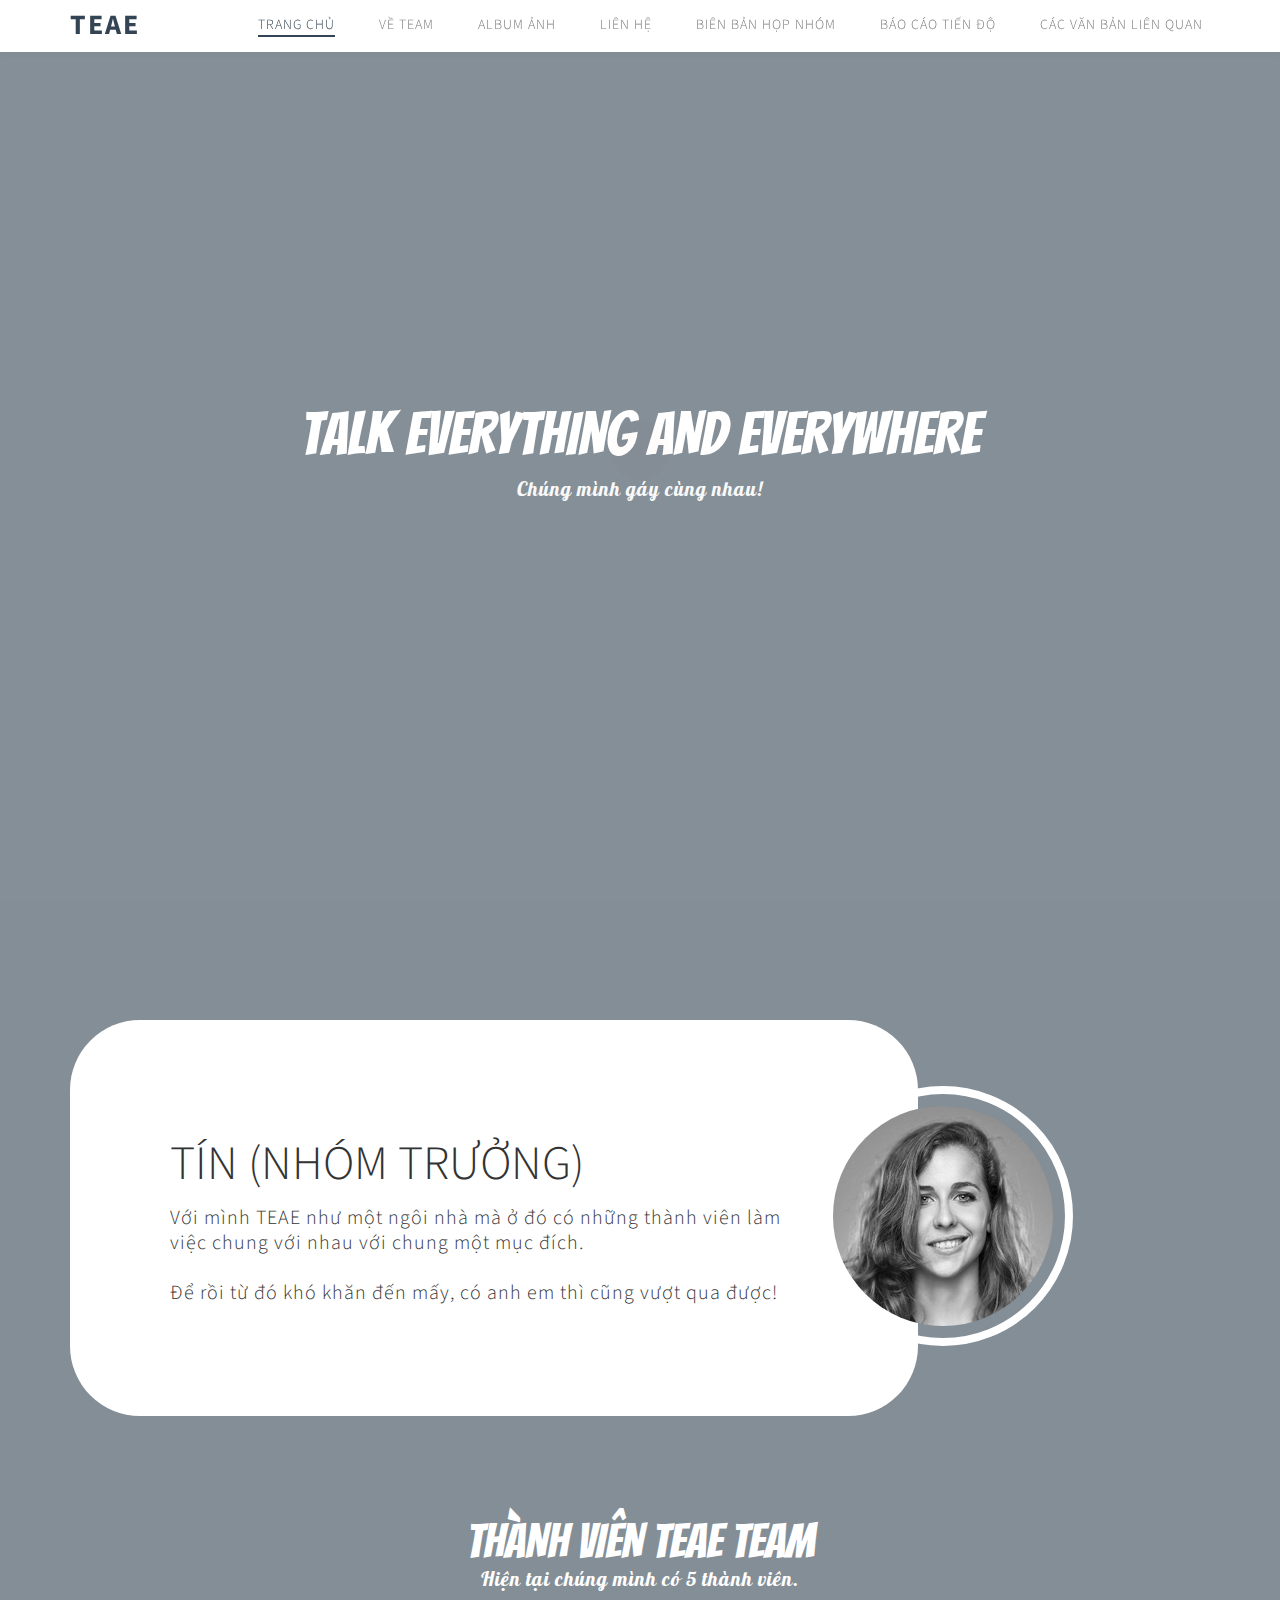
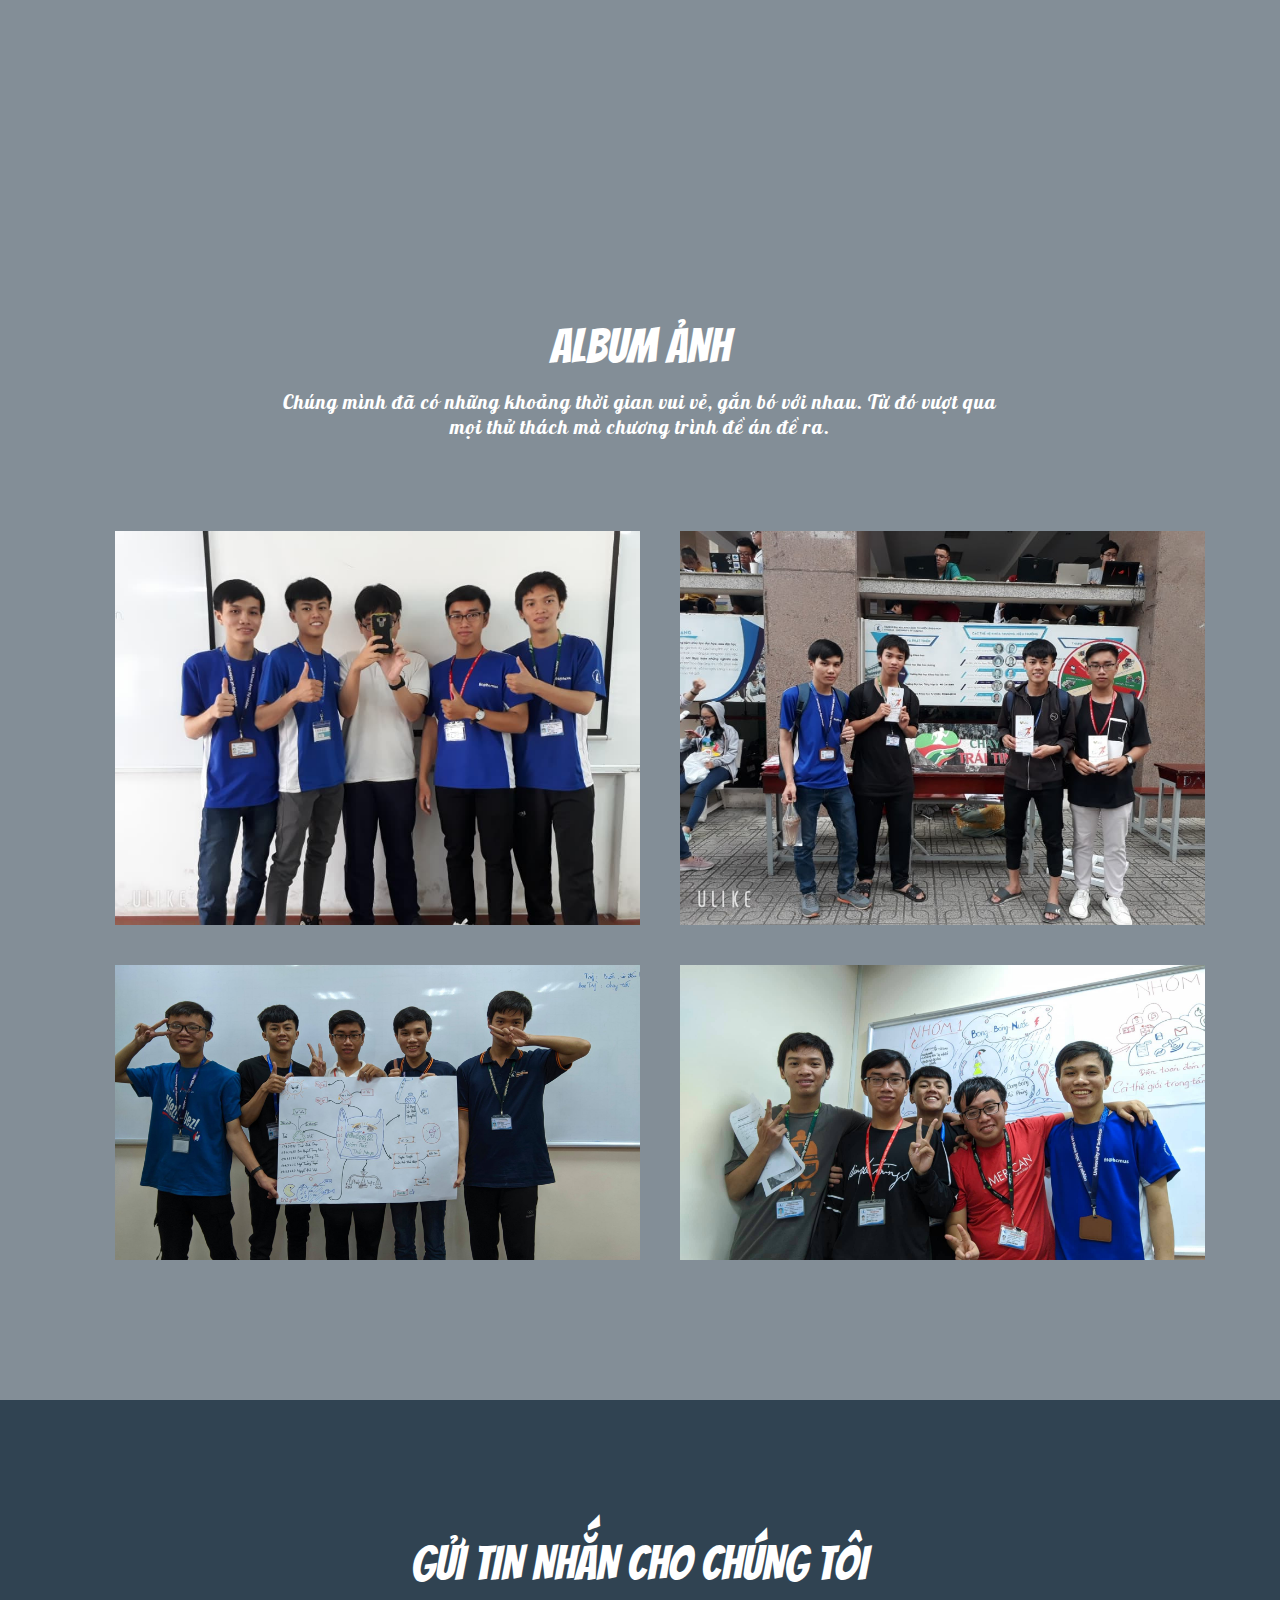
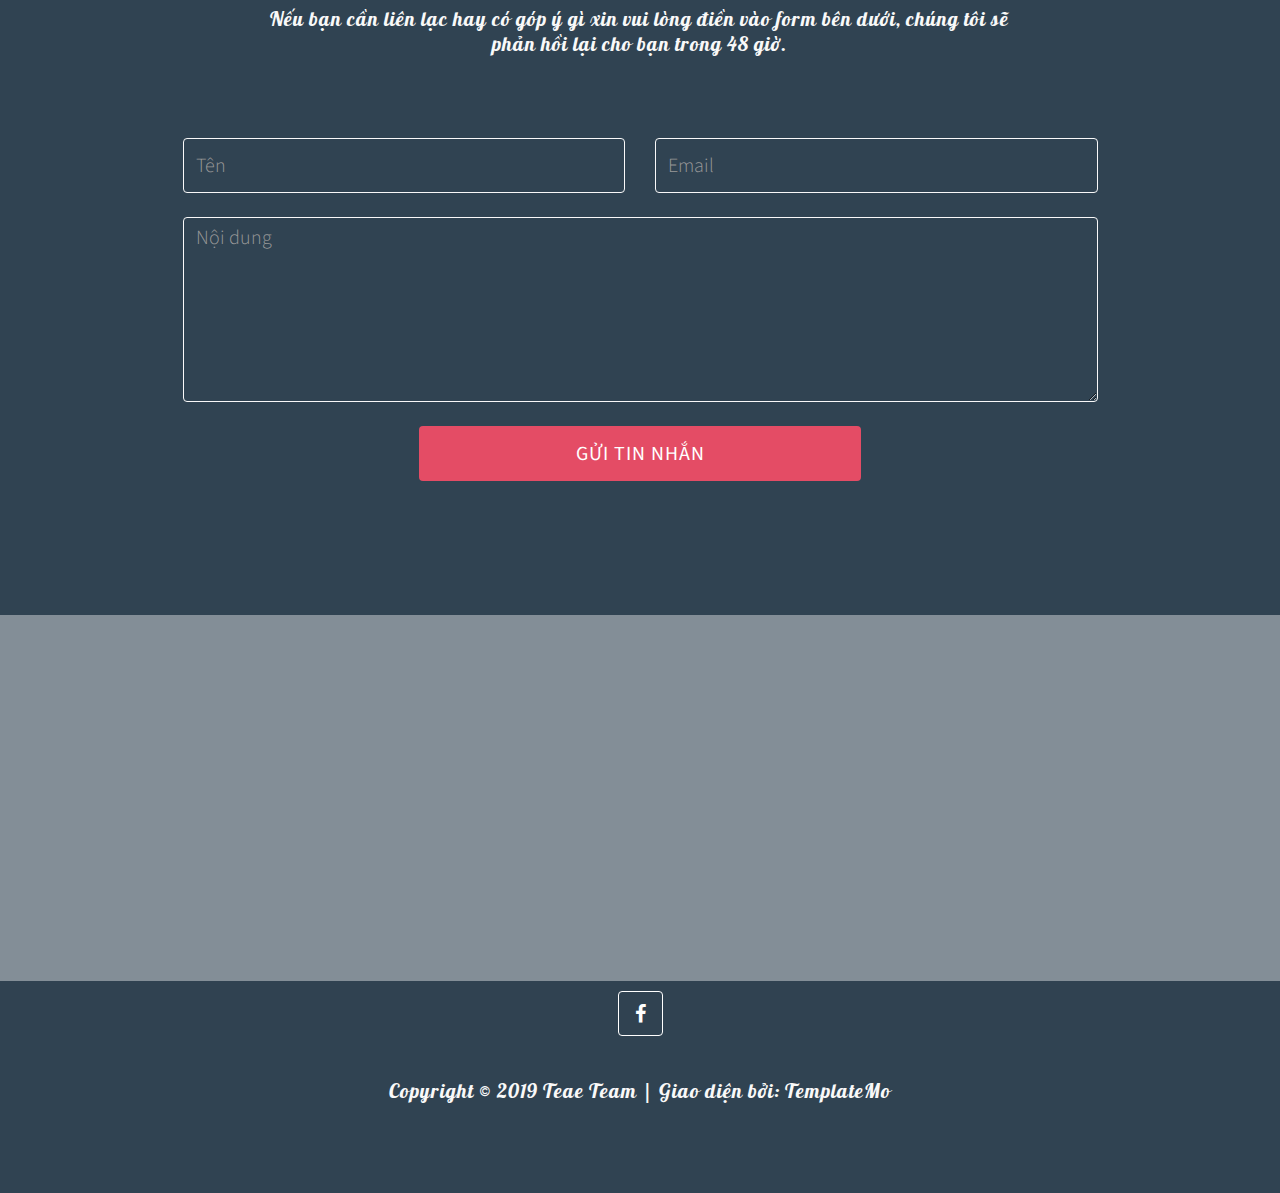
<file: index.html>
<!DOCTYPE html>
<html xmlns="http://www.w3.org/1999/xhtml" xmlns:fb="http://ogp.me/ns/fb#">
<head>

	<meta charset="utf-8">
	<meta http-equiv="X-UA-Compatible" content="IE=Edge">
	<meta name="viewport" content="width=device-width, initial-scale=1">
	<meta name="keywords" content="">
  <meta name="description" content="">
  <meta property="og:image" content="https://teae.ga/logo.png">

	<title>Trang thông tin TEAE TEAM - 19CLC6 - HCMUS</title>
<!--
Snapshot Template
http://www.templatemo.com/tm-493-snapshot`

Zoom Slider
https://vegas.jaysalvat.com/

Caption Hover Effects
http://tympanus.net/codrops/2013/06/18/caption-hover-effects/
-->
	<link rel="stylesheet" href="css/bootstrap.min.css">
	<link rel="stylesheet" href="css/animate.min.css">
	<link rel="stylesheet" href="css/font-awesome.min.css">
  	<link rel="stylesheet" href="css/component.css">
	
    <link rel="stylesheet" href="css/owl.theme.css">
	<link rel="stylesheet" href="css/owl.carousel.css">
	<link rel="stylesheet" href="css/vegas.min.css">
	<link rel="stylesheet" href="css/style.css">

	<!-- Google web font  -->
	<link href='https://fonts.googleapis.com/css?family=Source+Sans+Pro:400,700,300' rel='stylesheet' type='text/css'>
	
</head>
<body id="top" data-spy="scroll" data-offset="50" data-target=".navbar-collapse">


<!-- Preloader section -->

<div class="preloader">
     <div class="sk-spinner sk-spinner-pulse"></div>
</div>


<!-- Navigation section  -->

  <div class="navbar navbar-default navbar-fixed-top" role="navigation">
    <div class="container">

      <div class="navbar-header">
        <button class="navbar-toggle" data-toggle="collapse" data-target=".navbar-collapse">
          <span class="icon icon-bar"></span>
          <span class="icon icon-bar"></span>
          <span class="icon icon-bar"></span>
        </button>
        <a href="#top" class="navbar-brand smoothScroll">TEAE</a>
      </div>
        <div class="collapse navbar-collapse">
          <ul class="nav navbar-nav navbar-right">
            <li><a href="#top" class="smoothScroll"><span>Trang chủ</span></a></li>
            <li><a href="#about" class="smoothScroll"><span>Về team</span></a></li>
            <li><a href="#gallery" class="smoothScroll"><span>Album ảnh</span></a></li>
            <li><a href="#contact" class="smoothScroll"><span>Liên hệ</span></a></li>
<!--             <li><a href="https://bit.ly/2CL6FYx" target="_blank"><span>Tiến độ Đồ án</span></a></li> -->
<!--             <div class="dropdown"> -->
            <li>
            
            <a class="smoothScroll dropdown-toggle" data-toggle="dropdown"><span>Biên bản họp nhóm</span></a>
            <ul class="dropdown-menu">
                <li><a href="pdf/bbhnl1.pdf" target="_blank">Biên bản họp nhóm lần 1</a></li>
                <li><a href="pdf/bbhnl2.pdf" target="_blank">Biên bản họp nhóm lần 2</a></li>
                <li><a href="pdf/bbhnl3.pdf" target="_blank">Biên bản họp nhóm lần 3</a></li>
                <li><a href="pdf/bbhnl4.pdf" target="_blank">Biên bản họp nhóm lần 4</a></li>
                <li><a href="pdf/bbhnl5.pdf" target="_blank">Biên bản họp nhóm lần 5</a></li> 
                <li><a href="pdf/bbhnl6.pdf" target="_blank">Biên bản họp nhóm lần 6</a></li>    
                <li><a href="pdf/bbhnl7.pdf" target="_blank">Biên bản họp nhóm lần 7</a></li>                                
            </ul>
            </li>

            <li>
            
              <a class="smoothScroll dropdown-toggle" data-toggle="dropdown"><span>Báo cáo tiến độ</span></a>
              <ul class="dropdown-menu">
                  <li><a href="pdf/bc1.pdf" target="_blank">Báo cáo tiến độ lần 1</a></li>
                  <li><a href="pdf/bc2.pdf" target="_blank">Báo cáo tiến độ lần 2</a></li>
                  <li><a href="pdf/bc3.pdf" target="_blank">Báo cáo tiến độ lần 3</a></li>                            
              </ul>
              </li>
            <li>
            <a class="smoothScroll dropdown-toggle" data-toggle="dropdown"><span>Các văn bản liên quan</span></a>
            <ul class="dropdown-menu">
	            <li><a href="pdf/cac_mau_danh_gia.pdf" target="_blank"><span>Các mẫu đánh giá</span></a></li>
	            <li><a href="pdf/bang_ke_hoach.pdf" target="_blank"><span>Bảng kế hoạch</span></a></li>
	            <li><a href="pdf/hop_dong_thanh_lap_nhom.pdf" target="_blank"><span>Hợp đồng thành lập nhóm</span></a></li>
            </ul>
	        </li>
          </ul>
       </div>

    </div>
  </div>


<!-- Home section -->

<section id="home">
  <!-- <div class="overlay"></div> -->
  <div class="container">
    <div class="row">
      <div class="overlay"></div>
      <div class="col-md-offset-1 col-md-10 col-sm-12 wow fadeInUp" data-wow-delay="0.3s">
        <h1 style="font-family: 'Bangers', cursive; font-size: 60px;" class="wow fadeInUp" data-wow-delay="0.6s">TALK EVERYTHING AND EVERYWHERE</h1>
        <p style="font-size: 20px;" class="wow fadeInUp" data-wow-delay="0.9s">Chúng mình gáy cùng nhau!</p>
        <!-- <a href="#about" class="smoothScroll btn btn-success btn-lg wow fadeInUp" data-wow-delay="1.2s">Learn more</a> -->
      </div>

    </div>
  </div>
</section>


<!-- About section -->

<section id="about">
  <div class="container">
    <div class="row">

      <div class="col-md-9 col-sm-8 wow fadeInUp" data-wow-delay="0.2s">
        <div class="about-thumb">
          <h1>TÍN (NHÓM TRƯỞNG)</h1>
          <p style="font-weight:strong;font-family: 'Source Sans Pro', sans-serif;">Với mình TEAE như một ngôi nhà mà ở đó có những thành viên làm việc chung với nhau với chung một mục đích. <br><br>Để rồi từ đó khó khăn đến mấy, có anh em thì cũng vượt qua được!</p>
        </div>
      </div>

      <div class="col-md-3 col-sm-4 wow fadeInUp about-img" data-wow-delay="0.6s">
        <img src="/images/team-img4.jpg" class="img-responsive img-circle" alt="About">
      </div>

      <div class="clearfix"></div>

      <div class="col-md-12 col-sm-12 wow fadeInUp" data-wow-delay="0.3s">
        <div class="section-title text-center">
          <h1>THÀNH VIÊN TEAE TEAM</h1>
          <p>Hiện tại chúng mình có 5 thành viên.</p>
        </div>
      </div>

      <!-- team carousel -->
      <div id="team-carousel" class="owl-carousel">

      <div class="item col-md-4 col-sm-6 wow fadeInUp" data-wow-delay="0.4s">
        <div class="team-thumb">
          <div class="image-holder">
            <img src="images/team-img1.jpg" class="img-responsive img-circle" alt="Mary">
          </div>
          <h2 class="heading">Trần Đức Duy</h2>
          <p class="description">Sinh nhật: 29/06/2001<br>Địa chỉ: Tân Bình - TP. HCM<br>SĐT: 0398561150 / Email: 19127381@student.hcmus.edu.vn</p>
        </div>
      </div>

      <div class="item col-md-4 col-sm-6 wow fadeInUp" data-wow-delay="0.6s">
        <div class="team-thumb">
          <div class="image-holder">
            <img src="images/team-img2.jpg" class="img-responsive img-circle" alt="Jack">
          </div>
          <h2 class="heading">Bùi Huỳnh Trung Nam</h2>
          <p class="description">Sinh nhật: 17/2/2001<br>
            Địa chỉ: Bình Tân - TP. HCM<br>
            SĐT: 0764416507 / Email: huynhtrungnam2001@gmail.com</p>
        </div>
      </div>

      <div class="item col-md-4 col-sm-6 wow fadeInUp" data-wow-delay="0.8s">
        <div class="team-thumb">
          <div class="image-holder">
            <img src="images/team-img3.jpg" class="img-responsive img-circle" alt="Linda">
          </div>
          <h2 class="heading">Trần Kiến Quốc</h2>
          <p class="description">Sinh nhật: 28/03/2001<br>Địa chỉ: Gò Vấp - TP. HCM<br>SĐT: 0915210872 / Email: 19127535@student.hcmus.edu.vn</p>
        </div>
      </div>

      <div class="item col-md-4 col-sm-6 wow fadeInUp" data-wow-delay="0.8s">
        <div class="team-thumb">
          <div class="image-holder">
            <img src="images/team-img4.jpg" class="img-responsive img-circle" alt="Sandy">
          </div>
          <h2 class="heading">Nguyễn Trung Tín</h2>
          <p class="description">Sinh nhật: 18/04/2001<br>Địa chỉ: Bình Chánh - TP. HCM<br>SĐT: 0373072464 / Email: hopthucuatin@gmail.com</p>
        </div>
      </div>

      <div class="item col-md-4 col-sm-6 wow fadeInUp" data-wow-delay="0.8s">
        <div class="team-thumb">
          <div class="image-holder">
            <img src="images/team-img5.jpg" class="img-responsive img-circle" alt="Lukia">
          </div>
          <h2 class="heading">Ngô Trường Tuyển</h2>
          <p class="description">Sinh nhật: 28/03/2001<br>Địa chỉ: Phú Nhuận - TP. HCM<br>SĐT: 0348069756 / Email: 19127622@student.hcmus.edu.vn</p>
        </div>
      </div>

      <!-- <div class="item col-md-4 col-sm-6 wow fadeInUp" data-wow-delay="0.8s">
        <div class="team-thumb">
          <div class="image-holder">
            <img src="images/team-img6.jpg" class="img-responsive img-circle" alt="George">
          </div>
          <h2 class="heading">George, Admin</h2>
          <p class="description">Lorem ipsum dolor sit amet, consectetur adipiscing.</p>
        </div>
      </div>

      <div class="item col-md-4 col-sm-6 wow fadeInUp" data-wow-delay="0.8s">
        <div class="team-thumb">
          <div class="image-holder">
            <img src="images/team-img7.jpg" class="img-responsive img-circle" alt="Day">
          </div>
          <h2 class="heading">Day, Accountant</h2>
          <p class="description">Maecenas sed diam eget risus varius blandit sit.</p>
        </div>
      </div>

      <div class="item col-md-4 col-sm-6 wow fadeInUp" data-wow-delay="0.8s">
        <div class="team-thumb">
          <div class="image-holder">
            <img src="images/team-img8.jpg" class="img-responsive img-circle" alt="Lynn">
          </div>
          <h2 class="heading">Lynn, Marketing</h2>
          <p class="description">Lorem ipsum dolor sit amet, consectetur adipiscing.</p>
        </div>
      </div> -->

      </div>
      <!-- end team carousel -->

    </div>
  </div>
</section>


<!-- Gallery section -->

<section id="gallery">
  <div class="container">
    <div class="row">

      <div class="col-md-offset-2 col-md-8 col-sm-12 wow fadeInUp" data-wow-delay="0.3s">
        <div class="section-title">
          <h1>ALBUM ẢNH</h1>
          <p>Chúng mình đã có những khoảng thời gian vui vẻ, gắn bó với nhau. Từ đó vượt qua mọi thử thách mà chương trình đề án đề ra.</p>
        </div>
      </div>

      <ul class="grid cs-style-4">
        <li class="col-md-6 col-sm-6">
          <figure>
            <div><img src="images/1.jpg" alt="image 1"></div>
            <figcaption>
              <h1>KỸ NĂNG MỀM</h1>
              <small>Mọi người chụp hình cho đồ án cuối cùng của nhóm.</small>
              <!-- <a href="#">Read More</a> -->
            </figcaption>
          </figure>
        </li>

        <li class="col-md-6 col-sm-6">
          <figure>
            <div><img src="images/2.jpg" alt="image 2"></div>
            <figcaption>
              <h1>CHẠY VÌ TRÁI TIM</h1>
              <small>Chúng mình ủng hộ mọi người chạy để có một trái tim khoẻ mạnh, để từ thiện tiền cho những người không may mắn.</small>
              <!-- <a href="#">Details</a> -->
            </figcaption>
          </figure>
        </li>

        <li class="col-md-6 col-sm-6">
          <figure>
            <div><img src="images/3.jpg" alt="image 3"></div>
            <figcaption>
              <h1>KỸ NĂNG MỀM</h1>
              <small>Team mình cùng một bạn khác thuyết trình về một chủ đề mà bấy lâu nay đang gây nóng trên Internet.</small>
              <!-- <a href="#">Learn More</a> -->
            </figcaption>
          </figure>
        </li>

        <li class="col-md-6 col-sm-6">
          <figure>
            <div><img src="images/4.jpg" alt="image 4"></div>
            <figcaption>
              <h1>KỸ NĂNG MỀM</h1>
              <small>Bình (thứ 4 từ phải sang) là thành viên cũ của bọn mình, hiện tại bạn đã đi du học, nhưng dù thế nào thì chúng mình đã có những phút giây vui vẻ cùng nhau.</small>
              <!-- <a href="#">Full Post</a> -->
            </figcaption>
          </figure>
        </li>
      </ul>

    </div>
  </div>
</section>


<!-- Contact section -->

<section id="contact">
  <div class="container">
    <div class="row">

       <div class="col-md-offset-1 col-md-10 col-sm-12">

        <div class="col-lg-offset-1 col-lg-10 section-title wow fadeInUp" data-wow-delay="0.4s">
          <h1>Gửi tin nhắn cho chúng tôi</h1>
          <p>Nếu bạn cần liên lạc hay có góp ý gì xin vui lòng điền vào form bên dưới, chúng tôi sẽ phản hồi lại cho bạn trong 48 giờ. </p>
        </div>

        <form action="/index.html" method="post" class="wow fadeInUp" data-wow-delay="0.8s">
          <div class="col-md-6 col-sm-6">
            <input name="name" type="text" class="form-control" id="name" placeholder="Tên">
          </div>
          <div class="col-md-6 col-sm-6">
            <input name="email" type="email" class="form-control" id="email" placeholder="Email">
          </div>
          <div class="col-md-12 col-sm-12">
            <textarea name="message" rows="6" class="form-control" id="message" placeholder="Nội dung"></textarea>
          </div>
          <div class="col-md-offset-3 col-md-6 col-sm-offset-3 col-sm-6">
            <input onclick="javascript:alert('Gửi tin nhắn thành công!')" type="submit" class="form-control" value="GỬI TIN NHẮN">
          </div>
        </form>

      </div>

    </div>
  </div>
</section>
	
<iframe width="640" height="360" src="https://www.youtube.com/embed/I0U9k0OmS_Y" frameborder="0" allow="accelerometer; autoplay; encrypted-media; gyroscope; picture-in-picture" allowfullscreen></iframe>

<!-- Footer section -->

<footer>
	<div class="container">
    
		<div class="row">

			<div class="col-md-12 col-sm-12">
            
                <ul class="social-icon"> 
                    <li><a href="//fb.com/kphaitin" class="fa fa-facebook wow fadeInUp" data-wow-delay="0.2s"></a></li>
                    <!-- <li><a href="#" class="fa fa-twitter wow fadeInUp" data-wow-delay="0.4s"></a></li>
                    <li><a href="#" class="fa fa-linkedin wow fadeInUp" data-wow-delay="0.6s"></a></li>
                    <li><a href="#" class="fa fa-instagram wow fadeInUp" data-wow-delay="0.8s"></a></li>
                    <li><a href="#" class="fa fa-google-plus wow fadeInUp" data-wow-delay="1.0s"></a></li> -->
                </ul>

				<p class="wow fadeInUp"  data-wow-delay="1s" >Copyright &copy; 2019 Teae Team | 
                Giao diện bởi: TemplateMo</p>
                
			</div>
			
		</div>
        
	</div>
</footer>

<!-- Back top -->
<a href="#" class="go-top"><i class="fa fa-angle-up"></i></a>

<!-- Javascript  -->
<script src="js/jquery.js"></script>
<script src="js/bootstrap.min.js"></script>
<script src="js/vegas.min.js"></script>
<script src="js/modernizr.custom.js"></script>
<script src="js/toucheffects.js"></script>
<script src="js/owl.carousel.min.js"></script>
<script src="js/smoothscroll.js"></script>
<script src="js/wow.min.js"></script>
<script src="js/custom.js"></script>

</body>
</html>
</file>
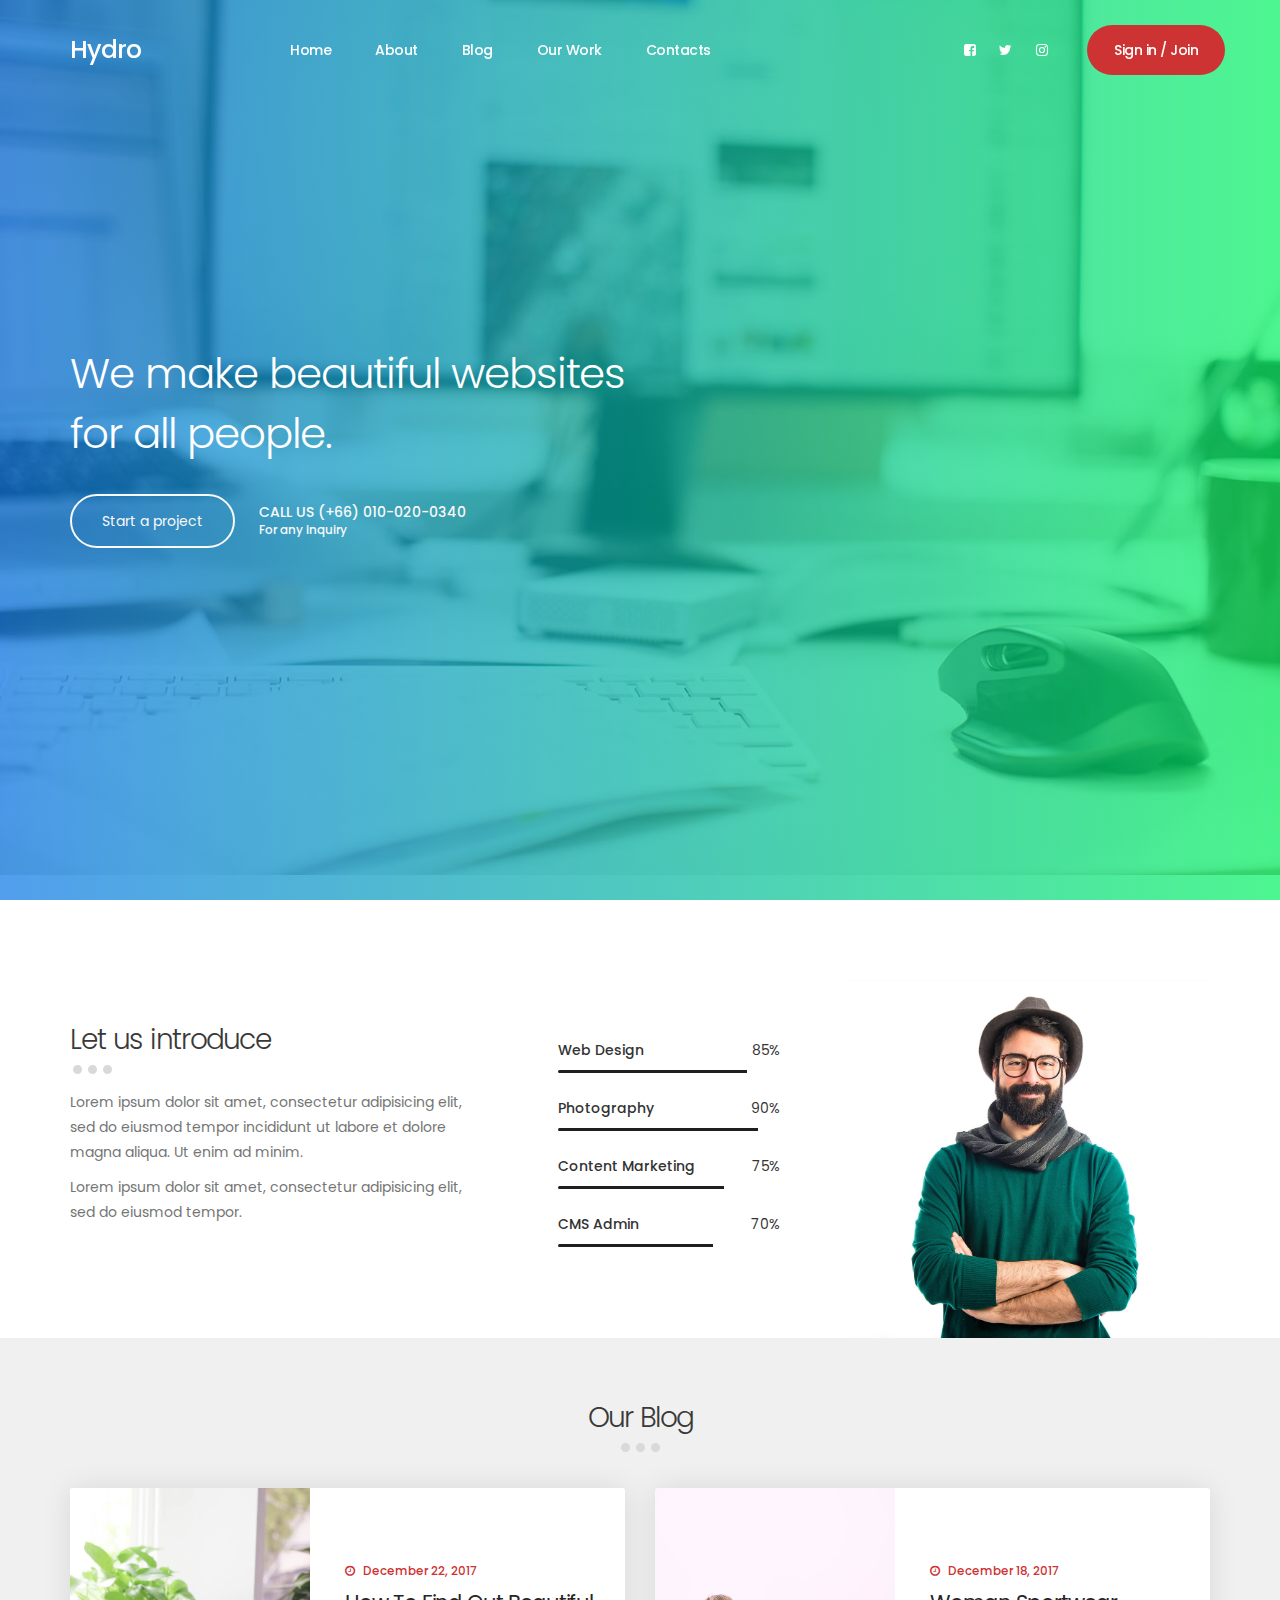
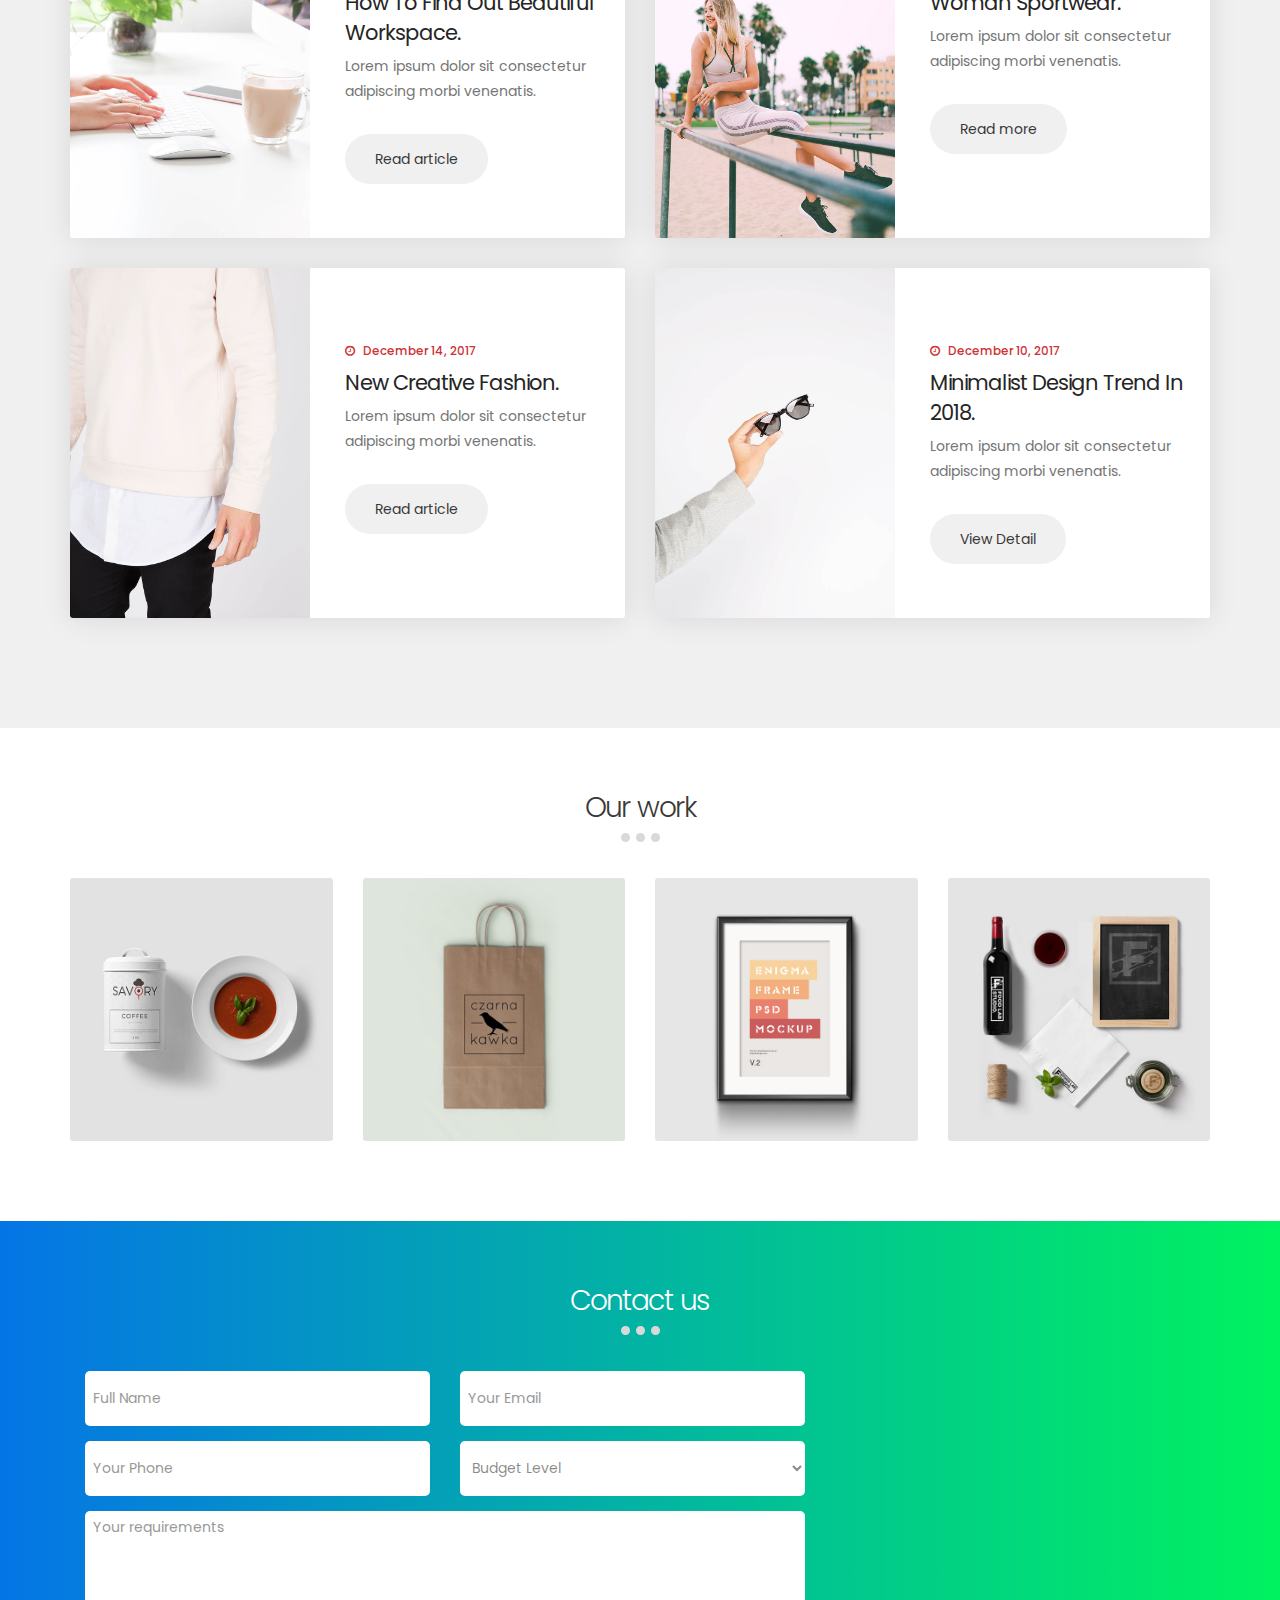
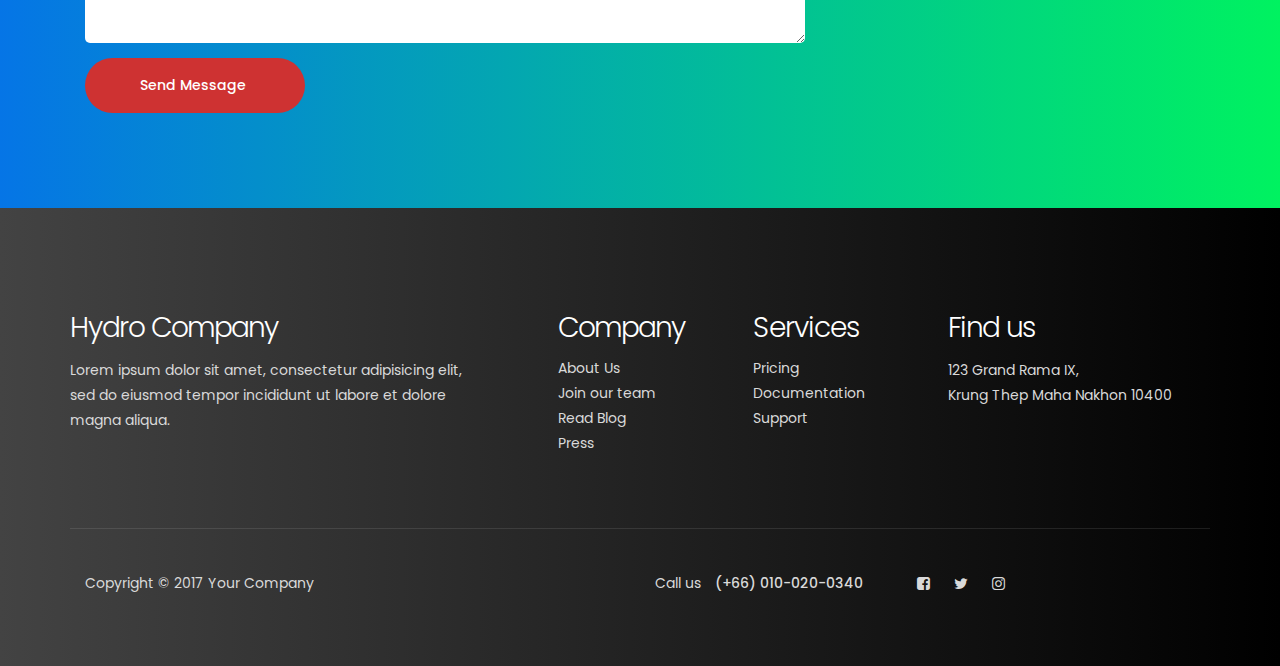
<file: 1/index.html>
<!DOCTYPE html>
<html lang="en">
<head>

     <title>Hydro - Landing Page Template</title>
<!-- 
Hydro Template 
http://www.templatemo.com/tm-509-hydro
-->
     <meta charset="UTF-8">
     <meta http-equiv="X-UA-Compatible" content="IE=Edge">
     <meta name="description" content="">
     <meta name="keywords" content="">
     <meta name="author" content="">
     <meta name="viewport" content="width=device-width, initial-scale=1, maximum-scale=1">

     <link rel="stylesheet" href="css/bootstrap.min.css">
     <link rel="stylesheet" href="css/magnific-popup.css">
     <link rel="stylesheet" href="css/font-awesome.min.css">

     <!-- MAIN CSS -->
     <link rel="stylesheet" href="css/templatemo-style.css">
</head>
<body>

     <!-- PRE LOADER -->
     <section class="preloader">
          <div class="spinner">
               <span class="spinner-rotate"></span>
          </div>
     </section>


     <!-- MENU -->
     <section class="navbar custom-navbar navbar-fixed-top" role="navigation">
          <div class="container">

               <div class="navbar-header">
                    <button class="navbar-toggle" data-toggle="collapse" data-target=".navbar-collapse">
                         <span class="icon icon-bar"></span>
                         <span class="icon icon-bar"></span>
                         <span class="icon icon-bar"></span>
                    </button>

                    <!-- lOGO TEXT HERE -->
                    <a href="index.html" class="navbar-brand">Hydro</a>
               </div>

               <!-- MENU LINKS -->
               <div class="collapse navbar-collapse">
                    <ul class="nav navbar-nav navbar-nav-first">
                         <li><a href="#home" class="smoothScroll">Home</a></li>
                         <li><a href="#about" class="smoothScroll">About</a></li>
                         <li><a href="#blog" class="smoothScroll">Blog</a></li>
                         <li><a href="#work" class="smoothScroll">Our Work</a></li>
                         <li><a href="#contact" class="smoothScroll">Contacts</a></li>
                    </ul>

                    <ul class="nav navbar-nav navbar-right">
                         <li><a href="#"><i class="fa fa-facebook-square"></i></a></li>
                         <li><a href="#"><i class="fa fa-twitter"></i></a></li>
                         <li><a href="#"><i class="fa fa-instagram"></i></a></li>
                         <li class="section-btn"><a href="#" data-toggle="modal" data-target="#modal-form">Sign in / Join</a></li>
                    </ul>
               </div>

          </div>
     </section>


     <!-- HOME -->
     <section id="home" data-stellar-background-ratio="0.5">
          <div class="overlay"></div>
          <div class="container">
               <div class="row">

                    <div class="col-md-6 col-sm-12">
                         <div class="home-info">
                              <h1>We make beautiful websites for all people.</h1>
                              <a href="#about" class="btn section-btn smoothScroll">Start a project</a>
                              <span>
                                   CALL US (+66) 010-020-0340
                                   <small>For any inquiry</small>
                              </span>
                         </div>
                    </div>

                    <div class="col-md-6 col-sm-12">
                         <div class="home-video">
                              <div class="embed-responsive embed-responsive-16by9">
                                   <iframe src="https://www.youtube.com/embed/AqcjdkPMPJA" frameborder="0" allowfullscreen></iframe>
                              </div>
                         </div>
                    </div>
                    
               </div>
          </div>
     </section>


     <!-- ABOUT -->
     <section id="about" data-stellar-background-ratio="0.5">
          <div class="container">
               <div class="row">

                    <div class="col-md-5 col-sm-6">
                         <div class="about-info">
                              <div class="section-title">
                                   <h2>Let us introduce</h2>
                                   <span class="line-bar">...</span>
                              </div>
                              <p>Lorem ipsum dolor sit amet, consectetur adipisicing elit, sed do eiusmod tempor incididunt ut labore et dolore magna aliqua. Ut enim ad minim.</p>
                              <p>Lorem ipsum dolor sit amet, consectetur adipisicing elit, sed do eiusmod tempor.</p>
                         </div>
                    </div>

                    <div class="col-md-3 col-sm-6">
                         <div class="about-info skill-thumb">

                              <strong>Web Design</strong>
                                   <span class="pull-right">85%</span>
                                        <div class="progress">
                                             <div class="progress-bar progress-bar-primary" role="progressbar" aria-valuenow="85" aria-valuemin="0" aria-valuemax="100" style="width: 85%;"></div>
                                        </div>

                              <strong>Photography</strong>
                                   <span class="pull-right">90%</span>
                                        <div class="progress">
                                             <div class="progress-bar progress-bar-primary" role="progressbar" aria-valuenow="90" aria-valuemin="0" aria-valuemax="100" style="width: 90%;"></div>
                                        </div>

                              <strong>Content Marketing</strong>
                                   <span class="pull-right">75%</span>
                                        <div class="progress">
                                             <div class="progress-bar progress-bar-primary" role="progressbar" aria-valuenow="75" aria-valuemin="0" aria-valuemax="100" style="width: 75%;"></div>
                                        </div>

                              <strong>CMS Admin</strong>
                                   <span class="pull-right">70%</span>
                                        <div class="progress">
                                             <div class="progress-bar progress-bar-primary" role="progressbar" aria-valuenow="70" aria-valuemin="0" aria-valuemax="100" style="width: 70%;"></div>
                                        </div>

                         </div>
                    </div>

                    <div class="col-md-4 col-sm-12">
                         <div class="about-image">
                              <img src="images/about-image.jpg" class="img-responsive" alt="">
                         </div>
                    </div>
                    
               </div>
          </div>
     </section>


     <!-- BLOG -->
     <section id="blog" data-stellar-background-ratio="0.5">
          <div class="container">
               <div class="row">

                    <div class="col-md-12 col-sm-12">
                         <div class="section-title">
                              <h2>Our Blog</h2>
                              <span class="line-bar">...</span>
                         </div>
                    </div>

                    <div class="col-md-6 col-sm-6">
                         <!-- BLOG THUMB -->
                         <div class="media blog-thumb">
                              <div class="media-object media-left">
                                   <a href="blog-detail.html"><img src="images/blog-image1.jpg" class="img-responsive" alt=""></a>
                              </div>
                              <div class="media-body blog-info">
                                   <small><i class="fa fa-clock-o"></i> December 22, 2017</small>
                                   <h3><a href="blog-detail.html">How To Find Out Beautiful Workspace.</a></h3>
                                   <p>Lorem ipsum dolor sit consectetur adipiscing morbi venenatis.</p>
                                   <a href="blog-detail.html" class="btn section-btn">Read article</a>
                              </div>
                         </div>
                    </div>

                    <div class="col-md-6 col-sm-6">
                         <!-- BLOG THUMB -->
                         <div class="media blog-thumb">
                              <div class="media-object media-left">
                                   <a href="blog-detail.html"><img src="images/blog-image2.jpg" class="img-responsive" alt=""></a>
                              </div>
                              <div class="media-body blog-info">
                                   <small><i class="fa fa-clock-o"></i> December 18, 2017</small>
                                   <h3><a href="blog-detail.html">woman sportwear.</a></h3>
                                   <p>Lorem ipsum dolor sit consectetur adipiscing morbi venenatis.</p>
                                   <a href="blog-detail.html" class="btn section-btn">Read more</a>
                              </div>
                         </div>
                    </div>

                    <div class="col-md-6 col-sm-6">
                         <!-- BLOG THUMB -->
                         <div class="media blog-thumb">
                              <div class="media-object media-left">
                                   <a href="blog-detail.html"><img src="images/blog-image3.jpg" class="img-responsive" alt=""></a>
                              </div>
                              <div class="media-body blog-info">
                                   <small><i class="fa fa-clock-o"></i> December 14, 2017</small>
                                   <h3><a href="blog-detail.html">new creative fashion.</a></h3>
                                   <p>Lorem ipsum dolor sit consectetur adipiscing morbi venenatis.</p>
                                   <a href="blog-detail.html" class="btn section-btn">Read article</a>
                              </div>
                         </div>
                    </div>

                    <div class="col-md-6 col-sm-6">
                         <!-- BLOG THUMB -->
                         <div class="media blog-thumb">
                              <div class="media-object media-left">
                                   <a href="blog-detail.html"><img src="images/blog-image4.jpg" class="img-responsive" alt=""></a>
                              </div>
                              <div class="media-body blog-info">
                                   <small><i class="fa fa-clock-o"></i> December 10, 2017</small>
                                   <h3><a href="blog-detail.html">minimalist design trend in 2018.</a></h3>
                                   <p>Lorem ipsum dolor sit consectetur adipiscing morbi venenatis.</p>
                                   <a href="blog-detail.html" class="btn section-btn">View Detail</a>
                              </div>
                         </div>
                    </div>
                    
               </div>
          </div>
     </section>


     <!-- WORK -->
     <section id="work" data-stellar-background-ratio="0.5">
          <div class="container">
               <div class="row">

                    <div class="col-md-12 col-sm-12">
                         <div class="section-title">
                              <h2>Our work</h2>
                              <span class="line-bar">...</span>
                         </div>
                    </div>

                    <div class="col-md-3 col-sm-6">
                         <!-- WORK THUMB -->
                         <div class="work-thumb">
                              <a href="images/work-image1.jpg" class="image-popup">
                                   <img src="images/work-image1.jpg" class="img-responsive" alt="Work">

                                   <div class="work-info">
                                        <h3>Clean &amp; Minimal</h3>
                                        <small>Product Design</small>
                                   </div>
                              </a>
                         </div>
                    </div>

                    <div class="col-md-3 col-sm-6">
                         <!-- WORK THUMB -->
                         <div class="work-thumb">
                              <a href="images/work-image2.jpg" class="image-popup">
                                   <img src="images/work-image2.jpg" class="img-responsive" alt="Work">

                                   <div class="work-info">
                                        <h3>Studio Bag</h3>
                                        <small>Branding</small>
                                   </div>
                              </a>
                         </div>
                    </div>

                    <div class="col-md-3 col-sm-6">
                         <!-- WORK THUMB -->
                         <div class="work-thumb">
                              <a href="images/work-image3.jpg" class="image-popup">
                                   <img src="images/work-image3.jpg" class="img-responsive" alt="Work">

                                   <div class="work-info">
                                        <h3>Frame Design</h3>
                                        <small>Photography</small>
                                   </div>
                              </a>
                         </div>
                    </div>

                    <div class="col-md-3 col-sm-6">
                         <!-- WORK THUMB -->
                         <div class="work-thumb">
                              <a href="images/work-image4.jpg" class="image-popup">
                                   <img src="images/work-image4.jpg" class="img-responsive" alt="Work">

                                   <div class="work-info">
                                        <h3>Paint Work</h3>
                                        <small>Art, Design</small>
                                   </div>
                              </a>
                         </div>
                    </div>

               </div>
          </div>
     </section>

     <!-- CONTACT -->
     <section id="contact" data-stellar-background-ratio="0.5">
          <div class="container">
               <div class="row">

                    <div class="col-md-12 col-sm-12">
                         <div class="section-title">
                              <h2>Contact us</h2>
                              <span class="line-bar">...</span>
                         </div>
                    </div>

                    <div class="col-md-8 col-sm-8">
                        
                         <!-- CONTACT FORM HERE -->
                         <form id="contact-form" role="form" action="#" method="post">
                              <div class="col-md-6 col-sm-6">
                                   <input type="text" class="form-control" placeholder="Full Name" id="cf-name" name="cf-name" required="">
                              </div>

                              <div class="col-md-6 col-sm-6">
                                   <input type="email" class="form-control" placeholder="Your Email" id="cf-email" name="cf-email" required="">
                              </div>

                              <div class="col-md-6 col-sm-6">
                                   <input type="tel" class="form-control" placeholder="Your Phone" id="cf-number" name="cf-number" required="">
                              </div>

                              <div class="col-md-6 col-sm-6">
                                   <select class="form-control" id="cf-budgets" name="cf-budgets">
                                        <option>Budget Level</option>
                                        <option>$500 to $1,000</option>
                                        <option>$1,000 to $2,200</option>
                                        <option>$2,200 to $4,500</option>
                                        <option>$4,500 to $7,500</option>
                                        <option>$7,500 to $12,000</option>
                                        <option>$12,000 or more</option>
                                   </select>
                              </div>

                              <div class="col-md-12 col-sm-12">
                                   <textarea class="form-control" rows="6" placeholder="Your requirements" id="cf-message" name="cf-message" required=""></textarea>
                              </div>

                              <div class="col-md-4 col-sm-12">
                                   <input type="submit" class="form-control" name="submit" value="Send Message">
                              </div>

                         </form>
                    </div>

                    <div class="col-md-4 col-sm-4">
                         <div class="google-map">
	<!-- How to change your own map point
            1. Go to Google Maps
            2. Click on your location point
            3. Click "Share" and choose "Embed map" tab
            4. Copy only URL and paste it within the src="" field below
	-->
                              <iframe src="https://www.google.com/maps/embed?pb=!1m18!1m12!1m3!1d3647.3030413476204!2d100.5641230193719!3d13.757206847615207!2m3!1f0!2f0!3f0!3m2!1i1024!2i768!4f13.1!3m3!1m2!1s0x0%3A0xf51ce6427b7918fc!2sG+Tower!5e0!3m2!1sen!2sth!4v1510722015945" allowfullscreen></iframe>
                         </div>
                    </div>

               </div>
          </div>
     </section>


     <!-- FOOTER -->
     <footer data-stellar-background-ratio="0.5">
          <div class="container">
               <div class="row">

                    <div class="col-md-5 col-sm-12">
                         <div class="footer-thumb footer-info"> 
                              <h2>Hydro Company</h2>
                              <p>Lorem ipsum dolor sit amet, consectetur adipisicing elit, sed do eiusmod tempor incididunt ut labore et dolore magna aliqua.</p>
                         </div>
                    </div>

                    <div class="col-md-2 col-sm-4"> 
                         <div class="footer-thumb"> 
                              <h2>Company</h2>
                              <ul class="footer-link">
                                   <li><a href="#">About Us</a></li>
                                   <li><a href="#">Join our team</a></li>
                                   <li><a href="#">Read Blog</a></li>
                                   <li><a href="#">Press</a></li>
                              </ul>
                         </div>
                    </div>

                    <div class="col-md-2 col-sm-4"> 
                         <div class="footer-thumb"> 
                              <h2>Services</h2>
                              <ul class="footer-link">
                                   <li><a href="#">Pricing</a></li>
                                   <li><a href="#">Documentation</a></li>
                                   <li><a href="#">Support</a></li>
                              </ul>
                         </div>
                    </div>

                    <div class="col-md-3 col-sm-4"> 
                         <div class="footer-thumb"> 
                              <h2>Find us</h2>
                              <p>123 Grand Rama IX, <br> Krung Thep Maha Nakhon 10400</p>
                         </div>
                    </div>                    

                    <div class="col-md-12 col-sm-12">
                         <div class="footer-bottom">
                              <div class="col-md-6 col-sm-5">
                                   <div class="copyright-text"> 
                                        <p>Copyright &copy; 2017 Your Company</p>
                                   </div>
                              </div>
                              <div class="col-md-6 col-sm-7">
                                   <div class="phone-contact"> 
                                        <p>Call us <span>(+66) 010-020-0340</span></p>
                                   </div>
                                   <ul class="social-icon">
                                        <li><a href="https://www.facebook.com/templatemo" class="fa fa-facebook-square" attr="facebook icon"></a></li>
                                        <li><a href="#" class="fa fa-twitter"></a></li>
                                        <li><a href="#" class="fa fa-instagram"></a></li>
                                   </ul>
                              </div>
                         </div>
                    </div>
                    
               </div>
          </div>
     </footer>


     <!-- MODAL -->
     <section class="modal fade" id="modal-form" tabindex="-1" role="dialog" aria-labelledby="myModalLabel" aria-hidden="true">
          <div class="modal-dialog modal-lg">
               <div class="modal-content modal-popup">

                    <div class="modal-header">
                         <button type="button" class="close" data-dismiss="modal" aria-label="Close">
                              <span aria-hidden="true">&times;</span>
                         </button>
                    </div>

                    <div class="modal-body">
                         <div class="container-fluid">
                              <div class="row">

                                   <div class="col-md-12 col-sm-12">
                                        <div class="modal-title">
                                             <h2>Hydro Co</h2>
                                        </div>

                                        <!-- NAV TABS -->
                                        <ul class="nav nav-tabs" role="tablist">
                                             <li class="active"><a href="#sign_up" aria-controls="sign_up" role="tab" data-toggle="tab">Create an account</a></li>
                                             <li><a href="#sign_in" aria-controls="sign_in" role="tab" data-toggle="tab">Sign In</a></li>
                                        </ul>

                                        <!-- TAB PANES -->
                                        <div class="tab-content">
                                             <div role="tabpanel" class="tab-pane fade in active" id="sign_up">
                                                  <form action="#" method="post">
                                                       <input type="text" class="form-control" name="name" placeholder="Name" required>
                                                       <input type="telephone" class="form-control" name="telephone" placeholder="Telephone" required>
                                                       <input type="email" class="form-control" name="email" placeholder="Email" required>
                                                       <input type="password" class="form-control" name="password" placeholder="Password" required>
                                                       <input type="submit" class="form-control" name="submit" value="Submit Button">
                                                  </form>
                                             </div>

                                             <div role="tabpanel" class="tab-pane fade in" id="sign_in">
                                                  <form action="#" method="post">
                                                       <input type="email" class="form-control" name="email" placeholder="Email" required>
                                                       <input type="password" class="form-control" name="password" placeholder="Password" required>
                                                       <input type="submit" class="form-control" name="submit" value="Submit Button">
                                                       <a href="https://www.facebook.com/templatemo">Forgot your password?</a>
                                                  </form>
                                             </div>
                                        </div>
                                   </div>

                              </div>
                         </div>
                    </div>

               </div>
          </div>
     </section>

     <!-- SCRIPTS -->
     <script src="js/jquery.js"></script>
     <script src="js/bootstrap.min.js"></script>
     <script src="js/jquery.stellar.min.js"></script>
     <script src="js/jquery.magnific-popup.min.js"></script>
     <script src="js/smoothscroll.js"></script>
     <script src="js/custom.js"></script>

</body>
</html>
</file>
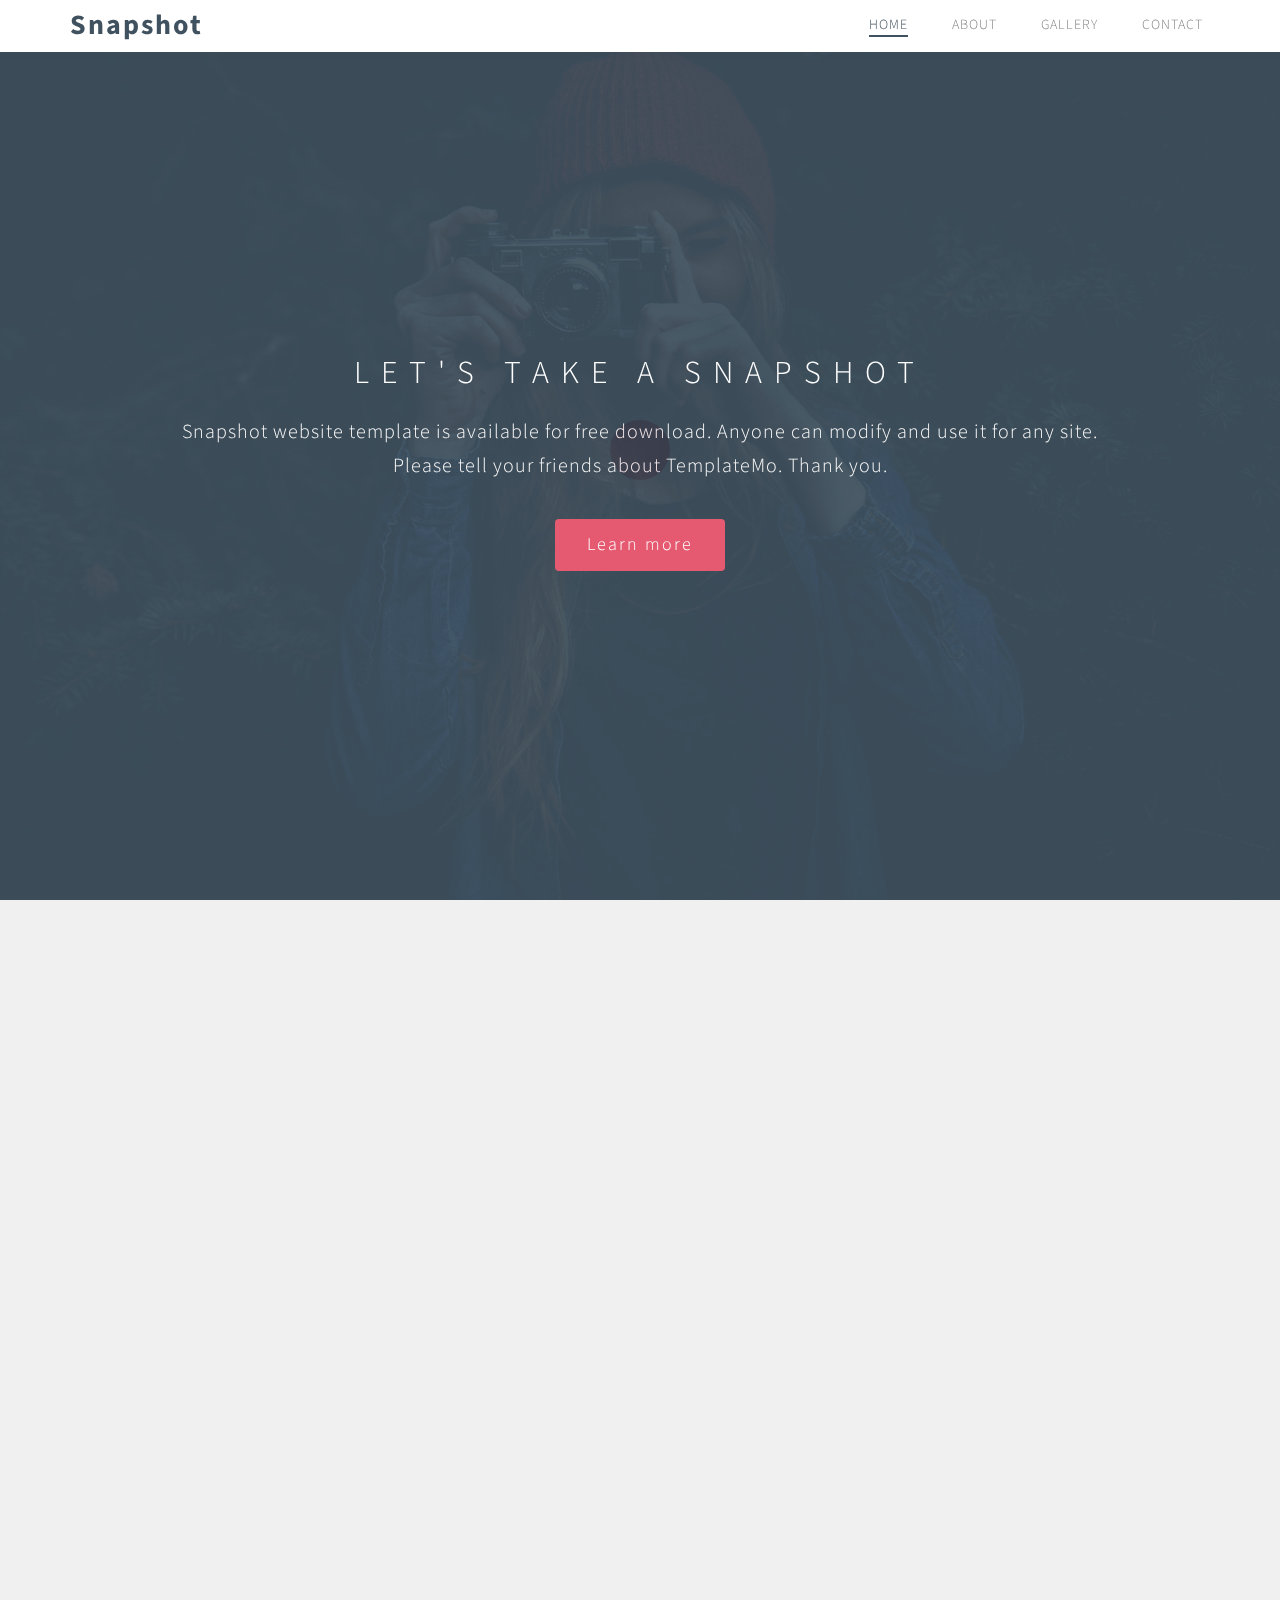
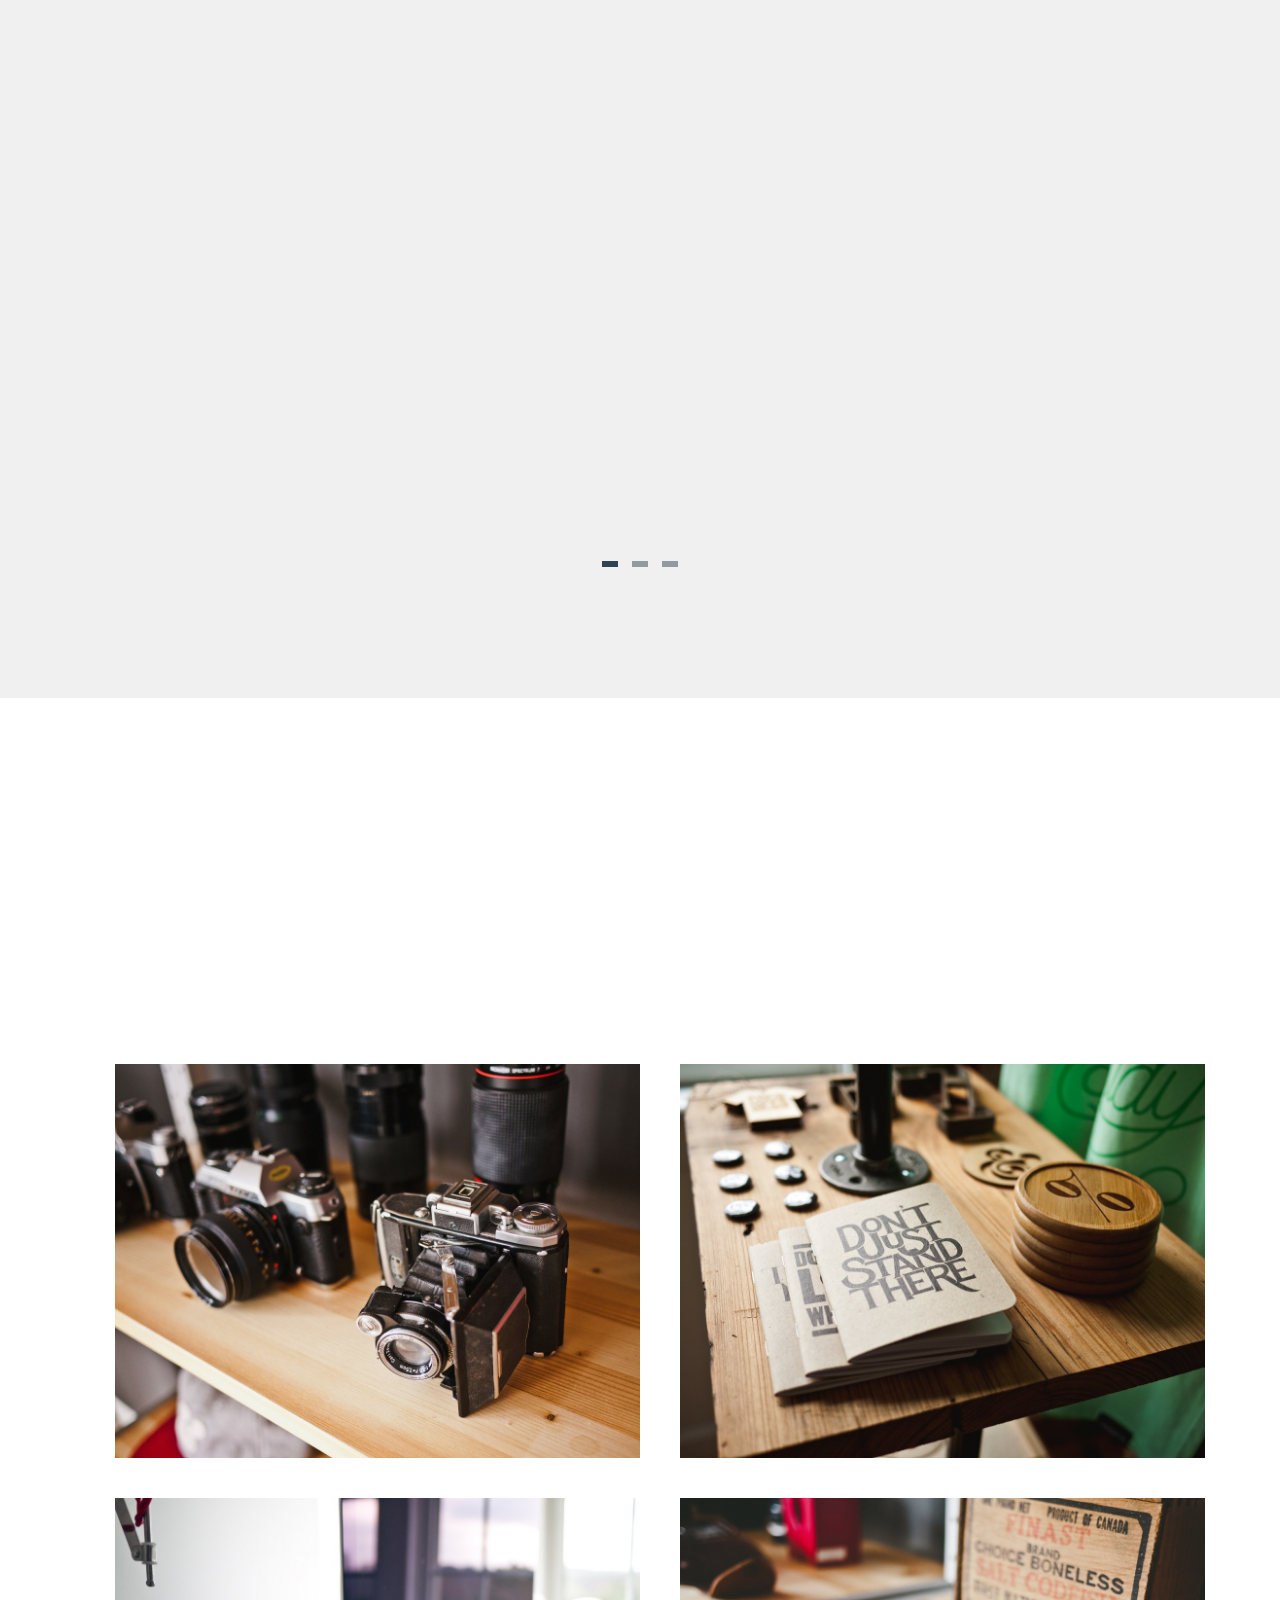
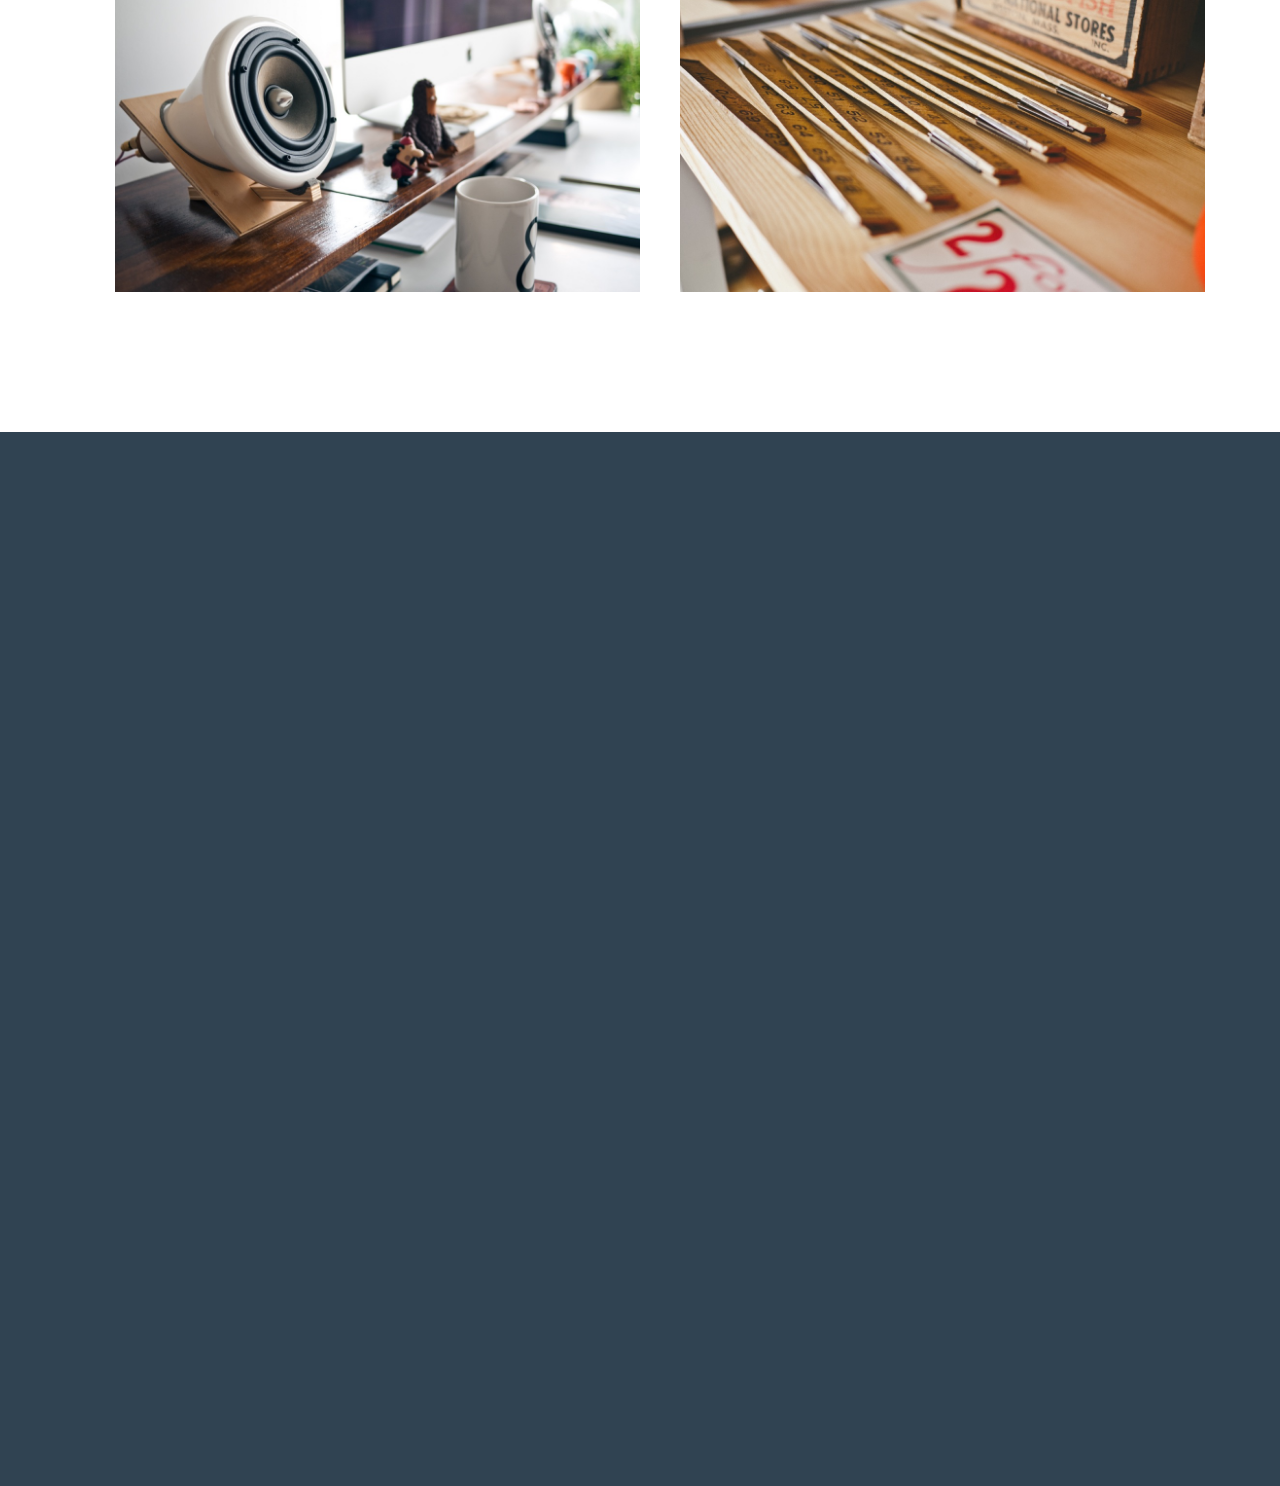
<file: 3/index.html>
<!DOCTYPE html>
<html lang="en">
<head>

	<meta charset="utf-8">
	<meta http-equiv="X-UA-Compatible" content="IE=Edge">
	<meta name="viewport" content="width=device-width, initial-scale=1">
	<meta name="keywords" content="">
	<meta name="description" content="">

	<title>Snapshot HTML CSS Web Template</title>
<!--
Snapshot Template
http://www.templatemo.com/tm-493-snapshot

Zoom Slider
https://vegas.jaysalvat.com/

Caption Hover Effects
http://tympanus.net/codrops/2013/06/18/caption-hover-effects/
-->
	<link rel="stylesheet" href="css/bootstrap.min.css">
	<link rel="stylesheet" href="css/animate.min.css">
	<link rel="stylesheet" href="css/font-awesome.min.css">
  	<link rel="stylesheet" href="css/component.css">
	
    <link rel="stylesheet" href="css/owl.theme.css">
	<link rel="stylesheet" href="css/owl.carousel.css">
	<link rel="stylesheet" href="css/vegas.min.css">
	<link rel="stylesheet" href="css/style.css">

	<!-- Google web font  -->
	<link href='https://fonts.googleapis.com/css?family=Source+Sans+Pro:400,700,300' rel='stylesheet' type='text/css'>
	
</head>
<body id="top" data-spy="scroll" data-offset="50" data-target=".navbar-collapse">


<!-- Preloader section -->

<div class="preloader">
     <div class="sk-spinner sk-spinner-pulse"></div>
</div>


<!-- Navigation section  -->

  <div class="navbar navbar-default navbar-fixed-top" role="navigation">
    <div class="container">

      <div class="navbar-header">
        <button class="navbar-toggle" data-toggle="collapse" data-target=".navbar-collapse">
          <span class="icon icon-bar"></span>
          <span class="icon icon-bar"></span>
          <span class="icon icon-bar"></span>
        </button>
        <a href="#top" class="navbar-brand smoothScroll">Snapshot</a>
      </div>
        <div class="collapse navbar-collapse">
          <ul class="nav navbar-nav navbar-right">
            <li><a href="#top" class="smoothScroll"><span>Home</span></a></li>
            <li><a href="#about" class="smoothScroll"><span>About</span></a></li>
            <li><a href="#gallery" class="smoothScroll"><span>Gallery</span></a></li>
            <li><a href="#contact" class="smoothScroll"><span>Contact</span></a></li>
          </ul>
       </div>

    </div>
  </div>


<!-- Home section -->

<section id="home">
  <div class="overlay"></div>
  <div class="container">
    <div class="row">

      <div class="col-md-offset-1 col-md-10 col-sm-12 wow fadeInUp" data-wow-delay="0.3s">
        <h1 class="wow fadeInUp" data-wow-delay="0.6s">Let's take a snapshot</h1>
        <p class="wow fadeInUp" data-wow-delay="0.9s">Snapshot website template is available for free download. Anyone can modify and use it for any site. Please tell your friends about TemplateMo. Thank you.</p>
        <a href="#about" class="smoothScroll btn btn-success btn-lg wow fadeInUp" data-wow-delay="1.2s">Learn more</a>
      </div>

    </div>
  </div>
</section>


<!-- About section -->

<section id="about">
  <div class="container">
    <div class="row">

      <div class="col-md-9 col-sm-8 wow fadeInUp" data-wow-delay="0.2s">
        <div class="about-thumb">
          <h1>Background</h1>
          <p>Quisque tempor bibendum dolor at volutpat. Suspendisse venenatis quam sed libero euismod feugiat. In cursus nisi vitae lectus facilisis mollis. Nullam scelerisque, quam nec iaculis vulputate.</p>
        </div>
      </div>

      <div class="col-md-3 col-sm-4 wow fadeInUp about-img" data-wow-delay="0.6s">
        <img src="images/about-img.jpg" class="img-responsive img-circle" alt="About">
      </div>

      <div class="clearfix"></div>

      <div class="col-md-12 col-sm-12 wow fadeInUp" data-wow-delay="0.3s">
        <div class="section-title text-center">
          <h1>Snapshot Team</h1>
          <h3>Lorem ipsum dolor sit amet, consectetur adipiscing elit.</h3>
        </div>
      </div>

      <!-- team carousel -->
      <div id="team-carousel" class="owl-carousel">

      <div class="item col-md-4 col-sm-6 wow fadeInUp" data-wow-delay="0.4s">
        <div class="team-thumb">
          <div class="image-holder">
            <img src="images/team-img1.jpg" class="img-responsive img-circle" alt="Mary">
          </div>
          <h2 class="heading">Mary, CEO</h2>
          <p class="description">Aliquam ac justo est. Praesent feugiat cursus est.</p>
        </div>
      </div>

      <div class="item col-md-4 col-sm-6 wow fadeInUp" data-wow-delay="0.6s">
        <div class="team-thumb">
          <div class="image-holder">
            <img src="images/team-img2.jpg" class="img-responsive img-circle" alt="Jack">
          </div>
          <h2 class="heading">Jack, Founder</h2>
          <p class="description">Maecenas sed diam eget risus varius blandit sit non.</p>
        </div>
      </div>

      <div class="item col-md-4 col-sm-6 wow fadeInUp" data-wow-delay="0.8s">
        <div class="team-thumb">
          <div class="image-holder">
            <img src="images/team-img3.jpg" class="img-responsive img-circle" alt="Linda">
          </div>
          <h2 class="heading">Linda, Manager</h2>
          <p class="description">Phasellus nec ante in nunc molestie tincidunt ut eu diam.</p>
        </div>
      </div>

      <div class="item col-md-4 col-sm-6 wow fadeInUp" data-wow-delay="0.8s">
        <div class="team-thumb">
          <div class="image-holder">
            <img src="images/team-img4.jpg" class="img-responsive img-circle" alt="Sandy">
          </div>
          <h2 class="heading">Sandy, Director</h2>
          <p class="description">Curabitur vulputate euismod neque et tincidunt.</p>
        </div>
      </div>

      <div class="item col-md-4 col-sm-6 wow fadeInUp" data-wow-delay="0.8s">
        <div class="team-thumb">
          <div class="image-holder">
            <img src="images/team-img5.jpg" class="img-responsive img-circle" alt="Lukia">
          </div>
          <h2 class="heading">Lukia, Fashion</h2>
          <p class="description">Maecenas sed diam eget risus varius blandit sit.</p>
        </div>
      </div>

      <div class="item col-md-4 col-sm-6 wow fadeInUp" data-wow-delay="0.8s">
        <div class="team-thumb">
          <div class="image-holder">
            <img src="images/team-img6.jpg" class="img-responsive img-circle" alt="George">
          </div>
          <h2 class="heading">George, Admin</h2>
          <p class="description">Lorem ipsum dolor sit amet, consectetur adipiscing.</p>
        </div>
      </div>

      <div class="item col-md-4 col-sm-6 wow fadeInUp" data-wow-delay="0.8s">
        <div class="team-thumb">
          <div class="image-holder">
            <img src="images/team-img7.jpg" class="img-responsive img-circle" alt="Day">
          </div>
          <h2 class="heading">Day, Accountant</h2>
          <p class="description">Maecenas sed diam eget risus varius blandit sit.</p>
        </div>
      </div>

      <div class="item col-md-4 col-sm-6 wow fadeInUp" data-wow-delay="0.8s">
        <div class="team-thumb">
          <div class="image-holder">
            <img src="images/team-img8.jpg" class="img-responsive img-circle" alt="Lynn">
          </div>
          <h2 class="heading">Lynn, Marketing</h2>
          <p class="description">Lorem ipsum dolor sit amet, consectetur adipiscing.</p>
        </div>
      </div>

      </div>
      <!-- end team carousel -->

    </div>
  </div>
</section>


<!-- Gallery section -->

<section id="gallery">
  <div class="container">
    <div class="row">

      <div class="col-md-offset-2 col-md-8 col-sm-12 wow fadeInUp" data-wow-delay="0.3s">
        <div class="section-title">
          <h1>Gallery</h1>
          <p>Nullam scelerisque, quam nec iaculis vulputate, arcu ligula sollicitudin nisl, ac volutpat erat nulla a arcu.</p>
        </div>
      </div>

      <ul class="grid cs-style-4">
        <li class="col-md-6 col-sm-6">
          <figure>
            <div><img src="images/gallery-img1.jpg" alt="image 1"></div>
            <figcaption>
              <h1>Sapien arcu</h1>
              <small>Cum sociis natoque penatibus et magnis dis parturient montes.</small>
              <a href="#">Read More</a>
            </figcaption>
          </figure>
        </li>

        <li class="col-md-6 col-sm-6">
          <figure>
            <div><img src="images/gallery-img2.jpg" alt="image 2"></div>
            <figcaption>
              <h1>Aliquam erat</h1>
              <small>Suspendisse venenatis quam sed libero euismod feugiat.</small>
              <a href="#">Details</a>
            </figcaption>
          </figure>
        </li>

        <li class="col-md-6 col-sm-6">
          <figure>
            <div><img src="images/gallery-img3.jpg" alt="image 3"></div>
            <figcaption>
              <h1>Cras ante sem</h1>
              <small>Aenean urna massa, convallis vehicula velit et, dictum pellentesque nisi.</small>
              <a href="#">Learn More</a>
            </figcaption>
          </figure>
        </li>

        <li class="col-md-6 col-sm-6">
          <figure>
            <div><img src="images/gallery-img4.jpg" alt="image 4"></div>
            <figcaption>
              <h1>Sed ornare</h1>
              <small>Lorem ipsum dolor sit amet, consectetur adipiscing elit.</small>
              <a href="#">Full Post</a>
            </figcaption>
          </figure>
        </li>
      </ul>

    </div>
  </div>
</section>


<!-- Contact section -->

<section id="contact">
  <div class="container">
    <div class="row">

       <div class="col-md-offset-1 col-md-10 col-sm-12">

        <div class="col-lg-offset-1 col-lg-10 section-title wow fadeInUp" data-wow-delay="0.4s">
          <h1>Send a message</h1>
          <p>Nunc suscipit ante in lectus laoreet, nec pharetra diam dictum. Lorem ipsum dolor sit amet, consectetur adipiscing elit. </p>
        </div>

        <form action="#" method="post" class="wow fadeInUp" data-wow-delay="0.8s">
          <div class="col-md-6 col-sm-6">
            <input name="name" type="text" class="form-control" id="name" placeholder="Name">
          </div>
          <div class="col-md-6 col-sm-6">
            <input name="email" type="email" class="form-control" id="email" placeholder="Email">
          </div>
          <div class="col-md-12 col-sm-12">
            <textarea name="message" rows="6" class="form-control" id="message" placeholder="Message"></textarea>
          </div>
          <div class="col-md-offset-3 col-md-6 col-sm-offset-3 col-sm-6">
            <input type="submit" class="form-control" value="SEND MESSAGE">
          </div>
        </form>

      </div>

    </div>
  </div>
</section>


<!-- Footer section -->

<footer>
	<div class="container">
    
		<div class="row">

			<div class="col-md-12 col-sm-12">
            
                <ul class="social-icon"> 
                    <li><a href="#" class="fa fa-facebook wow fadeInUp" data-wow-delay="0.2s"></a></li>
                    <li><a href="#" class="fa fa-twitter wow fadeInUp" data-wow-delay="0.4s"></a></li>
                    <li><a href="#" class="fa fa-linkedin wow fadeInUp" data-wow-delay="0.6s"></a></li>
                    <li><a href="#" class="fa fa-instagram wow fadeInUp" data-wow-delay="0.8s"></a></li>
                    <li><a href="#" class="fa fa-google-plus wow fadeInUp" data-wow-delay="1.0s"></a></li>
                </ul>

				<p class="wow fadeInUp"  data-wow-delay="1s" >Copyright &copy; 2016 Snapshot Studio | 
                Design: TemplateMo</p>
                
			</div>
			
		</div>
        
	</div>
</footer>

<!-- Back top -->
<a href="#" class="go-top"><i class="fa fa-angle-up"></i></a>

<!-- Javascript  -->
<script src="js/jquery.js"></script>
<script src="js/bootstrap.min.js"></script>
<script src="js/vegas.min.js"></script>
<script src="js/modernizr.custom.js"></script>
<script src="js/toucheffects.js"></script>
<script src="js/owl.carousel.min.js"></script>
<script src="js/smoothscroll.js"></script>
<script src="js/wow.min.js"></script>
<script src="js/custom.js"></script>

</body>
</html>
</file>
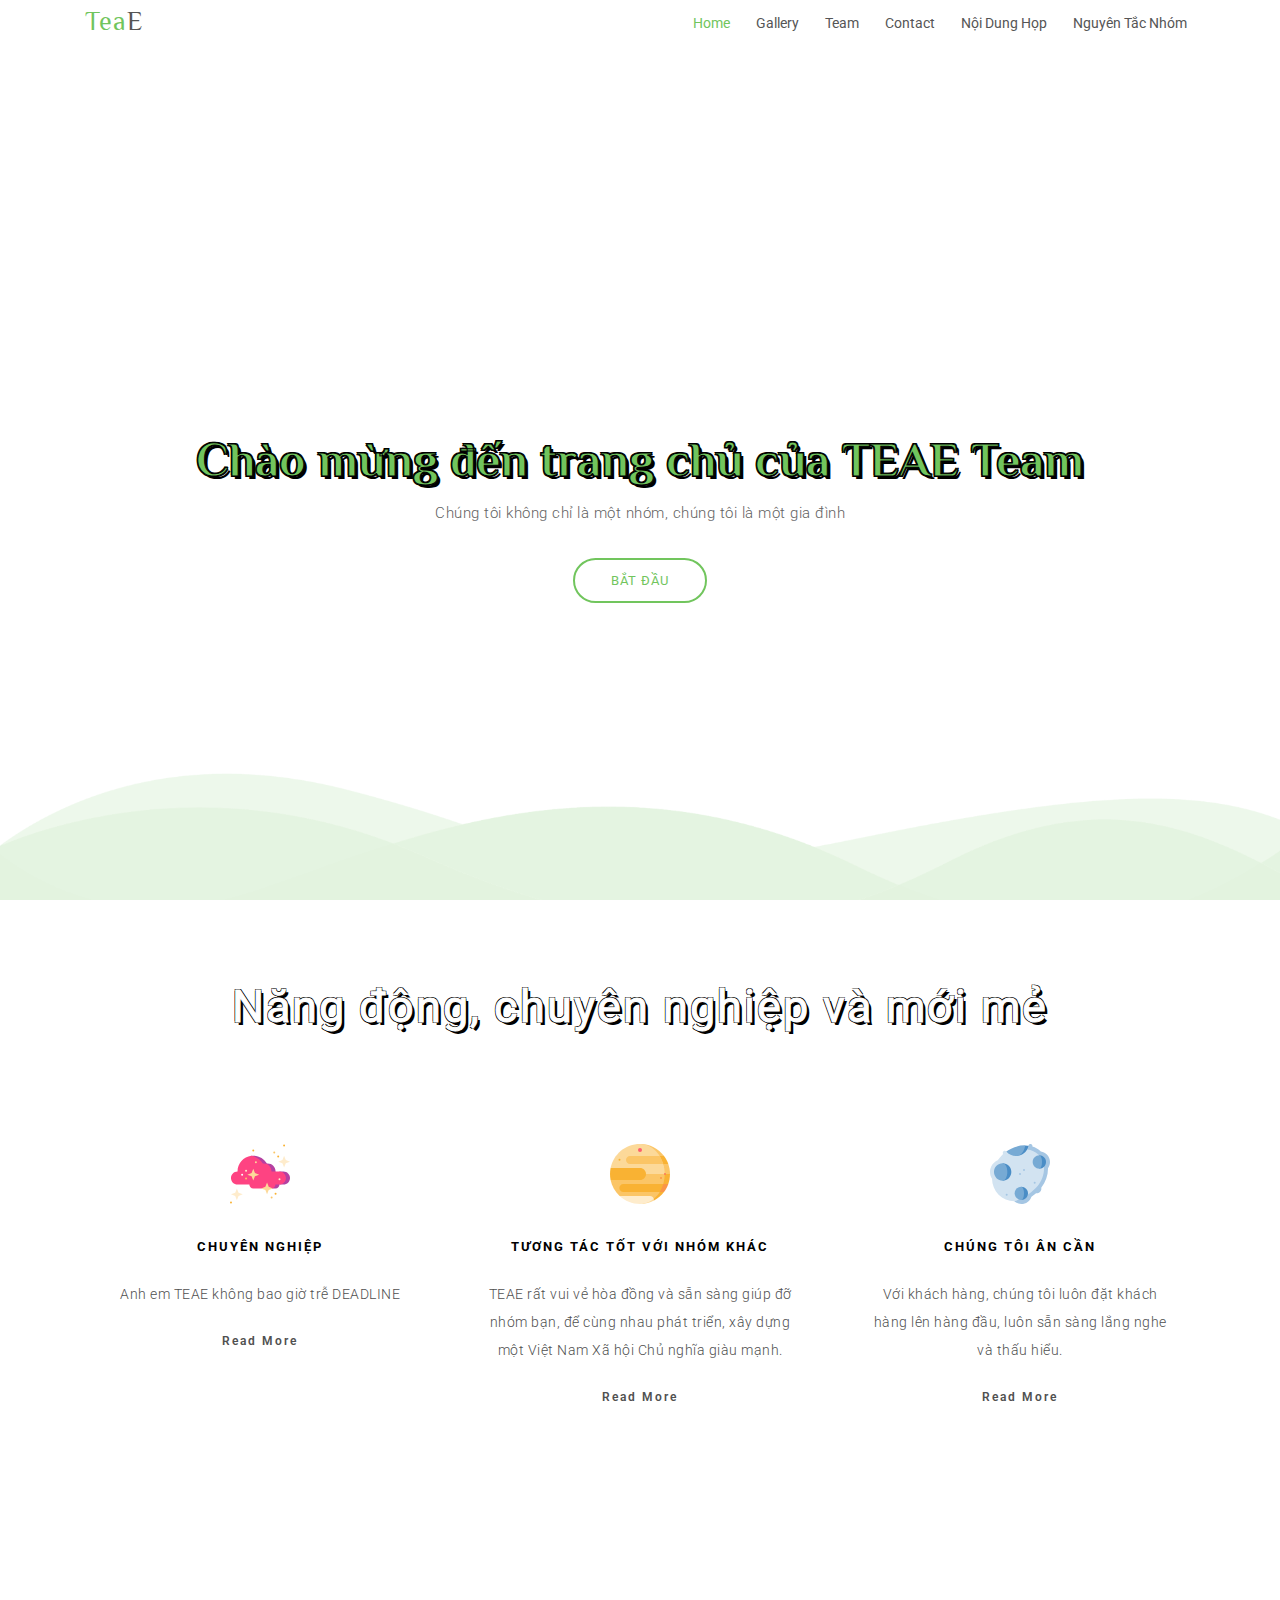
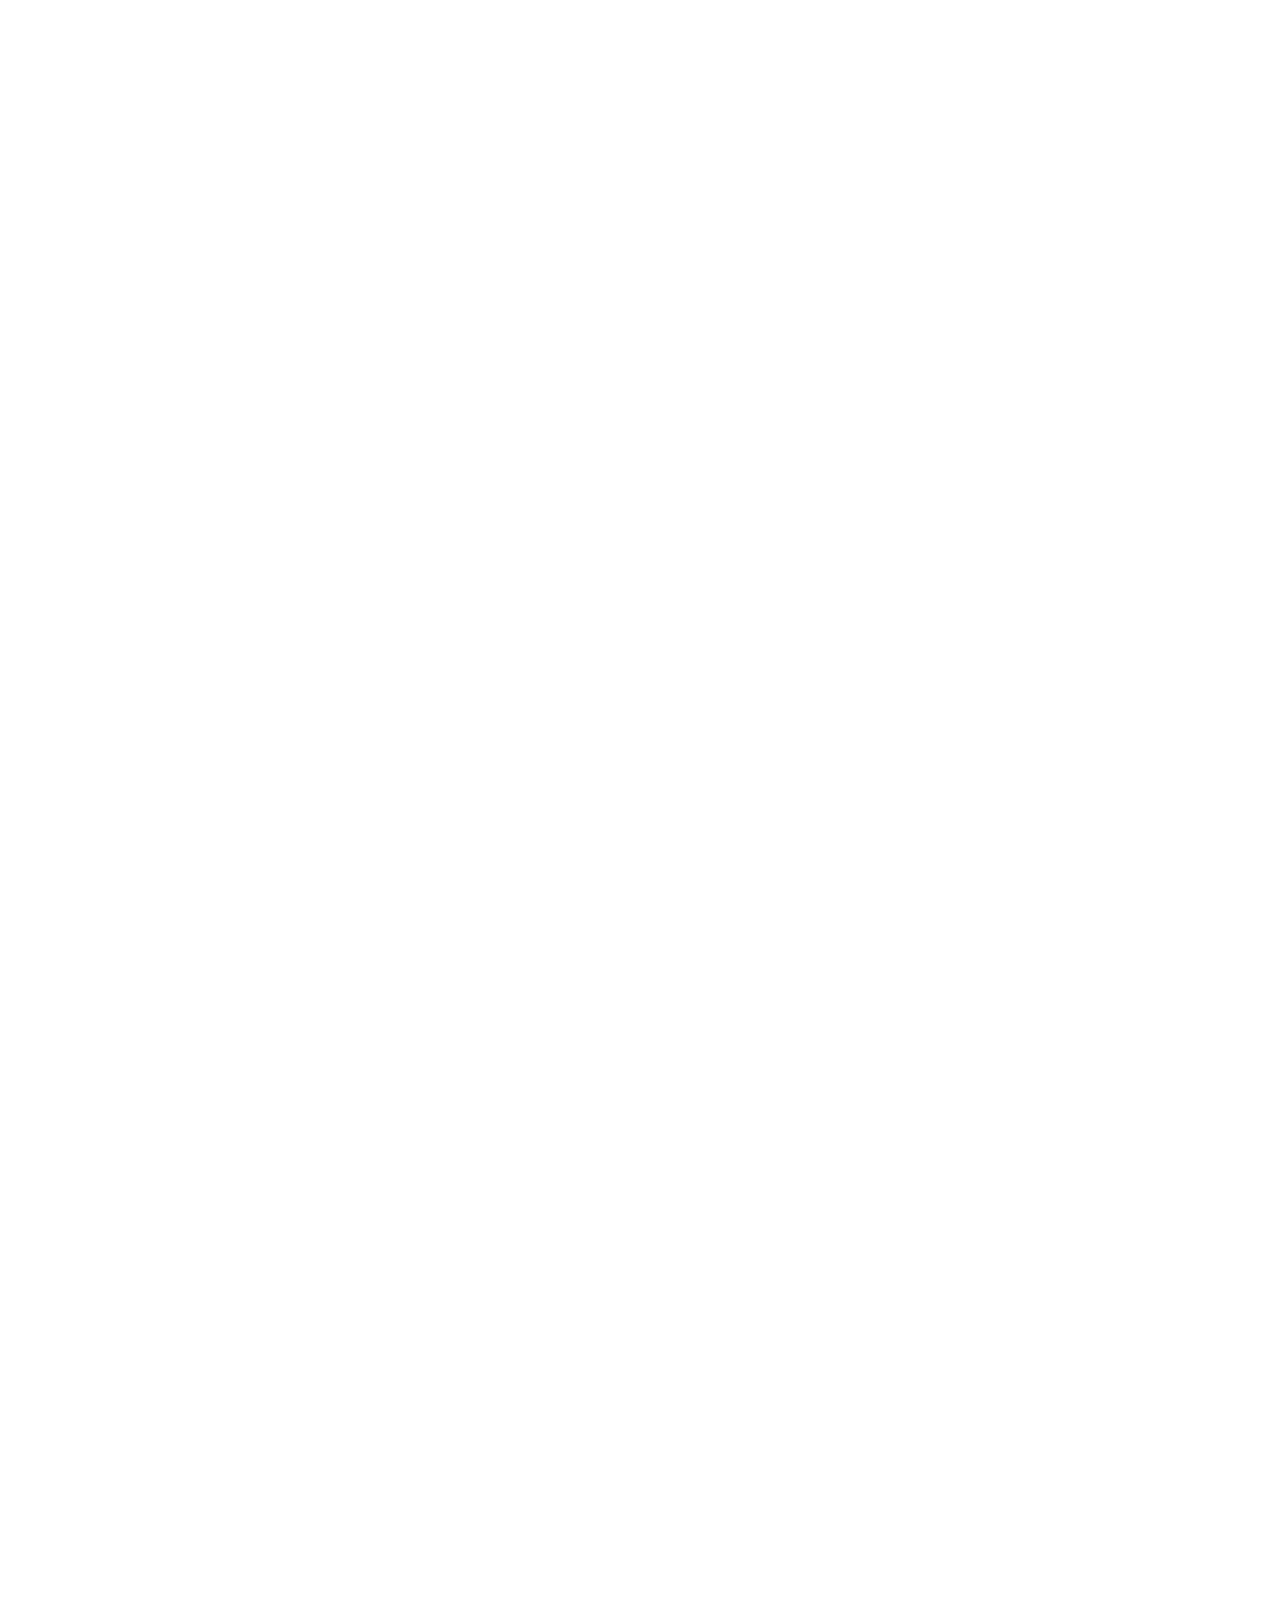
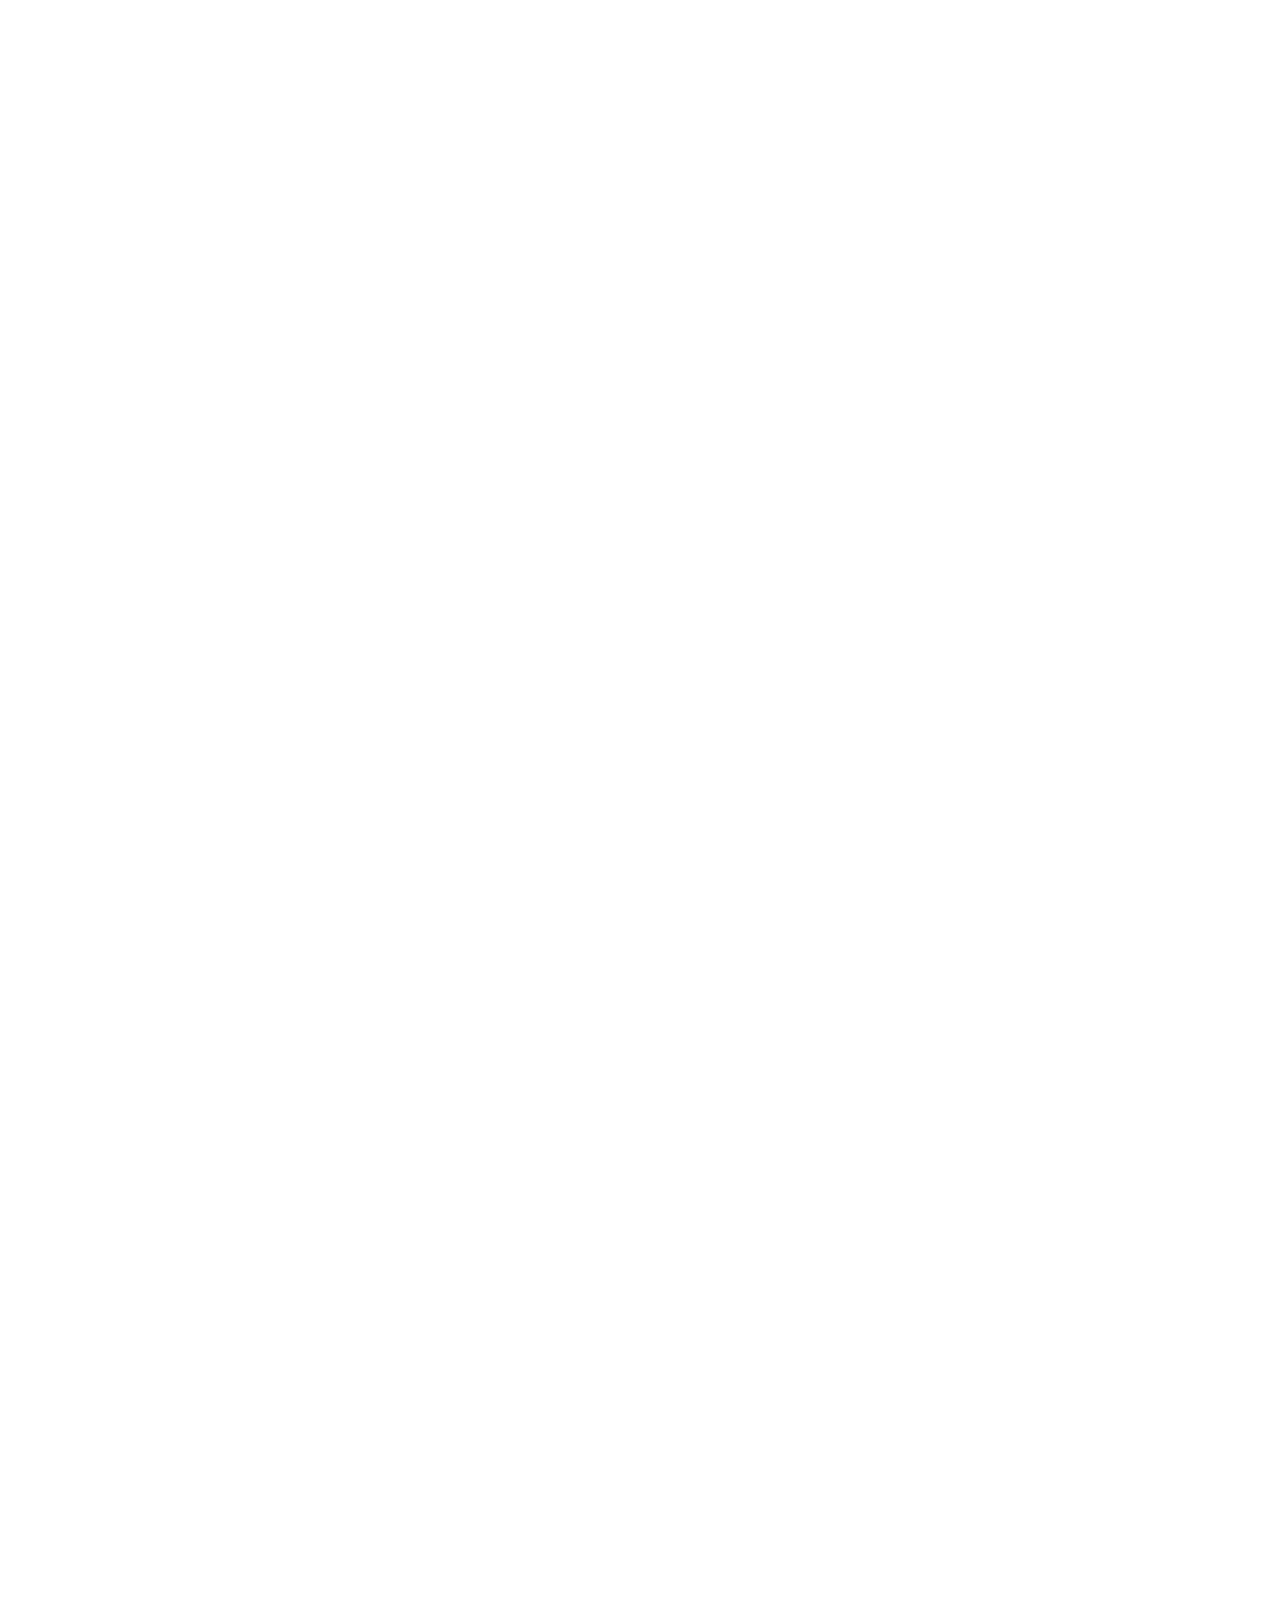
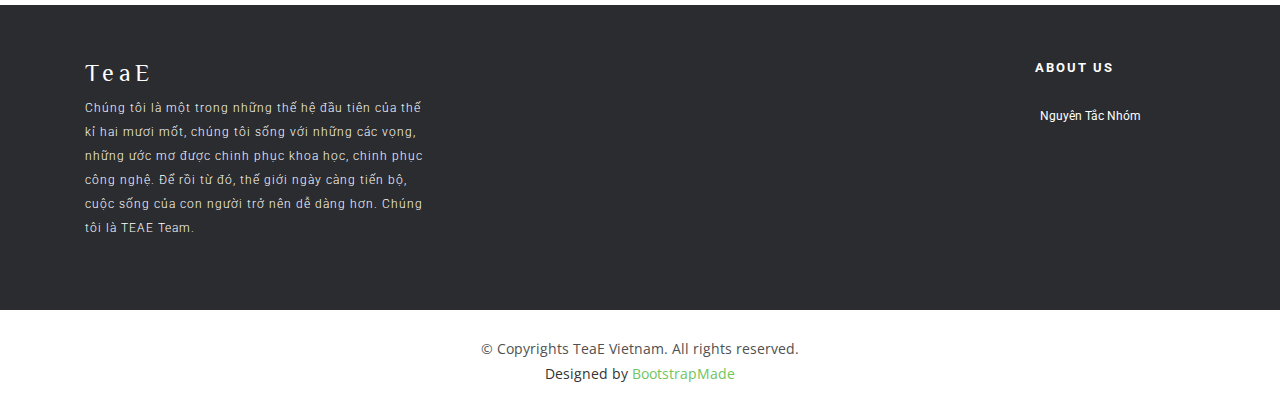
<file: temp/index.html>
<!DOCTYPE html>
<html lang="en">
<head>
  <meta charset="utf-8">
  <title>Homepage - TEAE - G7-19CLC6 - HCMUS</title>
  <meta content="width=device-width, initial-scale=1.0" name="viewport">
  <meta content="" name="keywords">
  <meta content="" name="description">

  <!-- Favicons -->
  <link href="img/favicon.png" rel="icon">
  <link href="img/apple-touch-icon.png" rel="apple-touch-icon">

  <!-- Google Fonts -->
  <link href="https://fonts.googleapis.com/css?family=Open+Sans:300,300i,400,400i,700,700i|Roboto:100,300,400,500,700|Philosopher:400,400i,700,700i" rel="stylesheet">

  <!-- Bootstrap css -->
  <!-- <link rel="stylesheet" href="css/bootstrap.css"> -->
  <link href="lib/bootstrap/css/bootstrap.min.css" rel="stylesheet">

  <!-- Libraries CSS Files -->
  <link href="lib/owlcarousel/assets/owl.carousel.min.css" rel="stylesheet">
  <link href="lib/owlcarousel/assets/owl.theme.default.min.css" rel="stylesheet">
  <link href="lib/font-awesome/css/font-awesome.min.css" rel="stylesheet">
  <link href="lib/animate/animate.min.css" rel="stylesheet">
  <link href="lib/modal-video/css/modal-video.min.css" rel="stylesheet">
  <script src="//code.jquery.com/jquery-1.11.1.min.js"></script>

  <!-- Main Stylesheet File -->
  <link href="css/style.css" rel="stylesheet">

  <!-- =======================================================
    Theme Name: eStartup
    Theme URL: https://bootstrapmade.com/estartup-bootstrap-landing-page-template/
    Author: BootstrapMade.com
    License: https://bootstrapmade.com/license/
  ======================================================= -->
</head>

<body>

  <header id="header" class="header header-hide">
    <div class="container">

      <div id="logo" class="pull-left">
        <h1><a href="#body" class="scrollto"><span>Tea</span>E</a></h1>
        <!-- Uncomment below if you prefer to use an image logo -->
        <!-- <a href="#body"><img src="img/logo.png" alt="" title="" /></a>-->
      </div>

      <nav id="nav-menu-container">
        <ul class="nav-menu">
          <li class="menu-active"><a href="#hero">Home</a></li>
          <li><a href="#screenshots">Gallery</a></li>  
          <li><a href="#team">Team</a></li>
          <!-- <li><a href="#pricing">Pricing</a></li>
          <li class="menu-has-children"><a href="">Drop Down</a>
            <ul>
              <li><a href="#">Drop Down 1</a></li>
              <li><a href="#">Drop Down 3</a></li>
              <li><a href="#">Drop Down 4</a></li>
              <li><a href="#">Drop Down 5</a></li>
            </ul>
          </li>
          <li><a href="#blog">Blog</a></li> -->        
          <li><a href="#contact">Contact</a></li>
          <li><a href="https://studenthcmusedu-my.sharepoint.com/:w:/g/personal/19127582_student_hcmus_edu_vn/EYnSVmARbcFGjfgj48hKkJYBVRfF9HjR836Q7bSfvHjzBg?e=5m55zy" target="_blank">Nội dung họp</a></li>
          <li><a href="https://docs.google.com/document/d/12Ue0AsF7d0TvH4vZKOYz1rPsTNi6x5tzDKnwUje1Hks/edit?fbclid=IwAR2A1ZjGTm_carNg3ENbAnpVHTVz9YGBFF9nAFa5eHqWXo3zFglCNVaDqP8" target="_blank">Nguyên tắc nhóm</a></li>
        </ul>
      </nav><!-- #nav-menu-container -->
    </div>
  </header><!-- #header -->

  <!--==========================
    Hero Section
  ============================-->

  <section id="hero" class="wow fadeIn">
    <div class="hero-container">
      <div class="title">TEAE TEAM</div>
      <h1>Chào mừng đến trang chủ của TEAE Team</h1>
      <p class="separator">Chúng tôi không chỉ là một nhóm, chúng tôi là một gia đình</p>
      <a href="#get-started" class="btn-get-started scrollto">Bắt đầu</a>
      <!-- <div class="btns">
        <a href="#"><i class="fa fa-apple fa-3x"></i> App Store</a>
        <a href="#"><i class="fa fa-play fa-3x"></i> Google Play</a>
        <a href="#"><i class="fa fa-windows fa-3x"></i> windows</a>
      </div> -->
    </div>
  </section><!-- #hero -->
  <script>
    $(document).ready(function(){
    var mouseX, mouseY;
    var ww = $( window ).width();
    var wh = $( window ).height();
    var traX, traY;
    $(document).mousemove(function(e){
      mouseX = e.pageX;
      mouseY = e.pageY;
      traX = ((4 * mouseX) / 570) + 40;
      traY = ((4 * mouseY) / 570) + 50;
      $(".title").css({"background-position": traX + "%" + traY + "%"});
    });
  });
  
  </script>
  <!--==========================
    Get Started Section
  ============================-->
  <section id="get-started" class="padd-section text-center wow fadeInUp">

    <div class="container">
      <div class="section-title text-center">

        <h2 style="-webkit-text-stroke: 1px white;"><b>Năng động, chuyên nghiệp và mới mẻ</b></h2>
        <!-- <p style="-webkit-text-stroke: 1px white; text-shadow: 2px 2px 5px red;" class="separator">Chúng tôi luôn hướng đến những cái mới, những cái tích cực mà có thể giúp cho cuộc đời bạn vui lên, dễ dàng, thuận tiện hơn.</p> -->

      </div>
    </div>

    <div class="container">
      <div class="row">

        <div class="col-md-6 col-lg-4">
          <div class="feature-block">

            <img src="img/svg/cloud.svg" alt="img" class="img-fluid">
            <h4>Chuyên nghiệp</h4>
            <p>Anh em TEAE không bao giờ trễ DEADLINE</p>
            <a href="#">read more</a>

          </div>
        </div>

        <div class="col-md-6 col-lg-4">
          <div class="feature-block">

            <img src="img/svg/planet.svg" alt="img" class="img-fluid">
            <h4>tương tác tốt với nhóm khác</h4>
            <p>TEAE rất vui vẻ hòa đồng và sẵn sàng giúp đỡ nhóm bạn, để cùng nhau phát triển, xây dựng một Việt Nam Xã hội Chủ nghĩa giàu mạnh.</p>
            <a href="#">read more</a>

          </div>
        </div>

        <div class="col-md-6 col-lg-4">
          <div class="feature-block">

            <img src="img/svg/asteroid.svg" alt="img" class="img-fluid">
            <h4>chúng tôi ân cần</h4>
            <p>Với khách hàng, chúng tôi luôn đặt khách hàng lên hàng đầu, luôn sẵn sàng lắng nghe và thấu hiểu.</p>
            <a href="#">read more</a>

          </div>
        </div>

      </div>
    </div>

  </section>

  <!--==========================
    About Us Section
  ============================-->
  <!-- <section id="about-us" class="about-us padd-section wow fadeInUp">
    <div class="container">
      <div class="row justify-content-center">

        <div class="col-md-5 col-lg-3">
          <img src="img/about-img.png" alt="About">
        </div>

        <div class="col-md-7 col-lg-5">
          <div class="about-content">

            <h2><span>eStartup</span>UI Design Mobile </h2>
            <p>Consectetur adipiscing elit, sed do eiusmod tempor incididunt ut labore et dolore magna aliqua. Ut enim ad minim veniam, quis nostrud exercitation ullamco laboris nisi ut aliquip ex ea commodo consequat
            </p>

            <ul class="list-unstyled">
              <li><i class="fa fa-angle-right"></i>Creative Design</li>
              <li><i class="fa fa-angle-right"></i>Retina Ready</li>
              <li><i class="fa fa-angle-right"></i>Easy to Use</li>
              <li><i class="fa fa-angle-right"></i>Unlimited Features</li>
              <li><i class="fa fa-angle-right"></i>Unlimited Features</li>
            </ul>

          </div>
        </div>

      </div>
    </div>
  </section> -->

  <!--==========================
    Features Section
  ============================-->

  <!-- <section id="features" class="padd-section text-center wow fadeInUp">

    <div class="container">
      <div class="section-title text-center">
        <h2>Amazing Features.</h2>
        <p class="separator">Integer cursus bibendum augue ac cursus .</p>
      </div>
    </div>

    <div class="container">
      <div class="row">

        <div class="col-md-6 col-lg-3">
          <div class="feature-block">
            <img src="img/svg/paint-palette.svg" alt="img" class="img-fluid">
            <h4>creative design</h4>
            <p>Lorem Ipsum is simply dummy text of the printing and typesetting industry</p>
          </div>
        </div>

        <div class="col-md-6 col-lg-3">
          <div class="feature-block">
            <img src="img/svg/vector.svg" alt="img" class="img-fluid">
            <h4>Retina Ready</h4>
            <p>Lorem Ipsum is simply dummy text of the printing and typesetting industry</p>
          </div>
        </div>

        <div class="col-md-6 col-lg-3">
          <div class="feature-block">
            <img src="img/svg/design-tool.svg" alt="img" class="img-fluid">
            <h4>easy to use</h4>
            <p>Lorem Ipsum is simply dummy text of the printing and typesetting industry</p>
          </div>
        </div>

        <div class="col-md-6 col-lg-3">
          <div class="feature-block">
            <img src="img/svg/asteroid.svg" alt="img" class="img-fluid">
            <h4>Free Updates</h4>
            <p>Lorem Ipsum is simply dummy text of the printing and typesetting industry</p>
          </div>
        </div>

        <div class="col-md-6 col-lg-3">
          <div class="feature-block">
            <img src="img/svg/asteroid.svg" alt="img" class="img-fluid">
            <h4>Free Updates</h4>
            <p>Lorem Ipsum is simply dummy text of the printing and typesetting industry</p>
          </div>
        </div>

        <div class="col-md-6 col-lg-3">
          <div class="feature-block">
            <img src="img/svg/cloud-computing.svg" alt="img" class="img-fluid">
            <h4>App store support</h4>
            <p>Lorem Ipsum is simply dummy text of the printing and typesetting industry</p>
          </div>
        </div>

        <div class="col-md-6 col-lg-3">
          <div class="feature-block">
            <img src="img/svg/pixel.svg" alt="img" class="img-fluid">
            <h4>Perfect Pixel</h4>
            <p>Lorem Ipsum is simply dummy text of the printing and typesetting industry</p>
          </div>
        </div>

        <div class="col-md-6 col-lg-3">
          <div class="feature-block">
            <img src="img/svg/code.svg" alt="img" class="img-fluid">
            <h4>clean codes</h4>
            <p>Lorem Ipsum is simply dummy text of the printing and typesetting industry</p>
          </div>
        </div>

      </div>
    </div>
  </section> -->

  <!--==========================
    Screenshots Section
  ============================-->
  <section id="screenshots" class="padd-section text-center wow fadeInUp">

    <div class="container">
      <div class="section-title text-center">
        <h2>Gallery</h2>
        <p class="separator">Đây là album của bọn tớ.</p>
      </div>
    </div>

    <div class="container">
      <div class="owl-carousel owl-theme">

        <div><img src="img/screen/1.jpg" alt="img"></div>
        <div><img src="img/screen/2.jpg" alt="img"></div>
        <div><img src="img/screen/3.jpg" alt="img"></div>
        <div><img src="img/screen/4.jpg" alt="img"></div>
        <div><img src="img/screen/5.png" alt="img"></div>
        <!-- <div><img src="img/screen/6.jpg" alt="img"></div>
        <div><img src="img/screen/7.jpg" alt="img"></div>
        <div><img src="img/screen/8.jpg" alt="img"></div>
        <div><img src="img/screen/9.jpg" alt="img"></div> -->

      </div>
    </div>

  </section>

  <!--==========================
    Video Section
  ============================-->

  <section id="video" class="text-center wow fadeInUp">
    <div class="overlay">
      <div class="container-fluid container-full">

        <div class="row">
          <a href="#" class="js-modal-btn play-btn" data-video-id="s22ViV7tBKE"></a>
        </div>

      </div>
    </div>
  </section>

  <!--==========================
    Team Section
  ============================-->
  <section id="team" class="padd-section text-center wow fadeInUp">

    <div class="container">
      <div class="section-title text-center">

        <h2>Thành viên trong nhóm</h2>
        <p class="separator">Hiện tại nhóm đang có 5 thành viên trong có cả nam lẫn nữ, số lượng nữ trong nhóm là 0.</p>

      </div>
    </div>

    <div class="container">
      <div class="row">

        <div class="col-md-6 col-md-4 col-lg-3">
          <div class="team-block bottom">
            <img src="/img/team/truong_tuyen.jpg" class="img-responsive" alt="img">
            <div class="team-content">
              <ul class="list-unstyled">
                <li><a target="_blank" href="https://www.facebook.com/ngo.tuyen.10004"><i class="fa fa-facebook"></i></a></li>
              </ul>
              <span>thư kí</span>
              <h4>Ngô Trường Tuyển</h4>
            </div>
          </div>
        </div>
        <div class="col-md-6 col-md-4 col-lg-3">
          <div class="team-block bottom">
            <img src="/img/team/trung_tin.jpg" class="img-responsive" alt="img">
            <div class="team-content">
              <ul class="list-unstyled">
                <li><a target="_blank" href="http://fb.com/kphaitin"><i class="fa fa-facebook"></i></a></li>
              </ul>
              <span>nhóm trưởng</span>
              <h4>Nguyễn Trung Tín</h4>
            </div>
          </div>
        </div>

        <div class="col-md-6 col-md-4 col-lg-3">
          <div class="team-block bottom">
            <img src="img/team/trung_nam.png" class="img-responsive" alt="img">
            <div class="team-content">
              <ul class="list-unstyled">
                <li><a target="_blank" href="https://www.facebook.com/nam.buihuynhtrung"><i class="fa fa-facebook"></i></a></li>
              </ul>
              <span>đạo diễn</span>
              <h4>Bùi Huỳnh Trung Nam</h4>
            </div>nam
          </div>
        </div>

        <div class="col-md-6 col-md-4 col-lg-3">
          <div class="team-block bottom">
            <img src="/img/team/duc_duy.png" class="img-responsive" alt="img">
            <div class="team-content">
              <ul class="list-unstyled">
                <li><a target="_blank" href="https://www.facebook.com/tranducduybthv"><i class="fa fa-facebook"></i></a></li>
              </ul>
              <span>thủ quỹ</span>
              <h4>Trần Đức Duy</h4>  
            </div>
          </div>
        </div>
        <div class="col-md-3" style="margin-top: 30px">
          <div class="team-block bottom">
            <img src="/img/team/kien_quoc.png" class="img-responsive" alt="img">
            <div class="team-content">
              <ul class="list-unstyled">
                <li><a target="_blank" href="https://www.facebook.com/kiqt2k1"><i class="fa fa-facebook"></i></a></li>
              </ul>
              <span>Technical</span>
              <h4>Trần Kiến Quốc</h4>
            </div>
          </div>
        </div>
                
      </div>
    </div>
  </section>


  <!--==========================
    Testimonials Section
  ============================-->

  <section id="testimonials" class="padd-section text-center wow fadeInUp">
    <div class="container">
      <div class="row justify-content-center">

        <div class="col-md-8">

          <div class="testimonials-content">
            <div id="carousel-example-generic" class="carousel slide" data-ride="carousel">

              <div class="carousel-inner" role="listbox">

                <div class="carousel-item  active">
                  <div class="top-top">
                    <h2>Phải mất hai hòn đá để tạo ra lửa</h2>
                    <h4>Louisa May Alcott</h4>

                  </div>
                </div>

                <div class="carousel-item ">
                  <div class="top-top">

                    <h2>The strength of the team is each individual member. The strength of each member is the team</h2>
                    <h4>Phil Jackson</h4>

                  </div>
                </div>

                <div class="carousel-item ">
                  <div class="top-top">

                    <h2>Không ai trong chúng ta thông minh hơn tất cả chúng ta.</h2>
                    <h4>Ken Blanchard</h4>

                  </div>
                </div>

              </div>

              <div class="btm-btm">

                <ul class="list-unstyled carousel-indicators">
                  <li data-target="#carousel-example-generic" data-slide-to="0" class="active"></li>
                  <li data-target="#carousel-example-generic" data-slide-to="1"></li>
                  <li data-target="#carousel-example-generic" data-slide-to="2"></li>
                </ul>

              </div>

            </div>
          </div>
        </div>

      </div>
    </div>
  </section>

  <!--==========================
    Pricing Table Section
  ============================-->
  <!-- <section id="pricing" class="padd-section text-center wow fadeInUp">

    <div class="container">
      <div class="section-title text-center">

        <h2>Meet With Price</h2>
        <p class="separator">Integer cursus bibendum augue ac cursus .</p>

      </div>
    </div>

    <div class="container">
      <div class="row">

        <div class="col-md-6 col-lg-3">
          <div class="block-pricing">
            <div class="table">
              <h4>basic</h4>
              <h2>$29</h2>
              <ul class="list-unstyled">
                <li><b>4 GB</b> Ram</li>
                <li><b>7/24</b> Tech Support</li>
                <li><b>40 GB</b> SSD Cloud Storage</li>
                <li>Monthly Backups</li>
                <li>Palo Protection</li>
              </ul>
              <div class="table_btn">
                <a href="#" class="btn"><i class="fa fa-shopping-cart"></i> Buy Now</a>
              </div>
            </div>
          </div>
        </div>

        <div class="col-md-6 col-lg-3">
          <div class="block-pricing">
            <div class="table">
              <h4>PERSONAL</h4>
              <h2>$29</h2>
              <ul class="list-unstyled">
                <li><b>4 GB</b> Ram</li>
                <li><b>7/24</b> Tech Support</li>
                <li><b>40 GB</b> SSD Cloud Storage</li>
                <li>Monthly Backups</li>
                <li>Palo Protection</li>
              </ul>
              <div class="table_btn">
                <a href="#" class="btn"><i class="fa fa-shopping-cart"></i> Buy Now</a>
              </div>
            </div>
          </div>
        </div>

        <div class="col-md-6 col-lg-3">
          <div class="block-pricing">
            <div class="table">
              <h4>BUSINESS</h4>
              <h2>$29</h2>
              <ul class="list-unstyled">
                <li><b>4 GB</b> Ram</li>
                <li><b>7/24</b> Tech Support</li>
                <li><b>40 GB</b> SSD Cloud Storage</li>
                <li>Monthly Backups</li>
                <li>Palo Protection</li>
              </ul>
              <div class="table_btn">
                <a href="#" class="btn"><i class="fa fa-shopping-cart"></i> Buy Now</a>
              </div>
            </div>
          </div>
        </div>

        <div class="col-md-6 col-lg-3">
          <div class="block-pricing">
            <div class="table">
              <h4>profeesional</h4>
              <h2>$29</h2>
              <ul class="list-unstyled">
                <li><b>4 GB</b> Ram</li>
                <li><b>7/24</b> Tech Support</li>
                <li><b>40 GB</b> SSD Cloud Storage</li>
                <li>Monthly Backups</li>
                <li>Palo Protection</li>
              </ul>
              <div class="table_btn">
                <a href="#" class="btn"><i class="fa fa-shopping-cart"></i> Buy Now</a>
              </div>
            </div>
          </div>
        </div>
      </div>
    </div>
  </section> -->

  <!--==========================
    Blog Section
  ============================-->
  <!-- <section id="blog" class="padd-section wow fadeInUp">

    <div class="container">
      <div class="section-title text-center">

        <h2>Latest posts</h2>
        <p class="separator">Integer cursus bibendum augue ac cursus .</p>

      </div>
    </div>

    <div class="container">
      <div class="row">

        <div class="col-md-6 col-lg-4">
          <div class="block-blog text-left">
            <a href="#"><img src="img/blog/blog-image-1.jpg" alt="img"></a>
            <div class="content-blog">
              <h4><a href="#">whats isthe difference between good and bat typography</a></h4>
              <span>05, juin 2017</span>
              <a class="pull-right readmore" href="#">read more</a>
            </div>
          </div>
        </div>

        <div class="col-md-6 col-lg-4">
          <div class="block-blog text-left">
            <a href="#"><img src="img/blog/blog-image-2.jpg" class="img-responsive" alt="img"></a>
            <div class="content-blog">
              <h4><a href="#">whats isthe difference between good and bat typography</a></h4>
              <span>05, juin 2017</span>
              <a class="pull-right readmore" href="#">read more</a>
            </div>
          </div>
        </div>

        <div class="col-md-6 col-lg-4">
          <div class="block-blog text-left">
            <a href="#"><img src="img/blog/blog-image-3.jpg" class="img-responsive" alt="img"></a>
            <div class="content-blog">
              <h4><a href="#">whats isthe difference between good and bat typography</a></h4>
              <span>05, juin 2017</span>
              <a class="pull-right readmore" href="#">read more</a>
            </div>
          </div>
        </div>

      </div>
    </div>
  </section> -->

  <!--==========================
    Newsletter Section
  ============================-->
  <section id="newsletter" class="newsletter text-center wow fadeInUp">
    <div class="overlay padd-section">
      <div class="container">

        <div class="row justify-content-center">
          <div class="col-md-9 col-lg-6">
            <form class="form-inline" method="POST" action="#">

              <input type="email" class="form-control " placeholder="Email Adress" name="email">
              <button type="submit" class="btn btn-default"><i class="fa fa-location-arrow"></i>Subscribe</button>

            </form>

          </div>
        </div>

          <ul class="list-unstyled">
            <li><a href="#"><i class="fa fa-facebook"></i></a></li>
            <li><a href="#"><i class="fa fa-twitter"></i></a></li>
            <li><a href="#"><i class="fa fa-google-plus"></i></a></li>
            <li><a href="#"><i class="fa fa-linkedin"></i></a></li>
          </ul>


      </div>
    </div>
  </section>

  <!--==========================
    Contact Section
  ============================-->
  <section id="contact" class="padd-section wow fadeInUp">

    <div class="container">
      <div class="section-title text-center">
        <h2>Contact</h2>
        <p class="separator">Hãy liên lạc với chúng tôi, chúng tôi sẽ phản hồi bạn nhanh nhất trong 48h.</p>
      </div>
    </div>

    <div class="container">
      <div class="row justify-content-center">

        <div class="col-lg-3 col-md-4">

          <div class="info">
            <div>
              <i class="fa fa-map-marker"></i>
              <p>227 Đường Nguyễn Văn Cừ, Phường 4, Quận 5, Hồ Chí Minh</p>
            </div>

            <div class="email">
              <i class="fa fa-envelope"></i>
              <p>19127582@student.hcmus.edu.vn</p>
            </div>

            <div>
              <i class="fa fa-phone"></i>
              <p>+84 37-307-2464</p>
            </div>
          </div>

          <div class="social-links">
            <a href="#" class="twitter"><i class="fa fa-twitter"></i></a>
            <a href="#" class="facebook"><i class="fa fa-facebook"></i></a>
            <a href="#" class="instagram"><i class="fa fa-instagram"></i></a>
            <a href="#" class="google-plus"><i class="fa fa-google-plus"></i></a>
            <a href="#" class="linkedin"><i class="fa fa-linkedin"></i></a>
          </div>

        </div>

        <div class="col-lg-5 col-md-8">
          <div class="form">
            <div id="sendmessage">Tin nhắn của bạn đã được gửi, cám ơn bạn rất nhiều!</div>
            <div id="errormessage"></div>
            <form action="" method="post" role="form" class="contactForm">
              <div class="form-group">
                <input type="text" name="name" class="form-control" id="name" placeholder="Your Name" data-rule="minlen:4" data-msg="Please enter at least 4 chars" />
                <div class="validation"></div>
              </div>
              <div class="form-group">
                <input type="email" class="form-control" name="email" id="email" placeholder="Your Email" data-rule="email" data-msg="Please enter a valid email" />
                <div class="validation"></div>
              </div>
              <div class="form-group">
                <input type="text" class="form-control" name="subject" id="subject" placeholder="Subject" data-rule="minlen:4" data-msg="Please enter at least 8 chars of subject" />
                <div class="validation"></div>
              </div>
              <div class="form-group">
                <textarea class="form-control" name="message" rows="5" data-rule="required" data-msg="Please write something for us" placeholder="Message"></textarea>
                <div class="validation"></div>
              </div>
              <div class="text-center"><button type="submit">Send Message</button></div>
            </form>
          </div>
        </div>
      </div>
    </div>
  </section><!-- #contact -->

  <!--==========================
    Footer
  ============================-->
  <footer class="footer">
    <div class="container">
      <div class="row">

        <div class="col-md-12 col-lg-4">
          <div class="footer-logo">

            <a class="navbar-brand" href="#">TeaE</a>
            <p>Chúng tôi là một trong những thế hệ đầu tiên của thế kỉ hai mươi mốt, chúng tôi sống với những các vọng, những ước mơ được chinh phục khoa học, chinh phục công nghệ. Để rồi từ đó, thế giới ngày càng tiến bộ, cuộc sống của con người trở nên dễ dàng hơn. Chúng tôi là TEAE Team.</p>

          </div>
        </div>

        <div class="col-sm-6 col-md-3 col-lg-2">
        </div>

        <div class="col-sm-6 col-md-3 col-lg-2">
        </div>

        <div class="col-sm-6 col-md-3 col-lg-2">
        </div>

        <div class="col-sm-6 col-md-3 col-lg-2">
          <div class="list-menu">

            <h4>About Us</h4>

            <ul class="list-unstyled">
              <li><a href="https://docs.google.com/document/d/12Ue0AsF7d0TvH4vZKOYz1rPsTNi6x5tzDKnwUje1Hks/edit?fbclid=IwAR2A1ZjGTm_carNg3ENbAnpVHTVz9YGBFF9nAFa5eHqWXo3zFglCNVaDqP8">Nguyên tắc nhóm</a></li>
            </ul>

          </div>
        </div>

      </div>
    </div>

    <div class="copyrights">
      <div class="container">
        <p>&copy; Copyrights TeaE Vietnam. All rights reserved.</p>
        <div class="credits">
          <!--
            All the links in the footer should remain intact.
            You can delete the links only if you purchased the pro version.
            Licensing information: https://bootstrapmade.com/license/
            Purchase the pro version with working PHP/AJAX contact form: https://bootstrapmade.com/buy/?theme=eStartup
          -->
          Designed by <a href="https://bootstrapmade.com/">BootstrapMade</a>
        </div>
      </div>
    </div>

  </footer>



  <a href="#" class="back-to-top"><i class="fa fa-chevron-up"></i></a>

  <!-- JavaScript Libraries -->
  <script src="lib/jquery/jquery.min.js"></script>
  <script src="lib/jquery/jquery-migrate.min.js"></script>
  <script src="lib/bootstrap/js/bootstrap.bundle.min.js"></script>
  <script src="lib/superfish/hoverIntent.js"></script>
  <script src="lib/superfish/superfish.min.js"></script>
  <script src="lib/easing/easing.min.js"></script>
  <script src="lib/modal-video/js/modal-video.js"></script>
  <script src="lib/owlcarousel/owl.carousel.min.js"></script>
  <script src="lib/wow/wow.min.js"></script>
  <!-- Contact Form JavaScript File -->
  <script src="contactform/contactform.js"></script>

  <!-- Template Main Javascript File -->
  <script src="js/main.js"></script>

</body>
</html>
</file>
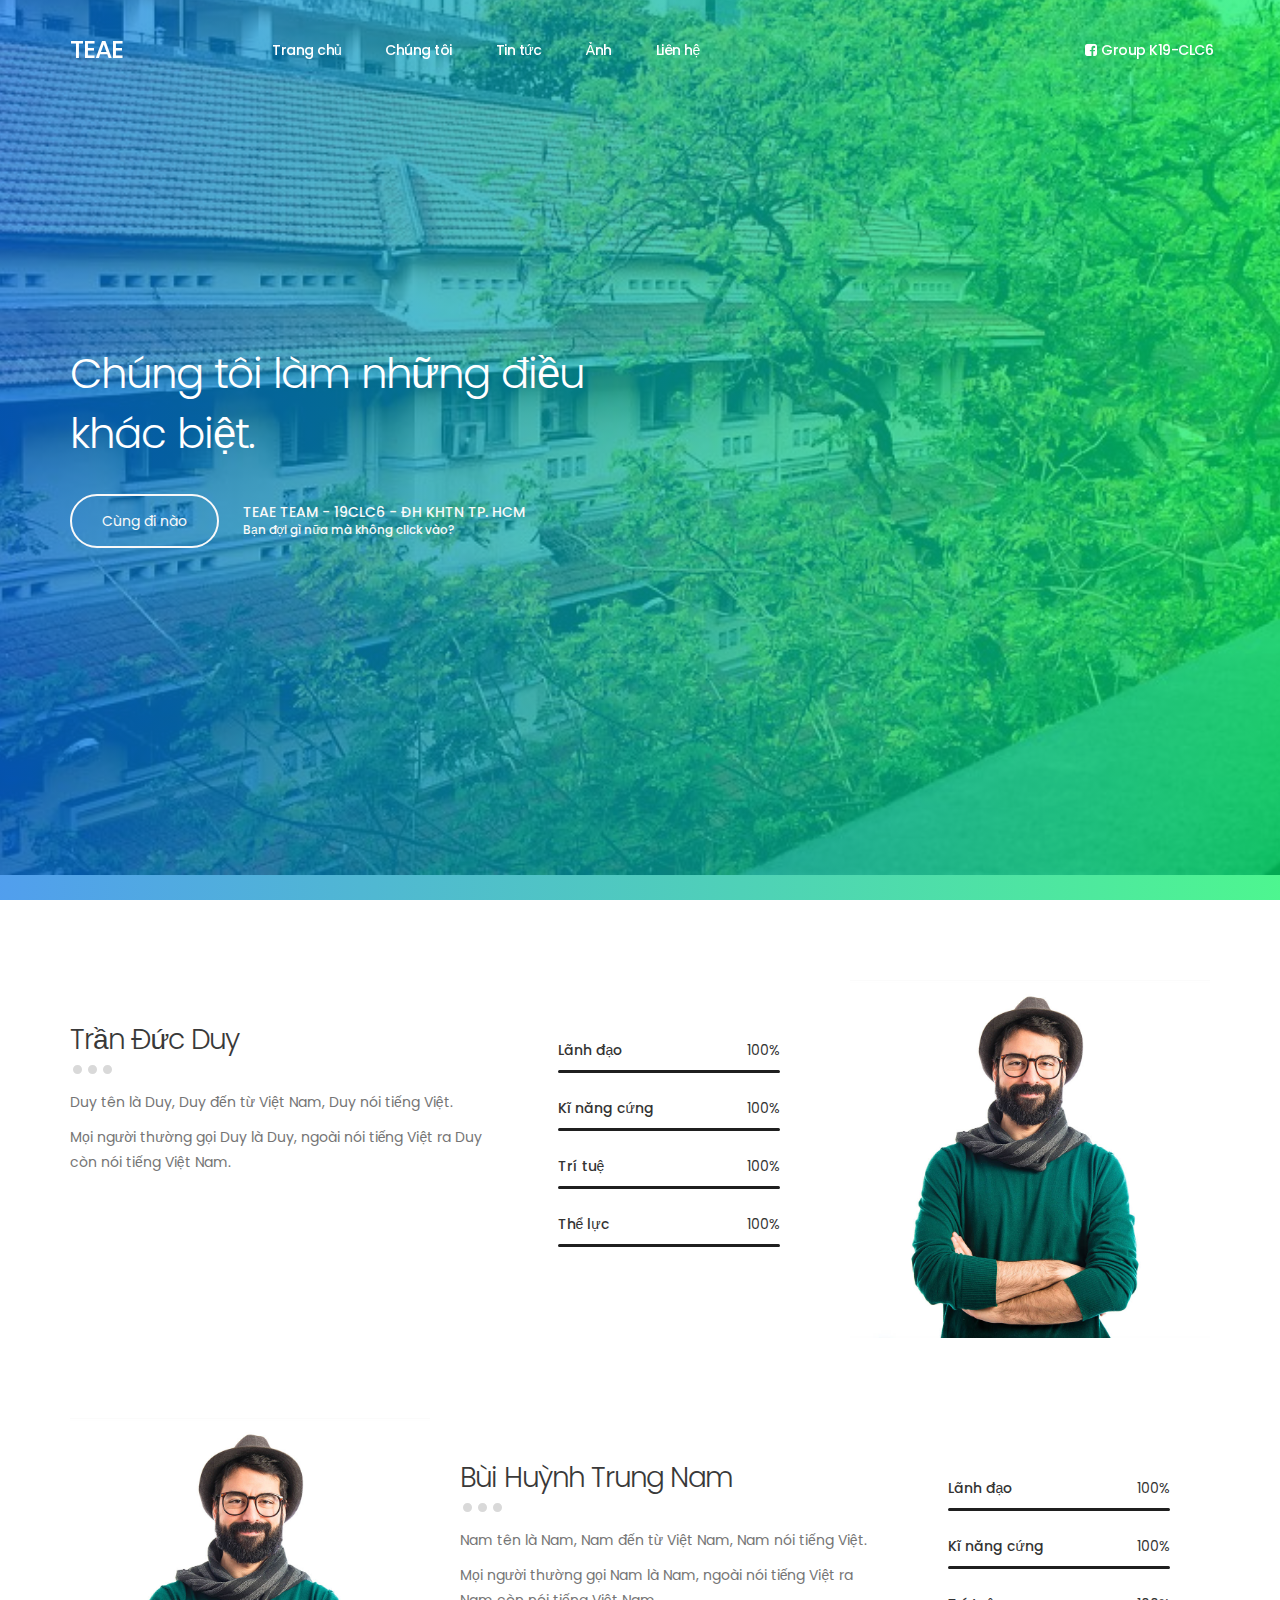
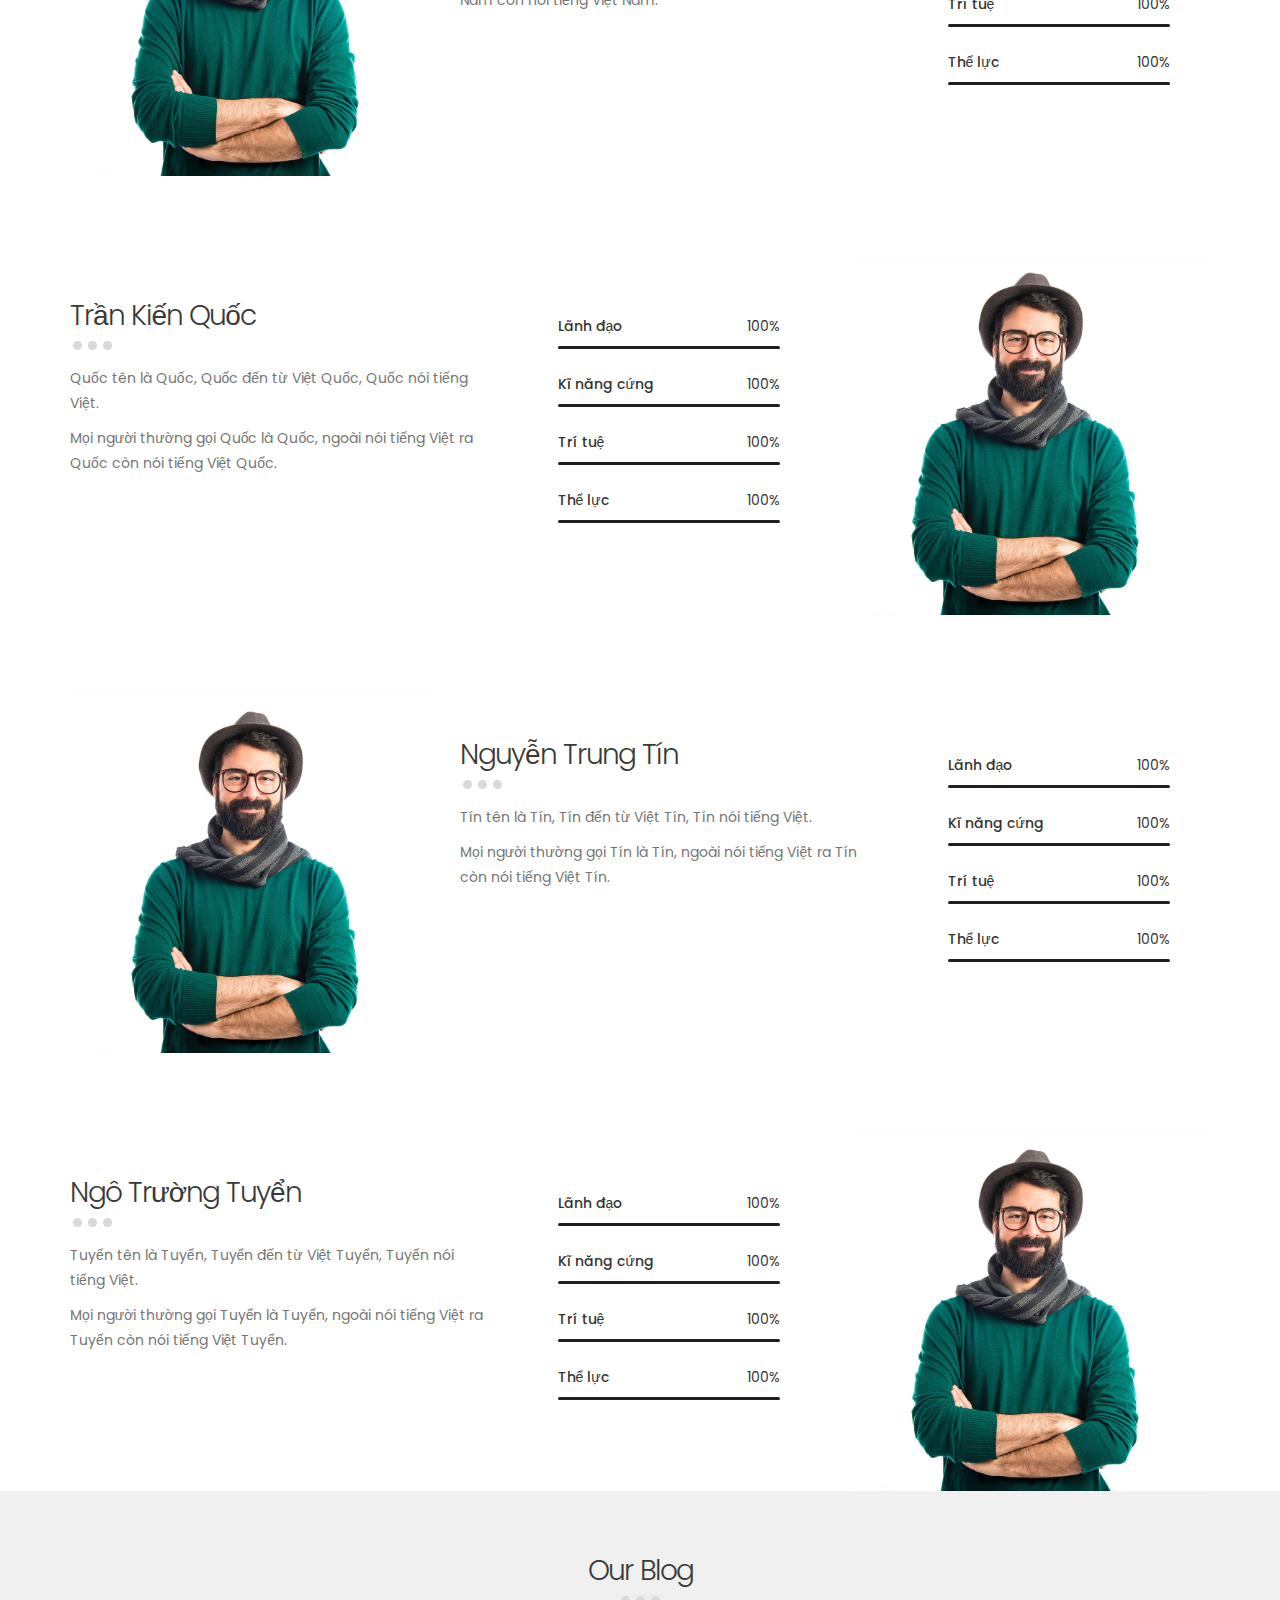
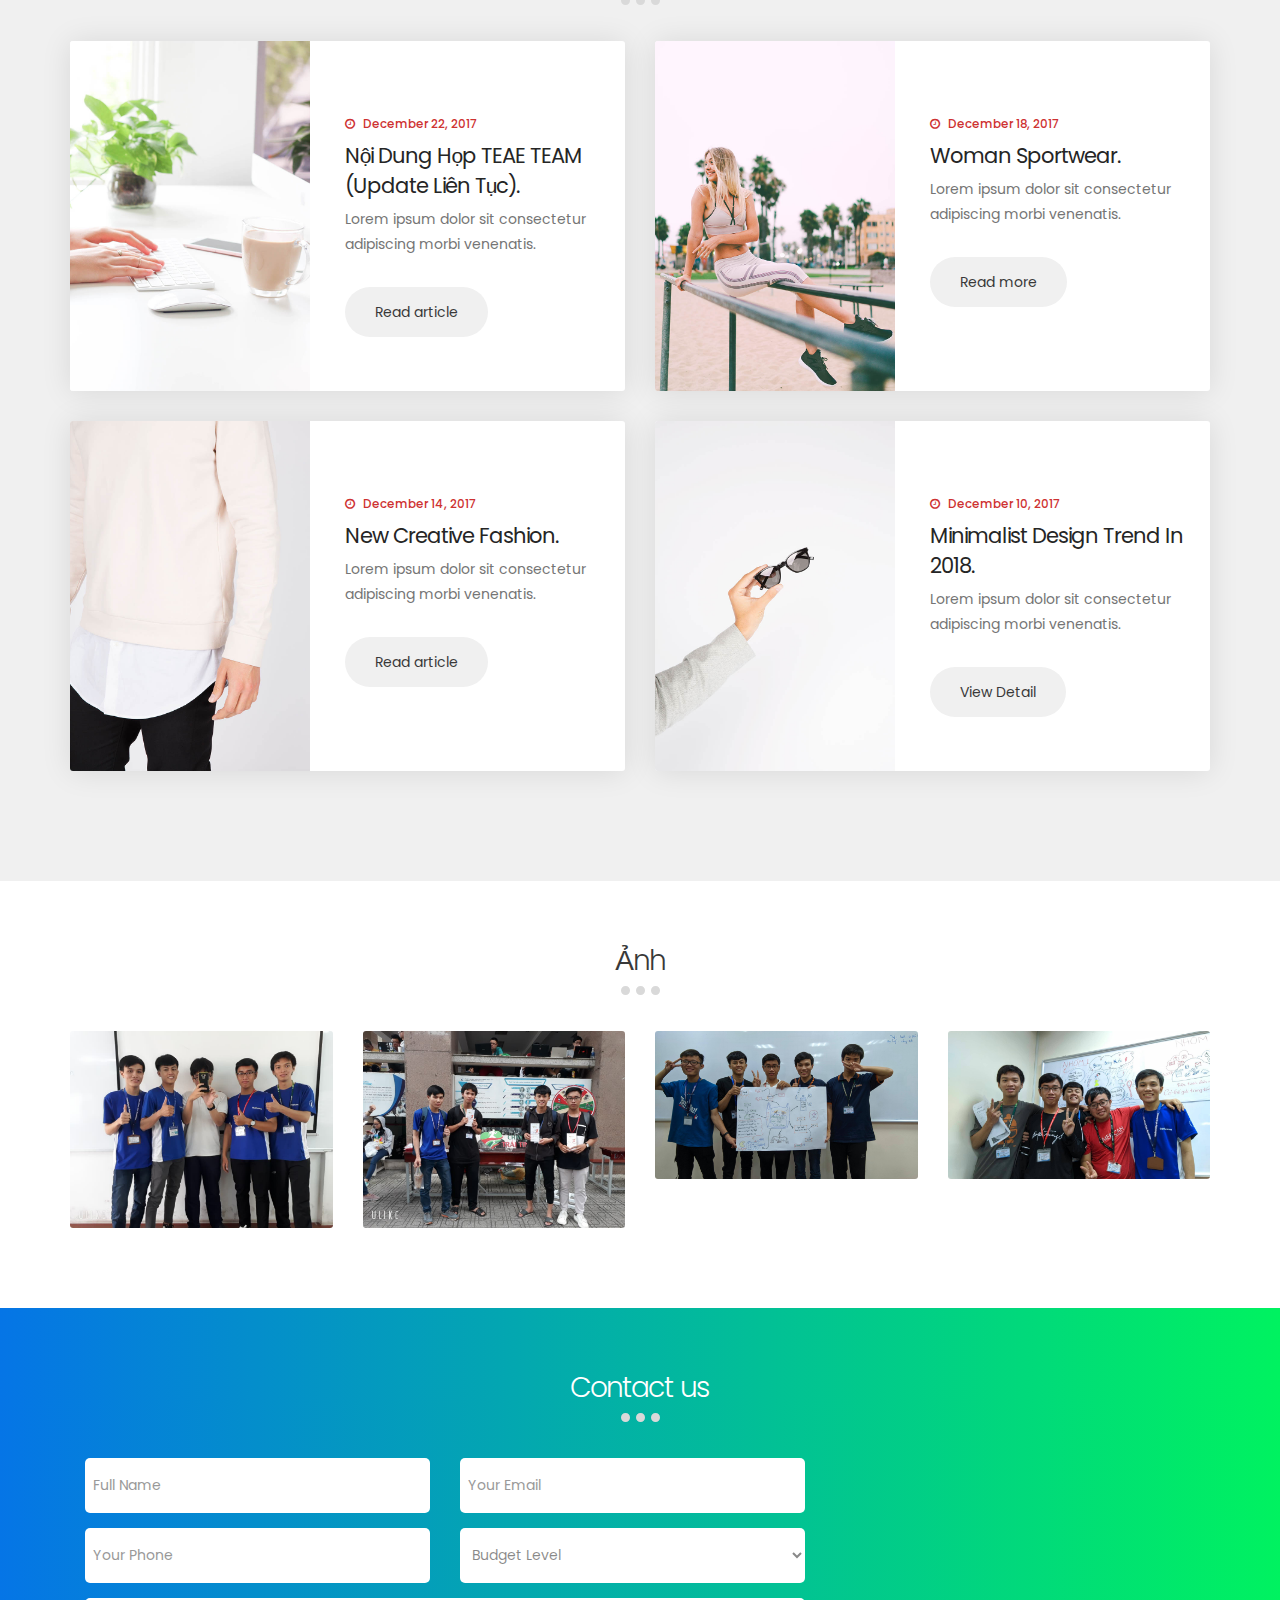
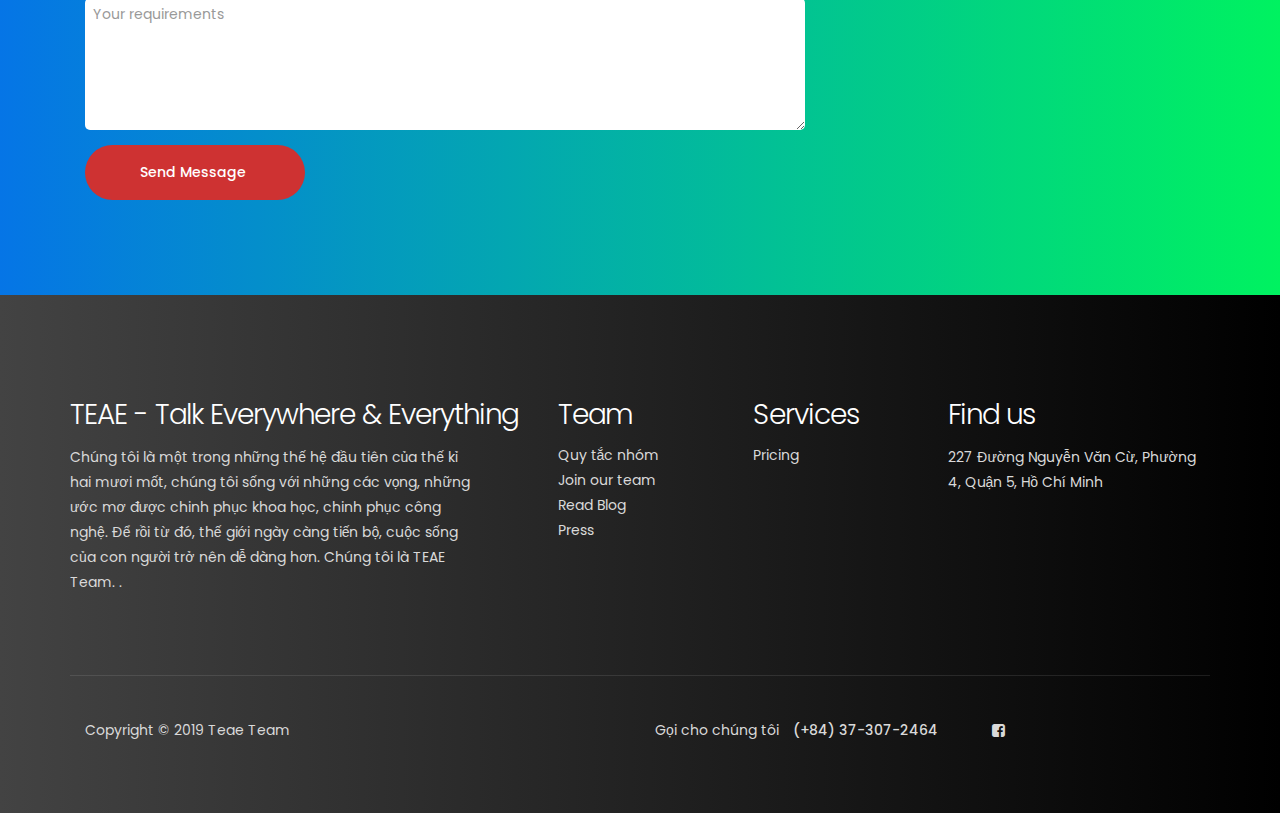
<file: ourbackups/1/index.html>
<!DOCTYPE html>
<html lang="en">

<head>

  <title>Hydro - Landing Page Template</title>
  <!-- 
Hydro Template 
http://www.templatemo.com/tm-509-hydro
-->
  <meta charset="UTF-8">
  <meta http-equiv="X-UA-Compatible" content="IE=Edge">
  <meta name="description" content="">
  <meta name="keywords" content="">
  <meta name="author" content="">
  <meta name="viewport" content="width=device-width, initial-scale=1, maximum-scale=1">

  <link rel="stylesheet" href="css/bootstrap.min.css">
  <link rel="stylesheet" href="css/magnific-popup.css">
  <link rel="stylesheet" href="css/font-awesome.min.css">

  <!-- MAIN CSS -->
  <link rel="stylesheet" href="css/templatemo-style.css">
</head>

<body>

  <!-- PRE LOADER -->
  <section class="preloader">
    <div class="spinner">
      <span class="spinner-rotate"></span>
    </div>
  </section>


  <!-- MENU -->
  <section class="navbar custom-navbar navbar-fixed-top" role="navigation">
    <div class="container">

      <div class="navbar-header">
        <button class="navbar-toggle" data-toggle="collapse" data-target=".navbar-collapse">
          <span class="icon icon-bar"></span>
          <span class="icon icon-bar"></span>
          <span class="icon icon-bar"></span>
        </button>

        <!-- lOGO TEXT HERE -->
        <a href="index.html" class="navbar-brand">TEAE</a>
      </div>

      <!-- MENU LINKS -->
      <div class="collapse navbar-collapse">
        <ul class="nav navbar-nav navbar-nav-first">
          <li><a href="#home" class="smoothScroll">Trang chủ</a></li>
          <li><a href="#about" class="smoothScroll">Chúng tôi</a></li>
          <li><a href="#blog" class="smoothScroll">Tin tức</a></li>
          <li><a href="#work" class="smoothScroll">Ảnh</a></li>
          <li><a href="#contact" class="smoothScroll">Liên hệ</a></li>
        </ul>

        <ul class="nav navbar-nav navbar-right">
          <li><a href="https://www.facebook.com/groups/906417676395556/"><i style="margin-right: 5px"
                class="fa fa-facebook-square"></i>Group K19-CLC6</a></li>
          <!-- <li><a href="#"><i class="fa fa-twitter"></i></a></li>
                         <li><a href="#"><i class="fa fa-instagram"></i></a></li> -->
          <!-- <li class="section-btn"><a href="#" data-toggle="modal" data-target="#modal-form">Sign in / Join</a></li> -->
        </ul>
      </div>

    </div>
  </section>


  <!-- HOME -->
  <section id="home" data-stellar-background-ratio="0.5">
    <div class="overlay"></div>
    <div class="container">
      <div class="row">

        <div class="col-md-6 col-sm-12">
          <div class="home-info">
            <h1>Chúng tôi làm những điều khác biệt.</h1>
            <a href="#about" class="btn section-btn smoothScroll">Cùng đi nào</a>
            <span>
                                   TEAE TEAM - 19CLC6 - ĐH KHTN TP. HCM
                                   <small>Bạn đợi gì nữa mà không click vào?</small>
                              </span>
          </div>
        </div>

        <div class="col-md-6 col-sm-12">
          <div class="home-video">
            <div class="embed-responsive embed-responsive-16by9">
              <iframe src="https://www.youtube.com/embed/AqcjdkPMPJA" frameborder="0" allowfullscreen></iframe>
            </div>
          </div>
        </div>

      </div>
    </div>
  </section>


  <!-- ABOUT DUY -->
  <section id="about" data-stellar-background-ratio="0.5">
    <div class="container">
      <div class="row">

        <div class="col-md-5 col-sm-6">
          <div class="about-info">
            <div class="section-title">
              <h2>Trần Đức Duy</h2>
              <span class="line-bar">...</span>
            </div>
            <p>Duy tên là Duy, Duy đến từ Việt Nam, Duy nói tiếng Việt.</p>
            <p>Mọi người thường gọi Duy là Duy, ngoài nói tiếng Việt ra Duy còn nói tiếng Việt Nam.</p>
          </div>
        </div>

        <div class="col-md-3 col-sm-6">
          <div class="about-info skill-thumb">

            <strong>Lãnh đạo</strong>
            <span class="pull-right">100%</span>
            <div class="progress">
              <div class="progress-bar progress-bar-primary" role="progressbar" aria-valuenow="85" aria-valuemin="0"
                aria-valuemax="100" style="width: 100%;"></div>
            </div>

            <strong>Kĩ năng cứng</strong>
            <span class="pull-right">100%</span>
            <div class="progress">
              <div class="progress-bar progress-bar-primary" role="progressbar" aria-valuenow="90" aria-valuemin="0"
                aria-valuemax="100" style="width: 100%;"></div>
            </div>

            <strong>Trí tuệ</strong>
            <span class="pull-right">100%</span>
            <div class="progress">
              <div class="progress-bar progress-bar-primary" role="progressbar" aria-valuenow="75" aria-valuemin="0"
                aria-valuemax="100" style="width: 100%;"></div>
            </div>

            <strong>Thể lực</strong>
            <span class="pull-right">100%</span>
            <div class="progress">
              <div class="progress-bar progress-bar-primary" role="progressbar" aria-valuenow="70" aria-valuemin="0"
                aria-valuemax="100" style="width: 100%;"></div>
            </div>

          </div>
        </div>

        <div class="col-md-4 col-sm-12">
          <div class="about-image">
            <img src="images/about-image.jpg" class="img-responsive" alt="">
          </div>
        </div>

      </div>
    </div>
  </section>

  <!-- ABOUT NAM -->
  <section id="about" data-stellar-background-ratio="0.5">
    <div class="container">
      <div class="row">

        <div class="col-md-4 col-sm-12">
            <div class="about-image">
              <img src="images/about-image.jpg" class="img-responsive" alt="">
            </div>
          </div>

        <div class="col-md-5 col-sm-6">
          <div class="about-info">
            <div class="section-title">
              <h2>Bùi Huỳnh Trung Nam</h2>
              <span class="line-bar">...</span>
            </div>
            <p>Nam tên là Nam, Nam đến từ Việt Nam, Nam nói tiếng Việt.</p>
            <p>Mọi người thường gọi Nam là Nam, ngoài nói tiếng Việt ra Nam còn nói tiếng Việt Nam.</p>
          </div>
        </div>

        <div class="col-md-3 col-sm-6">
          <div class="about-info skill-thumb">

            <strong>Lãnh đạo</strong>
            <span class="pull-right">100%</span>
            <div class="progress">
              <div class="progress-bar progress-bar-primary" role="progressbar" aria-valuenow="85" aria-valuemin="0"
                aria-valuemax="100" style="width: 100%;"></div>
            </div>

            <strong>Kĩ năng cứng</strong>
            <span class="pull-right">100%</span>
            <div class="progress">
              <div class="progress-bar progress-bar-primary" role="progressbar" aria-valuenow="90" aria-valuemin="0"
                aria-valuemax="100" style="width: 100%;"></div>
            </div>

            <strong>Trí tuệ</strong>
            <span class="pull-right">100%</span>
            <div class="progress">
              <div class="progress-bar progress-bar-primary" role="progressbar" aria-valuenow="75" aria-valuemin="0"
                aria-valuemax="100" style="width: 100%;"></div>
            </div>

            <strong>Thể lực</strong>
            <span class="pull-right">100%</span>
            <div class="progress">
              <div class="progress-bar progress-bar-primary" role="progressbar" aria-valuenow="70" aria-valuemin="0"
                aria-valuemax="100" style="width: 100%;"></div>
            </div>

          </div>
        </div>

      </div>
    </div>
  </section>

  <!-- ABOUT QUỐC -->
  <section id="about" data-stellar-background-ratio="0.5">
    <div class="container">
      <div class="row">

        <div class="col-md-5 col-sm-6">
          <div class="about-info">
            <div class="section-title">
              <h2>Trần Kiến Quốc</h2>
              <span class="line-bar">...</span>
            </div>
            <p>Quốc tên là Quốc, Quốc đến từ Việt Quốc, Quốc nói tiếng Việt.</p>
            <p>Mọi người thường gọi Quốc là Quốc, ngoài nói tiếng Việt ra Quốc còn nói tiếng Việt Quốc.</p>
          </div>
        </div>

        <div class="col-md-3 col-sm-6">
          <div class="about-info skill-thumb">

            <strong>Lãnh đạo</strong>
            <span class="pull-right">100%</span>
            <div class="progress">
              <div class="progress-bar progress-bar-primary" role="progressbar" aria-valuenow="85" aria-valuemin="0"
                aria-valuemax="100" style="width: 100%;"></div>
            </div>

            <strong>Kĩ năng cứng</strong>
            <span class="pull-right">100%</span>
            <div class="progress">
              <div class="progress-bar progress-bar-primary" role="progressbar" aria-valuenow="90" aria-valuemin="0"
                aria-valuemax="100" style="width: 100%;"></div>
            </div>

            <strong>Trí tuệ</strong>
            <span class="pull-right">100%</span>
            <div class="progress">
              <div class="progress-bar progress-bar-primary" role="progressbar" aria-valuenow="75" aria-valuemin="0"
                aria-valuemax="100" style="width: 100%;"></div>
            </div>

            <strong>Thể lực</strong>
            <span class="pull-right">100%</span>
            <div class="progress">
              <div class="progress-bar progress-bar-primary" role="progressbar" aria-valuenow="70" aria-valuemin="0"
                aria-valuemax="100" style="width: 100%;"></div>
            </div>

          </div>
        </div>

        <div class="col-md-4 col-sm-12">
          <div class="about-image">
            <img src="images/about-image.jpg" class="img-responsive" alt="">
          </div>
        </div>

      </div>
    </div>
  </section>

  <!-- ABOUT TÍN -->
  <section id="about" data-stellar-background-ratio="0.5">
      <div class="container">
        <div class="row">
  
            <div class="col-md-4 col-sm-12">
                <div class="about-image">
                  <img src="images/about-image.jpg" class="img-responsive" alt="">
                </div>
              </div>          
          <div class="col-md-5 col-sm-6">
            <div class="about-info">
              <div class="section-title">
                <h2>Nguyễn Trung Tín</h2>
                <span class="line-bar">...</span>
              </div>
              <p>Tín tên là Tín, Tín đến từ Việt Tín, Tín nói tiếng Việt.</p>
              <p>Mọi người thường gọi Tín là Tín, ngoài nói tiếng Việt ra Tín còn nói tiếng Việt Tín.</p>
            </div>
          </div>
  
          <div class="col-md-3 col-sm-6">
            <div class="about-info skill-thumb">
  
              <strong>Lãnh đạo</strong>
              <span class="pull-right">100%</span>
              <div class="progress">
                <div class="progress-bar progress-bar-primary" role="progressbar" aria-valuenow="85" aria-valuemin="0"
                  aria-valuemax="100" style="width: 100%;"></div>
              </div>
  
              <strong>Kĩ năng cứng</strong>
              <span class="pull-right">100%</span>
              <div class="progress">
                <div class="progress-bar progress-bar-primary" role="progressbar" aria-valuenow="90" aria-valuemin="0"
                  aria-valuemax="100" style="width: 100%;"></div>
              </div>
  
              <strong>Trí tuệ</strong>
              <span class="pull-right">100%</span>
              <div class="progress">
                <div class="progress-bar progress-bar-primary" role="progressbar" aria-valuenow="75" aria-valuemin="0"
                  aria-valuemax="100" style="width: 100%;"></div>
              </div>
  
              <strong>Thể lực</strong>
              <span class="pull-right">100%</span>
              <div class="progress">
                <div class="progress-bar progress-bar-primary" role="progressbar" aria-valuenow="70" aria-valuemin="0"
                  aria-valuemax="100" style="width: 100%;"></div>
              </div>
  
            </div>
          </div>
  
        </div>
      </div>
    </section>

  <!-- ABOUT TUYỂN -->
  <section id="about" data-stellar-background-ratio="0.5">
      <div class="container">
        <div class="row">
  
          <div class="col-md-5 col-sm-6">
            <div class="about-info">
              <div class="section-title">
                <h2>Ngô Trường Tuyển</h2>
                <span class="line-bar">...</span>
              </div>
              <p>Tuyển tên là Tuyển, Tuyển đến từ Việt Tuyển, Tuyển nói tiếng Việt.</p>
              <p>Mọi người thường gọi Tuyển là Tuyển, ngoài nói tiếng Việt ra Tuyển còn nói tiếng Việt Tuyển.</p>
            </div>
          </div>
  
          <div class="col-md-3 col-sm-6">
            <div class="about-info skill-thumb">
  
              <strong>Lãnh đạo</strong>
              <span class="pull-right">100%</span>
              <div class="progress">
                <div class="progress-bar progress-bar-primary" role="progressbar" aria-valuenow="85" aria-valuemin="0"
                  aria-valuemax="100" style="width: 100%;"></div>
              </div>
  
              <strong>Kĩ năng cứng</strong>
              <span class="pull-right">100%</span>
              <div class="progress">
                <div class="progress-bar progress-bar-primary" role="progressbar" aria-valuenow="90" aria-valuemin="0"
                  aria-valuemax="100" style="width: 100%;"></div>
              </div>
  
              <strong>Trí tuệ</strong>
              <span class="pull-right">100%</span>
              <div class="progress">
                <div class="progress-bar progress-bar-primary" role="progressbar" aria-valuenow="75" aria-valuemin="0"
                  aria-valuemax="100" style="width: 100%;"></div>
              </div>
  
              <strong>Thể lực</strong>
              <span class="pull-right">100%</span>
              <div class="progress">
                <div class="progress-bar progress-bar-primary" role="progressbar" aria-valuenow="70" aria-valuemin="0"
                  aria-valuemax="100" style="width: 100%;"></div>
              </div>
  
            </div>
          </div>
  
          <div class="col-md-4 col-sm-12">
            <div class="about-image">
              <img src="images/about-image.jpg" class="img-responsive" alt="">
            </div>
          </div>
  
        </div>
      </div>
    </section>

  <!-- BLOG -->
  <section id="blog" data-stellar-background-ratio="0.5">
    <div class="container">
      <div class="row">

        <div class="col-md-12 col-sm-12">
          <div class="section-title">
            <h2>Our Blog</h2>
            <span class="line-bar">...</span>
          </div>
        </div>

        <div class="col-md-6 col-sm-6">
          <!-- BLOG THUMB -->
          <div class="media blog-thumb">
            <div class="media-object media-left">
              <a href="https://studenthcmusedu-my.sharepoint.com/:w:/g/personal/19127582_student_hcmus_edu_vn/EYnSVmARbcFGjfgj48hKkJYBVRfF9HjR836Q7bSfvHjzBg?e=5m55zy"><img src="images/blog-image1.jpg" class="img-responsive" alt=""></a>
            </div>
            <div class="media-body blog-info">
              <small><i class="fa fa-clock-o"></i> December 22, 2017</small>
              <h3><a href="https://studenthcmusedu-my.sharepoint.com/:w:/g/personal/19127582_student_hcmus_edu_vn/EYnSVmARbcFGjfgj48hKkJYBVRfF9HjR836Q7bSfvHjzBg?e=5m55zy">Nội dung họp TEAE TEAM (Update liên tục).</a></h3>
              <p>Lorem ipsum dolor sit consectetur adipiscing morbi venenatis.</p>
              <a href="https://studenthcmusedu-my.sharepoint.com/:w:/g/personal/19127582_student_hcmus_edu_vn/EYnSVmARbcFGjfgj48hKkJYBVRfF9HjR836Q7bSfvHjzBg?e=5m55zy" target="_blank" class="btn section-btn">Read article</a>
            </div>
          </div>
        </div>

        <div class="col-md-6 col-sm-6">
          <!-- BLOG THUMB -->
          <div class="media blog-thumb">
            <div class="media-object media-left">
              <a href="blog-detail.html"><img src="images/blog-image2.jpg" class="img-responsive" alt=""></a>
            </div>
            <div class="media-body blog-info">
              <small><i class="fa fa-clock-o"></i> December 18, 2017</small>
              <h3><a href="blog-detail.html">woman sportwear.</a></h3>
              <p>Lorem ipsum dolor sit consectetur adipiscing morbi venenatis.</p>
              <a href="blog-detail.html" class="btn section-btn">Read more</a>
            </div>
          </div>
        </div>

        <div class="col-md-6 col-sm-6">
          <!-- BLOG THUMB -->
          <div class="media blog-thumb">
            <div class="media-object media-left">
              <a href="blog-detail.html"><img src="images/blog-image3.jpg" class="img-responsive" alt=""></a>
            </div>
            <div class="media-body blog-info">
              <small><i class="fa fa-clock-o"></i> December 14, 2017</small>
              <h3><a href="blog-detail.html">new creative fashion.</a></h3>
              <p>Lorem ipsum dolor sit consectetur adipiscing morbi venenatis.</p>
              <a href="blog-detail.html" class="btn section-btn">Read article</a>
            </div>
          </div>
        </div>

        <div class="col-md-6 col-sm-6">
          <!-- BLOG THUMB -->
          <div class="media blog-thumb">
            <div class="media-object media-left">
              <a href="blog-detail.html"><img src="images/blog-image4.jpg" class="img-responsive" alt=""></a>
            </div>
            <div class="media-body blog-info">
              <small><i class="fa fa-clock-o"></i> December 10, 2017</small>
              <h3><a href="blog-detail.html">minimalist design trend in 2018.</a></h3>
              <p>Lorem ipsum dolor sit consectetur adipiscing morbi venenatis.</p>
              <a href="blog-detail.html" class="btn section-btn">View Detail</a>
            </div>
          </div>
        </div>

      </div>
    </div>
  </section>


  <!-- WORK -->
  <section id="work" data-stellar-background-ratio="0.5">
    <div class="container">
      <div class="row">

        <div class="col-md-12 col-sm-12">
          <div class="section-title">
            <h2>Ảnh</h2>
            <span class="line-bar">...</span>
          </div>
        </div>

        <div class="col-md-3 col-sm-6">
          <!-- WORK THUMB -->
          <div class="work-thumb">
            <a href="images/1.jpg" class="image-popup">
              <img src="images/1.jpg" class="img-responsive" alt="Work">

              <div class="work-info">
                <h3>Clean &amp; Minimal</h3>
                <small>Product Design</small>
              </div>
            </a>
          </div>
        </div>

        <div class="col-md-3 col-sm-6">
          <!-- WORK THUMB -->
          <div class="work-thumb">
            <a href="images/2.jpg" class="image-popup">
              <img src="images/2.jpg" class="img-responsive" alt="Work">

              <div class="work-info">
                <h3>Studio Bag</h3>
                <small>Branding</small>
              </div>
            </a>
          </div>
        </div>

        <div class="col-md-3 col-sm-6">
          <!-- WORK THUMB -->
          <div class="work-thumb">
            <a href="images/3.jpg" class="image-popup">
              <img src="images/3.jpg" class="img-responsive" alt="Work">

              <div class="work-info">
                <h3>Frame Design</h3>
                <small>Photography</small>
              </div>
            </a>
          </div>
        </div>

        <div class="col-md-3 col-sm-6 align-middle">
          <!-- WORK THUMB -->
          <div class="work-thumb">
            <a href="images/4.jpg" class="image-popup">
              <img src="images/4.jpg" class="img-responsive" alt="Work">

              <div class="work-info">
                <h3>Paint Work</h3>
                <small>Art, Design</small>
              </div>
            </a>
          </div>
        </div>

      </div>
    </div>
  </section>

  <!-- CONTACT -->
  <section id="contact" data-stellar-background-ratio="0.5">
    <div class="container">
      <div class="row">

        <div class="col-md-12 col-sm-12">
          <div class="section-title">
            <h2>Contact us</h2>
            <span class="line-bar">...</span>
          </div>
        </div>

        <div class="col-md-8 col-sm-8">

          <!-- CONTACT FORM HERE -->
          <form id="contact-form" role="form" action="#" method="post">
            <div class="col-md-6 col-sm-6">
              <input type="text" class="form-control" placeholder="Full Name" id="cf-name" name="cf-name" required="">
            </div>

            <div class="col-md-6 col-sm-6">
              <input type="email" class="form-control" placeholder="Your Email" id="cf-email" name="cf-email"
                required="">
            </div>

            <div class="col-md-6 col-sm-6">
              <input type="tel" class="form-control" placeholder="Your Phone" id="cf-number" name="cf-number"
                required="">
            </div>

            <div class="col-md-6 col-sm-6">
              <select class="form-control" id="cf-budgets" name="cf-budgets">
                <option>Budget Level</option>
                <option>$500 to $1,000</option>
                <option>$1,000 to $2,200</option>
                <option>$2,200 to $4,500</option>
                <option>$4,500 to $7,500</option>
                <option>$7,500 to $12,000</option>
                <option>$12,000 or more</option>
              </select>
            </div>

            <div class="col-md-12 col-sm-12">
              <textarea class="form-control" rows="6" placeholder="Your requirements" id="cf-message" name="cf-message"
                required=""></textarea>
            </div>

            <div class="col-md-4 col-sm-12">
              <input type="submit" class="form-control" name="submit" value="Send Message">
            </div>

          </form>
        </div>

        <div class="col-md-4 col-sm-4">
          <div class="google-map">
            <!-- How to change your own map point
            1. Go to Google Maps
            2. Click on your location point
            3. Click "Share" and choose "Embed map" tab
            4. Copy only URL and paste it within the src="" field below
	-->
            <iframe
              src="https://www.google.com/maps/embed?pb=!1m18!1m12!1m3!1d3647.3030413476204!2d100.5641230193719!3d13.757206847615207!2m3!1f0!2f0!3f0!3m2!1i1024!2i768!4f13.1!3m3!1m2!1s0x0%3A0xf51ce6427b7918fc!2sG+Tower!5e0!3m2!1sen!2sth!4v1510722015945"
              allowfullscreen></iframe>
          </div>
        </div>

      </div>
    </div>
  </section>


  <!-- FOOTER -->
  <footer data-stellar-background-ratio="0.5">
    <div class="container">
      <div class="row">

        <div class="col-md-5 col-sm-12">
          <div class="footer-thumb footer-info">
            <h2>TEAE - Talk Everywhere & Everything</h2>
            <p>Chúng tôi là một trong những thế hệ đầu tiên của thế kỉ hai mươi mốt, chúng tôi sống với những các vọng, những ước mơ được chinh phục khoa học, chinh phục công nghệ. Để rồi từ đó, thế giới ngày càng tiến bộ, cuộc sống của con người trở nên dễ dàng hơn. Chúng tôi là TEAE Team.                .</p>
          </div>
        </div>

        <div class="col-md-2 col-sm-4">
          <div class="footer-thumb">
            <h2>Team</h2>
            <ul class="footer-link">
              <li><a target="_blank" href="https://docs.google.com/document/d/12Ue0AsF7d0TvH4vZKOYz1rPsTNi6x5tzDKnwUje1Hks/edit?fbclid=IwAR2A1ZjGTm_carNg3ENbAnpVHTVz9YGBFF9nAFa5eHqWXo3zFglCNVaDqP8">Quy tắc nhóm</a></li>
              <li><a href="#">Join our team</a></li>
              <li><a href="#">Read Blog</a></li>
              <li><a href="#">Press</a></li>
            </ul>
          </div>
        </div>

        <div class="col-md-2 col-sm-4">
          <div class="footer-thumb">
            <h2>Services</h2>
            <ul class="footer-link">
              <li><a href="#">Pricing</a></li>
              <!-- <li><a href="#">Documentation</a></li>
              <li><a href="#">Support</a></li> -->
            </ul>
          </div>
        </div>

        <div class="col-md-3 col-sm-4">
          <div class="footer-thumb">
            <h2>Find us</h2>
            <p>227 Đường Nguyễn Văn Cừ, Phường 4, Quận 5, Hồ Chí Minh</p>
          </div>
        </div>

        <div class="col-md-12 col-sm-12">
          <div class="footer-bottom">
            <div class="col-md-6 col-sm-5">
              <div class="copyright-text">
                <p>Copyright &copy; 2019 Teae Team</p>
              </div>
            </div>
            <div class="col-md-6 col-sm-7">
              <div class="phone-contact">
                <p>Gọi cho chúng tôi <span>(+84) 37-307-2464</span></p>
              </div>
              <ul class="social-icon">
                <li><a href="https://www.facebook.com/kphaitin" class="fa fa-facebook-square"
                    attr="facebook icon" target="_blank"></a></li>
                <!-- <li><a href="#" class="fa fa-twitter"></a></li>
                <li><a href="#" class="fa fa-instagram"></a></li> -->
              </ul>
            </div>
          </div>
        </div>

      </div>
    </div>
  </footer>


  <!-- MODAL -->
  <section class="modal fade" id="modal-form" tabindex="-1" role="dialog" aria-labelledby="myModalLabel"
    aria-hidden="true">
    <div class="modal-dialog modal-lg">
      <div class="modal-content modal-popup">

        <div class="modal-header">
          <button type="button" class="close" data-dismiss="modal" aria-label="Close">
            <span aria-hidden="true">&times;</span>
          </button>
        </div>

        <div class="modal-body">
          <div class="container-fluid">
            <div class="row">

              <div class="col-md-12 col-sm-12">
                <div class="modal-title">
                  <h2>Hydro Co</h2>
                </div>

                <!-- NAV TABS -->
                <ul class="nav nav-tabs" role="tablist">
                  <li class="active"><a href="#sign_up" aria-controls="sign_up" role="tab" data-toggle="tab">Create an
                      account</a></li>
                  <li><a href="#sign_in" aria-controls="sign_in" role="tab" data-toggle="tab">Sign In</a></li>
                </ul>

                <!-- TAB PANES -->
                <div class="tab-content">
                  <div role="tabpanel" class="tab-pane fade in active" id="sign_up">
                    <form action="#" method="post">
                      <input type="text" class="form-control" name="name" placeholder="Name" required>
                      <input type="telephone" class="form-control" name="telephone" placeholder="Telephone" required>
                      <input type="email" class="form-control" name="email" placeholder="Email" required>
                      <input type="password" class="form-control" name="password" placeholder="Password" required>
                      <input type="submit" class="form-control" name="submit" value="Submit Button">
                    </form>
                  </div>

                  <div role="tabpanel" class="tab-pane fade in" id="sign_in">
                    <form action="#" method="post">
                      <input type="email" class="form-control" name="email" placeholder="Email" required>
                      <input type="password" class="form-control" name="password" placeholder="Password" required>
                      <input type="submit" class="form-control" name="submit" value="Submit Button">
                      <a href="https://www.facebook.com/templatemo">Forgot your password?</a>
                    </form>
                  </div>
                </div>
              </div>

            </div>
          </div>
        </div>

      </div>
    </div>
  </section>

  <!-- SCRIPTS -->
  <script src="js/jquery.js"></script>
  <script src="js/bootstrap.min.js"></script>
  <script src="js/jquery.stellar.min.js"></script>
  <script src="js/jquery.magnific-popup.min.js"></script>
  <script src="js/smoothscroll.js"></script>
  <script src="js/custom.js"></script>

</body>

</html>
</file>
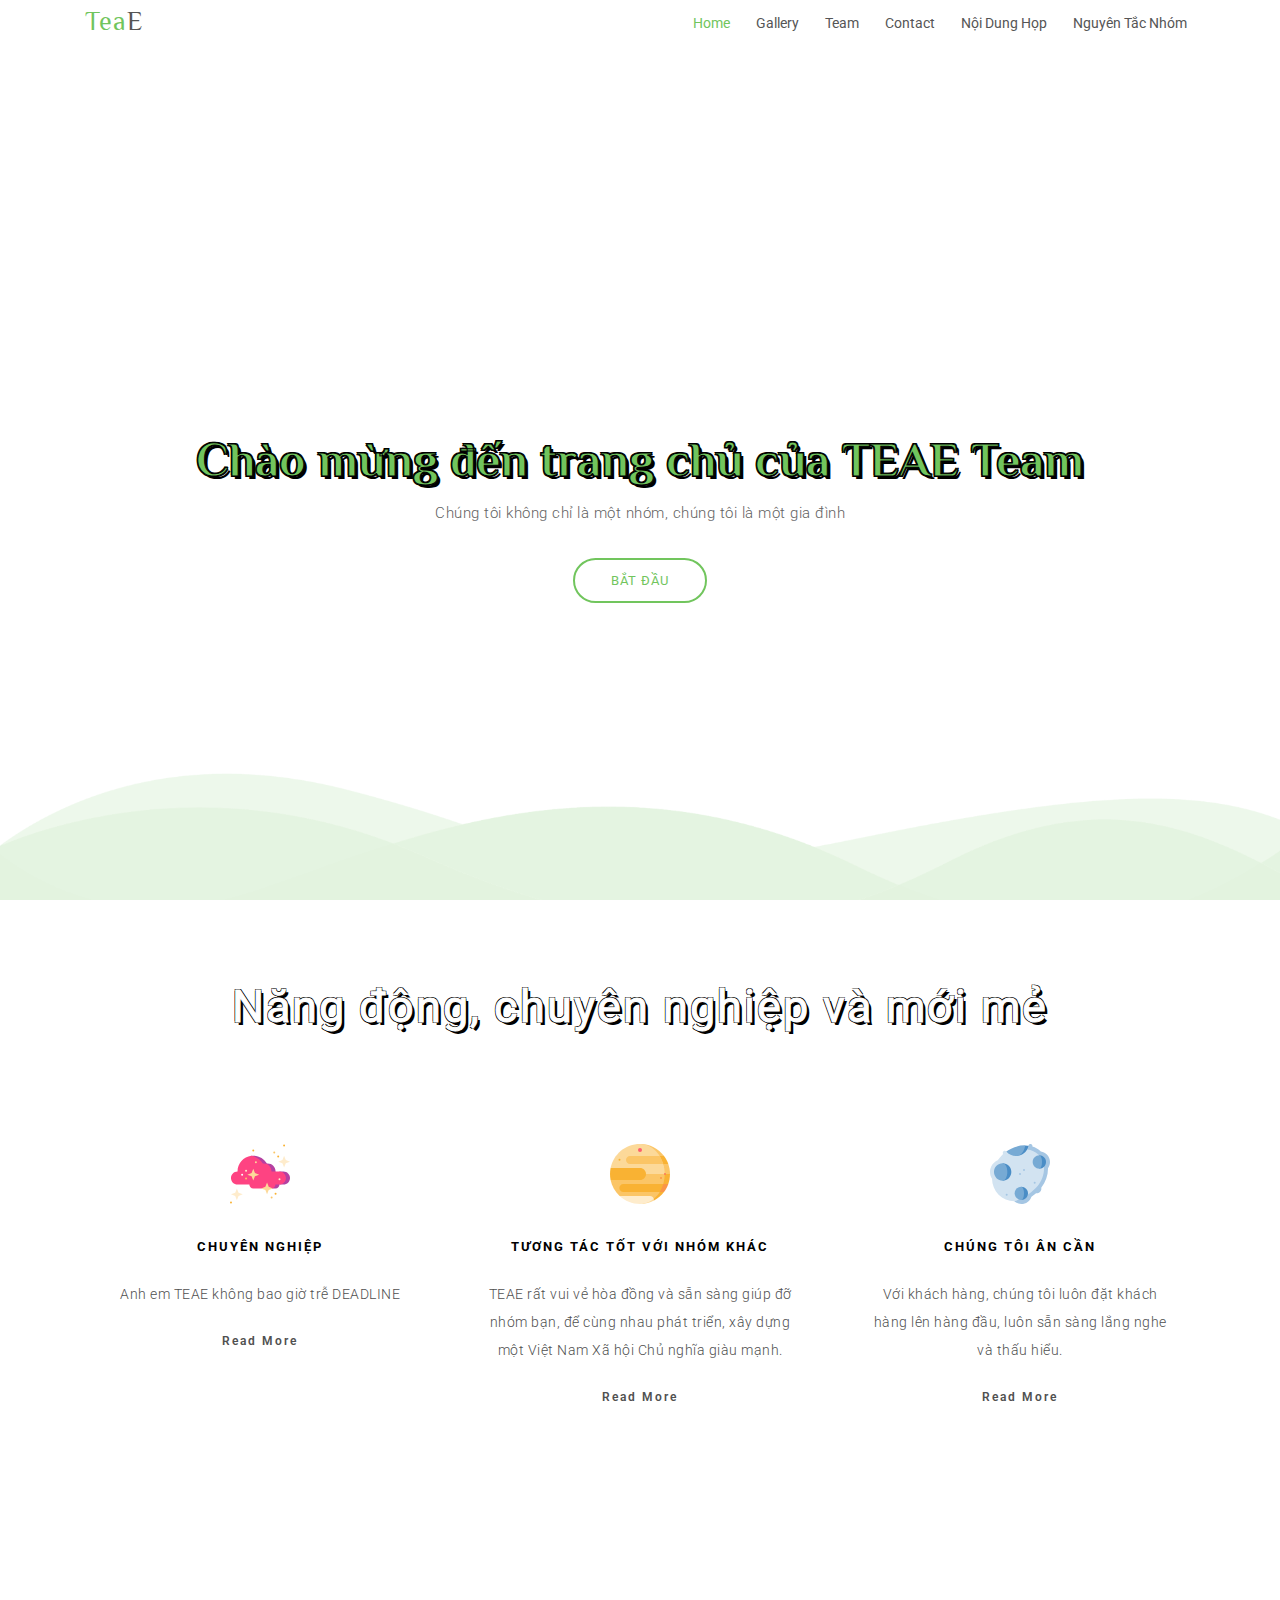
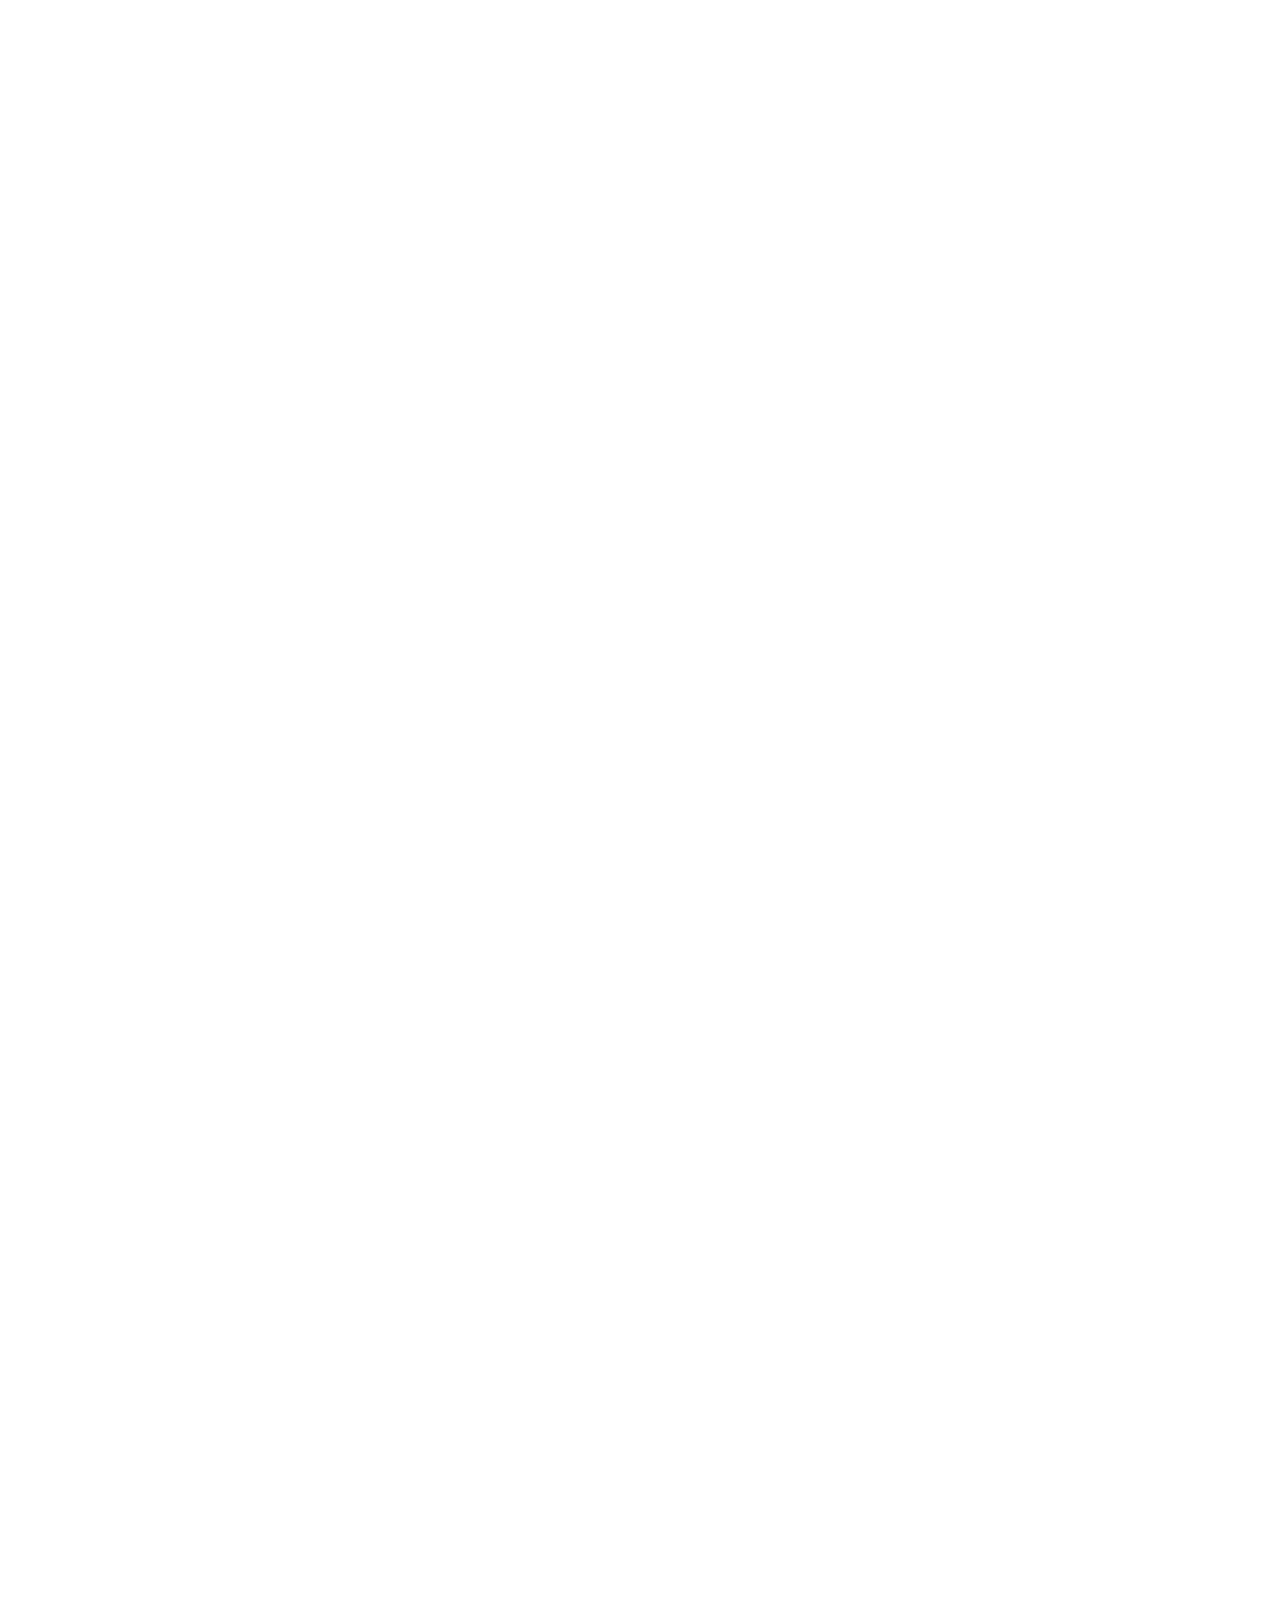
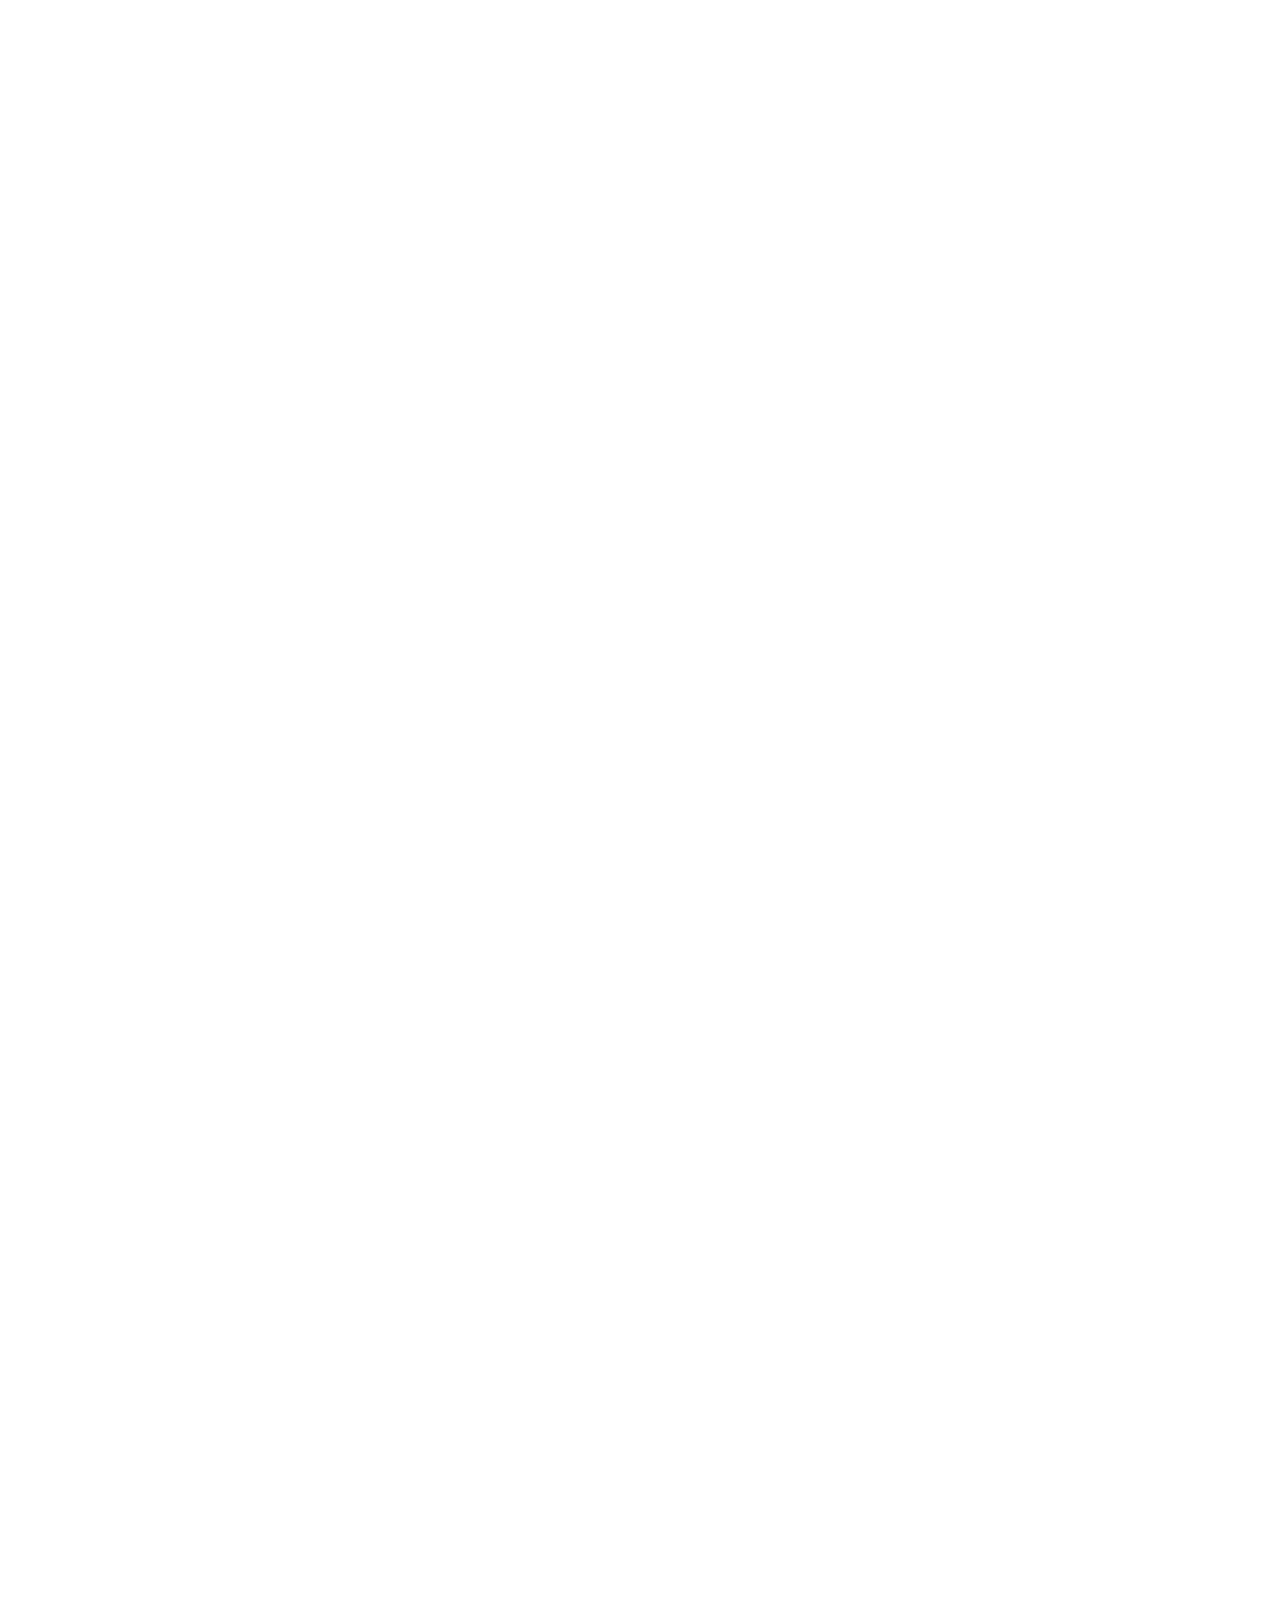
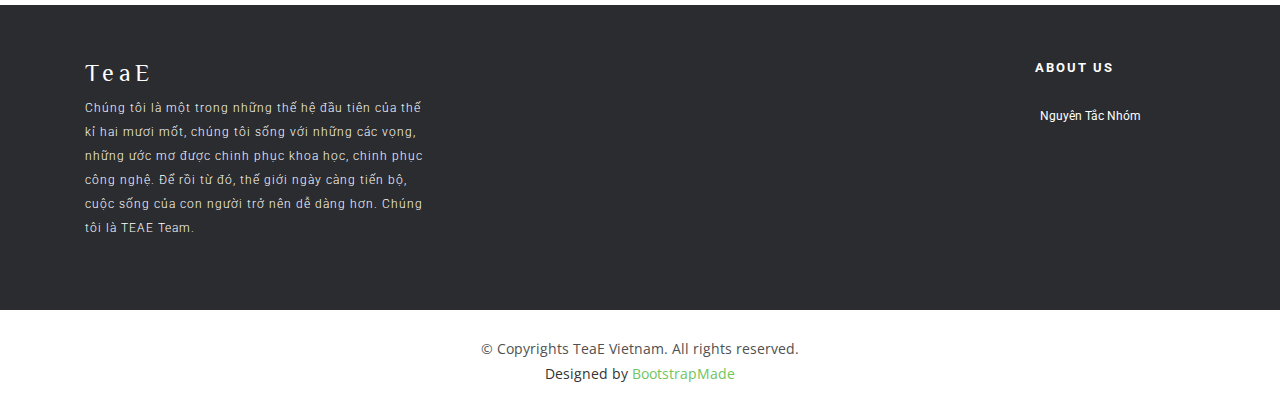
<file: ourbackups/temp/index.html>
<!DOCTYPE html>
<html lang="en">
<head>
  <meta charset="utf-8">
  <title>Homepage - TEAE - G7-19CLC6 - HCMUS</title>
  <meta content="width=device-width, initial-scale=1.0" name="viewport">
  <meta content="" name="keywords">
  <meta content="" name="description">

  <!-- Favicons -->
  <link href="img/favicon.png" rel="icon">
  <link href="img/apple-touch-icon.png" rel="apple-touch-icon">

  <!-- Google Fonts -->
  <link href="https://fonts.googleapis.com/css?family=Open+Sans:300,300i,400,400i,700,700i|Roboto:100,300,400,500,700|Philosopher:400,400i,700,700i" rel="stylesheet">

  <!-- Bootstrap css -->
  <!-- <link rel="stylesheet" href="css/bootstrap.css"> -->
  <link href="lib/bootstrap/css/bootstrap.min.css" rel="stylesheet">

  <!-- Libraries CSS Files -->
  <link href="lib/owlcarousel/assets/owl.carousel.min.css" rel="stylesheet">
  <link href="lib/owlcarousel/assets/owl.theme.default.min.css" rel="stylesheet">
  <link href="lib/font-awesome/css/font-awesome.min.css" rel="stylesheet">
  <link href="lib/animate/animate.min.css" rel="stylesheet">
  <link href="lib/modal-video/css/modal-video.min.css" rel="stylesheet">
  <script src="//code.jquery.com/jquery-1.11.1.min.js"></script>

  <!-- Main Stylesheet File -->
  <link href="css/style.css" rel="stylesheet">

  <!-- =======================================================
    Theme Name: eStartup
    Theme URL: https://bootstrapmade.com/estartup-bootstrap-landing-page-template/
    Author: BootstrapMade.com
    License: https://bootstrapmade.com/license/
  ======================================================= -->
</head>

<body>

  <header id="header" class="header header-hide">
    <div class="container">

      <div id="logo" class="pull-left">
        <h1><a href="#body" class="scrollto"><span>Tea</span>E</a></h1>
        <!-- Uncomment below if you prefer to use an image logo -->
        <!-- <a href="#body"><img src="img/logo.png" alt="" title="" /></a>-->
      </div>

      <nav id="nav-menu-container">
        <ul class="nav-menu">
          <li class="menu-active"><a href="#hero">Home</a></li>
          <li><a href="#screenshots">Gallery</a></li>  
          <li><a href="#team">Team</a></li>
          <!-- <li><a href="#pricing">Pricing</a></li>
          <li class="menu-has-children"><a href="">Drop Down</a>
            <ul>
              <li><a href="#">Drop Down 1</a></li>
              <li><a href="#">Drop Down 3</a></li>
              <li><a href="#">Drop Down 4</a></li>
              <li><a href="#">Drop Down 5</a></li>
            </ul>
          </li>
          <li><a href="#blog">Blog</a></li> -->        
          <li><a href="#contact">Contact</a></li>
          <li><a href="https://studenthcmusedu-my.sharepoint.com/:w:/g/personal/19127582_student_hcmus_edu_vn/EYnSVmARbcFGjfgj48hKkJYBVRfF9HjR836Q7bSfvHjzBg?e=5m55zy" target="_blank">Nội dung họp</a></li>
          <li><a href="https://docs.google.com/document/d/12Ue0AsF7d0TvH4vZKOYz1rPsTNi6x5tzDKnwUje1Hks/edit?fbclid=IwAR2A1ZjGTm_carNg3ENbAnpVHTVz9YGBFF9nAFa5eHqWXo3zFglCNVaDqP8" target="_blank">Nguyên tắc nhóm</a></li>
        </ul>
      </nav><!-- #nav-menu-container -->
    </div>
  </header><!-- #header -->

  <!--==========================
    Hero Section
  ============================-->

  <section id="hero" class="wow fadeIn">
    <div class="hero-container">
      <div class="title">TEAE TEAM</div>
      <h1>Chào mừng đến trang chủ của TEAE Team</h1>
      <p class="separator">Chúng tôi không chỉ là một nhóm, chúng tôi là một gia đình</p>
      <a href="#get-started" class="btn-get-started scrollto">Bắt đầu</a>
      <!-- <div class="btns">
        <a href="#"><i class="fa fa-apple fa-3x"></i> App Store</a>
        <a href="#"><i class="fa fa-play fa-3x"></i> Google Play</a>
        <a href="#"><i class="fa fa-windows fa-3x"></i> windows</a>
      </div> -->
    </div>
  </section><!-- #hero -->
  <script>
    $(document).ready(function(){
    var mouseX, mouseY;
    var ww = $( window ).width();
    var wh = $( window ).height();
    var traX, traY;
    $(document).mousemove(function(e){
      mouseX = e.pageX;
      mouseY = e.pageY;
      traX = ((4 * mouseX) / 570) + 40;
      traY = ((4 * mouseY) / 570) + 50;
      $(".title").css({"background-position": traX + "%" + traY + "%"});
    });
  });
  
  </script>
  <!--==========================
    Get Started Section
  ============================-->
  <section id="get-started" class="padd-section text-center wow fadeInUp">

    <div class="container">
      <div class="section-title text-center">

        <h2 style="-webkit-text-stroke: 1px white;"><b>Năng động, chuyên nghiệp và mới mẻ</b></h2>
        <!-- <p style="-webkit-text-stroke: 1px white; text-shadow: 2px 2px 5px red;" class="separator">Chúng tôi luôn hướng đến những cái mới, những cái tích cực mà có thể giúp cho cuộc đời bạn vui lên, dễ dàng, thuận tiện hơn.</p> -->

      </div>
    </div>

    <div class="container">
      <div class="row">

        <div class="col-md-6 col-lg-4">
          <div class="feature-block">

            <img src="img/svg/cloud.svg" alt="img" class="img-fluid">
            <h4>Chuyên nghiệp</h4>
            <p>Anh em TEAE không bao giờ trễ DEADLINE</p>
            <a href="#">read more</a>

          </div>
        </div>

        <div class="col-md-6 col-lg-4">
          <div class="feature-block">

            <img src="img/svg/planet.svg" alt="img" class="img-fluid">
            <h4>tương tác tốt với nhóm khác</h4>
            <p>TEAE rất vui vẻ hòa đồng và sẵn sàng giúp đỡ nhóm bạn, để cùng nhau phát triển, xây dựng một Việt Nam Xã hội Chủ nghĩa giàu mạnh.</p>
            <a href="#">read more</a>

          </div>
        </div>

        <div class="col-md-6 col-lg-4">
          <div class="feature-block">

            <img src="img/svg/asteroid.svg" alt="img" class="img-fluid">
            <h4>chúng tôi ân cần</h4>
            <p>Với khách hàng, chúng tôi luôn đặt khách hàng lên hàng đầu, luôn sẵn sàng lắng nghe và thấu hiểu.</p>
            <a href="#">read more</a>

          </div>
        </div>

      </div>
    </div>

  </section>

  <!--==========================
    About Us Section
  ============================-->
  <!-- <section id="about-us" class="about-us padd-section wow fadeInUp">
    <div class="container">
      <div class="row justify-content-center">

        <div class="col-md-5 col-lg-3">
          <img src="img/about-img.png" alt="About">
        </div>

        <div class="col-md-7 col-lg-5">
          <div class="about-content">

            <h2><span>eStartup</span>UI Design Mobile </h2>
            <p>Consectetur adipiscing elit, sed do eiusmod tempor incididunt ut labore et dolore magna aliqua. Ut enim ad minim veniam, quis nostrud exercitation ullamco laboris nisi ut aliquip ex ea commodo consequat
            </p>

            <ul class="list-unstyled">
              <li><i class="fa fa-angle-right"></i>Creative Design</li>
              <li><i class="fa fa-angle-right"></i>Retina Ready</li>
              <li><i class="fa fa-angle-right"></i>Easy to Use</li>
              <li><i class="fa fa-angle-right"></i>Unlimited Features</li>
              <li><i class="fa fa-angle-right"></i>Unlimited Features</li>
            </ul>

          </div>
        </div>

      </div>
    </div>
  </section> -->

  <!--==========================
    Features Section
  ============================-->

  <!-- <section id="features" class="padd-section text-center wow fadeInUp">

    <div class="container">
      <div class="section-title text-center">
        <h2>Amazing Features.</h2>
        <p class="separator">Integer cursus bibendum augue ac cursus .</p>
      </div>
    </div>

    <div class="container">
      <div class="row">

        <div class="col-md-6 col-lg-3">
          <div class="feature-block">
            <img src="img/svg/paint-palette.svg" alt="img" class="img-fluid">
            <h4>creative design</h4>
            <p>Lorem Ipsum is simply dummy text of the printing and typesetting industry</p>
          </div>
        </div>

        <div class="col-md-6 col-lg-3">
          <div class="feature-block">
            <img src="img/svg/vector.svg" alt="img" class="img-fluid">
            <h4>Retina Ready</h4>
            <p>Lorem Ipsum is simply dummy text of the printing and typesetting industry</p>
          </div>
        </div>

        <div class="col-md-6 col-lg-3">
          <div class="feature-block">
            <img src="img/svg/design-tool.svg" alt="img" class="img-fluid">
            <h4>easy to use</h4>
            <p>Lorem Ipsum is simply dummy text of the printing and typesetting industry</p>
          </div>
        </div>

        <div class="col-md-6 col-lg-3">
          <div class="feature-block">
            <img src="img/svg/asteroid.svg" alt="img" class="img-fluid">
            <h4>Free Updates</h4>
            <p>Lorem Ipsum is simply dummy text of the printing and typesetting industry</p>
          </div>
        </div>

        <div class="col-md-6 col-lg-3">
          <div class="feature-block">
            <img src="img/svg/asteroid.svg" alt="img" class="img-fluid">
            <h4>Free Updates</h4>
            <p>Lorem Ipsum is simply dummy text of the printing and typesetting industry</p>
          </div>
        </div>

        <div class="col-md-6 col-lg-3">
          <div class="feature-block">
            <img src="img/svg/cloud-computing.svg" alt="img" class="img-fluid">
            <h4>App store support</h4>
            <p>Lorem Ipsum is simply dummy text of the printing and typesetting industry</p>
          </div>
        </div>

        <div class="col-md-6 col-lg-3">
          <div class="feature-block">
            <img src="img/svg/pixel.svg" alt="img" class="img-fluid">
            <h4>Perfect Pixel</h4>
            <p>Lorem Ipsum is simply dummy text of the printing and typesetting industry</p>
          </div>
        </div>

        <div class="col-md-6 col-lg-3">
          <div class="feature-block">
            <img src="img/svg/code.svg" alt="img" class="img-fluid">
            <h4>clean codes</h4>
            <p>Lorem Ipsum is simply dummy text of the printing and typesetting industry</p>
          </div>
        </div>

      </div>
    </div>
  </section> -->

  <!--==========================
    Screenshots Section
  ============================-->
  <section id="screenshots" class="padd-section text-center wow fadeInUp">

    <div class="container">
      <div class="section-title text-center">
        <h2>Gallery</h2>
        <p class="separator">Đây là album của bọn tớ.</p>
      </div>
    </div>

    <div class="container">
      <div class="owl-carousel owl-theme">

        <div><img src="img/screen/1.jpg" alt="img"></div>
        <div><img src="img/screen/2.jpg" alt="img"></div>
        <div><img src="img/screen/3.jpg" alt="img"></div>
        <div><img src="img/screen/4.jpg" alt="img"></div>
        <div><img src="img/screen/5.png" alt="img"></div>
        <!-- <div><img src="img/screen/6.jpg" alt="img"></div>
        <div><img src="img/screen/7.jpg" alt="img"></div>
        <div><img src="img/screen/8.jpg" alt="img"></div>
        <div><img src="img/screen/9.jpg" alt="img"></div> -->

      </div>
    </div>

  </section>

  <!--==========================
    Video Section
  ============================-->

  <section id="video" class="text-center wow fadeInUp">
    <div class="overlay">
      <div class="container-fluid container-full">

        <div class="row">
          <a href="#" class="js-modal-btn play-btn" data-video-id="s22ViV7tBKE"></a>
        </div>

      </div>
    </div>
  </section>

  <!--==========================
    Team Section
  ============================-->
  <section id="team" class="padd-section text-center wow fadeInUp">

    <div class="container">
      <div class="section-title text-center">

        <h2>Thành viên trong nhóm</h2>
        <p class="separator">Hiện tại nhóm đang có 5 thành viên trong có cả nam lẫn nữ, số lượng nữ trong nhóm là 0.</p>

      </div>
    </div>

    <div class="container">
      <div class="row">

        <div class="col-md-6 col-md-4 col-lg-3">
          <div class="team-block bottom">
            <img src="/img/team/truong_tuyen.jpg" class="img-responsive" alt="img">
            <div class="team-content">
              <ul class="list-unstyled">
                <li><a target="_blank" href="https://www.facebook.com/ngo.tuyen.10004"><i class="fa fa-facebook"></i></a></li>
              </ul>
              <span>thư kí</span>
              <h4>Ngô Trường Tuyển</h4>
            </div>
          </div>
        </div>
        <div class="col-md-6 col-md-4 col-lg-3">
          <div class="team-block bottom">
            <img src="/img/team/trung_tin.jpg" class="img-responsive" alt="img">
            <div class="team-content">
              <ul class="list-unstyled">
                <li><a target="_blank" href="http://fb.com/kphaitin"><i class="fa fa-facebook"></i></a></li>
              </ul>
              <span>nhóm trưởng</span>
              <h4>Nguyễn Trung Tín</h4>
            </div>
          </div>
        </div>

        <div class="col-md-6 col-md-4 col-lg-3">
          <div class="team-block bottom">
            <img src="img/team/trung_nam.png" class="img-responsive" alt="img">
            <div class="team-content">
              <ul class="list-unstyled">
                <li><a target="_blank" href="https://www.facebook.com/nam.buihuynhtrung"><i class="fa fa-facebook"></i></a></li>
              </ul>
              <span>đạo diễn</span>
              <h4>Bùi Huỳnh Trung Nam</h4>
            </div>nam
          </div>
        </div>

        <div class="col-md-6 col-md-4 col-lg-3">
          <div class="team-block bottom">
            <img src="/img/team/duc_duy.png" class="img-responsive" alt="img">
            <div class="team-content">
              <ul class="list-unstyled">
                <li><a target="_blank" href="https://www.facebook.com/tranducduybthv"><i class="fa fa-facebook"></i></a></li>
              </ul>
              <span>thủ quỹ</span>
              <h4>Trần Đức Duy</h4>  
            </div>
          </div>
        </div>
        <div class="col-md-3" style="margin-top: 30px">
          <div class="team-block bottom">
            <img src="/img/team/kien_quoc.png" class="img-responsive" alt="img">
            <div class="team-content">
              <ul class="list-unstyled">
                <li><a target="_blank" href="https://www.facebook.com/kiqt2k1"><i class="fa fa-facebook"></i></a></li>
              </ul>
              <span>Technical</span>
              <h4>Trần Kiến Quốc</h4>
            </div>
          </div>
        </div>
                
      </div>
    </div>
  </section>


  <!--==========================
    Testimonials Section
  ============================-->

  <section id="testimonials" class="padd-section text-center wow fadeInUp">
    <div class="container">
      <div class="row justify-content-center">

        <div class="col-md-8">

          <div class="testimonials-content">
            <div id="carousel-example-generic" class="carousel slide" data-ride="carousel">

              <div class="carousel-inner" role="listbox">

                <div class="carousel-item  active">
                  <div class="top-top">
                    <h2>Phải mất hai hòn đá để tạo ra lửa</h2>
                    <h4>Louisa May Alcott</h4>

                  </div>
                </div>

                <div class="carousel-item ">
                  <div class="top-top">

                    <h2>The strength of the team is each individual member. The strength of each member is the team</h2>
                    <h4>Phil Jackson</h4>

                  </div>
                </div>

                <div class="carousel-item ">
                  <div class="top-top">

                    <h2>Không ai trong chúng ta thông minh hơn tất cả chúng ta.</h2>
                    <h4>Ken Blanchard</h4>

                  </div>
                </div>

              </div>

              <div class="btm-btm">

                <ul class="list-unstyled carousel-indicators">
                  <li data-target="#carousel-example-generic" data-slide-to="0" class="active"></li>
                  <li data-target="#carousel-example-generic" data-slide-to="1"></li>
                  <li data-target="#carousel-example-generic" data-slide-to="2"></li>
                </ul>

              </div>

            </div>
          </div>
        </div>

      </div>
    </div>
  </section>

  <!--==========================
    Pricing Table Section
  ============================-->
  <!-- <section id="pricing" class="padd-section text-center wow fadeInUp">

    <div class="container">
      <div class="section-title text-center">

        <h2>Meet With Price</h2>
        <p class="separator">Integer cursus bibendum augue ac cursus .</p>

      </div>
    </div>

    <div class="container">
      <div class="row">

        <div class="col-md-6 col-lg-3">
          <div class="block-pricing">
            <div class="table">
              <h4>basic</h4>
              <h2>$29</h2>
              <ul class="list-unstyled">
                <li><b>4 GB</b> Ram</li>
                <li><b>7/24</b> Tech Support</li>
                <li><b>40 GB</b> SSD Cloud Storage</li>
                <li>Monthly Backups</li>
                <li>Palo Protection</li>
              </ul>
              <div class="table_btn">
                <a href="#" class="btn"><i class="fa fa-shopping-cart"></i> Buy Now</a>
              </div>
            </div>
          </div>
        </div>

        <div class="col-md-6 col-lg-3">
          <div class="block-pricing">
            <div class="table">
              <h4>PERSONAL</h4>
              <h2>$29</h2>
              <ul class="list-unstyled">
                <li><b>4 GB</b> Ram</li>
                <li><b>7/24</b> Tech Support</li>
                <li><b>40 GB</b> SSD Cloud Storage</li>
                <li>Monthly Backups</li>
                <li>Palo Protection</li>
              </ul>
              <div class="table_btn">
                <a href="#" class="btn"><i class="fa fa-shopping-cart"></i> Buy Now</a>
              </div>
            </div>
          </div>
        </div>

        <div class="col-md-6 col-lg-3">
          <div class="block-pricing">
            <div class="table">
              <h4>BUSINESS</h4>
              <h2>$29</h2>
              <ul class="list-unstyled">
                <li><b>4 GB</b> Ram</li>
                <li><b>7/24</b> Tech Support</li>
                <li><b>40 GB</b> SSD Cloud Storage</li>
                <li>Monthly Backups</li>
                <li>Palo Protection</li>
              </ul>
              <div class="table_btn">
                <a href="#" class="btn"><i class="fa fa-shopping-cart"></i> Buy Now</a>
              </div>
            </div>
          </div>
        </div>

        <div class="col-md-6 col-lg-3">
          <div class="block-pricing">
            <div class="table">
              <h4>profeesional</h4>
              <h2>$29</h2>
              <ul class="list-unstyled">
                <li><b>4 GB</b> Ram</li>
                <li><b>7/24</b> Tech Support</li>
                <li><b>40 GB</b> SSD Cloud Storage</li>
                <li>Monthly Backups</li>
                <li>Palo Protection</li>
              </ul>
              <div class="table_btn">
                <a href="#" class="btn"><i class="fa fa-shopping-cart"></i> Buy Now</a>
              </div>
            </div>
          </div>
        </div>
      </div>
    </div>
  </section> -->

  <!--==========================
    Blog Section
  ============================-->
  <!-- <section id="blog" class="padd-section wow fadeInUp">

    <div class="container">
      <div class="section-title text-center">

        <h2>Latest posts</h2>
        <p class="separator">Integer cursus bibendum augue ac cursus .</p>

      </div>
    </div>

    <div class="container">
      <div class="row">

        <div class="col-md-6 col-lg-4">
          <div class="block-blog text-left">
            <a href="#"><img src="img/blog/blog-image-1.jpg" alt="img"></a>
            <div class="content-blog">
              <h4><a href="#">whats isthe difference between good and bat typography</a></h4>
              <span>05, juin 2017</span>
              <a class="pull-right readmore" href="#">read more</a>
            </div>
          </div>
        </div>

        <div class="col-md-6 col-lg-4">
          <div class="block-blog text-left">
            <a href="#"><img src="img/blog/blog-image-2.jpg" class="img-responsive" alt="img"></a>
            <div class="content-blog">
              <h4><a href="#">whats isthe difference between good and bat typography</a></h4>
              <span>05, juin 2017</span>
              <a class="pull-right readmore" href="#">read more</a>
            </div>
          </div>
        </div>

        <div class="col-md-6 col-lg-4">
          <div class="block-blog text-left">
            <a href="#"><img src="img/blog/blog-image-3.jpg" class="img-responsive" alt="img"></a>
            <div class="content-blog">
              <h4><a href="#">whats isthe difference between good and bat typography</a></h4>
              <span>05, juin 2017</span>
              <a class="pull-right readmore" href="#">read more</a>
            </div>
          </div>
        </div>

      </div>
    </div>
  </section> -->

  <!--==========================
    Newsletter Section
  ============================-->
  <section id="newsletter" class="newsletter text-center wow fadeInUp">
    <div class="overlay padd-section">
      <div class="container">

        <div class="row justify-content-center">
          <div class="col-md-9 col-lg-6">
            <form class="form-inline" method="POST" action="#">

              <input type="email" class="form-control " placeholder="Email Adress" name="email">
              <button type="submit" class="btn btn-default"><i class="fa fa-location-arrow"></i>Subscribe</button>

            </form>

          </div>
        </div>

          <ul class="list-unstyled">
            <li><a href="#"><i class="fa fa-facebook"></i></a></li>
            <li><a href="#"><i class="fa fa-twitter"></i></a></li>
            <li><a href="#"><i class="fa fa-google-plus"></i></a></li>
            <li><a href="#"><i class="fa fa-linkedin"></i></a></li>
          </ul>


      </div>
    </div>
  </section>

  <!--==========================
    Contact Section
  ============================-->
  <section id="contact" class="padd-section wow fadeInUp">

    <div class="container">
      <div class="section-title text-center">
        <h2>Contact</h2>
        <p class="separator">Hãy liên lạc với chúng tôi, chúng tôi sẽ phản hồi bạn nhanh nhất trong 48h.</p>
      </div>
    </div>

    <div class="container">
      <div class="row justify-content-center">

        <div class="col-lg-3 col-md-4">

          <div class="info">
            <div>
              <i class="fa fa-map-marker"></i>
              <p>227 Đường Nguyễn Văn Cừ, Phường 4, Quận 5, Hồ Chí Minh</p>
            </div>

            <div class="email">
              <i class="fa fa-envelope"></i>
              <p>19127582@student.hcmus.edu.vn</p>
            </div>

            <div>
              <i class="fa fa-phone"></i>
              <p>+84 37-307-2464</p>
            </div>
          </div>

          <div class="social-links">
            <a href="#" class="twitter"><i class="fa fa-twitter"></i></a>
            <a href="#" class="facebook"><i class="fa fa-facebook"></i></a>
            <a href="#" class="instagram"><i class="fa fa-instagram"></i></a>
            <a href="#" class="google-plus"><i class="fa fa-google-plus"></i></a>
            <a href="#" class="linkedin"><i class="fa fa-linkedin"></i></a>
          </div>

        </div>

        <div class="col-lg-5 col-md-8">
          <div class="form">
            <div id="sendmessage">Tin nhắn của bạn đã được gửi, cám ơn bạn rất nhiều!</div>
            <div id="errormessage"></div>
            <form action="" method="post" role="form" class="contactForm">
              <div class="form-group">
                <input type="text" name="name" class="form-control" id="name" placeholder="Your Name" data-rule="minlen:4" data-msg="Please enter at least 4 chars" />
                <div class="validation"></div>
              </div>
              <div class="form-group">
                <input type="email" class="form-control" name="email" id="email" placeholder="Your Email" data-rule="email" data-msg="Please enter a valid email" />
                <div class="validation"></div>
              </div>
              <div class="form-group">
                <input type="text" class="form-control" name="subject" id="subject" placeholder="Subject" data-rule="minlen:4" data-msg="Please enter at least 8 chars of subject" />
                <div class="validation"></div>
              </div>
              <div class="form-group">
                <textarea class="form-control" name="message" rows="5" data-rule="required" data-msg="Please write something for us" placeholder="Message"></textarea>
                <div class="validation"></div>
              </div>
              <div class="text-center"><button type="submit">Send Message</button></div>
            </form>
          </div>
        </div>
      </div>
    </div>
  </section><!-- #contact -->

  <!--==========================
    Footer
  ============================-->
  <footer class="footer">
    <div class="container">
      <div class="row">

        <div class="col-md-12 col-lg-4">
          <div class="footer-logo">

            <a class="navbar-brand" href="#">TeaE</a>
            <p>Chúng tôi là một trong những thế hệ đầu tiên của thế kỉ hai mươi mốt, chúng tôi sống với những các vọng, những ước mơ được chinh phục khoa học, chinh phục công nghệ. Để rồi từ đó, thế giới ngày càng tiến bộ, cuộc sống của con người trở nên dễ dàng hơn. Chúng tôi là TEAE Team.</p>

          </div>
        </div>

        <div class="col-sm-6 col-md-3 col-lg-2">
        </div>

        <div class="col-sm-6 col-md-3 col-lg-2">
        </div>

        <div class="col-sm-6 col-md-3 col-lg-2">
        </div>

        <div class="col-sm-6 col-md-3 col-lg-2">
          <div class="list-menu">

            <h4>About Us</h4>

            <ul class="list-unstyled">
              <li><a href="https://docs.google.com/document/d/12Ue0AsF7d0TvH4vZKOYz1rPsTNi6x5tzDKnwUje1Hks/edit?fbclid=IwAR2A1ZjGTm_carNg3ENbAnpVHTVz9YGBFF9nAFa5eHqWXo3zFglCNVaDqP8">Nguyên tắc nhóm</a></li>
            </ul>

          </div>
        </div>

      </div>
    </div>

    <div class="copyrights">
      <div class="container">
        <p>&copy; Copyrights TeaE Vietnam. All rights reserved.</p>
        <div class="credits">
          <!--
            All the links in the footer should remain intact.
            You can delete the links only if you purchased the pro version.
            Licensing information: https://bootstrapmade.com/license/
            Purchase the pro version with working PHP/AJAX contact form: https://bootstrapmade.com/buy/?theme=eStartup
          -->
          Designed by <a href="https://bootstrapmade.com/">BootstrapMade</a>
        </div>
      </div>
    </div>

  </footer>



  <a href="#" class="back-to-top"><i class="fa fa-chevron-up"></i></a>

  <!-- JavaScript Libraries -->
  <script src="lib/jquery/jquery.min.js"></script>
  <script src="lib/jquery/jquery-migrate.min.js"></script>
  <script src="lib/bootstrap/js/bootstrap.bundle.min.js"></script>
  <script src="lib/superfish/hoverIntent.js"></script>
  <script src="lib/superfish/superfish.min.js"></script>
  <script src="lib/easing/easing.min.js"></script>
  <script src="lib/modal-video/js/modal-video.js"></script>
  <script src="lib/owlcarousel/owl.carousel.min.js"></script>
  <script src="lib/wow/wow.min.js"></script>
  <!-- Contact Form JavaScript File -->
  <script src="contactform/contactform.js"></script>

  <!-- Template Main Javascript File -->
  <script src="js/main.js"></script>

</body>
</html>
</file>
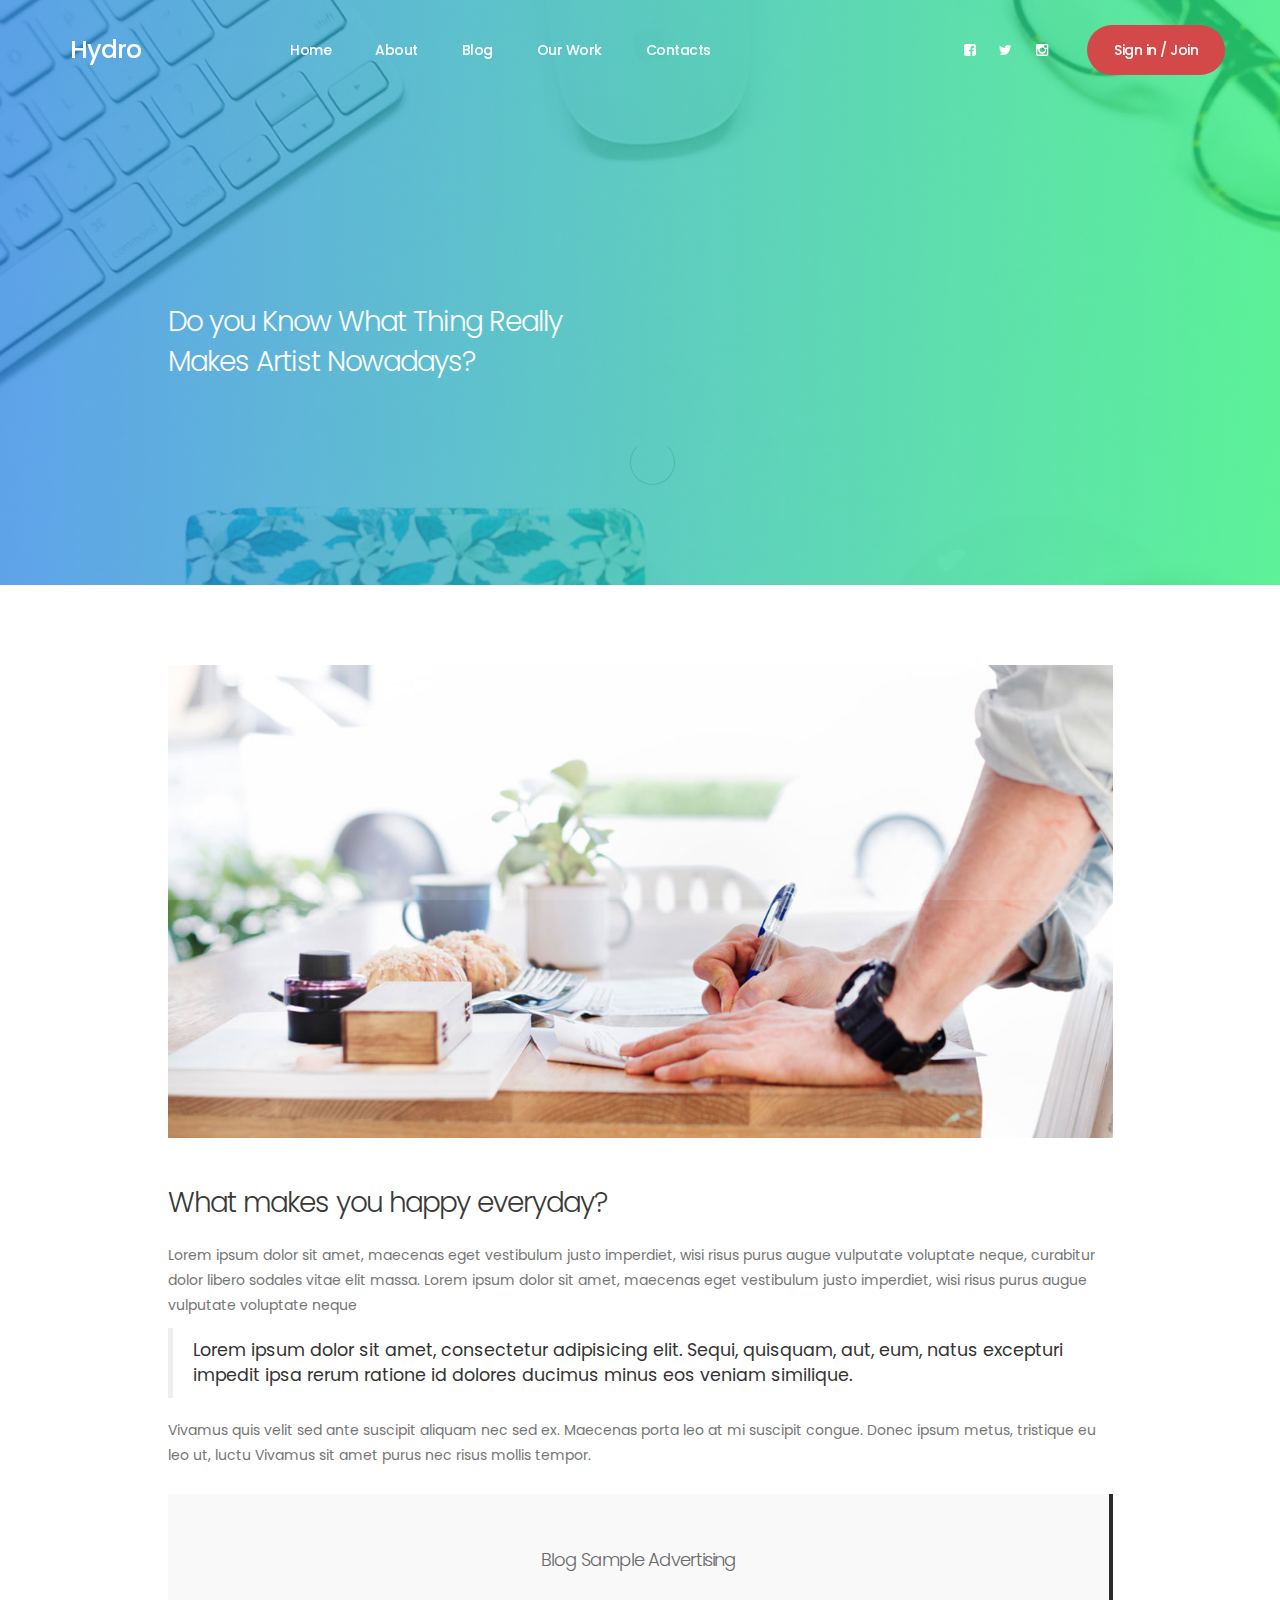
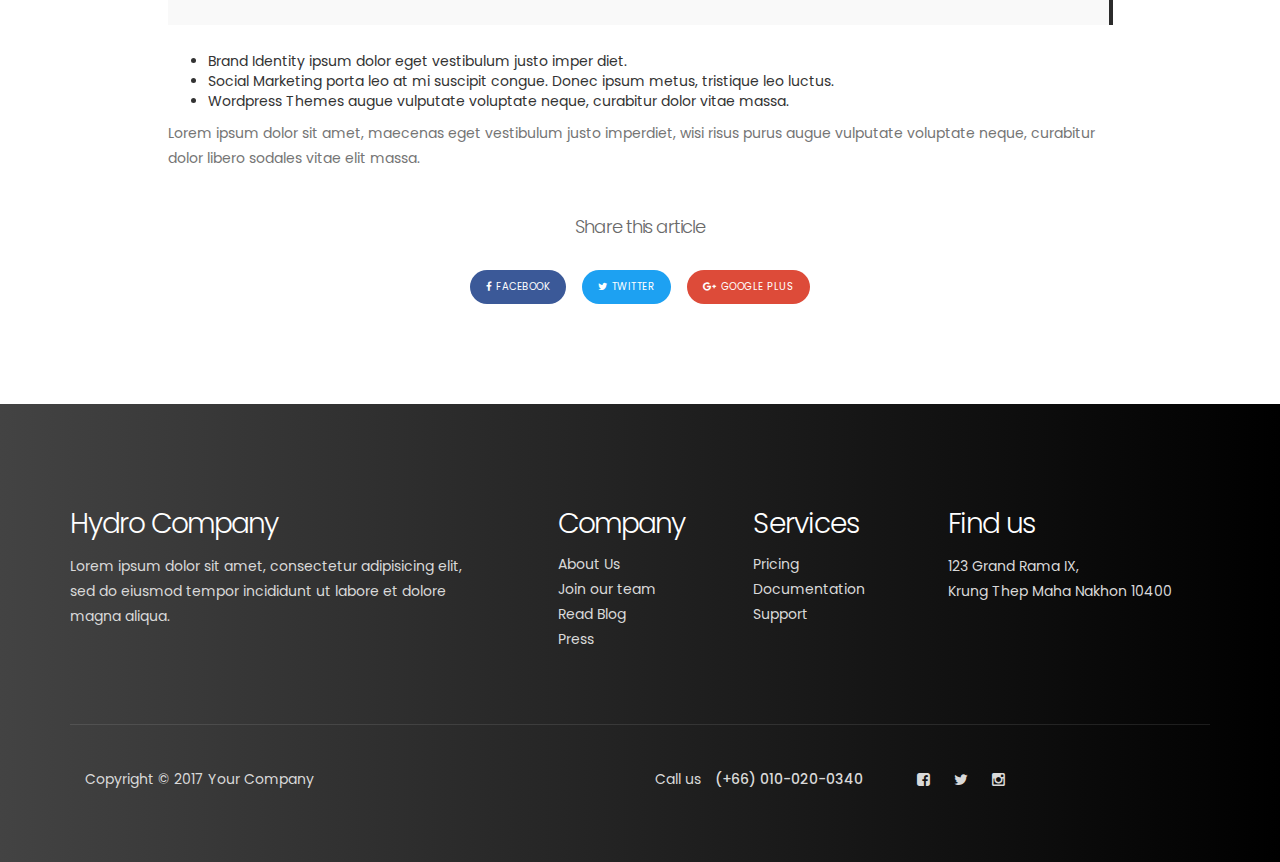
<file: blog-detail.html>
<!DOCTYPE html>
<html lang="en">
<head>

     <title>Hydro - Blog Page</title>
<!-- 
Hydro Template 
http://www.templatemo.com/tm-509-hydro
-->
     <meta charset="UTF-8">
     <meta http-equiv="X-UA-Compatible" content="IE=Edge">
     <meta name="description" content="">
     <meta name="keywords" content="">
     <meta name="author" content="">
     <meta name="viewport" content="width=device-width, initial-scale=1, maximum-scale=1">

     <link rel="stylesheet" href="css/bootstrap.min.css">
     <link rel="stylesheet" href="css/magnific-popup.css">
     <link rel="stylesheet" href="css/font-awesome.min.css">

     <!-- MAIN CSS -->
     <link rel="stylesheet" href="css/templatemo-style.css">
</head>
<body>

     <!-- PRE LOADER -->
     <section class="preloader">
          <div class="spinner">
               <span class="spinner-rotate"></span>
          </div>
     </section>


     <!-- MENU -->
     <section class="navbar custom-navbar navbar-fixed-top" role="navigation">
          <div class="container">

               <div class="navbar-header">
                    <button class="navbar-toggle" data-toggle="collapse" data-target=".navbar-collapse">
                         <span class="icon icon-bar"></span>
                         <span class="icon icon-bar"></span>
                         <span class="icon icon-bar"></span>
                    </button>

                    <!-- lOGO TEXT HERE -->
                    <a href="index.html" class="navbar-brand">Hydro</a>
               </div>

               <!-- MENU LINKS -->
               <div class="collapse navbar-collapse">
                    <ul class="nav navbar-nav navbar-nav-first">
                         <li><a href="index.html#home" class="smoothScroll">Home</a></li>
                         <li><a href="index.html#about" class="smoothScroll">About</a></li>
                         <li><a href="index.html#blog" class="smoothScroll">Blog</a></li>
                         <li><a href="index.html#work" class="smoothScroll">Our Work</a></li>
                         <li><a href="index.html#contact" class="smoothScroll">Contacts</a></li>
                    </ul>

                    <ul class="nav navbar-nav navbar-right">
                         <li><a href="#"><i class="fa fa-facebook-square"></i></a></li>
                         <li><a href="#"><i class="fa fa-twitter"></i></a></li>
                         <li><a href="#"><i class="fa fa-instagram"></i></a></li>
                         <li class="section-btn"><a href="#" data-toggle="modal" data-target="#modal-form">Sign in / Join</a></li>
                    </ul>
               </div>

          </div>
     </section>


     <!-- BLOG HEADER -->
     <section id="blog-header" data-stellar-background-ratio="0.5">
          <div class="overlay"></div>
          <div class="container">
               <div class="row">

                    <div class="col-md-offset-1 col-md-5 col-sm-12">
                         <h2>Do you Know What Thing Really Makes Artist Nowadays?</h2>
                    </div>
                    
               </div>
          </div>
     </section>


     <!-- BLOG DETAIL -->
     <section id="blog-detail" data-stellar-background-ratio="0.5">
          <div class="container">
               <div class="row">

                    <div class="col-md-offset-1 col-md-10 col-sm-12">
                         <!-- BLOG THUMB -->
                         <div class="blog-detail-thumb">
                              <div class="blog-image">
                                   <img src="images/blog-detail-image.jpg" class="img-responsive" alt="Blog Image">
                              </div>
                              <h2>What makes you happy everyday?</h2>
                              <p>Lorem ipsum dolor sit amet, maecenas eget vestibulum justo imperdiet, wisi risus purus augue vulputate voluptate neque, curabitur dolor libero sodales vitae elit massa. Lorem ipsum dolor sit amet, maecenas eget vestibulum justo imperdiet, wisi risus purus augue vulputate voluptate neque</p>

                              <blockquote>Lorem ipsum dolor sit amet, consectetur adipisicing elit. Sequi, quisquam, aut, eum, natus excepturi impedit ipsa rerum ratione id dolores ducimus minus eos veniam similique.</blockquote>

                              <p>Vivamus quis velit sed ante suscipit aliquam nec sed ex. Maecenas porta leo at mi suscipit congue. Donec ipsum metus, tristique eu leo ut, luctu Vivamus sit amet purus nec risus mollis tempor.</p>

                              <div class="blog-ads">
                                   <h4>Blog Sample Advertising</h4>
                              </div>
                              
                              <ul>
                                   <li>Brand Identity ipsum dolor eget vestibulum justo imper diet.</li>
                                   <li>Social Marketing porta leo at mi suscipit congue. Donec ipsum metus, tristique leo luctus.</li>
                                   <li>Wordpress Themes augue vulputate voluptate neque, curabitur dolor vitae massa.</li>
                              </ul>
                              <p>Lorem ipsum dolor sit amet, maecenas eget vestibulum justo imperdiet, wisi risus purus augue vulputate voluptate neque, curabitur dolor libero sodales vitae elit massa.</p>
                              <div class="blog-social-share">
                                   <h4>Share this article</h4>
                                   <a href="https://www.facebook.com/templatemo" class="btn btn-primary"><i class="fa fa-facebook"></i>facebook</a>
                                   <a href="#" class="btn btn-success"><i class="fa fa-twitter"></i>twitter</a>
                                   <a href="#" class="btn btn-danger"><i class="fa fa-google-plus"></i>google plus</a>
                              </div>
                         </div>
                    </div>
                    
               </div>
          </div>
     </section>


     <!-- FOOTER -->
     <footer data-stellar-background-ratio="0.5">
          <div class="container">
               <div class="row">

                    <div class="col-md-5 col-sm-12">
                         <div class="footer-thumb footer-info"> 
                              <h2>Hydro Company</h2>
                              <p>Lorem ipsum dolor sit amet, consectetur adipisicing elit, sed do eiusmod tempor incididunt ut labore et dolore magna aliqua.</p>
                         </div>
                    </div>

                    <div class="col-md-2 col-sm-4"> 
                         <div class="footer-thumb"> 
                              <h2>Company</h2>
                              <ul class="footer-link">
                                   <li><a href="#">About Us</a></li>
                                   <li><a href="#">Join our team</a></li>
                                   <li><a href="#">Read Blog</a></li>
                                   <li><a href="#">Press</a></li>
                              </ul>
                         </div>
                    </div>

                    <div class="col-md-2 col-sm-4"> 
                         <div class="footer-thumb"> 
                              <h2>Services</h2>
                              <ul class="footer-link">
                                   <li><a href="#">Pricing</a></li>
                                   <li><a href="#">Documentation</a></li>
                                   <li><a href="#">Support</a></li>
                              </ul>
                         </div>
                    </div>

                    <div class="col-md-3 col-sm-4"> 
                         <div class="footer-thumb"> 
                              <h2>Find us</h2>
                              <p>123 Grand Rama IX, <br> Krung Thep Maha Nakhon 10400</p>
                         </div>
                    </div>

                    <div class="col-md-12 col-sm-12">
                         <div class="footer-bottom">
                              <div class="col-md-6 col-sm-5">
                                   <div class="copyright-text"> 
                                        <p>Copyright &copy; 2017 Your Company</p>
                                   </div>
                              </div>
                              <div class="col-md-6 col-sm-7">
                                   <div class="phone-contact"> 
                                        <p>Call us <span>(+66) 010-020-0340</span></p>
                                   </div>
                                   <ul class="social-icon">
                                        <li><a href="#" class="fa fa-facebook-square" attr="facebook icon"></a></li>
                                        <li><a href="#" class="fa fa-twitter"></a></li>
                                        <li><a href="#" class="fa fa-instagram"></a></li>
                                   </ul>
                              </div>
                         </div>
                    </div>
                    
               </div>
          </div>
     </footer>

     <!-- MODAL -->
     <section class="modal fade" id="modal-form" tabindex="-1" role="dialog" aria-labelledby="myModalLabel" aria-hidden="true">
          <div class="modal-dialog modal-lg">
               <div class="modal-content modal-popup">

                    <div class="modal-header">
                         <button type="button" class="close" data-dismiss="modal" aria-label="Close">
                              <span aria-hidden="true">&times;</span>
                         </button>
                    </div>

                    <div class="modal-body">
                         <div class="container-fluid">
                              <div class="row">

                                   <div class="col-md-12 col-sm-12">
                                        <div class="modal-title">
                                             <h2>Hydro Co</h2>
                                        </div>

                                        <!-- NAV TABS -->
                                        <ul class="nav nav-tabs" role="tablist">
                                             <li class="active"><a href="#sign_up" aria-controls="sign_up" role="tab" data-toggle="tab">Create an account</a></li>
                                             <li><a href="#sign_in" aria-controls="sign_in" role="tab" data-toggle="tab">Sign In</a></li>
                                        </ul>

                                        <!-- TAB PANES -->
                                        <div class="tab-content">
                                             <div role="tabpanel" class="tab-pane fade in active" id="sign_up">
                                                  <form action="#" method="post">
                                                       <input type="text" class="form-control" name="name" placeholder="Name" required>
                                                       <input type="telephone" class="form-control" name="telephone" placeholder="Telephone" required>
                                                       <input type="email" class="form-control" name="email" placeholder="Email" required>
                                                       <input type="password" class="form-control" name="password" placeholder="Password" required>
                                                       <input type="submit" class="form-control" name="submit" value="Submit Button">
                                                  </form>
                                             </div>

                                             <div role="tabpanel" class="tab-pane fade in" id="sign_in">
                                                  <form action="#" method="post">
                                                       <input type="email" class="form-control" name="email" placeholder="Email" required>
                                                       <input type="password" class="form-control" name="password" placeholder="Password" required>
                                                       <input type="submit" class="form-control" name="submit" value="Submit Button">
                                                       <a href="https://www.facebook.com/templatemo">Forgot your password?</a>
                                                  </form>
                                             </div>
                                        </div>
                                   </div>

                              </div>
                         </div>
                    </div>

               </div>
          </div>
     </section>

     <!-- SCRIPTS -->
     <script src="js/jquery.js"></script>
     <script src="js/bootstrap.min.js"></script>
     <script src="js/jquery.stellar.min.js"></script>
     <script src="js/jquery.magnific-popup.min.js"></script>
     <script src="js/smoothscroll.js"></script>
     <script src="js/custom.js"></script>

</body>
</html>
</file>
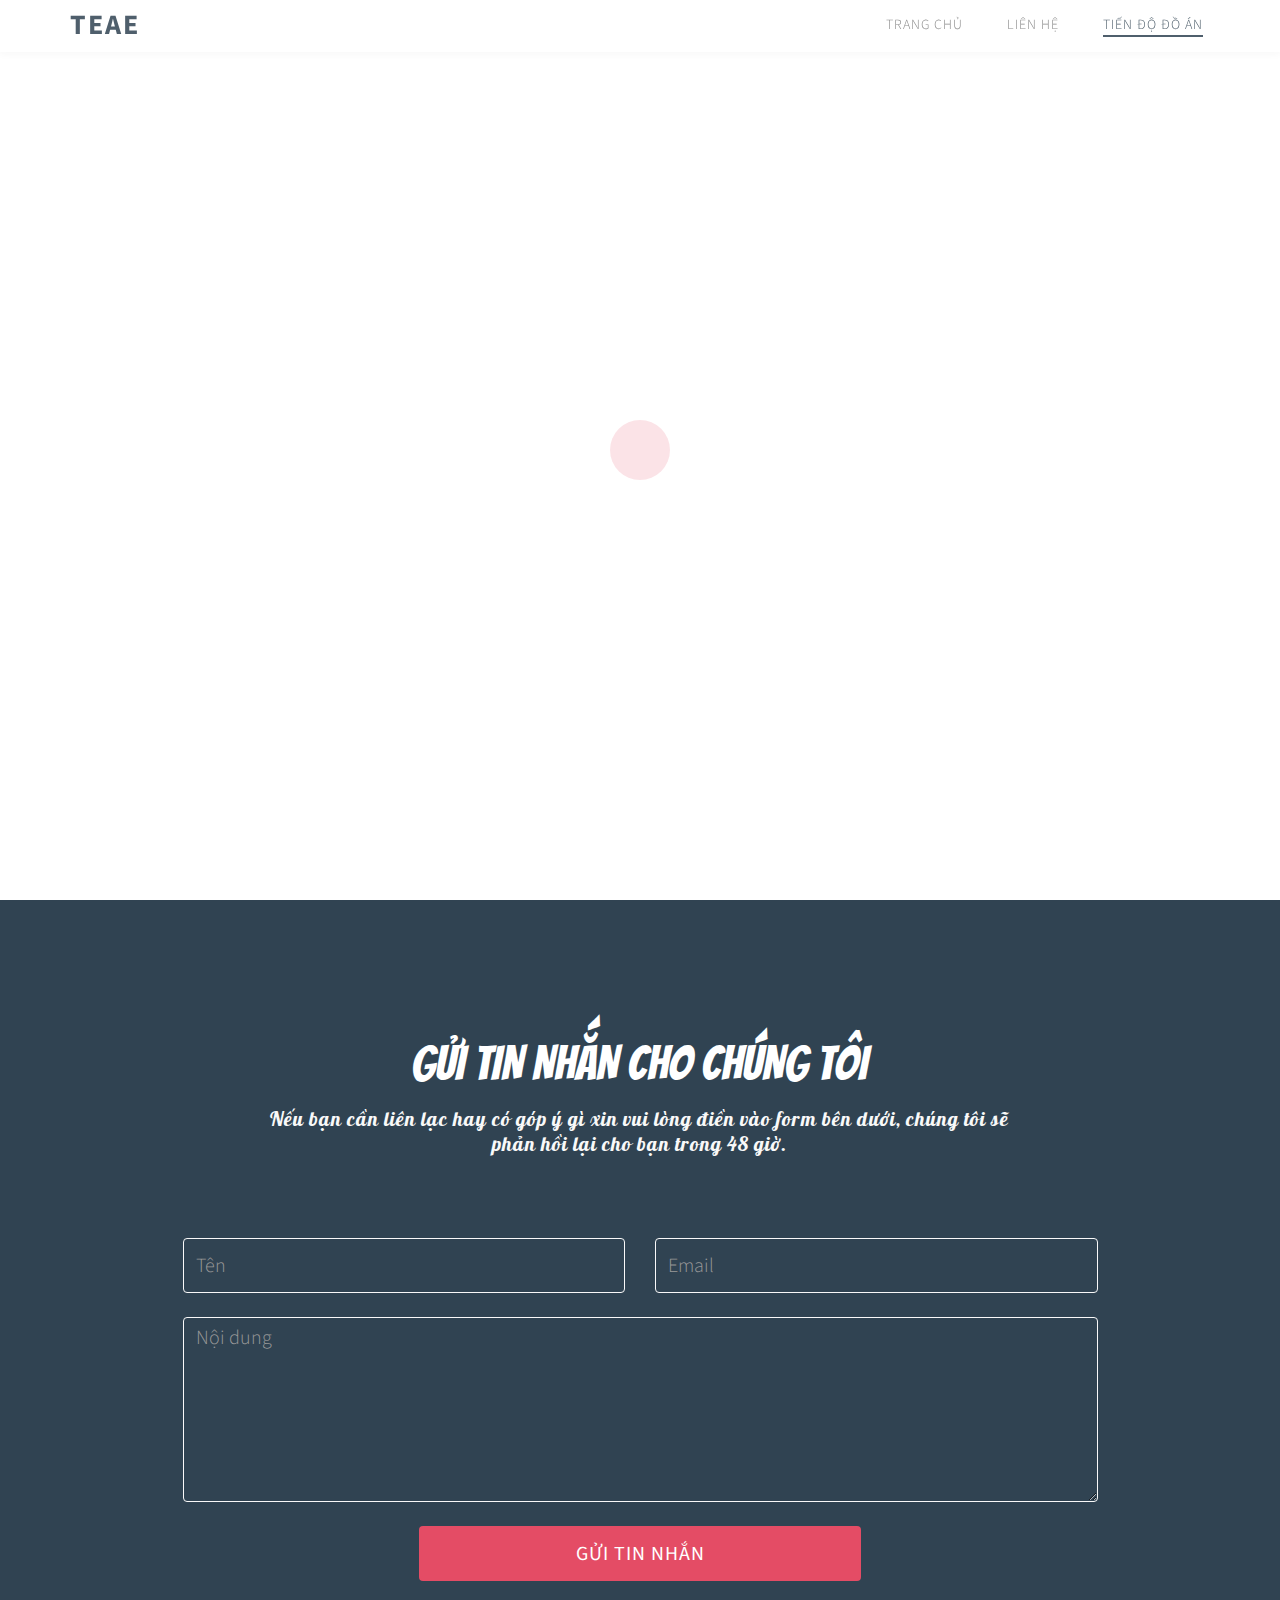
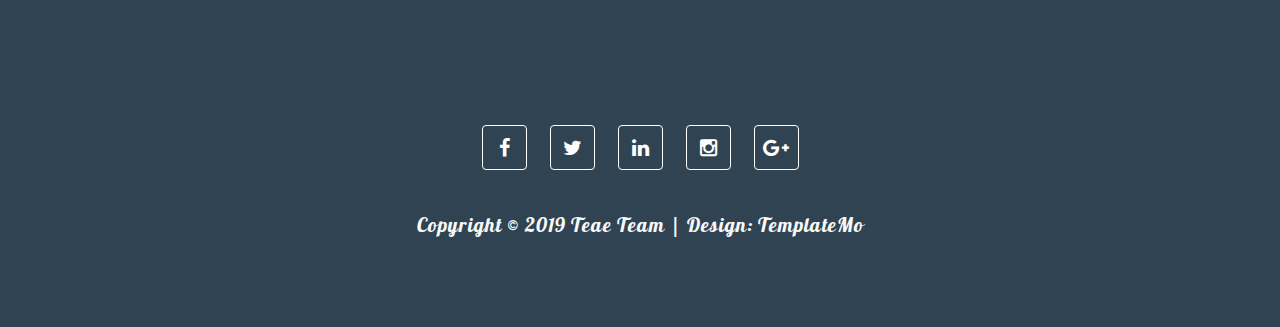
<file: progress.html>
<!DOCTYPE html>
<html lang="en">
<head>

	<meta charset="utf-8">
	<meta http-equiv="X-UA-Compatible" content="IE=Edge">
	<meta name="viewport" content="width=device-width, initial-scale=1">
	<meta name="keywords" content="">
	<meta name="description" content="">

	<title>TIẾN ĐỘ ĐỒ ÁN TEAE TEAM - 19CLC6 - HCMUS</title>
<!--
Snapshot Template
http://www.templatemo.com/tm-493-snapshot

Zoom Slider
https://vegas.jaysalvat.com/

Caption Hover Effects
http://tympanus.net/codrops/2013/06/18/caption-hover-effects/
-->
	<link rel="stylesheet" href="css/bootstrap.min.css">
	<link rel="stylesheet" href="css/animate.min.css">
	<link rel="stylesheet" href="css/font-awesome.min.css">
  	<link rel="stylesheet" href="css/component.css">
	
    <link rel="stylesheet" href="css/owl.theme.css">
	<link rel="stylesheet" href="css/owl.carousel.css">
	<link rel="stylesheet" href="css/vegas.min.css">
	<link rel="stylesheet" href="css/style.css">

	<!-- Google web font  -->
	<link href='https://fonts.googleapis.com/css?family=Source+Sans+Pro:400,700,300' rel='stylesheet' type='text/css'>
	
</head>
<body id="top" data-spy="scroll" data-offset="50" data-target=".navbar-collapse">


<!-- Preloader section -->

<div class="preloader">
     <div class="sk-spinner sk-spinner-pulse"></div>
</div>


<!-- Navigation section  -->

  <div class="navbar navbar-default navbar-fixed-top" role="navigation">
    <div class="container">

      <div class="navbar-header">
        <button class="navbar-toggle" data-toggle="collapse" data-target=".navbar-collapse">
          <span class="icon icon-bar"></span>
          <span class="icon icon-bar"></span>
          <span class="icon icon-bar"></span>
        </button>
        <a href="/index.html" class="navbar-brand smoothScroll">TEAE</a>
      </div>
        <div class="collapse navbar-collapse">
          <ul class="nav navbar-nav navbar-right">
            <li><a href="/index.html" target="_blank"><span>Trang chủ</span></a></li>
            <!-- <li><a href="#about" class="smoothScroll"><span>Về team</span></a></li>
            <li><a href="#gallery" class="smoothScroll"><span>Album ảnh</span></a></li> -->
            <li><a href="#contact" class="smoothScroll"><span>Liên hệ</span></a></li>
            <li><a href="#home" class="smoothScroll"><span>Tiến độ đồ án</span></a></li>            
          </ul>
       </div>

    </div>
  </div>


<!-- Home section -->

<section id="home">
  <!-- <div class="overlay"></div> -->
  <div class="container">
    <!-- <div class="row"> -->
      <!-- <div style="margin-top: 30px"></div> -->
      <br><br>
      <div style="margin-top: 30px" class="col-md-offset-1 wow fadeInUp" data-wow-delay="0.3s">
        <iframe width="100%" height="2300px" frameborder="0" scrolling="yes" src="https://writer.zoho.com/writer/published/6ji291ff10894223e4f13883c1b134b871ad2?mode=embed"></iframe>
      </div>

    <!-- </div> -->
  </div>
</section>


<!-- Contact section -->

<section id="contact">
  <div class="container">
    <div class="row">

       <div class="col-md-offset-1 col-md-10 col-sm-12">

        <div class="col-lg-offset-1 col-lg-10 section-title wow fadeInUp" data-wow-delay="0.4s">
          <h1>Gửi tin nhắn cho chúng tôi</h1>
          <p>Nếu bạn cần liên lạc hay có góp ý gì xin vui lòng điền vào form bên dưới, chúng tôi sẽ phản hồi lại cho bạn trong 48 giờ. </p>
        </div>

        <form action="#" method="post" class="wow fadeInUp" data-wow-delay="0.8s">
          <div class="col-md-6 col-sm-6">
            <input name="name" type="text" class="form-control" id="name" placeholder="Tên">
          </div>
          <div class="col-md-6 col-sm-6">
            <input name="email" type="email" class="form-control" id="email" placeholder="Email">
          </div>
          <div class="col-md-12 col-sm-12">
            <textarea name="message" rows="6" class="form-control" id="message" placeholder="Nội dung"></textarea>
          </div>
          <div class="col-md-offset-3 col-md-6 col-sm-offset-3 col-sm-6">
            <input type="submit" class="form-control" value="GỬI TIN NHẮN">
          </div>
        </form>

      </div>

    </div>
  </div>
</section>


<!-- Footer section -->

<footer>
	<div class="container">
    
		<div class="row">

			<div class="col-md-12 col-sm-12">
            
                <ul class="social-icon"> 
                    <li><a href="#" class="fa fa-facebook wow fadeInUp" data-wow-delay="0.2s"></a></li>
                    <li><a href="#" class="fa fa-twitter wow fadeInUp" data-wow-delay="0.4s"></a></li>
                    <li><a href="#" class="fa fa-linkedin wow fadeInUp" data-wow-delay="0.6s"></a></li>
                    <li><a href="#" class="fa fa-instagram wow fadeInUp" data-wow-delay="0.8s"></a></li>
                    <li><a href="#" class="fa fa-google-plus wow fadeInUp" data-wow-delay="1.0s"></a></li>
                </ul>

				<p class="wow fadeInUp"  data-wow-delay="1s" >Copyright &copy; 2019 Teae Team | 
                Design: TemplateMo</p>
                
			</div>
			
		</div>
        
	</div>
</footer>

<!-- Back top -->
<a href="#" class="go-top"><i class="fa fa-angle-up"></i></a>

<!-- Javascript  -->
<script src="js/jquery.js"></script>
<script src="js/bootstrap.min.js"></script>
<script src="js/vegas.min.js"></script>
<script src="js/modernizr.custom.js"></script>
<script src="js/toucheffects.js"></script>
<script src="js/owl.carousel.min.js"></script>
<script src="js/smoothscroll.js"></script>
<script src="js/wow.min.js"></script>
<script src="js/custom.js"></script>

</body>
</html>
</file>
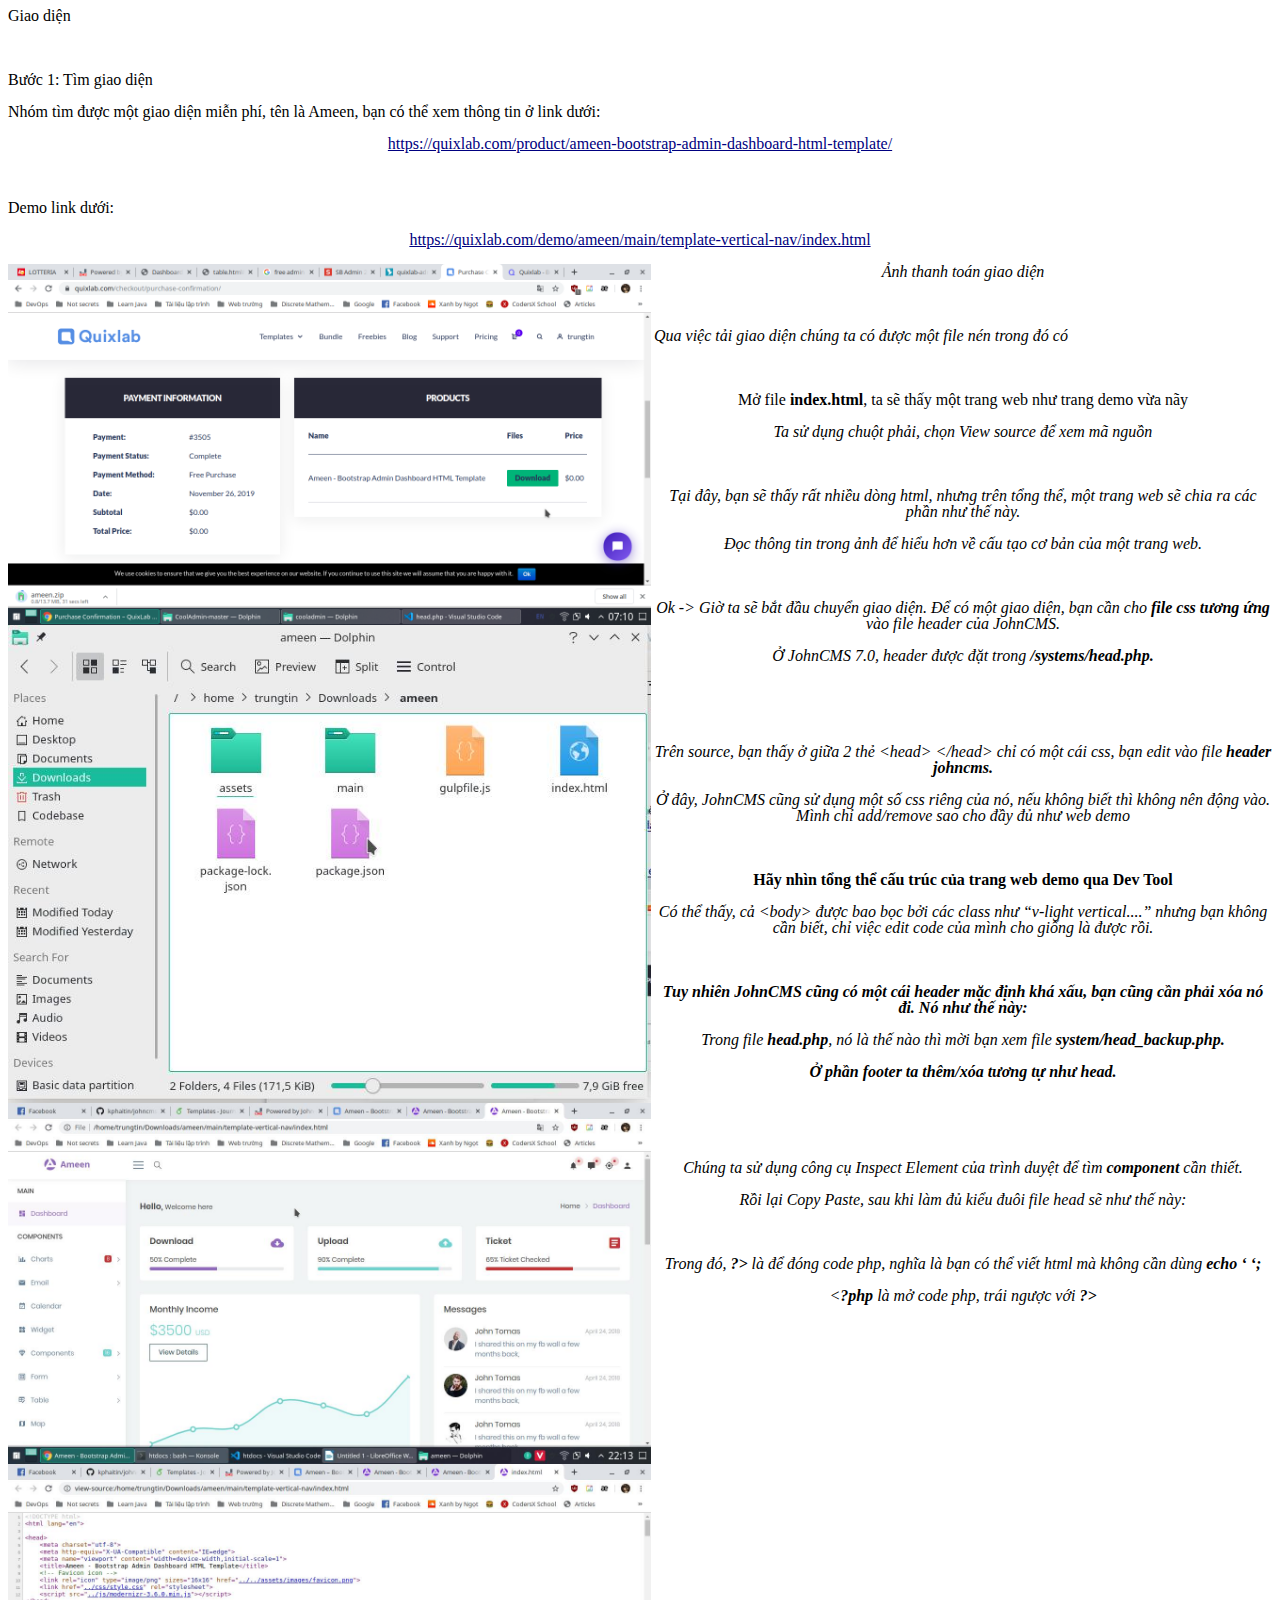
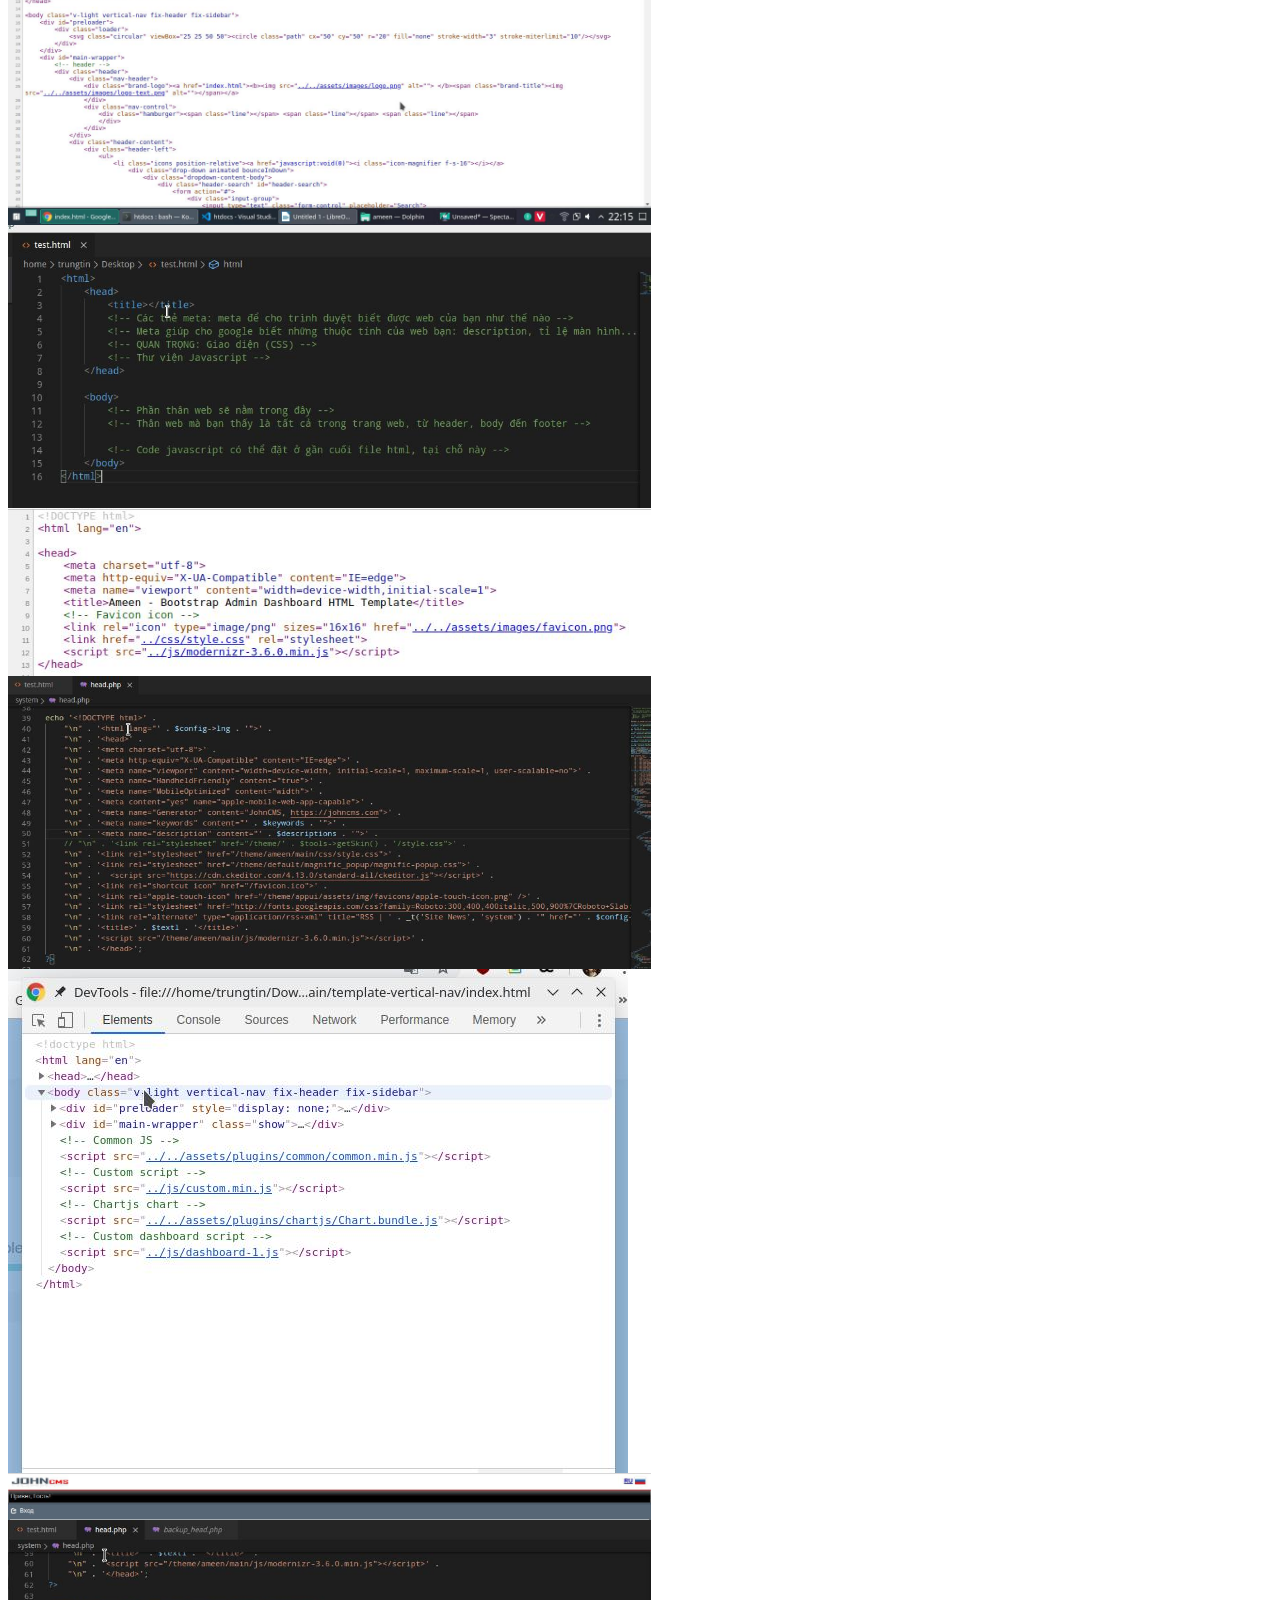
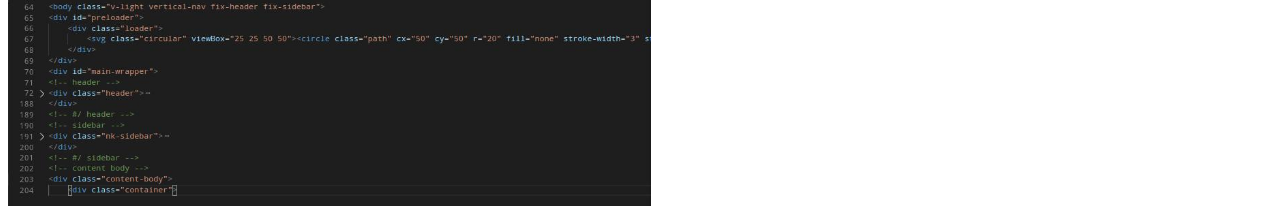
<file: tutorial/1.html>
<!DOCTYPE HTML PUBLIC "-//W3C//DTD HTML 4.0 Transitional//EN">
<html>
<head>
	<meta http-equiv="content-type" content="text/html; charset=utf-8"/>
	<title></title>
	<meta name="generator" content="LibreOffice 6.3.3.2 (Linux)"/>
	<meta name="created" content="2019-11-26T22:07:36.826939863"/>
	<meta name="changed" content="2019-11-26T22:33:45.380861642"/>
	<style type="text/css">
		@page { size: 8.27in 11.69in; margin: 0.79in }
		p { margin-bottom: 0.1in; line-height: 115%; background: transparent }
		a:link { color: #000080; so-language: zxx; text-decoration: underline }
	</style>
</head>
<body lang="vi-VN" link="#000080" vlink="#800000" dir="ltr"><p style="margin-bottom: 0in; line-height: 100%">
Giao diện</p>
<p style="margin-bottom: 0in; line-height: 100%"><br/>

</p>
<p style="margin-bottom: 0in; line-height: 100%">Bước 1: Tìm giao
diện</p>
<p style="margin-bottom: 0in; line-height: 100%">Nhóm tìm được
một giao diện miễn phí, tên là Ameen, bạn có thể xem
thông tin ở link dưới:</p>
<p align="center" style="margin-bottom: 0in; line-height: 100%"><a href="https://quixlab.com/product/ameen-bootstrap-admin-dashboard-html-template/">https://quixlab.com/product/ameen-bootstrap-admin-dashboard-html-template/</a></p>
<p style="margin-bottom: 0in; line-height: 100%"><br/>

</p>
<p style="margin-bottom: 0in; line-height: 100%">Demo link dưới:</p>
<p align="center" style="margin-bottom: 0in; line-height: 100%"><a href="https://quixlab.com/demo/ameen/main/template-vertical-nav/index.html">https://quixlab.com/demo/ameen/main/template-vertical-nav/index.html</a></p>
<p align="center" style="margin-bottom: 0in; line-height: 100%"><img src="1_html_931a29b3537e8385.png" name="Image1" align="left" width="643" height="361" border="0"/>
<i>Ảnh
thanh toán giao diện</i></p>
<p align="center" style="margin-bottom: 0in; line-height: 100%"><br/>

</p>
<p align="left" style="margin-bottom: 0in; line-height: 100%"><i>Qua
việc tải giao diện chúng ta có được một file nén trong
đó có</i></p>
<p align="left" style="margin-bottom: 0in; line-height: 100%"><img src="1_html_3cfba02731427bfa.jpg" name="Image2" align="left" width="643" height="478" border="0"/>
<br/>

</p>
<p align="center" style="margin-bottom: 0in; font-style: normal; line-height: 100%">
Mở file <b>index.html</b>, ta sẽ thấy một trang web như
trang demo vừa nãy</p>
<p align="center" style="margin-bottom: 0in; line-height: 100%"><img src="1_html_e0c66b353c9c9ff9.jpg" name="Image3" align="left" width="643" height="361" border="0"/>
<i>Ta
sử dụng chuột phải, chọn View source để xem mã nguồn</i></p>
<p align="center" style="margin-bottom: 0in; line-height: 100%"><img src="1_html_3c9a2e0b34c9274e.jpg" name="Image4" align="left" width="643" height="361" border="0"/>
<br/>

</p>
<p align="center" style="margin-bottom: 0in; line-height: 100%"><i>Tại
đây, bạn sẽ thấy rất nhiều dòng html, nhưng trên tổng
thể, một trang web sẽ chia ra các phần như thế này.</i></p>
<p align="center" style="margin-bottom: 0in; line-height: 100%"><img src="1_html_a6290f894a1526ab.jpg" name="Image5" align="left" width="643" height="283" border="0"/>
<i>Đọc
thông tin trong ảnh để hiểu hơn về cấu tạo cơ bản
của một trang web.</i></p>
<p align="center" style="margin-bottom: 0in; line-height: 100%"><br/>

</p>
<p align="center" style="margin-bottom: 0in; line-height: 100%"><i>Ok
-&gt; Giờ ta sẽ bắt đầu chuyển giao diện. Để có một
giao diện, bạn cần cho <b>file css tương ứng </b> vào file
header của JohnCMS.</i></p>
<p align="center" style="margin-bottom: 0in; line-height: 100%"><i>Ở
JohnCMS 7.0, header được đặt trong <b>/systems/head.php.</b></i></p>
<p align="center" style="margin-bottom: 0in; line-height: 100%"><br/>

</p>
<p align="center" style="margin-bottom: 0in; line-height: 100%"><img src="1_html_80769598a5ba7f7e.jpg" name="Image6" align="left" width="643" height="168" border="0"/>
<br/>

</p>
<p align="center" style="margin-bottom: 0in; line-height: 100%"><i>Trên
source, bạn thấy ở giữa 2 thẻ &lt;head&gt; &lt;/head&gt;
chỉ có một cái css, bạn edit vào file <b>header johncms.</b></i></p>
<p align="center" style="margin-bottom: 0in; font-weight: normal; line-height: 100%">
<img src="1_html_929b1ab9c16b50d2.jpg" name="Image7" align="left" width="643" height="293" border="0"/>
<i>Ở
đây, JohnCMS cũng sử dụng một số css riêng của nó, nếu
không biết thì không nên động vào. Mình chỉ add/remove
sao cho đầy đủ như web demo</i></p>
<p align="center" style="margin-bottom: 0in; font-style: normal; line-height: 100%">
<br/>

</p>
<p align="center" style="margin-bottom: 0in; font-style: normal; line-height: 100%">
<b>Hãy nhìn tổng thể cấu trúc của trang web demo qua Dev
Tool</b></p>
<p align="center" style="margin-bottom: 0in; font-weight: normal; line-height: 100%">
<img src="1_html_8ceee13a04b2d8be.jpg" name="Image8" align="left" width="620" height="504" border="0"/>
<i>Có
thể thấy, cả &lt;body&gt; được bao bọc bởi các class
như “v-light vertical....” nhưng bạn không cần biết, chỉ
việc edit code của mình cho giống là được rồi.</i></p>
<p align="center" style="margin-bottom: 0in; line-height: 100%"><br/>

</p>
<p align="center" style="margin-bottom: 0in; line-height: 100%"><i><b>Tuy
nhiên JohnCMS cũng có một cái header mặc định khá xấu,
bạn cũng cần phải xóa nó đi. Nó như thế này:</b></i></p>
<p align="center" style="margin-bottom: 0in; font-weight: normal; line-height: 100%">
<img src="1_html_56ec313615c447ac.jpg" name="Image9" align="left" width="643" height="47" border="0"/>
<i>Trong
file <b>head.php</b>, nó là thế nào thì mời bạn xem file
<b>system/head_backup.php.</b></i></p>
<p align="center" style="margin-bottom: 0in; line-height: 100%"><i><b>Ở
phần footer ta thêm/xóa tương tự như head.</b></i></p>
<p align="center" style="margin-bottom: 0in; line-height: 100%"><br/>

</p>
<p align="center" style="margin-bottom: 0in; line-height: 100%"><br/>

</p>
<p align="center" style="margin-bottom: 0in; line-height: 100%"><i>Chúng
ta sử dụng công cụ Inspect Element của trình duyệt để
tìm <b>component</b> cần thiết.</i></p>
<p align="center" style="margin-bottom: 0in; line-height: 100%"><i>Rồi
lại Copy Paste, sau khi làm đủ kiểu đuôi file head sẽ như
thế này:</i></p>
<p align="center" style="margin-bottom: 0in; line-height: 100%"><img src="1_html_a34fadd90c4c3a7d.jpg" name="Image10" align="left" width="643" height="286" border="0"/>
<br/>

</p>
<p align="center" style="margin-bottom: 0in; line-height: 100%"><i>Trong
đó, <b>?&gt;</b> là để đóng code php, nghĩa là bạn có
thể viết html mà không cần dùng <b>echo ‘ ‘;</b></i></p>
<p align="center" style="margin-bottom: 0in; line-height: 100%"><i>&lt;<b>?php</b>
là mở code php, trái ngược với <b>?&gt;</b></i></p>
</body>
</html>
</file>
<file: css/component.css>
.grid {
	margin: 0 auto;
	list-style: none;
	text-align: center;
}

.grid li {
	display: inline-block;
	margin: 0;
	padding: 20px;
	text-align: left;
	position: relative;
}

.grid figure {
	margin: 0;
	position: relative;
}

.grid figure img {
	width: 100%;
	max-width: 100%;
	display: block;
	position: relative;
}

.grid figcaption {
	position: absolute;
	top: 0;
	left: 0;
	padding: 42px 22px;
	background: #304352;
	color: #ed4e6e;
}

.grid figcaption h1 {
	font-size: 1.6rem;
	line-height: 2.2rem;
	margin: 0;
	padding-bottom: 12px;
	color: #fff;
}

.grid figcaption small {
	font-size: 16px;
	letter-spacing: 1px;
}

.grid figcaption a {
	text-align: center;
	padding: 5px 10px;
	border-radius: 2px;
	display: inline-block;
	background: #e44c65;
	color: #fff;
}

/* Caption Style 4 */
.cs-style-4 li {
	-webkit-perspective: 1700px;
	-moz-perspective: 1700px;
	perspective: 1700px;
	-webkit-perspective-origin: 0 50%;
	-moz-perspective-origin: 0 50%;
	perspective-origin: 0 50%;
}

.cs-style-4 figure {
	-webkit-transform-style: preserve-3d;
	-moz-transform-style: preserve-3d;
	transform-style: preserve-3d;
}

.cs-style-4 figure > div {
	overflow: hidden;
}

.cs-style-4 figure img {
	-webkit-transition: -webkit-transform 0.4s;
	-moz-transition: -moz-transform 0.4s;
	transition: transform 0.4s;
}

.no-touch .cs-style-4 figure:hover img,
.cs-style-4 figure.cs-hover img {
	-webkit-transform: translateX(25%);
	-moz-transform: translateX(25%);
	-ms-transform: translateX(25%);
	transform: translateX(25%);
}

.cs-style-4 figcaption {
	height: 100%;
	width: 50%;
	opacity: 0;
	-webkit-backface-visibility: hidden;
	-moz-backface-visibility: hidden;
	backface-visibility: hidden;
	-webkit-transform-origin: 0 0;
	-moz-transform-origin: 0 0;
	transform-origin: 0 0;
	-webkit-transform: rotateY(-90deg);
	-moz-transform: rotateY(-90deg);
	transform: rotateY(-90deg);
	-webkit-transition: -webkit-transform 0.4s, opacity 0.1s 0.3s;
	-moz-transition: -moz-transform 0.4s, opacity 0.1s 0.3s;
	transition: transform 0.4s, opacity 0.1s 0.3s;
}

.no-touch .cs-style-4 figure:hover figcaption,
.cs-style-4 figure.cs-hover figcaption {
	opacity: 1;
	-webkit-transform: rotateY(0deg);
	-moz-transform: rotateY(0deg);
	transform: rotateY(0deg);
	-webkit-transition: -webkit-transform 0.4s, opacity 0.1s;
	-moz-transition: -moz-transform 0.4s, opacity 0.1s;
	transition: transform 0.4s, opacity 0.1s;
}

.cs-style-4 figcaption a {
	position: absolute;
	bottom: 20px;
	right: 20px;
}

@media (max-width: 980px) {
	.grid figcaption h1 {
		font-size: 1rem;
		line-height: 1.6rem;
	}
	.grid figcaption {
		padding: 22px 18px;
	}
}

@media screen and (max-width: 31.5em) {
	.grid {
		padding: 10px 10px 100px 10px;
	}
	.grid li {
		width: 100%;
		min-width: 300px;
	}
}
</file>
<file: css/style.css>
/*

Snapshot Template
http://www.templatemo.com/tm-493-snapshot

*/

@import url('https://fonts.googleapis.com/css?family=Lobster|Bangers&display=swap');

/* Body 
------------------------------------- */
body {
    background: #ffffff;   
    font-family: 'Source Sans Pro', sans-serif;
    font-style: normal;
    font-weight: 300;
    position: relative;
    
}

html,body {
  width: 100%;
  overflow-x: hidden;
}

html {
  font-size: 100%;
}


/*---------------------------------------
    Typorgraphy              
-----------------------------------------*/

h1,h2,h3,h4 {
  font-weight: 300;
}

h1 {
  font-size: 3rem;
  line-height: 3rem;
  /* letter-spacing: 12px; */
  text-transform: uppercase;
  padding-bottom: 8px;
}

h2 {
  color: #e44c65;
  font-size: 1.2rem;
  font-weight: bold;
  letter-spacing: 4px;
  text-transform: uppercase;
}

h3 {
  font-size: 14px;
  text-transform: uppercase;
  letter-spacing: 4px;
}

p {
  /* color: #888; */
  font-family: 'Lobster', cursive;
  font-size: 20px;
  letter-spacing: 1px;
  line-height: 25px;
}


#home p,
#contact p, footer p {
  color: #f9f9f9;
}

.btn {
  border:none;
  border-radius: 4px;
  transition: all 0.4s ease-in-out;
}

.btn:focus {
  background: #e44c65;
  border-color: transparent;
}

.btn-success {
  background: #e44c65;
  font-weight: 300;
  letter-spacing: 2px;
  padding: 14px 32px;
  margin-top: 26px;
}

.btn-success:hover {
  background: #222;
}

a {
  color: #e44c65;
  -webkit-transition: 0.5s;
  -o-transition: 0.5s;
  transition: 0.5s;
  text-decoration: none !important;
}
a:hover, a:active, a:focus {
  color: #e44c65;
  outline: none;
}

* {
  -webkit-box-sizing: border-box;
  -moz-box-sizing: border-box;
  box-sizing: border-box;
}

*:before,
*:after {
  -webkit-box-sizing: border-box;
  -moz-box-sizing: border-box;
  box-sizing: border-box;
}



/*---------------------------------------
    All Section style              
-----------------------------------------*/

.section-title {
  padding-bottom: 62px;
  font-family: 'Bangers', cursive;
  color: white!important;
}

#about .section-title {
  padding-top: 82px;
}

#about .section-title h1 {
  margin-bottom: 0px;
  padding-bottom: 0px;
}

#about,
#gallery,
#contact {
  padding-top: 120px;
  padding-bottom: 120px;
  position: relative;
}

#gallery,
#contact, footer {
  text-align: center;
}

.overlay {
  background: #304352;
  opacity: 0.6;
  position: absolute;
  width: 100%;
  height: 470vh;
  top: 0;
  left: 0;
  right: 0;
}



/*---------------------------------------
    Pre Loader Style              
-----------------------------------------*/

.preloader {
    position: fixed;
    top: 0;
    left: 0;
    width: 100%;
    height: 100%;
    z-index: 99999;
    display: flex;
    flex-flow: row nowrap;
    justify-content: center;
    align-items: center;
    background: none repeat scroll 0 0 #fff;
}

.sk-spinner-pulse {
  width: 60px;
  height: 60px;
  background-color: #e44c65;
  border-radius: 100%;
  margin: 40px auto;
  -webkit-animation: sk-pulseScaleOut 1s infinite ease-in-out;
          animation: sk-pulseScaleOut 1s infinite ease-in-out; }

@-webkit-keyframes sk-pulseScaleOut {
  0% {
    -webkit-transform: scale(0);
            transform: scale(0); }
  100% {
    -webkit-transform: scale(1);
            transform: scale(1);
    opacity: 0; } }

@keyframes sk-pulseScaleOut {
  0% {
    -webkit-transform: scale(0);
            transform: scale(0); }
  100% {
    -webkit-transform: scale(1);
            transform: scale(1);
    opacity: 0; } }



/*---------------------------------------
    Main Navigation             
-----------------------------------------*/

.navbar-default {
  background: #ffffff;
  box-shadow: 0px 2px 8px 0px rgba(50, 50, 50, 0.04);
  border: none;
  margin-bottom: 0px !important;
}

.navbar-default .navbar-brand {
  color: #304352;
  font-size: 28px;
  font-weight: bold;
  letter-spacing: 2px;
  margin: 0;
}

.navbar-default .navbar-nav li a {
    color: #777;
    font-size: 14px;
    font-weight: 300;
    letter-spacing: 1px;
    text-transform: uppercase;
    -webkit-transition: all 0.4s ease-in-out;
    transition: all 0.4s ease-in-out;
    padding-right: 22px;
    padding-left: 22px;
}

.navbar-default .navbar-nav li a span {
  position: relative;
  display: block;
  padding-bottom: 2px;
}

.navbar-default .navbar-nav li a span:before {
  content: "";
  position: absolute;
  width: 100%;
  height: 2px;
  bottom: 0;
  left: 0;
  background-color: rgba(255, 255, 255, 0.5);
  visibility: hidden;
  -webkit-transform: scaleX(0);
  -moz-transform: scaleX(0);
  -ms-transform: scaleX(0);
  -o-transform: scaleX(0);
  transform: scaleX(0);
  -webkit-transition: all 0.3s ease-in-out 0s;
  -moz-transition: all 0.3s ease-in-out 0s;
  -ms-transition: all 0.3s ease-in-out 0s;
  -o-transition: all 0.3s ease-in-out 0s;
  transition: all 0.3s ease-in-out 0s;
}

.navbar-default .navbar-nav li a:hover span:before {
  visibility: visible;
  -webkit-transform: scaleX(1);
  -moz-transform: scaleX(1);
  -ms-transform: scaleX(1);
  -o-transform: scaleX(1);
  transform: scaleX(1);
}

.navbar-default .navbar-nav li.active a span:before {
  visibility: visible;
  -webkit-transform: scaleX(1);
  transform: scaleX(1);
  background-color: #304352;
}

.navbar-default .navbar-nav > li a:hover {
    color: #304352 !important;
}

.navbar-default .navbar-nav > li > a:hover,
.navbar-default .navbar-nav > li > a:focus {
    color: #777;
    background-color: transparent;
}

.navbar-default .navbar-nav > .active > a,
.navbar-default .navbar-nav > .active > a:hover,
.navbar-default .navbar-nav > .active > a:focus {
    color: #304352;
    background-color: transparent;
}

.navbar-default .navbar-toggle {
     border: none;
     padding-top: 10px;
  }

.navbar-default .navbar-toggle .icon-bar {
    border-color: transparent;
  }

.navbar-default .navbar-toggle:hover,
.navbar-default .navbar-toggle:focus { 
  background-color: transparent;
}

@media screen and (max-width: 768px) {
  
  .navbar-default .navbar-nav li a span:before {
    background: transparent !important;
  }
  .navbar-default .navbar-nav li.active a {
    background: transparent;
    background: none;
    color: #304352 !important;
  }
  .navbar-default .navbar-nav li.active a span:before {
    visibility: visible;
    -webkit-transform: scaleX(1);
    transform: scaleX(1);
  }
}



/*---------------------------------------
    Home Section              
-----------------------------------------*/

#home {
  display: -webkit-box;
  display: -webkit-flex;
  display: -ms-flexbox;
  display: flex;
  -webkit-box-align: center;
  -webkit-align-items: center;
      -ms-flex-align: center;
        align-items: center;
  height: 100vh;
  text-align: center;
}

#home h1 {
  color: #ffffff;
}

#home .col-md-8 {
  padding-left: 62px;
}



/*---------------------------------------
    About Section              
-----------------------------------------*/

#about {
  /* background: #f0f0f0; */
}

#about .item {
  width: 100%;
  display: block;
}

#about .about-thumb {
  background: #ffffff;
  border-radius: 70px;
  padding: 100px;
  position: relative;
}

#about .about-img img {
  border: 8px solid #ffffff;
  position: absolute;
  left: -120px;
  bottom: -325px;
  padding: 12px;
}

#about .team-thumb {
  width: 100%;
  height: 400px;
  margin: 32px 0;
  text-align: center;
  background: #ffffff;
  border-radius: 4px;
  -webkit-transition: all 0.3s ease;
  transition: all 0.3s ease;
}

#about .team-thumb .image-holder {
  position: relative;
  top: 40px;
  display: inline-block;
  margin-bottom: 40px;
  padding: 10px;
  -webkit-transition: all 0.3s ease;
  transition: all 0.3s ease;
}

#about .team-thumb .heading {
  font-weight: bold;
  position: relative;
  top: 10px;
  -webkit-transition: all 600ms cubic-bezier(0.68, -0.55, 0.265, 1.55);
  transition: all 600ms cubic-bezier(0.68, -0.55, 0.265, 1.55);
}

#about .team-thumb:hover {
  background: #304352;
}

#about .team-thumb:hover .image-holder {
  top: -40px;
  margin-bottom: 0px;
}

#about .team-thumb:hover .heading {
  top: -10px;
}

#about .team-thumb .description {
  font-size: 18px;
  width: 80%;
  margin: 0 auto;
  opacity: 0;
  -webkit-transition: all 600ms cubic-bezier(0.68, -0.55, 0.265, 1.55);
  transition: all 600ms cubic-bezier(0.68, -0.55, 0.265, 1.55);
  -webkit-transform: scale(0);
  -ms-transform: scale(0);
  transform: scale(0);
}

#about .team-thumb:hover .description {
  opacity: 1;
  -webkit-transform: scale(1);
  -ms-transform: scale(1);
  transform: scale(1);
}

#about .team-thumb:hover p.description {
  color: #ffffff;
}



/*---------------------------------------
    Galllery section              
-----------------------------------------*/

#gallery {
  /* background: #ffffff; */  
}

#gallery .gallery-thumb {
  background-color: #ffffff;
  box-shadow: 0px 1px 2px 0px rgba(90, 91, 95, 0.15);
  cursor: pointer;
  display: block;
  margin-bottom: 25px;
  position: relative;
  top: 0px;
  transition: all 0.4s ease-in-out;
}

#gallery .gallery-thumb:hover {
  box-shadow: 0px 16px 22px 0px rgba(90, 91, 95, 0.3);
  top: -5px;
}

#gallery .gallery-thumb img {
  border-top-right-radius: 2px;
  border-bottom-left-radius: 2px;
  width: 100%;
}



/*---------------------------------------
    Contact section              
-----------------------------------------*/

#contact, footer {
  background: #304352;
  color: #ffffff;
}

#contact .form-control {
  background: transparent;
  box-shadow: none;
  border: 1px solid #f9f9f9;
  color: #ccc;
  font-size: 20px;
  margin-top: 10px;
  margin-bottom: 14px;
  transition: all 0.4s ease-in-out;
}

#contact .form-control:focus {
  border-color: #e44c65;
  color: #ffffff;
}

#contact input {
  height: 55px;
}

#contact input[type="submit"] {
  background: #e44c65;
  border:none;
  color: #ffffff;
  font-weight: 400;
  letter-spacing: 1px;
}

#contact input[type="submit"]:hover {
  background: #222;
  color: #ffffff;
}



/*---------------------------------------
    Footer section             
-----------------------------------------*/

footer {
  padding-bottom: 80px;
}



/*---------------------------------------
    Social icons style              
-----------------------------------------*/

.social-icon {
  padding: 0;
  margin: 0;
}

.social-icon li {
  list-style: none;
  display: inline-block;
}

.social-icon li a {
  border-radius: 4px;
  border: 1px solid #ffffff;
  color: #ffffff;
  font-size: 20px;
  width: 45px;
  height: 45px;
  line-height: 45px;
  text-align: center;
  margin: 10px 10px 42px 10px;
  padding: 0px;
}

.social-icon li a:hover {
  background: #ffffff;
  color: #e44c65;
}



/*---------------------------------------
   Back top         
-----------------------------------------*/

.go-top {
  background-color: #ffffff;
  box-shadow: 1px 1.732px 12px 0px rgba( 0, 0, 0, .14 ), 1px 1.732px 3px 0px rgba( 0, 0, 0, .12 );
  transition : all 1s ease;
  bottom: 2em;
  right: 2em;
  color: #222;
  font-size: 26px;
  display: none;
  position: fixed;
  text-decoration: none;
  width: 40px;
  height: 40px;
  line-height: 35px;
  text-align: center;
  border-radius: 100%;
}

.go-top:hover {
  background: #e44c65;
  color: #ffffff;
}



/*---------------------------------------
   Responsive Mobile         
-----------------------------------------*/

@media (max-width: 980px) {
/* 
  #home, .overlay {
    height: 50vh;
  }
*/
  #about .team-thumb {
    margin-top: 32px;
  }

}


@media (max-width: 767px) {

  #home, .overlay {
    height: 100vh;
  }

  #about .about-thumb {
    padding: 32px;
    margin-bottom: 32px;
    text-align: center;
  }

  #about .col-md-3 img {
    position: relative;
    top: 0;
    left: 0;
  }

}



@media (max-width: 650px) {

  h1 {
    font-size: 1.6rem;
  }

  p {
    font-size: 18px;
  }

  img {
    width: 100%;
  }

  #about,
  #gallery,
  #contact {
    padding-top: 80px;
    padding-bottom: 80px;
  }

}
</file>
<file: 1/css/templatemo-style.css>
/*

Hydro Template 

http://www.templatemo.com/tm-509-hydro

*/  
  @import url('https://fonts.googleapis.com/css?family=Poppins:400,500,600');

  body {
    background: #ffffff;
    font-family: 'Poppins', sans-serif;
    overflow-x: hidden;
  }


  /*---------------------------------------
     TYPOGRAPHY              
  -----------------------------------------*/

  h1,h2,h3,h4,h5,h6 {
    font-weight: 300;
    line-height: inherit;
    letter-spacing: -1px;
  }

  h1 {
    color: #292929;
    font-size: 3em;
    margin-bottom: 30px;
  }

  h2 {
    color: #393939;
    font-size: 2em;
  }

  h3 {
    color: #505050;
    font-size: 1.5em;
    font-weight: 500;
    margin-bottom: 0;
  }

  h4 {
    color: #696969;
    font-size: 18px;
    line-height: normal;
  }

  p {
    color: #757575;
    font-size: 14px;
    font-weight: normal;
    line-height: 25px;
  }

  strong {
    font-weight: 500;
  }


  /*---------------------------------------
     GENERAL               
  -----------------------------------------*/

  * {
    -webkit-box-sizing: border-box;
    -moz-box-sizing: border-box;
    box-sizing: border-box;
  }

  *:before,
  *:after {
    -webkit-box-sizing: border-box;
    -moz-box-sizing: border-box;
    box-sizing: border-box;
  }

  a {
    color: #252525;
    font-weight: normal;
    -webkit-transition: 0.5s;
    transition: 0.5s;
    text-decoration: none !important;
  }

  a:hover, a:active, a:focus {
    color: #ce3232;
    outline: none;
  }

  .section-title {
    margin-bottom: 60px;
  }

  .section-title h2 {
    margin-top: 0;
    margin-bottom: 10px;
    line-height: 0;
  }

  .section-title .line-bar {
    color: #d9d9d9;
    display: block;
    font-size: 5em;
    line-height: 0;
  }

  .section-btn {
    background: #ce3232;
    border: 0;
    border-radius: 100px;
    color: #ffffff;
    cursor: pointer;
    font-size: inherit;
    font-weight: normal;
    padding: 15px 30px;
    -webkit-transition: 0.5s;
    transition: 0.5s;
  }

  .section-btn:hover,
  .section-btn:focus {
    background: #00F260;  /* fallback for old browsers */
    background: -webkit-linear-gradient(to right, #0575E6, #00F260);  /* Chrome 10-25, Safari 5.1-6 */
    background: linear-gradient(to right, #0575E6, #00F260); /* W3C, IE 10+/ Edge, Firefox 16+, Chrome 26+, Opera 12+, Safari 7+ */
    border-color: transparent;
    color: #393939;
  }

  .overlay {
    background: #00F260;  /* fallback for old browsers */
    background: -webkit-linear-gradient(to right, #0575E6, #00F260);  /* Chrome 10-25, Safari 5.1-6 */
    background: linear-gradient(to right, #0575E6, #00F260); /* W3C, IE 10+/ Edge, Firefox 16+, Chrome 26+, Opera 12+, Safari 7+ */
    opacity: 0.7;
    position: absolute;
    width: 100%;
    height: 100%;
    top: 0;
    right: 0;
    left: 0;
  }

  section {
    padding-top: 80px;
    padding-bottom: 80px;
    text-align: center;
  }


  /*---------------------------------------
       PRE LOADER              
  -----------------------------------------*/

  .preloader {
    position: fixed;
    top: 0;
    left: 0;
    width: 100%;
    height: 100%;
    z-index: 99999;
    display: flex;
    flex-flow: row nowrap;
    justify-content: center;
    align-items: center;
    background: none repeat scroll 0 0 #ffffff;
  }

  .spinner {
    border: 1px solid transparent;
    border-radius: 3px;
    position: relative;
  }

  .spinner:before {
    content: '';
    box-sizing: border-box;
    position: absolute;
    top: 50%;
    left: 50%;
    width: 45px;
    height: 45px;
    margin-top: -10px;
    margin-left: -10px;
    border-radius: 50%;
    border: 1px solid #575757;
    border-top-color: #ffffff;
    animation: spinner .9s linear infinite;
  }

  @-webkit-@keyframes spinner {
    to {transform: rotate(360deg);}
  }

  @keyframes spinner {
    to {transform: rotate(360deg);}
  }


  /*---------------------------------------
      MENU              
  -----------------------------------------*/

  .custom-navbar {
    border: none;
    margin-bottom: 0;
    padding: 25px 0;
  }

  .custom-navbar .navbar-brand {
    color: #ffffff;
    font-size: 25px;
    font-weight: 500;
    letter-spacing: -1px;
  }

  .top-nav-collapse {
    background: #ffffff;
  }

  .custom-navbar .navbar-nav.navbar-nav-first {
    margin-left: 8em;
  }

  .custom-navbar .navbar-nav.navbar-right li a {
    padding-right: 12px;
    padding-left: 12px;
  }

  .custom-navbar .section-btn {
    padding: 15px;
    margin-left: 2em;
  }

  .custom-navbar .section-btn:hover {
    background: #000000;  /* fallback for old browsers */
    background: -webkit-linear-gradient(to right, #434343, #000000);  /* Chrome 10-25, Safari 5.1-6 */
    background: linear-gradient(to right, #434343, #000000); /* W3C, IE 10+/ Edge, Firefox 16+, Chrome 26+, Opera 12+, Safari 7+ */
  }

  .custom-navbar .section-btn a {
    padding: 0;
  }

  .custom-navbar .nav .section-btn a:hover {
    color: #ffffff;
  }

  .custom-navbar .nav li a {
    font-size: 14px;
    font-weight: 500;
    color: #ffffff;
    letter-spacing: -0.5px;
    padding-right: 22px;
    padding-left: 22px;
  }

  .custom-navbar .nav li a:hover {
    background: transparent;
    color: #ce3232;
  }

  .custom-navbar .navbar-nav > li > a:hover,
  .custom-navbar .navbar-nav > li > a:focus {
    background-color: transparent;
  }

  .custom-navbar .nav li.active > a {
    background-color: transparent;
    color: #ce3232;
  }

  .custom-navbar .navbar-toggle {
    border: none;
    padding-top: 10px;
  }

  .custom-navbar .navbar-toggle {
    background-color: transparent;
  }

  .custom-navbar .navbar-toggle .icon-bar {
    background: #252525;
    border-color: transparent;
  }

  @media(min-width:768px) {
    .custom-navbar {
      border-bottom: 0;
      background: 0 0; 
    }

    .custom-navbar.top-nav-collapse {
      background: #ffffff;
      -webkit-box-shadow: 0 1px 30px rgba(0, 0, 0, 0.1);
      -moz-box-shadow: 0 1px 30px rgba(0, 0, 0, 0.1);
      box-shadow: 0 1px 30px rgba(0, 0, 0, 0.1);
      padding: 12px 0;
    }

    .top-nav-collapse .navbar-brand {
      color: #252525;
    }

    .top-nav-collapse .nav li a {
      color: #575757;
    }

    .top-nav-collapse .nav .section-btn a {
      color: #ffffff;
    }
  }



  /*---------------------------------------
      HOME              
  -----------------------------------------*/

  #home {
    background: url('../images/home-bg.jpg') no-repeat center center;
    background-size: cover;
    vertical-align: middle;
    display: -webkit-box;
    display: -webkit-flex;
    display: -ms-flexbox;
    display: flex;
    -webkit-box-align: center;
    -webkit-align-items: center;
    -ms-flex-align: center;
    align-items: center;
    min-height: 100vh;
    position: relative;
    overflow: hidden;
    padding-top: 10em;
    text-align: left;
  }

  #home h1 {
    color: #ffffff;
  }

  .home-info .section-btn {
    background: transparent;
    border: 2px solid #f9f9f9;
    color: #f9f9f9;
  }

  .home-info .section-btn:hover,
  .home-info .section-btn:focus {
    background: #ce3232;
    border-color: transparent;
    color: #ffffff;
  }

  .home-info span {
    display: inline-block;
    vertical-align: middle;
    color: #f9f9f9;
    font-weight: 500;
    margin-left: 20px; 
  }

  .home-info span small {
    display: block;
  }



  /*---------------------------------------
      ABOUT              
  -----------------------------------------*/

  #about {
    text-align: left;
    padding-bottom: 0;
  }

  #about .about-info:first-child {
    margin-right: 40px;
  }

  .about-info .section-title {
    margin: 40px 0 40px 0;
  }

  .about-info {
    margin-top: 60px;
  }

  .skill-thumb strong {
    display: inline-block;
    margin-bottom: 10px;
  }

  .skill-thumb .progress {
    background: #ffffff;
    border-radius: 5px;
    box-shadow: none;
    height: 3px;
    margin-bottom: 25px;
  }

  .skill-thumb .progress-bar {
    background: #1f1f1f;
    box-shadow: none;
  }



  /*---------------------------------------
      WORK             
  -----------------------------------------*/

  .work-info img {
    width: 100%;
    border-radius: 100%;
  }

  #work .work-thumb {
    overflow: hidden;
    position: relative;
    cursor: pointer;
    border-radius: 3px;
  }

  .work-thumb .work-info {
    position: absolute;
    top: 0px;
    left: 0px;
    right: 0px;
    bottom: 0px;
    display: flex;
    align-items: center;
    justify-content: center;
    flex-direction: column;
    text-align: center;
  }

  .work-thumb .work-info:after {
    position: absolute;
    top: 0px;
    left: 0px;
    right: 0px;
    bottom: 0px;
    content: "";
    background: #ce3232;
    opacity: 0;
    transition: 0.5s;
  }

  .work-thumb .work-info:hover::after {
    opacity: 0.9;
  }

  .work-thumb .work-info h3,
  .work-thumb .work-info small {
    transform: translateY(100%);
    opacity: 0;
    display: block;
    transition: 0.5s 0.2s;
    color: #ffffff;
    z-index: 2;
    position: relative;
  }

  .work-thumb .work-info small {
    color: #d9d9d9;
    text-transform: uppercase;
    font-size: 12px;
    font-weight: 500;
    letter-spacing: 1px;
    margin-top: 3px;
  }

  .work-thumb:hover .work-info h3,
  .work-thumb:hover .work-info small {
    transform: translateY(0px);
    opacity: 1;
  }



  /*---------------------------------------
      BLOG             
  -----------------------------------------*/

  #blog {
    background: #f0f0f0;
  }

  #blog-header,
  #blog-detail {
    text-align: left;
  }

  #blog-header {
    background: url('../images/blog-header-bg.jpg') no-repeat center center;
    background-size: cover;
    display: -webkit-box;
    display: -webkit-flex;
    display: -ms-flexbox;
    display: flex;
    -webkit-box-align: center;
    -webkit-align-items: center;
    -ms-flex-align: center;
    align-items: center;
    height: 65vh;
    color: #ffffff;
    position: relative;
    padding-top: 12em;
  }

  #blog-header h2 {
    color: #ffffff;
  }

  .blog-thumb {
    background: #ffffff;
    -webkit-box-shadow: 0 1px 30px rgba(0, 0, 0, 0.1);
    -moz-box-shadow: 0 1px 30px rgba(0, 0, 0, 0.1);
    box-shadow: 0 1px 30px rgba(0, 0, 0, 0.1);
    border-radius: 3px;
    text-align: left;
    margin-bottom: 30px;
    height: 350px;
  }

  .media.blog-thumb .media-left {
    width: 45%;
  }

  .blog-thumb small {
    color: #ce3232;
    font-weight: 500;
    display: block;
  }

  .blog-thumb small .fa {
    margin-right: 5px;
  }

  .blog-thumb h4 {
    margin-top: 2px;
    margin-bottom: 0px;
  }

  #blog-detail h2 {
    padding: 25px 0 10px 0;
  }

  .blog-info {
    padding: 75px 25px;
  }

  .blog-info h3 {
    margin: 0;
    padding: 8px 0 6px 0;
    text-transform: capitalize;
  }

  .blog-info .section-btn {
    background: #f0f0f0;
    color: #393939;
    margin-top: 20px;
  }

  .blog-info .section-btn:hover {
    background: #00F260;  /* fallback for old browsers */
    background: -webkit-linear-gradient(to right, #0575E6, #00F260);  /* Chrome 10-25, Safari 5.1-6 */
    background: linear-gradient(to right, #0575E6, #00F260); /* W3C, IE 10+/ Edge, Firefox 16+, Chrome 26+, Opera 12+, Safari 7+ */
    color: #ffffff;
  }

  .blog-thumb ul {
    margin: 32px 12px 22px 0px;
  }

  .blog-thumb ul li {
    list-style: square;
    font-weight: normal;
    padding: 4px 12px 4px 0px;
  }

  .blog-social-share {
    text-align: center;
    padding-top: 22px;
  }

  .blog-social-share .btn {
    border-radius: 100px;
    border: none;
    font-size: 10px;
    letter-spacing: 0.5px;
    text-transform: uppercase;
    margin: 20px 6px;
    padding: 10px 16px;
  }

  .blog-social-share .btn-primary {
    background: #3b5998;
  }

  .blog-social-share .btn-success {
    background: #1da1f2;
  }

  .blog-social-share .btn-danger {
    background: #dd4b39;
  }

  .blog-social-share a .fa {
    padding-right: 4px;
  }

  .blog-ads {
    background: #f9f9f9;
    border-right: 4px solid #2b2b2b;
    padding: 42px;
    text-align: center;
    margin: 26px 0 26px 0;
  }

  .blog-ads h4 {
    font-size: 18px;
  }



  /*---------------------------------------
      CONTACTS             
  -----------------------------------------*/

  #contact {
    background: #00F260;  /* fallback for old browsers */
    background: -webkit-linear-gradient(to right, #0575E6, #00F260);  /* Chrome 10-25, Safari 5.1-6 */
    background: linear-gradient(to right, #0575E6, #00F260); /* W3C, IE 10+/ Edge, Firefox 16+, Chrome 26+, Opera 12+, Safari 7+ */
  }

  #contact .section-title h2 {
    color: #ffffff;
  }

  .google-map {
    border-radius: 100%;
    width: 300px;
    height: 300px;
    overflow: hidden;
    margin: 0 auto;
  }

  .google-map iframe {
    border: 0;
    width: 300px;
    height: 300px;
  }

  #contact .form-control {
    border: 0;
    border-radius: 5px;
    box-shadow: none;
    color: rgba(20,20,20,0.5);
    font-size: 14px;
    font-weight: normal;
    margin-bottom: 15px;
    padding-left: 8px;
  }

  #contact input,
  #contact select {
    height: 55px;
  }

  #contact select {
    color: rgba(20,20,20,0.5);
  }

  #contact input[type='submit'] {
    background: #ce3232;
    border-radius: 100px;
    color: #ffffff;
    font-weight: 500;
  }



  /*---------------------------------------
     FOOTER              
  -----------------------------------------*/

  footer {
    background: #000000;  /* fallback for old browsers */
    background: -webkit-linear-gradient(to right, #434343, #000000);  /* Chrome 10-25, Safari 5.1-6 */
    background: linear-gradient(to right, #434343, #000000); /* W3C, IE 10+/ Edge, Firefox 16+, Chrome 26+, Opera 12+, Safari 7+ */
    position: relative;
    padding-top: 80px;
    padding-bottom: 60px;
  }

  footer h2 {
    color: #ffffff;
  }

  .footer-link {
    margin: 0;
    padding: 0;
  }

  .footer-link li {
    display: block;
    list-style: none;
    margin: 5px 10px 5px 0;
  }

  footer p,
  footer span,
  .footer-link li a {
    color: #d9d9d9;
  }

  .copyright-text p,
  .footer-bottom .phone-contact p {
    font-size: 14px;
  }

  .footer-info p {
    margin-right: 4em;
  }

  .footer-bottom {
    border-top: 1px solid rgba(255,255,255,0.1);
    margin-top: 5em;
    padding-top: 3em;
  }

  .footer-bottom .phone-contact,
  .footer-bottom .social-icon {
    display: inline-block;
    vertical-align: top;
  }

  .footer-bottom .phone-contact {
    margin-right: 40px;
  }

  .footer-bottom .phone-contact span {
    font-weight: 500;
    display: inline-block;
    margin-left: 10px;
  }


  /*---------------------------------------
     SOCIAL ICON              
  -----------------------------------------*/

  .social-icon {
    position: relative;
    padding: 0;
    margin: 0;
  }

  .social-icon li {
    display: inline-block;
    list-style: none;
  }

  .social-icon li a {
    border-radius: 100px;
    color: #d9d9d9;
    font-size: 15px;
    text-decoration: none;
    position: relative;
    margin: 5px 10px;
  }

  .social-icon li a:hover {
    color: #ce3232;
  }


  /*---------------------------------------
      MODAL FORM             
  -----------------------------------------*/

  @media (min-width: 992px) {
    .modal-dialog {
      width: 420px;
    }
  }

  .modal-open .modal {
    padding-left: 0 !important;
  }

  .modal-dialog .modal-content {
    background: #000000;  /* fallback for old browsers */
    background: -webkit-linear-gradient(to right, #434343, #000000);  /* Chrome 10-25, Safari 5.1-6 */
    background: linear-gradient(to right, #434343, #000000); /* W3C, IE 10+/ Edge, Firefox 16+, Chrome 26+, Opera 12+, Safari 7+ */
    border: none;
    border-radius: 2px;
    text-align: center;
    position: relative;
    padding: 2em;
  }

  .modal-header, .modal-footer {
    border-bottom: 0;
    padding: 0;
  }

  .modal-dialog .modal-body {
    padding: 0;
  }

  .modal-dialog .modal-body a {
    color: #d9d9d9;
  }

  .modal .close {
    color: #999;
    font-size: 40px;
    font-weight: 300;
    text-shadow: none;
    opacity: 1;
    position: absolute;
    top: 15px;
    right: 15px;
    z-index: 100;
    outline: none;
  }

  .modal-dialog .modal-title {
    margin-bottom: 20px;
  }

  .modal-dialog .modal-title h2 {
    color: #ffffff;
  }

  .modal-dialog .nav-tabs {
    display: inline-block;
  }

  .modal-dialog .nav-tabs > li > a {
    border: 0;
    color: #999999;
    margin-right: 0;
  }

  .modal-dialog .nav-tabs > li.active > a, 
  .modal-dialog .nav-tabs > li.active > a:hover, 
  .modal-dialog .nav-tabs > li.active > a:focus,
  .modal-dialog .nav>li>a:focus, 
  .modal-dialog .nav>li>a:hover {
    color: #ffffff;
    background-color: transparent;
    border: none;
    border-bottom: 1px solid #ce3232;
  }

  .modal-dialog .tab-content {
    padding-top: 20px;
  }

  .modal-dialog form .form-control {
    border-radius: 5px;
    border: 1px solid #595959;
    background: transparent;
    box-shadow: none;
    margin: 15px 0 15px 0;
    height: 50px;
  }

  .modal-dialog form .form-control:hover,
  .modal-dialog form .form-control:focus {
    border-color: #ffffff;
  }

  .modal-dialog form input[type="submit"] {
    background: #ce3232;
    border-color: transparent;
    border-radius: 100px;
    color: #ffffff;
    margin-top: 20px;
  }


  /*---------------------------------------
     RESPONSIVE STYLES              
  -----------------------------------------*/

  @media screen and (max-width: 1170px) {

    .custom-navbar .navbar-nav.navbar-nav-first {
      margin-left: inherit;
    }
  }

  @media screen and (max-width: 991px) {

    h3 {
      font-size: 1.2em;
    }

    p {
      font-size: 13px;
    }

    #home {
      text-align: center;
    }

    .home-info {
      margin-bottom: 3em;
    }

    .custom-navbar .nav li a {
      font-size: 13px;
      padding-right: 11px;
      padding-left: 11px;
    }

    .custom-navbar .section-btn {
      margin-left: 1em;
    }

    .blog-thumb {
      height: inherit;
    }

    .blog-info {
      padding: 45px 25px;
    }

    .media.blog-thumb .media-left {
      display: block;
      width: 100%;
      padding-right: 0;
      overflow: hidden;
    }

    .media.blog-thumb .media-left {
      height: 250px;
    }

    .media.blog-thumb .media-left img {
      position: relative;
      bottom: 10em;
    }

    #work .work-thumb,
    .footer-thumb {
      margin-top: 20px;
      margin-bottom: 30px;
    }
  }

  @media only screen and (min-width: 640px) and (max-width: 767px) {

    #blog-header {
      height: 100vh;
    }

    .media.blog-thumb .media-left {
      height: 550px;
    }

    .media.blog-thumb .media-left img {
      position: relative;
      bottom: 10em;
    }
  }

  @media screen and (max-width: 767px) {

    .custom-navbar {
      background: #ffffff;
      -webkit-box-shadow: 0 1px 30px rgba(0, 0, 0, 0.1);
      -moz-box-shadow: 0 1px 30px rgba(0, 0, 0, 0.1);
      box-shadow: 0 1px 30px rgba(0, 0, 0, 0.1);
      padding: 10px 0;
    }

    .custom-navbar .nav li a {
      line-height: normal;
      padding: 5px;
    }

    .custom-navbar .navbar-brand,
    .top-nav-collapse .navbar-brand {
      color: #252525;
      font-weight: 600;
    }

    .custom-navbar .nav li a,
    .top-nav-collapse .nav li a {
      color: #575757;
    }

    .custom-navbar .navbar-nav.navbar-right li {
      display: inline-block;
    }

    .custom-navbar .section-btn {
      display: block !important;
      width: 50%;
      margin: 10px auto 10px auto;
      padding: 10px;
    }

    .custom-navbar .section-btn a {
      color: #ffffff !important;
    }

    .home-info span {
      margin-top: 20px;
    }

    #about .about-info:first-child {
      margin-right: 0;
    }

    .about-info {
      margin: 40px 0 40px 0;
    }

    .google-map {
      margin-top: 50px;
    }

    footer {
      text-align: center;
    }

    .footer-info p,
    .footer-bottom .phone-contact {
      margin-right: 0;
    }
  }

  @media screen and (max-width: 639px) {

    h1 {
      font-size: 2em;
    }

    .media.blog-thumb .media-left {
      height: 320px;
    }

    .media.blog-thumb .media-left img {
      position: relative;
      bottom: 6em;
    }
    
  }
</file>
<file: 3/css/component.css>
.grid {
	margin: 0 auto;
	list-style: none;
	text-align: center;
}

.grid li {
	display: inline-block;
	margin: 0;
	padding: 20px;
	text-align: left;
	position: relative;
}

.grid figure {
	margin: 0;
	position: relative;
}

.grid figure img {
	width: 100%;
	max-width: 100%;
	display: block;
	position: relative;
}

.grid figcaption {
	position: absolute;
	top: 0;
	left: 0;
	padding: 42px 22px;
	background: #304352;
	color: #ed4e6e;
}

.grid figcaption h1 {
	font-size: 1.6rem;
	line-height: 2.2rem;
	margin: 0;
	padding-bottom: 12px;
	color: #fff;
}

.grid figcaption small {
	font-size: 16px;
	letter-spacing: 1px;
}

.grid figcaption a {
	text-align: center;
	padding: 5px 10px;
	border-radius: 2px;
	display: inline-block;
	background: #e44c65;
	color: #fff;
}

/* Caption Style 4 */
.cs-style-4 li {
	-webkit-perspective: 1700px;
	-moz-perspective: 1700px;
	perspective: 1700px;
	-webkit-perspective-origin: 0 50%;
	-moz-perspective-origin: 0 50%;
	perspective-origin: 0 50%;
}

.cs-style-4 figure {
	-webkit-transform-style: preserve-3d;
	-moz-transform-style: preserve-3d;
	transform-style: preserve-3d;
}

.cs-style-4 figure > div {
	overflow: hidden;
}

.cs-style-4 figure img {
	-webkit-transition: -webkit-transform 0.4s;
	-moz-transition: -moz-transform 0.4s;
	transition: transform 0.4s;
}

.no-touch .cs-style-4 figure:hover img,
.cs-style-4 figure.cs-hover img {
	-webkit-transform: translateX(25%);
	-moz-transform: translateX(25%);
	-ms-transform: translateX(25%);
	transform: translateX(25%);
}

.cs-style-4 figcaption {
	height: 100%;
	width: 50%;
	opacity: 0;
	-webkit-backface-visibility: hidden;
	-moz-backface-visibility: hidden;
	backface-visibility: hidden;
	-webkit-transform-origin: 0 0;
	-moz-transform-origin: 0 0;
	transform-origin: 0 0;
	-webkit-transform: rotateY(-90deg);
	-moz-transform: rotateY(-90deg);
	transform: rotateY(-90deg);
	-webkit-transition: -webkit-transform 0.4s, opacity 0.1s 0.3s;
	-moz-transition: -moz-transform 0.4s, opacity 0.1s 0.3s;
	transition: transform 0.4s, opacity 0.1s 0.3s;
}

.no-touch .cs-style-4 figure:hover figcaption,
.cs-style-4 figure.cs-hover figcaption {
	opacity: 1;
	-webkit-transform: rotateY(0deg);
	-moz-transform: rotateY(0deg);
	transform: rotateY(0deg);
	-webkit-transition: -webkit-transform 0.4s, opacity 0.1s;
	-moz-transition: -moz-transform 0.4s, opacity 0.1s;
	transition: transform 0.4s, opacity 0.1s;
}

.cs-style-4 figcaption a {
	position: absolute;
	bottom: 20px;
	right: 20px;
}

@media (max-width: 980px) {
	.grid figcaption h1 {
		font-size: 1rem;
		line-height: 1.6rem;
	}
	.grid figcaption {
		padding: 22px 18px;
	}
}

@media screen and (max-width: 31.5em) {
	.grid {
		padding: 10px 10px 100px 10px;
	}
	.grid li {
		width: 100%;
		min-width: 300px;
	}
}
</file>
<file: 3/css/style.css>
/*

Snapshot Template
http://www.templatemo.com/tm-493-snapshot

*/


/* Body 
------------------------------------- */
body {
    background: #ffffff;   
    font-family: 'Source Sans Pro', sans-serif;
    font-style: normal;
    font-weight: 300;
    position: relative;
}

html,body {
  width: 100%;
  overflow-x: hidden;
}

html {
  font-size: 100%;
}


/*---------------------------------------
    Typorgraphy              
-----------------------------------------*/

h1,h2,h3,h4 {
  font-weight: 300;
}

h1 {
  font-size: 2rem;
  line-height: 3rem;
  letter-spacing: 12px;
  text-transform: uppercase;
  padding-bottom: 8px;
}

h2 {
  color: #e44c65;
  font-size: 1.2rem;
  font-weight: bold;
  letter-spacing: 4px;
  text-transform: uppercase;
}

h3 {
  font-size: 14px;
  text-transform: uppercase;
  letter-spacing: 4px;
}

p {
  color: #888;
  font-size: 20px;
  letter-spacing: 1px;
  line-height: 34px;
}

#home p,
#contact p, footer p {
  color: #f9f9f9;
}

.btn {
  border:none;
  border-radius: 4px;
  transition: all 0.4s ease-in-out;
}

.btn:focus {
  background: #e44c65;
  border-color: transparent;
}

.btn-success {
  background: #e44c65;
  font-weight: 300;
  letter-spacing: 2px;
  padding: 14px 32px;
  margin-top: 26px;
}

.btn-success:hover {
  background: #222;
}

a {
  color: #e44c65;
  -webkit-transition: 0.5s;
  -o-transition: 0.5s;
  transition: 0.5s;
  text-decoration: none !important;
}
a:hover, a:active, a:focus {
  color: #e44c65;
  outline: none;
}

* {
  -webkit-box-sizing: border-box;
  -moz-box-sizing: border-box;
  box-sizing: border-box;
}

*:before,
*:after {
  -webkit-box-sizing: border-box;
  -moz-box-sizing: border-box;
  box-sizing: border-box;
}



/*---------------------------------------
    All Section style              
-----------------------------------------*/

.section-title {
  padding-bottom: 62px;
}

#about .section-title {
  padding-top: 82px;
}

#about .section-title h1 {
  margin-bottom: 0px;
  padding-bottom: 0px;
}

#about,
#gallery,
#contact {
  padding-top: 120px;
  padding-bottom: 120px;
  position: relative;
}

#gallery,
#contact, footer {
  text-align: center;
}

.overlay {
  background: #304352;
  opacity: 0.9;
  position: absolute;
  width: 100%;
  height: 100vh;
  top: 0;
  left: 0;
  right: 0;
}



/*---------------------------------------
    Pre Loader Style              
-----------------------------------------*/

.preloader {
    position: fixed;
    top: 0;
    left: 0;
    width: 100%;
    height: 100%;
    z-index: 99999;
    display: flex;
    flex-flow: row nowrap;
    justify-content: center;
    align-items: center;
    background: none repeat scroll 0 0 #fff;
}

.sk-spinner-pulse {
  width: 60px;
  height: 60px;
  background-color: #e44c65;
  border-radius: 100%;
  margin: 40px auto;
  -webkit-animation: sk-pulseScaleOut 1s infinite ease-in-out;
          animation: sk-pulseScaleOut 1s infinite ease-in-out; }

@-webkit-keyframes sk-pulseScaleOut {
  0% {
    -webkit-transform: scale(0);
            transform: scale(0); }
  100% {
    -webkit-transform: scale(1);
            transform: scale(1);
    opacity: 0; } }

@keyframes sk-pulseScaleOut {
  0% {
    -webkit-transform: scale(0);
            transform: scale(0); }
  100% {
    -webkit-transform: scale(1);
            transform: scale(1);
    opacity: 0; } }



/*---------------------------------------
    Main Navigation             
-----------------------------------------*/

.navbar-default {
  background: #ffffff;
  box-shadow: 0px 2px 8px 0px rgba(50, 50, 50, 0.04);
  border: none;
  margin-bottom: 0px !important;
}

.navbar-default .navbar-brand {
  color: #304352;
  font-size: 28px;
  font-weight: bold;
  letter-spacing: 2px;
  margin: 0;
}

.navbar-default .navbar-nav li a {
    color: #777;
    font-size: 14px;
    font-weight: 300;
    letter-spacing: 1px;
    text-transform: uppercase;
    -webkit-transition: all 0.4s ease-in-out;
    transition: all 0.4s ease-in-out;
    padding-right: 22px;
    padding-left: 22px;
}

.navbar-default .navbar-nav li a span {
  position: relative;
  display: block;
  padding-bottom: 2px;
}

.navbar-default .navbar-nav li a span:before {
  content: "";
  position: absolute;
  width: 100%;
  height: 2px;
  bottom: 0;
  left: 0;
  background-color: rgba(255, 255, 255, 0.5);
  visibility: hidden;
  -webkit-transform: scaleX(0);
  -moz-transform: scaleX(0);
  -ms-transform: scaleX(0);
  -o-transform: scaleX(0);
  transform: scaleX(0);
  -webkit-transition: all 0.3s ease-in-out 0s;
  -moz-transition: all 0.3s ease-in-out 0s;
  -ms-transition: all 0.3s ease-in-out 0s;
  -o-transition: all 0.3s ease-in-out 0s;
  transition: all 0.3s ease-in-out 0s;
}

.navbar-default .navbar-nav li a:hover span:before {
  visibility: visible;
  -webkit-transform: scaleX(1);
  -moz-transform: scaleX(1);
  -ms-transform: scaleX(1);
  -o-transform: scaleX(1);
  transform: scaleX(1);
}

.navbar-default .navbar-nav li.active a span:before {
  visibility: visible;
  -webkit-transform: scaleX(1);
  transform: scaleX(1);
  background-color: #304352;
}

.navbar-default .navbar-nav > li a:hover {
    color: #304352 !important;
}

.navbar-default .navbar-nav > li > a:hover,
.navbar-default .navbar-nav > li > a:focus {
    color: #777;
    background-color: transparent;
}

.navbar-default .navbar-nav > .active > a,
.navbar-default .navbar-nav > .active > a:hover,
.navbar-default .navbar-nav > .active > a:focus {
    color: #304352;
    background-color: transparent;
}

.navbar-default .navbar-toggle {
     border: none;
     padding-top: 10px;
  }

.navbar-default .navbar-toggle .icon-bar {
    border-color: transparent;
  }

.navbar-default .navbar-toggle:hover,
.navbar-default .navbar-toggle:focus { 
  background-color: transparent;
}

@media screen and (max-width: 768px) {
  
  .navbar-default .navbar-nav li a span:before {
    background: transparent !important;
  }
  .navbar-default .navbar-nav li.active a {
    background: transparent;
    background: none;
    color: #304352 !important;
  }
  .navbar-default .navbar-nav li.active a span:before {
    visibility: visible;
    -webkit-transform: scaleX(1);
    transform: scaleX(1);
  }
}



/*---------------------------------------
    Home Section              
-----------------------------------------*/

#home {
  display: -webkit-box;
  display: -webkit-flex;
  display: -ms-flexbox;
  display: flex;
  -webkit-box-align: center;
  -webkit-align-items: center;
      -ms-flex-align: center;
        align-items: center;
  height: 100vh;
  text-align: center;
}

#home h1 {
  color: #ffffff;
}

#home .col-md-8 {
  padding-left: 62px;
}



/*---------------------------------------
    About Section              
-----------------------------------------*/

#about {
  background: #f0f0f0;
}

#about .item {
  width: 100%;
  display: block;
}

#about .about-thumb {
  background: #ffffff;
  border-radius: 4px;
  padding: 100px;
  position: relative;
}

#about .about-img img {
  border: 8px solid #ffffff;
  position: absolute;
  left: -120px;
  bottom: -325px;
  padding: 12px;
}

#about .team-thumb {
  width: 100%;
  height: 400px;
  margin: 32px 0;
  text-align: center;
  background: #ffffff;
  border-radius: 4px;
  -webkit-transition: all 0.3s ease;
  transition: all 0.3s ease;
}

#about .team-thumb .image-holder {
  position: relative;
  top: 40px;
  display: inline-block;
  margin-bottom: 40px;
  padding: 10px;
  -webkit-transition: all 0.3s ease;
  transition: all 0.3s ease;
}

#about .team-thumb .heading {
  font-weight: bold;
  position: relative;
  top: 10px;
  -webkit-transition: all 600ms cubic-bezier(0.68, -0.55, 0.265, 1.55);
  transition: all 600ms cubic-bezier(0.68, -0.55, 0.265, 1.55);
}

#about .team-thumb:hover {
  background: #304352;
}

#about .team-thumb:hover .image-holder {
  top: -40px;
  margin-bottom: 0px;
}

#about .team-thumb:hover .heading {
  top: -10px;
}

#about .team-thumb .description {
  font-size: 18px;
  width: 80%;
  margin: 0 auto;
  opacity: 0;
  -webkit-transition: all 600ms cubic-bezier(0.68, -0.55, 0.265, 1.55);
  transition: all 600ms cubic-bezier(0.68, -0.55, 0.265, 1.55);
  -webkit-transform: scale(0);
  -ms-transform: scale(0);
  transform: scale(0);
}

#about .team-thumb:hover .description {
  opacity: 1;
  -webkit-transform: scale(1);
  -ms-transform: scale(1);
  transform: scale(1);
}

#about .team-thumb:hover p.description {
  color: #ffffff;
}



/*---------------------------------------
    Galllery section              
-----------------------------------------*/

#gallery {
  background: #ffffff;
}

#gallery .gallery-thumb {
  background-color: #ffffff;
  box-shadow: 0px 1px 2px 0px rgba(90, 91, 95, 0.15);
  cursor: pointer;
  display: block;
  margin-bottom: 25px;
  position: relative;
  top: 0px;
  transition: all 0.4s ease-in-out;
}

#gallery .gallery-thumb:hover {
  box-shadow: 0px 16px 22px 0px rgba(90, 91, 95, 0.3);
  top: -5px;
}

#gallery .gallery-thumb img {
  border-top-right-radius: 2px;
  border-bottom-left-radius: 2px;
  width: 100%;
}



/*---------------------------------------
    Contact section              
-----------------------------------------*/

#contact, footer {
  background: #304352;
  color: #ffffff;
}

#contact .form-control {
  background: transparent;
  box-shadow: none;
  border: 1px solid #f9f9f9;
  color: #ccc;
  font-size: 20px;
  margin-top: 10px;
  margin-bottom: 14px;
  transition: all 0.4s ease-in-out;
}

#contact .form-control:focus {
  border-color: #e44c65;
  color: #ffffff;
}

#contact input {
  height: 55px;
}

#contact input[type="submit"] {
  background: #e44c65;
  border:none;
  color: #ffffff;
  font-weight: 400;
  letter-spacing: 1px;
}

#contact input[type="submit"]:hover {
  background: #222;
  color: #ffffff;
}



/*---------------------------------------
    Footer section             
-----------------------------------------*/

footer {
  padding-bottom: 80px;
}



/*---------------------------------------
    Social icons style              
-----------------------------------------*/

.social-icon {
  padding: 0;
  margin: 0;
}

.social-icon li {
  list-style: none;
  display: inline-block;
}

.social-icon li a {
  border-radius: 4px;
  border: 1px solid #ffffff;
  color: #ffffff;
  font-size: 20px;
  width: 45px;
  height: 45px;
  line-height: 45px;
  text-align: center;
  margin: 10px 10px 42px 10px;
  padding: 0px;
}

.social-icon li a:hover {
  background: #ffffff;
  color: #e44c65;
}



/*---------------------------------------
   Back top         
-----------------------------------------*/

.go-top {
  background-color: #ffffff;
  box-shadow: 1px 1.732px 12px 0px rgba( 0, 0, 0, .14 ), 1px 1.732px 3px 0px rgba( 0, 0, 0, .12 );
  transition : all 1s ease;
  bottom: 2em;
  right: 2em;
  color: #222;
  font-size: 26px;
  display: none;
  position: fixed;
  text-decoration: none;
  width: 40px;
  height: 40px;
  line-height: 35px;
  text-align: center;
  border-radius: 100%;
}

.go-top:hover {
  background: #e44c65;
  color: #ffffff;
}



/*---------------------------------------
   Responsive Mobile         
-----------------------------------------*/

@media (max-width: 980px) {
/* 
  #home, .overlay {
    height: 50vh;
  }
*/
  #about .team-thumb {
    margin-top: 32px;
  }

}


@media (max-width: 767px) {

  #home, .overlay {
    height: 100vh;
  }

  #about .about-thumb {
    padding: 32px;
    margin-bottom: 32px;
    text-align: center;
  }

  #about .col-md-3 img {
    position: relative;
    top: 0;
    left: 0;
  }

}



@media (max-width: 650px) {

  h1 {
    font-size: 1.6rem;
  }

  p {
    font-size: 18px;
  }

  img {
    width: 100%;
  }

  #about,
  #gallery,
  #contact {
    padding-top: 80px;
    padding-bottom: 80px;
  }

}
</file>
<file: ourbackups/1/css/templatemo-style.css>
/*

Hydro Template 

http://www.templatemo.com/tm-509-hydro

*/  
  @import url('https://fonts.googleapis.com/css?family=Poppins:400,500,600');

  body {
    background: #ffffff;
    font-family: 'Poppins', sans-serif;
    overflow-x: hidden;
  }


  /*---------------------------------------
     TYPOGRAPHY              
  -----------------------------------------*/

  h1,h2,h3,h4,h5,h6 {
    font-weight: 300;
    line-height: inherit;
    letter-spacing: -1px;
  }

  h1 {
    color: #292929;
    font-size: 3em;
    margin-bottom: 30px;
  }

  h2 {
    color: #393939;
    font-size: 2em;
  }

  h3 {
    color: #505050;
    font-size: 1.5em;
    font-weight: 500;
    margin-bottom: 0;
  }

  h4 {
    color: #696969;
    font-size: 18px;
    line-height: normal;
  }

  p {
    color: #757575;
    font-size: 14px;
    font-weight: normal;
    line-height: 25px;
  }

  strong {
    font-weight: 500;
  }


  /*---------------------------------------
     GENERAL               
  -----------------------------------------*/

  * {
    -webkit-box-sizing: border-box;
    -moz-box-sizing: border-box;
    box-sizing: border-box;
  }

  *:before,
  *:after {
    -webkit-box-sizing: border-box;
    -moz-box-sizing: border-box;
    box-sizing: border-box;
  }

  a {
    color: #252525;
    font-weight: normal;
    -webkit-transition: 0.5s;
    transition: 0.5s;
    text-decoration: none !important;
  }

  a:hover, a:active, a:focus {
    color: #ce3232;
    outline: none;
  }

  .section-title {
    margin-bottom: 60px;
  }

  .section-title h2 {
    margin-top: 0;
    margin-bottom: 10px;
    line-height: 0;
  }

  .section-title .line-bar {
    color: #d9d9d9;
    display: block;
    font-size: 5em;
    line-height: 0;
  }

  .section-btn {
    background: #ce3232;
    border: 0;
    border-radius: 100px;
    color: #ffffff;
    cursor: pointer;
    font-size: inherit;
    font-weight: normal;
    padding: 15px 30px;
    -webkit-transition: 0.5s;
    transition: 0.5s;
  }

  .section-btn:hover,
  .section-btn:focus {
    background: #00F260;  /* fallback for old browsers */
    background: -webkit-linear-gradient(to right, #0575E6, #00F260);  /* Chrome 10-25, Safari 5.1-6 */
    background: linear-gradient(to right, #0575E6, #00F260); /* W3C, IE 10+/ Edge, Firefox 16+, Chrome 26+, Opera 12+, Safari 7+ */
    border-color: transparent;
    color: #393939;
  }

  .overlay {
    background: #00F260;  /* fallback for old browsers */
    background: -webkit-linear-gradient(to right, #0575E6, #00F260);  /* Chrome 10-25, Safari 5.1-6 */
    background: linear-gradient(to right, #0575E6, #00F260); /* W3C, IE 10+/ Edge, Firefox 16+, Chrome 26+, Opera 12+, Safari 7+ */
    opacity: 0.7;
    position: absolute;
    width: 100%;
    height: 100%;
    top: 0;
    right: 0;
    left: 0;
  }

  section {
    padding-top: 80px;
    padding-bottom: 80px;
    text-align: center;
  }


  /*---------------------------------------
       PRE LOADER              
  -----------------------------------------*/

  .preloader {
    position: fixed;
    top: 0;
    left: 0;
    width: 100%;
    height: 100%;
    z-index: 99999;
    display: flex;
    flex-flow: row nowrap;
    justify-content: center;
    align-items: center;
    background: none repeat scroll 0 0 #ffffff;
  }

  .spinner {
    border: 1px solid transparent;
    border-radius: 3px;
    position: relative;
  }

  .spinner:before {
    content: '';
    box-sizing: border-box;
    position: absolute;
    top: 50%;
    left: 50%;
    width: 45px;
    height: 45px;
    margin-top: -10px;
    margin-left: -10px;
    border-radius: 50%;
    border: 1px solid #575757;
    border-top-color: #ffffff;
    animation: spinner .9s linear infinite;
  }

  @-webkit-@keyframes spinner {
    to {transform: rotate(360deg);}
  }

  @keyframes spinner {
    to {transform: rotate(360deg);}
  }


  /*---------------------------------------
      MENU              
  -----------------------------------------*/

  .custom-navbar {
    border: none;
    margin-bottom: 0;
    padding: 25px 0;
  }

  .custom-navbar .navbar-brand {
    color: #ffffff;
    font-size: 25px;
    font-weight: 500;
    letter-spacing: -1px;
  }

  .top-nav-collapse {
    background: #ffffff;
  }

  .custom-navbar .navbar-nav.navbar-nav-first {
    margin-left: 8em;
  }

  .custom-navbar .navbar-nav.navbar-right li a {
    padding-right: 12px;
    padding-left: 12px;
  }

  .custom-navbar .section-btn {
    padding: 15px;
    margin-left: 2em;
  }

  .custom-navbar .section-btn:hover {
    background: #000000;  /* fallback for old browsers */
    background: -webkit-linear-gradient(to right, #434343, #000000);  /* Chrome 10-25, Safari 5.1-6 */
    background: linear-gradient(to right, #434343, #000000); /* W3C, IE 10+/ Edge, Firefox 16+, Chrome 26+, Opera 12+, Safari 7+ */
  }

  .custom-navbar .section-btn a {
    padding: 0;
  }

  .custom-navbar .nav .section-btn a:hover {
    color: #ffffff;
  }

  .custom-navbar .nav li a {
    font-size: 14px;
    font-weight: 500;
    color: #ffffff;
    letter-spacing: -0.5px;
    padding-right: 22px;
    padding-left: 22px;
  }

  .custom-navbar .nav li a:hover {
    background: transparent;
    color: #ce3232;
  }

  .custom-navbar .navbar-nav > li > a:hover,
  .custom-navbar .navbar-nav > li > a:focus {
    background-color: transparent;
  }

  .custom-navbar .nav li.active > a {
    background-color: transparent;
    color: #ce3232;
  }

  .custom-navbar .navbar-toggle {
    border: none;
    padding-top: 10px;
  }

  .custom-navbar .navbar-toggle {
    background-color: transparent;
  }

  .custom-navbar .navbar-toggle .icon-bar {
    background: #252525;
    border-color: transparent;
  }

  @media(min-width:768px) {
    .custom-navbar {
      border-bottom: 0;
      background: 0 0; 
    }

    .custom-navbar.top-nav-collapse {
      background: #ffffff;
      -webkit-box-shadow: 0 1px 30px rgba(0, 0, 0, 0.1);
      -moz-box-shadow: 0 1px 30px rgba(0, 0, 0, 0.1);
      box-shadow: 0 1px 30px rgba(0, 0, 0, 0.1);
      padding: 12px 0;
    }

    .top-nav-collapse .navbar-brand {
      color: #252525;
    }

    .top-nav-collapse .nav li a {
      color: #575757;
    }

    .top-nav-collapse .nav .section-btn a {
      color: #ffffff;
    }
  }



  /*---------------------------------------
      HOME              
  -----------------------------------------*/

  #home {
    background: url('../images/home-bg.jpg') no-repeat center center;
    background-size: cover;
    vertical-align: middle;
    display: -webkit-box;
    display: -webkit-flex;
    display: -ms-flexbox;
    display: flex;
    -webkit-box-align: center;
    -webkit-align-items: center;
    -ms-flex-align: center;
    align-items: center;
    min-height: 100vh;
    position: relative;
    overflow: hidden;
    padding-top: 10em;
    text-align: left;
  }

  #home h1 {
    color: #ffffff;
  }

  .home-info .section-btn {
    background: transparent;
    border: 2px solid #f9f9f9;
    color: #f9f9f9;
  }

  .home-info .section-btn:hover,
  .home-info .section-btn:focus {
    background: #ce3232;
    border-color: transparent;
    color: #ffffff;
  }

  .home-info span {
    display: inline-block;
    vertical-align: middle;
    color: #f9f9f9;
    font-weight: 500;
    margin-left: 20px; 
  }

  .home-info span small {
    display: block;
  }



  /*---------------------------------------
      ABOUT              
  -----------------------------------------*/

  #about {
    text-align: left;
    padding-bottom: 0;
  }

  #about .about-info:first-child {
    margin-right: 40px;
  }

  .about-info .section-title {
    margin: 40px 0 40px 0;
  }

  .about-info {
    margin-top: 60px;
  }

  .skill-thumb strong {
    display: inline-block;
    margin-bottom: 10px;
  }

  .skill-thumb .progress {
    background: #ffffff;
    border-radius: 5px;
    box-shadow: none;
    height: 3px;
    margin-bottom: 25px;
  }

  .skill-thumb .progress-bar {
    background: #1f1f1f;
    box-shadow: none;
  }



  /*---------------------------------------
      WORK             
  -----------------------------------------*/

  .work-info img {
    width: 100%;
    border-radius: 100%;
  }

  #work .work-thumb {
    overflow: hidden;
    position: relative;
    cursor: pointer;
    border-radius: 3px;
  }

  .work-thumb .work-info {
    position: absolute;
    top: 0px;
    left: 0px;
    right: 0px;
    bottom: 0px;
    display: flex;
    align-items: center;
    justify-content: center;
    flex-direction: column;
    text-align: center;
  }

  .work-thumb .work-info:after {
    position: absolute;
    top: 0px;
    left: 0px;
    right: 0px;
    bottom: 0px;
    content: "";
    background: #ce3232;
    opacity: 0;
    transition: 0.5s;
  }

  .work-thumb .work-info:hover::after {
    opacity: 0.9;
  }

  .work-thumb .work-info h3,
  .work-thumb .work-info small {
    transform: translateY(100%);
    opacity: 0;
    display: block;
    transition: 0.5s 0.2s;
    color: #ffffff;
    z-index: 2;
    position: relative;
  }

  .work-thumb .work-info small {
    color: #d9d9d9;
    text-transform: uppercase;
    font-size: 12px;
    font-weight: 500;
    letter-spacing: 1px;
    margin-top: 3px;
  }

  .work-thumb:hover .work-info h3,
  .work-thumb:hover .work-info small {
    transform: translateY(0px);
    opacity: 1;
  }



  /*---------------------------------------
      BLOG             
  -----------------------------------------*/

  #blog {
    background: #f0f0f0;
  }

  #blog-header,
  #blog-detail {
    text-align: left;
  }

  #blog-header {
    background: url('../images/blog-header-bg.jpg') no-repeat center center;
    background-size: cover;
    display: -webkit-box;
    display: -webkit-flex;
    display: -ms-flexbox;
    display: flex;
    -webkit-box-align: center;
    -webkit-align-items: center;
    -ms-flex-align: center;
    align-items: center;
    height: 65vh;
    color: #ffffff;
    position: relative;
    padding-top: 12em;
  }

  #blog-header h2 {
    color: #ffffff;
  }

  .blog-thumb {
    background: #ffffff;
    -webkit-box-shadow: 0 1px 30px rgba(0, 0, 0, 0.1);
    -moz-box-shadow: 0 1px 30px rgba(0, 0, 0, 0.1);
    box-shadow: 0 1px 30px rgba(0, 0, 0, 0.1);
    border-radius: 3px;
    text-align: left;
    margin-bottom: 30px;
    height: 350px;
  }

  .media.blog-thumb .media-left {
    width: 45%;
  }

  .blog-thumb small {
    color: #ce3232;
    font-weight: 500;
    display: block;
  }

  .blog-thumb small .fa {
    margin-right: 5px;
  }

  .blog-thumb h4 {
    margin-top: 2px;
    margin-bottom: 0px;
  }

  #blog-detail h2 {
    padding: 25px 0 10px 0;
  }

  .blog-info {
    padding: 75px 25px;
  }

  .blog-info h3 {
    margin: 0;
    padding: 8px 0 6px 0;
    text-transform: capitalize;
  }

  .blog-info .section-btn {
    background: #f0f0f0;
    color: #393939;
    margin-top: 20px;
  }

  .blog-info .section-btn:hover {
    background: #00F260;  /* fallback for old browsers */
    background: -webkit-linear-gradient(to right, #0575E6, #00F260);  /* Chrome 10-25, Safari 5.1-6 */
    background: linear-gradient(to right, #0575E6, #00F260); /* W3C, IE 10+/ Edge, Firefox 16+, Chrome 26+, Opera 12+, Safari 7+ */
    color: #ffffff;
  }

  .blog-thumb ul {
    margin: 32px 12px 22px 0px;
  }

  .blog-thumb ul li {
    list-style: square;
    font-weight: normal;
    padding: 4px 12px 4px 0px;
  }

  .blog-social-share {
    text-align: center;
    padding-top: 22px;
  }

  .blog-social-share .btn {
    border-radius: 100px;
    border: none;
    font-size: 10px;
    letter-spacing: 0.5px;
    text-transform: uppercase;
    margin: 20px 6px;
    padding: 10px 16px;
  }

  .blog-social-share .btn-primary {
    background: #3b5998;
  }

  .blog-social-share .btn-success {
    background: #1da1f2;
  }

  .blog-social-share .btn-danger {
    background: #dd4b39;
  }

  .blog-social-share a .fa {
    padding-right: 4px;
  }

  .blog-ads {
    background: #f9f9f9;
    border-right: 4px solid #2b2b2b;
    padding: 42px;
    text-align: center;
    margin: 26px 0 26px 0;
  }

  .blog-ads h4 {
    font-size: 18px;
  }



  /*---------------------------------------
      CONTACTS             
  -----------------------------------------*/

  #contact {
    background: #00F260;  /* fallback for old browsers */
    background: -webkit-linear-gradient(to right, #0575E6, #00F260);  /* Chrome 10-25, Safari 5.1-6 */
    background: linear-gradient(to right, #0575E6, #00F260); /* W3C, IE 10+/ Edge, Firefox 16+, Chrome 26+, Opera 12+, Safari 7+ */
  }

  #contact .section-title h2 {
    color: #ffffff;
  }

  .google-map {
    border-radius: 100%;
    width: 300px;
    height: 300px;
    overflow: hidden;
    margin: 0 auto;
  }

  .google-map iframe {
    border: 0;
    width: 300px;
    height: 300px;
  }

  #contact .form-control {
    border: 0;
    border-radius: 5px;
    box-shadow: none;
    color: rgba(20,20,20,0.5);
    font-size: 14px;
    font-weight: normal;
    margin-bottom: 15px;
    padding-left: 8px;
  }

  #contact input,
  #contact select {
    height: 55px;
  }

  #contact select {
    color: rgba(20,20,20,0.5);
  }

  #contact input[type='submit'] {
    background: #ce3232;
    border-radius: 100px;
    color: #ffffff;
    font-weight: 500;
  }



  /*---------------------------------------
     FOOTER              
  -----------------------------------------*/

  footer {
    background: #000000;  /* fallback for old browsers */
    background: -webkit-linear-gradient(to right, #434343, #000000);  /* Chrome 10-25, Safari 5.1-6 */
    background: linear-gradient(to right, #434343, #000000); /* W3C, IE 10+/ Edge, Firefox 16+, Chrome 26+, Opera 12+, Safari 7+ */
    position: relative;
    padding-top: 80px;
    padding-bottom: 60px;
  }

  footer h2 {
    color: #ffffff;
  }

  .footer-link {
    margin: 0;
    padding: 0;
  }

  .footer-link li {
    display: block;
    list-style: none;
    margin: 5px 10px 5px 0;
  }

  footer p,
  footer span,
  .footer-link li a {
    color: #d9d9d9;
  }

  .copyright-text p,
  .footer-bottom .phone-contact p {
    font-size: 14px;
  }

  .footer-info p {
    margin-right: 4em;
  }

  .footer-bottom {
    border-top: 1px solid rgba(255,255,255,0.1);
    margin-top: 5em;
    padding-top: 3em;
  }

  .footer-bottom .phone-contact,
  .footer-bottom .social-icon {
    display: inline-block;
    vertical-align: top;
  }

  .footer-bottom .phone-contact {
    margin-right: 40px;
  }

  .footer-bottom .phone-contact span {
    font-weight: 500;
    display: inline-block;
    margin-left: 10px;
  }


  /*---------------------------------------
     SOCIAL ICON              
  -----------------------------------------*/

  .social-icon {
    position: relative;
    padding: 0;
    margin: 0;
  }

  .social-icon li {
    display: inline-block;
    list-style: none;
  }

  .social-icon li a {
    border-radius: 100px;
    color: #d9d9d9;
    font-size: 15px;
    text-decoration: none;
    position: relative;
    margin: 5px 10px;
  }

  .social-icon li a:hover {
    color: #ce3232;
  }


  /*---------------------------------------
      MODAL FORM             
  -----------------------------------------*/

  @media (min-width: 992px) {
    .modal-dialog {
      width: 420px;
    }
  }

  .modal-open .modal {
    padding-left: 0 !important;
  }

  .modal-dialog .modal-content {
    background: #000000;  /* fallback for old browsers */
    background: -webkit-linear-gradient(to right, #434343, #000000);  /* Chrome 10-25, Safari 5.1-6 */
    background: linear-gradient(to right, #434343, #000000); /* W3C, IE 10+/ Edge, Firefox 16+, Chrome 26+, Opera 12+, Safari 7+ */
    border: none;
    border-radius: 2px;
    text-align: center;
    position: relative;
    padding: 2em;
  }

  .modal-header, .modal-footer {
    border-bottom: 0;
    padding: 0;
  }

  .modal-dialog .modal-body {
    padding: 0;
  }

  .modal-dialog .modal-body a {
    color: #d9d9d9;
  }

  .modal .close {
    color: #999;
    font-size: 40px;
    font-weight: 300;
    text-shadow: none;
    opacity: 1;
    position: absolute;
    top: 15px;
    right: 15px;
    z-index: 100;
    outline: none;
  }

  .modal-dialog .modal-title {
    margin-bottom: 20px;
  }

  .modal-dialog .modal-title h2 {
    color: #ffffff;
  }

  .modal-dialog .nav-tabs {
    display: inline-block;
  }

  .modal-dialog .nav-tabs > li > a {
    border: 0;
    color: #999999;
    margin-right: 0;
  }

  .modal-dialog .nav-tabs > li.active > a, 
  .modal-dialog .nav-tabs > li.active > a:hover, 
  .modal-dialog .nav-tabs > li.active > a:focus,
  .modal-dialog .nav>li>a:focus, 
  .modal-dialog .nav>li>a:hover {
    color: #ffffff;
    background-color: transparent;
    border: none;
    border-bottom: 1px solid #ce3232;
  }

  .modal-dialog .tab-content {
    padding-top: 20px;
  }

  .modal-dialog form .form-control {
    border-radius: 5px;
    border: 1px solid #595959;
    background: transparent;
    box-shadow: none;
    margin: 15px 0 15px 0;
    height: 50px;
  }

  .modal-dialog form .form-control:hover,
  .modal-dialog form .form-control:focus {
    border-color: #ffffff;
  }

  .modal-dialog form input[type="submit"] {
    background: #ce3232;
    border-color: transparent;
    border-radius: 100px;
    color: #ffffff;
    margin-top: 20px;
  }


  /*---------------------------------------
     RESPONSIVE STYLES              
  -----------------------------------------*/

  @media screen and (max-width: 1170px) {

    .custom-navbar .navbar-nav.navbar-nav-first {
      margin-left: inherit;
    }
  }

  @media screen and (max-width: 991px) {

    h3 {
      font-size: 1.2em;
    }

    p {
      font-size: 13px;
    }

    #home {
      text-align: center;
    }

    .home-info {
      margin-bottom: 3em;
    }

    .custom-navbar .nav li a {
      font-size: 13px;
      padding-right: 11px;
      padding-left: 11px;
    }

    .custom-navbar .section-btn {
      margin-left: 1em;
    }

    .blog-thumb {
      height: inherit;
    }

    .blog-info {
      padding: 45px 25px;
    }

    .media.blog-thumb .media-left {
      display: block;
      width: 100%;
      padding-right: 0;
      overflow: hidden;
    }

    .media.blog-thumb .media-left {
      height: 250px;
    }

    .media.blog-thumb .media-left img {
      position: relative;
      bottom: 10em;
    }

    #work .work-thumb,
    .footer-thumb {
      margin-top: 20px;
      margin-bottom: 30px;
    }
  }

  @media only screen and (min-width: 640px) and (max-width: 767px) {

    #blog-header {
      height: 100vh;
    }

    .media.blog-thumb .media-left {
      height: 550px;
    }

    .media.blog-thumb .media-left img {
      position: relative;
      bottom: 10em;
    }
  }

  @media screen and (max-width: 767px) {

    .custom-navbar {
      background: #ffffff;
      -webkit-box-shadow: 0 1px 30px rgba(0, 0, 0, 0.1);
      -moz-box-shadow: 0 1px 30px rgba(0, 0, 0, 0.1);
      box-shadow: 0 1px 30px rgba(0, 0, 0, 0.1);
      padding: 10px 0;
    }

    .custom-navbar .nav li a {
      line-height: normal;
      padding: 5px;
    }

    .custom-navbar .navbar-brand,
    .top-nav-collapse .navbar-brand {
      color: #252525;
      font-weight: 600;
    }

    .custom-navbar .nav li a,
    .top-nav-collapse .nav li a {
      color: #575757;
    }

    .custom-navbar .navbar-nav.navbar-right li {
      display: inline-block;
    }

    .custom-navbar .section-btn {
      display: block !important;
      width: 50%;
      margin: 10px auto 10px auto;
      padding: 10px;
    }

    .custom-navbar .section-btn a {
      color: #ffffff !important;
    }

    .home-info span {
      margin-top: 20px;
    }

    #about .about-info:first-child {
      margin-right: 0;
    }

    .about-info {
      margin: 40px 0 40px 0;
    }

    .google-map {
      margin-top: 50px;
    }

    footer {
      text-align: center;
    }

    .footer-info p,
    .footer-bottom .phone-contact {
      margin-right: 0;
    }
  }

  @media screen and (max-width: 639px) {

    h1 {
      font-size: 2em;
    }

    .media.blog-thumb .media-left {
      height: 320px;
    }

    .media.blog-thumb .media-left img {
      position: relative;
      bottom: 6em;
    }
    
  }
</file>
<file: css/templatemo-style.css>
/*

Hydro Template 

http://www.templatemo.com/tm-509-hydro

*/  
  @import url('https://fonts.googleapis.com/css?family=Poppins:400,500,600');

  body {
    background: #ffffff;
    font-family: 'Poppins', sans-serif;
    overflow-x: hidden;
  }


  /*---------------------------------------
     TYPOGRAPHY              
  -----------------------------------------*/

  h1,h2,h3,h4,h5,h6 {
    font-weight: 300;
    line-height: inherit;
    letter-spacing: -1px;
  }

  h1 {
    color: #292929;
    font-size: 3em;
    margin-bottom: 30px;
  }

  h2 {
    color: #393939;
    font-size: 2em;
  }

  h3 {
    color: #505050;
    font-size: 1.5em;
    font-weight: 500;
    margin-bottom: 0;
  }

  h4 {
    color: #696969;
    font-size: 18px;
    line-height: normal;
  }

  p {
    color: #757575;
    font-size: 14px;
    font-weight: normal;
    line-height: 25px;
  }

  strong {
    font-weight: 500;
  }


  /*---------------------------------------
     GENERAL               
  -----------------------------------------*/

  * {
    -webkit-box-sizing: border-box;
    -moz-box-sizing: border-box;
    box-sizing: border-box;
  }

  *:before,
  *:after {
    -webkit-box-sizing: border-box;
    -moz-box-sizing: border-box;
    box-sizing: border-box;
  }

  a {
    color: #252525;
    font-weight: normal;
    -webkit-transition: 0.5s;
    transition: 0.5s;
    text-decoration: none !important;
  }

  a:hover, a:active, a:focus {
    color: #ce3232;
    outline: none;
  }

  .section-title {
    margin-bottom: 60px;
  }

  .section-title h2 {
    margin-top: 0;
    margin-bottom: 10px;
    line-height: 0;
  }

  .section-title .line-bar {
    color: #d9d9d9;
    display: block;
    font-size: 5em;
    line-height: 0;
  }

  .section-btn {
    background: #ce3232;
    border: 0;
    border-radius: 100px;
    color: #ffffff;
    cursor: pointer;
    font-size: inherit;
    font-weight: normal;
    padding: 15px 30px;
    -webkit-transition: 0.5s;
    transition: 0.5s;
  }

  .section-btn:hover,
  .section-btn:focus {
    background: #00F260;  /* fallback for old browsers */
    background: -webkit-linear-gradient(to right, #0575E6, #00F260);  /* Chrome 10-25, Safari 5.1-6 */
    background: linear-gradient(to right, #0575E6, #00F260); /* W3C, IE 10+/ Edge, Firefox 16+, Chrome 26+, Opera 12+, Safari 7+ */
    border-color: transparent;
    color: #393939;
  }

  .overlay {
    background: #00F260;  /* fallback for old browsers */
    background: -webkit-linear-gradient(to right, #0575E6, #00F260);  /* Chrome 10-25, Safari 5.1-6 */
    background: linear-gradient(to right, #0575E6, #00F260); /* W3C, IE 10+/ Edge, Firefox 16+, Chrome 26+, Opera 12+, Safari 7+ */
    opacity: 0.7;
    position: absolute;
    width: 100%;
    height: 100%;
    top: 0;
    right: 0;
    left: 0;
  }

  section {
    padding-top: 80px;
    padding-bottom: 80px;
    text-align: center;
  }


  /*---------------------------------------
       PRE LOADER              
  -----------------------------------------*/

  .preloader {
    position: fixed;
    top: 0;
    left: 0;
    width: 100%;
    height: 100%;
    z-index: 99999;
    display: flex;
    flex-flow: row nowrap;
    justify-content: center;
    align-items: center;
    background: none repeat scroll 0 0 #ffffff;
  }

  .spinner {
    border: 1px solid transparent;
    border-radius: 3px;
    position: relative;
  }

  .spinner:before {
    content: '';
    box-sizing: border-box;
    position: absolute;
    top: 50%;
    left: 50%;
    width: 45px;
    height: 45px;
    margin-top: -10px;
    margin-left: -10px;
    border-radius: 50%;
    border: 1px solid #575757;
    border-top-color: #ffffff;
    animation: spinner .9s linear infinite;
  }

  @-webkit-@keyframes spinner {
    to {transform: rotate(360deg);}
  }

  @keyframes spinner {
    to {transform: rotate(360deg);}
  }


  /*---------------------------------------
      MENU              
  -----------------------------------------*/

  .custom-navbar {
    border: none;
    margin-bottom: 0;
    padding: 25px 0;
  }

  .custom-navbar .navbar-brand {
    color: #ffffff;
    font-size: 25px;
    font-weight: 500;
    letter-spacing: -1px;
  }

  .top-nav-collapse {
    background: #ffffff;
  }

  .custom-navbar .navbar-nav.navbar-nav-first {
    margin-left: 8em;
  }

  .custom-navbar .navbar-nav.navbar-right li a {
    padding-right: 12px;
    padding-left: 12px;
  }

  .custom-navbar .section-btn {
    padding: 15px;
    margin-left: 2em;
  }

  .custom-navbar .section-btn:hover {
    background: #000000;  /* fallback for old browsers */
    background: -webkit-linear-gradient(to right, #434343, #000000);  /* Chrome 10-25, Safari 5.1-6 */
    background: linear-gradient(to right, #434343, #000000); /* W3C, IE 10+/ Edge, Firefox 16+, Chrome 26+, Opera 12+, Safari 7+ */
  }

  .custom-navbar .section-btn a {
    padding: 0;
  }

  .custom-navbar .nav .section-btn a:hover {
    color: #ffffff;
  }

  .custom-navbar .nav li a {
    font-size: 14px;
    font-weight: 500;
    color: #ffffff;
    letter-spacing: -0.5px;
    padding-right: 22px;
    padding-left: 22px;
  }

  .custom-navbar .nav li a:hover {
    background: transparent;
    color: #ce3232;
  }

  .custom-navbar .navbar-nav > li > a:hover,
  .custom-navbar .navbar-nav > li > a:focus {
    background-color: transparent;
  }

  .custom-navbar .nav li.active > a {
    background-color: transparent;
    color: #ce3232;
  }

  .custom-navbar .navbar-toggle {
    border: none;
    padding-top: 10px;
  }

  .custom-navbar .navbar-toggle {
    background-color: transparent;
  }

  .custom-navbar .navbar-toggle .icon-bar {
    background: #252525;
    border-color: transparent;
  }

  @media(min-width:768px) {
    .custom-navbar {
      border-bottom: 0;
      background: 0 0; 
    }

    .custom-navbar.top-nav-collapse {
      background: #ffffff;
      -webkit-box-shadow: 0 1px 30px rgba(0, 0, 0, 0.1);
      -moz-box-shadow: 0 1px 30px rgba(0, 0, 0, 0.1);
      box-shadow: 0 1px 30px rgba(0, 0, 0, 0.1);
      padding: 12px 0;
    }

    .top-nav-collapse .navbar-brand {
      color: #252525;
    }

    .top-nav-collapse .nav li a {
      color: #575757;
    }

    .top-nav-collapse .nav .section-btn a {
      color: #ffffff;
    }
  }



  /*---------------------------------------
      HOME              
  -----------------------------------------*/

  #home {
    background: url('../images/home-bg.jpg') no-repeat center center;
    background-size: cover;
    vertical-align: middle;
    display: -webkit-box;
    display: -webkit-flex;
    display: -ms-flexbox;
    display: flex;
    -webkit-box-align: center;
    -webkit-align-items: center;
    -ms-flex-align: center;
    align-items: center;
    min-height: 100vh;
    position: relative;
    overflow: hidden;
    padding-top: 10em;
    text-align: left;
  }

  #home h1 {
    color: #ffffff;
  }

  .home-info .section-btn {
    background: transparent;
    border: 2px solid #f9f9f9;
    color: #f9f9f9;
  }

  .home-info .section-btn:hover,
  .home-info .section-btn:focus {
    background: #ce3232;
    border-color: transparent;
    color: #ffffff;
  }

  .home-info span {
    display: inline-block;
    vertical-align: middle;
    color: #f9f9f9;
    font-weight: 500;
    margin-left: 20px; 
  }

  .home-info span small {
    display: block;
  }



  /*---------------------------------------
      ABOUT              
  -----------------------------------------*/

  #about {
    text-align: left;
    padding-bottom: 0;
  }

  #about .about-info:first-child {
    margin-right: 40px;
  }

  .about-info .section-title {
    margin: 40px 0 40px 0;
  }

  .about-info {
    margin-top: 60px;
  }

  .skill-thumb strong {
    display: inline-block;
    margin-bottom: 10px;
  }

  .skill-thumb .progress {
    background: #ffffff;
    border-radius: 5px;
    box-shadow: none;
    height: 3px;
    margin-bottom: 25px;
  }

  .skill-thumb .progress-bar {
    background: #1f1f1f;
    box-shadow: none;
  }



  /*---------------------------------------
      WORK             
  -----------------------------------------*/

  .work-info img {
    width: 100%;
    border-radius: 100%;
  }

  #work .work-thumb {
    overflow: hidden;
    position: relative;
    cursor: pointer;
    border-radius: 3px;
  }

  .work-thumb .work-info {
    position: absolute;
    top: 0px;
    left: 0px;
    right: 0px;
    bottom: 0px;
    display: flex;
    align-items: center;
    justify-content: center;
    flex-direction: column;
    text-align: center;
  }

  .work-thumb .work-info:after {
    position: absolute;
    top: 0px;
    left: 0px;
    right: 0px;
    bottom: 0px;
    content: "";
    background: #ce3232;
    opacity: 0;
    transition: 0.5s;
  }

  .work-thumb .work-info:hover::after {
    opacity: 0.9;
  }

  .work-thumb .work-info h3,
  .work-thumb .work-info small {
    transform: translateY(100%);
    opacity: 0;
    display: block;
    transition: 0.5s 0.2s;
    color: #ffffff;
    z-index: 2;
    position: relative;
  }

  .work-thumb .work-info small {
    color: #d9d9d9;
    text-transform: uppercase;
    font-size: 12px;
    font-weight: 500;
    letter-spacing: 1px;
    margin-top: 3px;
  }

  .work-thumb:hover .work-info h3,
  .work-thumb:hover .work-info small {
    transform: translateY(0px);
    opacity: 1;
  }



  /*---------------------------------------
      BLOG             
  -----------------------------------------*/

  #blog {
    background: #f0f0f0;
  }

  #blog-header,
  #blog-detail {
    text-align: left;
  }

  #blog-header {
    background: url('../images/blog-header-bg.jpg') no-repeat center center;
    background-size: cover;
    display: -webkit-box;
    display: -webkit-flex;
    display: -ms-flexbox;
    display: flex;
    -webkit-box-align: center;
    -webkit-align-items: center;
    -ms-flex-align: center;
    align-items: center;
    height: 65vh;
    color: #ffffff;
    position: relative;
    padding-top: 12em;
  }

  #blog-header h2 {
    color: #ffffff;
  }

  .blog-thumb {
    background: #ffffff;
    -webkit-box-shadow: 0 1px 30px rgba(0, 0, 0, 0.1);
    -moz-box-shadow: 0 1px 30px rgba(0, 0, 0, 0.1);
    box-shadow: 0 1px 30px rgba(0, 0, 0, 0.1);
    border-radius: 3px;
    text-align: left;
    margin-bottom: 30px;
    height: 350px;
  }

  .media.blog-thumb .media-left {
    width: 45%;
  }

  .blog-thumb small {
    color: #ce3232;
    font-weight: 500;
    display: block;
  }

  .blog-thumb small .fa {
    margin-right: 5px;
  }

  .blog-thumb h4 {
    margin-top: 2px;
    margin-bottom: 0px;
  }

  #blog-detail h2 {
    padding: 25px 0 10px 0;
  }

  .blog-info {
    padding: 75px 25px;
  }

  .blog-info h3 {
    margin: 0;
    padding: 8px 0 6px 0;
    text-transform: capitalize;
  }

  .blog-info .section-btn {
    background: #f0f0f0;
    color: #393939;
    margin-top: 20px;
  }

  .blog-info .section-btn:hover {
    background: #00F260;  /* fallback for old browsers */
    background: -webkit-linear-gradient(to right, #0575E6, #00F260);  /* Chrome 10-25, Safari 5.1-6 */
    background: linear-gradient(to right, #0575E6, #00F260); /* W3C, IE 10+/ Edge, Firefox 16+, Chrome 26+, Opera 12+, Safari 7+ */
    color: #ffffff;
  }

  .blog-thumb ul {
    margin: 32px 12px 22px 0px;
  }

  .blog-thumb ul li {
    list-style: square;
    font-weight: normal;
    padding: 4px 12px 4px 0px;
  }

  .blog-social-share {
    text-align: center;
    padding-top: 22px;
  }

  .blog-social-share .btn {
    border-radius: 100px;
    border: none;
    font-size: 10px;
    letter-spacing: 0.5px;
    text-transform: uppercase;
    margin: 20px 6px;
    padding: 10px 16px;
  }

  .blog-social-share .btn-primary {
    background: #3b5998;
  }

  .blog-social-share .btn-success {
    background: #1da1f2;
  }

  .blog-social-share .btn-danger {
    background: #dd4b39;
  }

  .blog-social-share a .fa {
    padding-right: 4px;
  }

  .blog-ads {
    background: #f9f9f9;
    border-right: 4px solid #2b2b2b;
    padding: 42px;
    text-align: center;
    margin: 26px 0 26px 0;
  }

  .blog-ads h4 {
    font-size: 18px;
  }



  /*---------------------------------------
      CONTACTS             
  -----------------------------------------*/

  #contact {
    background: #00F260;  /* fallback for old browsers */
    background: -webkit-linear-gradient(to right, #0575E6, #00F260);  /* Chrome 10-25, Safari 5.1-6 */
    background: linear-gradient(to right, #0575E6, #00F260); /* W3C, IE 10+/ Edge, Firefox 16+, Chrome 26+, Opera 12+, Safari 7+ */
  }

  #contact .section-title h2 {
    color: #ffffff;
  }

  .google-map {
    border-radius: 100%;
    width: 300px;
    height: 300px;
    overflow: hidden;
    margin: 0 auto;
  }

  .google-map iframe {
    border: 0;
    width: 300px;
    height: 300px;
  }

  #contact .form-control {
    border: 0;
    border-radius: 5px;
    box-shadow: none;
    color: rgba(20,20,20,0.5);
    font-size: 14px;
    font-weight: normal;
    margin-bottom: 15px;
    padding-left: 8px;
  }

  #contact input,
  #contact select {
    height: 55px;
  }

  #contact select {
    color: rgba(20,20,20,0.5);
  }

  #contact input[type='submit'] {
    background: #ce3232;
    border-radius: 100px;
    color: #ffffff;
    font-weight: 500;
  }



  /*---------------------------------------
     FOOTER              
  -----------------------------------------*/

  footer {
    background: #000000;  /* fallback for old browsers */
    background: -webkit-linear-gradient(to right, #434343, #000000);  /* Chrome 10-25, Safari 5.1-6 */
    background: linear-gradient(to right, #434343, #000000); /* W3C, IE 10+/ Edge, Firefox 16+, Chrome 26+, Opera 12+, Safari 7+ */
    position: relative;
    padding-top: 80px;
    padding-bottom: 60px;
  }

  footer h2 {
    color: #ffffff;
  }

  .footer-link {
    margin: 0;
    padding: 0;
  }

  .footer-link li {
    display: block;
    list-style: none;
    margin: 5px 10px 5px 0;
  }

  footer p,
  footer span,
  .footer-link li a {
    color: #d9d9d9;
  }

  .copyright-text p,
  .footer-bottom .phone-contact p {
    font-size: 14px;
  }

  .footer-info p {
    margin-right: 4em;
  }

  .footer-bottom {
    border-top: 1px solid rgba(255,255,255,0.1);
    margin-top: 5em;
    padding-top: 3em;
  }

  .footer-bottom .phone-contact,
  .footer-bottom .social-icon {
    display: inline-block;
    vertical-align: top;
  }

  .footer-bottom .phone-contact {
    margin-right: 40px;
  }

  .footer-bottom .phone-contact span {
    font-weight: 500;
    display: inline-block;
    margin-left: 10px;
  }


  /*---------------------------------------
     SOCIAL ICON              
  -----------------------------------------*/

  .social-icon {
    position: relative;
    padding: 0;
    margin: 0;
  }

  .social-icon li {
    display: inline-block;
    list-style: none;
  }

  .social-icon li a {
    border-radius: 100px;
    color: #d9d9d9;
    font-size: 15px;
    text-decoration: none;
    position: relative;
    margin: 5px 10px;
  }

  .social-icon li a:hover {
    color: #ce3232;
  }


  /*---------------------------------------
      MODAL FORM             
  -----------------------------------------*/

  @media (min-width: 992px) {
    .modal-dialog {
      width: 420px;
    }
  }

  .modal-open .modal {
    padding-left: 0 !important;
  }

  .modal-dialog .modal-content {
    background: #000000;  /* fallback for old browsers */
    background: -webkit-linear-gradient(to right, #434343, #000000);  /* Chrome 10-25, Safari 5.1-6 */
    background: linear-gradient(to right, #434343, #000000); /* W3C, IE 10+/ Edge, Firefox 16+, Chrome 26+, Opera 12+, Safari 7+ */
    border: none;
    border-radius: 2px;
    text-align: center;
    position: relative;
    padding: 2em;
  }

  .modal-header, .modal-footer {
    border-bottom: 0;
    padding: 0;
  }

  .modal-dialog .modal-body {
    padding: 0;
  }

  .modal-dialog .modal-body a {
    color: #d9d9d9;
  }

  .modal .close {
    color: #999;
    font-size: 40px;
    font-weight: 300;
    text-shadow: none;
    opacity: 1;
    position: absolute;
    top: 15px;
    right: 15px;
    z-index: 100;
    outline: none;
  }

  .modal-dialog .modal-title {
    margin-bottom: 20px;
  }

  .modal-dialog .modal-title h2 {
    color: #ffffff;
  }

  .modal-dialog .nav-tabs {
    display: inline-block;
  }

  .modal-dialog .nav-tabs > li > a {
    border: 0;
    color: #999999;
    margin-right: 0;
  }

  .modal-dialog .nav-tabs > li.active > a, 
  .modal-dialog .nav-tabs > li.active > a:hover, 
  .modal-dialog .nav-tabs > li.active > a:focus,
  .modal-dialog .nav>li>a:focus, 
  .modal-dialog .nav>li>a:hover {
    color: #ffffff;
    background-color: transparent;
    border: none;
    border-bottom: 1px solid #ce3232;
  }

  .modal-dialog .tab-content {
    padding-top: 20px;
  }

  .modal-dialog form .form-control {
    border-radius: 5px;
    border: 1px solid #595959;
    background: transparent;
    box-shadow: none;
    margin: 15px 0 15px 0;
    height: 50px;
  }

  .modal-dialog form .form-control:hover,
  .modal-dialog form .form-control:focus {
    border-color: #ffffff;
  }

  .modal-dialog form input[type="submit"] {
    background: #ce3232;
    border-color: transparent;
    border-radius: 100px;
    color: #ffffff;
    margin-top: 20px;
  }


  /*---------------------------------------
     RESPONSIVE STYLES              
  -----------------------------------------*/

  @media screen and (max-width: 1170px) {

    .custom-navbar .navbar-nav.navbar-nav-first {
      margin-left: inherit;
    }
  }

  @media screen and (max-width: 991px) {

    h3 {
      font-size: 1.2em;
    }

    p {
      font-size: 13px;
    }

    #home {
      text-align: center;
    }

    .home-info {
      margin-bottom: 3em;
    }

    .custom-navbar .nav li a {
      font-size: 13px;
      padding-right: 11px;
      padding-left: 11px;
    }

    .custom-navbar .section-btn {
      margin-left: 1em;
    }

    .blog-thumb {
      height: inherit;
    }

    .blog-info {
      padding: 45px 25px;
    }

    .media.blog-thumb .media-left {
      display: block;
      width: 100%;
      padding-right: 0;
      overflow: hidden;
    }

    .media.blog-thumb .media-left {
      height: 250px;
    }

    .media.blog-thumb .media-left img {
      position: relative;
      bottom: 10em;
    }

    #work .work-thumb,
    .footer-thumb {
      margin-top: 20px;
      margin-bottom: 30px;
    }
  }

  @media only screen and (min-width: 640px) and (max-width: 767px) {

    #blog-header {
      height: 100vh;
    }

    .media.blog-thumb .media-left {
      height: 550px;
    }

    .media.blog-thumb .media-left img {
      position: relative;
      bottom: 10em;
    }
  }

  @media screen and (max-width: 767px) {

    .custom-navbar {
      background: #ffffff;
      -webkit-box-shadow: 0 1px 30px rgba(0, 0, 0, 0.1);
      -moz-box-shadow: 0 1px 30px rgba(0, 0, 0, 0.1);
      box-shadow: 0 1px 30px rgba(0, 0, 0, 0.1);
      padding: 10px 0;
    }

    .custom-navbar .nav li a {
      line-height: normal;
      padding: 5px;
    }

    .custom-navbar .navbar-brand,
    .top-nav-collapse .navbar-brand {
      color: #252525;
      font-weight: 600;
    }

    .custom-navbar .nav li a,
    .top-nav-collapse .nav li a {
      color: #575757;
    }

    .custom-navbar .navbar-nav.navbar-right li {
      display: inline-block;
    }

    .custom-navbar .section-btn {
      display: block !important;
      width: 50%;
      margin: 10px auto 10px auto;
      padding: 10px;
    }

    .custom-navbar .section-btn a {
      color: #ffffff !important;
    }

    .home-info span {
      margin-top: 20px;
    }

    #about .about-info:first-child {
      margin-right: 0;
    }

    .about-info {
      margin: 40px 0 40px 0;
    }

    .google-map {
      margin-top: 50px;
    }

    footer {
      text-align: center;
    }

    .footer-info p,
    .footer-bottom .phone-contact {
      margin-right: 0;
    }
  }

  @media screen and (max-width: 639px) {

    h1 {
      font-size: 2em;
    }

    .media.blog-thumb .media-left {
      height: 320px;
    }

    .media.blog-thumb .media-left img {
      position: relative;
      bottom: 6em;
    }
    
  }
</file>
<file: css/vegas.min.css>
.vegas-overlay,.vegas-slide,.vegas-slide-inner,.vegas-timer,.vegas-wrapper{position:absolute;top:0;left:0;bottom:0;right:0;overflow:hidden;border:none;padding:0;margin:0}.vegas-overlay{opacity:.5;background:url(overlays/02.png) center center}.vegas-timer{top:auto;bottom:0;height:2px}.vegas-timer-progress{width:0;height:100%;background:#fff;-webkit-transition:width ease-out;transition:width ease-out}.vegas-timer-running .vegas-timer-progress{width:100%}.vegas-slide,.vegas-slide-inner{margin:0;padding:0;background:center center no-repeat;-webkit-transform:translateZ(0);transform:translateZ(0)}body .vegas-container{overflow:hidden!important;position:relative}.vegas-video{min-width:100%;min-height:100%;width:auto;height:auto}body.vegas-container{overflow:auto;position:static;z-index:-2}body.vegas-container>.vegas-overlay,body.vegas-container>.vegas-slide,body.vegas-container>.vegas-timer{position:fixed;z-index:-1}:root body.vegas-container>.vegas-overlay,:root body.vegas-container>.vegas-slide,_::full-page-media,_:future{bottom:-76px}.vegas-transition-fade,.vegas-transition-fade2{opacity:0}.vegas-transition-fade-in,.vegas-transition-fade2-in{opacity:1}.vegas-transition-fade2-out{opacity:0}.vegas-transition-blur,.vegas-transition-blur2{opacity:0;-webkit-filter:blur(32px);filter:blur(32px)}.vegas-transition-blur-in,.vegas-transition-blur2-in{opacity:1;-webkit-filter:blur(0);filter:blur(0)}.vegas-transition-blur2-out{opacity:0}.vegas-transition-flash,.vegas-transition-flash2{opacity:0;-webkit-filter:brightness(25);filter:brightness(25)}.vegas-transition-flash-in,.vegas-transition-flash2-in{opacity:1;-webkit-filter:brightness(1);filter:brightness(1)}.vegas-transition-flash2-out{opacity:0;-webkit-filter:brightness(25);filter:brightness(25)}.vegas-transition-negative,.vegas-transition-negative2{opacity:0;-webkit-filter:invert(100%);filter:invert(100%)}.vegas-transition-negative-in,.vegas-transition-negative2-in{opacity:1;-webkit-filter:invert(0);filter:invert(0)}.vegas-transition-negative2-out{opacity:0;-webkit-filter:invert(100%);filter:invert(100%)}.vegas-transition-burn,.vegas-transition-burn2{opacity:0;-webkit-filter:contrast(1000%) saturate(1000%);filter:contrast(1000%) saturate(1000%)}.vegas-transition-burn-in,.vegas-transition-burn2-in{opacity:1;-webkit-filter:contrast(100%) saturate(100%);filter:contrast(100%) saturate(100%)}.vegas-transition-burn2-out{opacity:0;-webkit-filter:contrast(1000%) saturate(1000%);filter:contrast(1000%) saturate(1000%)}.vegas-transition-slideLeft,.vegas-transition-slideLeft2{-webkit-transform:translateX(100%);transform:translateX(100%)}.vegas-transition-slideLeft-in,.vegas-transition-slideLeft2-in{-webkit-transform:translateX(0);transform:translateX(0)}.vegas-transition-slideLeft2-out,.vegas-transition-slideRight,.vegas-transition-slideRight2{-webkit-transform:translateX(-100%);transform:translateX(-100%)}.vegas-transition-slideRight-in,.vegas-transition-slideRight2-in{-webkit-transform:translateX(0);transform:translateX(0)}.vegas-transition-slideRight2-out{-webkit-transform:translateX(100%);transform:translateX(100%)}.vegas-transition-slideUp,.vegas-transition-slideUp2{-webkit-transform:translateY(100%);transform:translateY(100%)}.vegas-transition-slideUp-in,.vegas-transition-slideUp2-in{-webkit-transform:translateY(0);transform:translateY(0)}.vegas-transition-slideDown,.vegas-transition-slideDown2,.vegas-transition-slideUp2-out{-webkit-transform:translateY(-100%);transform:translateY(-100%)}.vegas-transition-slideDown-in,.vegas-transition-slideDown2-in{-webkit-transform:translateY(0);transform:translateY(0)}.vegas-transition-slideDown2-out{-webkit-transform:translateY(100%);transform:translateY(100%)}.vegas-transition-zoomIn,.vegas-transition-zoomIn2{-webkit-transform:scale(0);transform:scale(0);opacity:0}.vegas-transition-zoomIn-in,.vegas-transition-zoomIn2-in{-webkit-transform:scale(1);transform:scale(1);opacity:1}.vegas-transition-zoomIn2-out,.vegas-transition-zoomOut,.vegas-transition-zoomOut2{-webkit-transform:scale(2);transform:scale(2);opacity:0}.vegas-transition-zoomOut-in,.vegas-transition-zoomOut2-in{-webkit-transform:scale(1);transform:scale(1);opacity:1}.vegas-transition-zoomOut2-out{-webkit-transform:scale(0);transform:scale(0);opacity:0}.vegas-transition-swirlLeft,.vegas-transition-swirlLeft2{-webkit-transform:scale(2) rotate(35deg);transform:scale(2) rotate(35deg);opacity:0}.vegas-transition-swirlLeft-in,.vegas-transition-swirlLeft2-in{-webkit-transform:scale(1) rotate(0);transform:scale(1) rotate(0);opacity:1}.vegas-transition-swirlLeft2-out,.vegas-transition-swirlRight,.vegas-transition-swirlRight2{-webkit-transform:scale(2) rotate(-35deg);transform:scale(2) rotate(-35deg);opacity:0}.vegas-transition-swirlRight-in,.vegas-transition-swirlRight2-in{-webkit-transform:scale(1) rotate(0);transform:scale(1) rotate(0);opacity:1}.vegas-transition-swirlRight2-out{-webkit-transform:scale(2) rotate(35deg);transform:scale(2) rotate(35deg);opacity:0}.vegas-animation-kenburns{-webkit-animation:kenburns ease-out;animation:kenburns ease-out}@-webkit-keyframes kenburns{0%{-webkit-transform:scale(1.5);transform:scale(1.5)}100%{-webkit-transform:scale(1);transform:scale(1)}}@keyframes kenburns{0%{-webkit-transform:scale(1.5);transform:scale(1.5)}100%{-webkit-transform:scale(1);transform:scale(1)}}.vegas-animation-kenburnsUp{-webkit-animation:kenburnsUp ease-out;animation:kenburnsUp ease-out}@-webkit-keyframes kenburnsUp{0%{-webkit-transform:scale(1.5) translate(0,10%);transform:scale(1.5) translate(0,10%)}100%{-webkit-transform:scale(1) translate(0,0);transform:scale(1) translate(0,0)}}@keyframes kenburnsUp{0%{-webkit-transform:scale(1.5) translate(0,10%);transform:scale(1.5) translate(0,10%)}100%{-webkit-transform:scale(1) translate(0,0);transform:scale(1) translate(0,0)}}.vegas-animation-kenburnsDown{-webkit-animation:kenburnsDown ease-out;animation:kenburnsDown ease-out}@-webkit-keyframes kenburnsDown{0%{-webkit-transform:scale(1.5) translate(0,-10%);transform:scale(1.5) translate(0,-10%)}100%{-webkit-transform:scale(1) translate(0,0);transform:scale(1) translate(0,0)}}@keyframes kenburnsDown{0%{-webkit-transform:scale(1.5) translate(0,-10%);transform:scale(1.5) translate(0,-10%)}100%{-webkit-transform:scale(1) translate(0,0);transform:scale(1) translate(0,0)}}.vegas-animation-kenburnsLeft{-webkit-animation:kenburnsLeft ease-out;animation:kenburnsLeft ease-out}@-webkit-keyframes kenburnsLeft{0%{-webkit-transform:scale(1.5) translate(10%,0);transform:scale(1.5) translate(10%,0)}100%{-webkit-transform:scale(1) translate(0,0);transform:scale(1) translate(0,0)}}@keyframes kenburnsLeft{0%{-webkit-transform:scale(1.5) translate(10%,0);transform:scale(1.5) translate(10%,0)}100%{-webkit-transform:scale(1) translate(0,0);transform:scale(1) translate(0,0)}}.vegas-animation-kenburnsRight{-webkit-animation:kenburnsRight ease-out;animation:kenburnsRight ease-out}@-webkit-keyframes kenburnsRight{0%{-webkit-transform:scale(1.5) translate(-10%,0);transform:scale(1.5) translate(-10%,0)}100%{-webkit-transform:scale(1) translate(0,0);transform:scale(1) translate(0,0)}}@keyframes kenburnsRight{0%{-webkit-transform:scale(1.5) translate(-10%,0);transform:scale(1.5) translate(-10%,0)}100%{-webkit-transform:scale(1) translate(0,0);transform:scale(1) translate(0,0)}}.vegas-animation-kenburnsUpLeft{-webkit-animation:kenburnsUpLeft ease-out;animation:kenburnsUpLeft ease-out}@-webkit-keyframes kenburnsUpLeft{0%{-webkit-transform:scale(1.5) translate(10%,10%);transform:scale(1.5) translate(10%,10%)}100%{-webkit-transform:scale(1) translate(0,0);transform:scale(1) translate(0,0)}}@keyframes kenburnsUpLeft{0%{-webkit-transform:scale(1.5) translate(10%,10%);transform:scale(1.5) translate(10%,10%)}100%{-webkit-transform:scale(1) translate(0,0);transform:scale(1) translate(0,0)}}.vegas-animation-kenburnsUpRight{-webkit-animation:kenburnsUpRight ease-out;animation:kenburnsUpRight ease-out}@-webkit-keyframes kenburnsUpRight{0%{-webkit-transform:scale(1.5) translate(-10%,10%);transform:scale(1.5) translate(-10%,10%)}100%{-webkit-transform:scale(1) translate(0,0);transform:scale(1) translate(0,0)}}@keyframes kenburnsUpRight{0%{-webkit-transform:scale(1.5) translate(-10%,10%);transform:scale(1.5) translate(-10%,10%)}100%{-webkit-transform:scale(1) translate(0,0);transform:scale(1) translate(0,0)}}.vegas-animation-kenburnsDownLeft{-webkit-animation:kenburnsDownLeft ease-out;animation:kenburnsDownLeft ease-out}@-webkit-keyframes kenburnsDownLeft{0%{-webkit-transform:scale(1.5) translate(10%,-10%);transform:scale(1.5) translate(10%,-10%)}100%{-webkit-transform:scale(1) translate(0,0);transform:scale(1) translate(0,0)}}@keyframes kenburnsDownLeft{0%{-webkit-transform:scale(1.5) translate(10%,-10%);transform:scale(1.5) translate(10%,-10%)}100%{-webkit-transform:scale(1) translate(0,0);transform:scale(1) translate(0,0)}}.vegas-animation-kenburnsDownRight{-webkit-animation:kenburnsDownRight ease-out;animation:kenburnsDownRight ease-out}@-webkit-keyframes kenburnsDownRight{0%{-webkit-transform:scale(1.5) translate(-10%,-10%);transform:scale(1.5) translate(-10%,-10%)}100%{-webkit-transform:scale(1) translate(0,0);transform:scale(1) translate(0,0)}}@keyframes kenburnsDownRight{0%{-webkit-transform:scale(1.5) translate(-10%,-10%);transform:scale(1.5) translate(-10%,-10%)}100%{-webkit-transform:scale(1) translate(0,0);transform:scale(1) translate(0,0)}}
</file>
<file: 3/css/vegas.min.css>
.vegas-overlay,.vegas-slide,.vegas-slide-inner,.vegas-timer,.vegas-wrapper{position:absolute;top:0;left:0;bottom:0;right:0;overflow:hidden;border:none;padding:0;margin:0}.vegas-overlay{opacity:.5;background:url(overlays/02.png) center center}.vegas-timer{top:auto;bottom:0;height:2px}.vegas-timer-progress{width:0;height:100%;background:#fff;-webkit-transition:width ease-out;transition:width ease-out}.vegas-timer-running .vegas-timer-progress{width:100%}.vegas-slide,.vegas-slide-inner{margin:0;padding:0;background:center center no-repeat;-webkit-transform:translateZ(0);transform:translateZ(0)}body .vegas-container{overflow:hidden!important;position:relative}.vegas-video{min-width:100%;min-height:100%;width:auto;height:auto}body.vegas-container{overflow:auto;position:static;z-index:-2}body.vegas-container>.vegas-overlay,body.vegas-container>.vegas-slide,body.vegas-container>.vegas-timer{position:fixed;z-index:-1}:root body.vegas-container>.vegas-overlay,:root body.vegas-container>.vegas-slide,_::full-page-media,_:future{bottom:-76px}.vegas-transition-fade,.vegas-transition-fade2{opacity:0}.vegas-transition-fade-in,.vegas-transition-fade2-in{opacity:1}.vegas-transition-fade2-out{opacity:0}.vegas-transition-blur,.vegas-transition-blur2{opacity:0;-webkit-filter:blur(32px);filter:blur(32px)}.vegas-transition-blur-in,.vegas-transition-blur2-in{opacity:1;-webkit-filter:blur(0);filter:blur(0)}.vegas-transition-blur2-out{opacity:0}.vegas-transition-flash,.vegas-transition-flash2{opacity:0;-webkit-filter:brightness(25);filter:brightness(25)}.vegas-transition-flash-in,.vegas-transition-flash2-in{opacity:1;-webkit-filter:brightness(1);filter:brightness(1)}.vegas-transition-flash2-out{opacity:0;-webkit-filter:brightness(25);filter:brightness(25)}.vegas-transition-negative,.vegas-transition-negative2{opacity:0;-webkit-filter:invert(100%);filter:invert(100%)}.vegas-transition-negative-in,.vegas-transition-negative2-in{opacity:1;-webkit-filter:invert(0);filter:invert(0)}.vegas-transition-negative2-out{opacity:0;-webkit-filter:invert(100%);filter:invert(100%)}.vegas-transition-burn,.vegas-transition-burn2{opacity:0;-webkit-filter:contrast(1000%) saturate(1000%);filter:contrast(1000%) saturate(1000%)}.vegas-transition-burn-in,.vegas-transition-burn2-in{opacity:1;-webkit-filter:contrast(100%) saturate(100%);filter:contrast(100%) saturate(100%)}.vegas-transition-burn2-out{opacity:0;-webkit-filter:contrast(1000%) saturate(1000%);filter:contrast(1000%) saturate(1000%)}.vegas-transition-slideLeft,.vegas-transition-slideLeft2{-webkit-transform:translateX(100%);transform:translateX(100%)}.vegas-transition-slideLeft-in,.vegas-transition-slideLeft2-in{-webkit-transform:translateX(0);transform:translateX(0)}.vegas-transition-slideLeft2-out,.vegas-transition-slideRight,.vegas-transition-slideRight2{-webkit-transform:translateX(-100%);transform:translateX(-100%)}.vegas-transition-slideRight-in,.vegas-transition-slideRight2-in{-webkit-transform:translateX(0);transform:translateX(0)}.vegas-transition-slideRight2-out{-webkit-transform:translateX(100%);transform:translateX(100%)}.vegas-transition-slideUp,.vegas-transition-slideUp2{-webkit-transform:translateY(100%);transform:translateY(100%)}.vegas-transition-slideUp-in,.vegas-transition-slideUp2-in{-webkit-transform:translateY(0);transform:translateY(0)}.vegas-transition-slideDown,.vegas-transition-slideDown2,.vegas-transition-slideUp2-out{-webkit-transform:translateY(-100%);transform:translateY(-100%)}.vegas-transition-slideDown-in,.vegas-transition-slideDown2-in{-webkit-transform:translateY(0);transform:translateY(0)}.vegas-transition-slideDown2-out{-webkit-transform:translateY(100%);transform:translateY(100%)}.vegas-transition-zoomIn,.vegas-transition-zoomIn2{-webkit-transform:scale(0);transform:scale(0);opacity:0}.vegas-transition-zoomIn-in,.vegas-transition-zoomIn2-in{-webkit-transform:scale(1);transform:scale(1);opacity:1}.vegas-transition-zoomIn2-out,.vegas-transition-zoomOut,.vegas-transition-zoomOut2{-webkit-transform:scale(2);transform:scale(2);opacity:0}.vegas-transition-zoomOut-in,.vegas-transition-zoomOut2-in{-webkit-transform:scale(1);transform:scale(1);opacity:1}.vegas-transition-zoomOut2-out{-webkit-transform:scale(0);transform:scale(0);opacity:0}.vegas-transition-swirlLeft,.vegas-transition-swirlLeft2{-webkit-transform:scale(2) rotate(35deg);transform:scale(2) rotate(35deg);opacity:0}.vegas-transition-swirlLeft-in,.vegas-transition-swirlLeft2-in{-webkit-transform:scale(1) rotate(0);transform:scale(1) rotate(0);opacity:1}.vegas-transition-swirlLeft2-out,.vegas-transition-swirlRight,.vegas-transition-swirlRight2{-webkit-transform:scale(2) rotate(-35deg);transform:scale(2) rotate(-35deg);opacity:0}.vegas-transition-swirlRight-in,.vegas-transition-swirlRight2-in{-webkit-transform:scale(1) rotate(0);transform:scale(1) rotate(0);opacity:1}.vegas-transition-swirlRight2-out{-webkit-transform:scale(2) rotate(35deg);transform:scale(2) rotate(35deg);opacity:0}.vegas-animation-kenburns{-webkit-animation:kenburns ease-out;animation:kenburns ease-out}@-webkit-keyframes kenburns{0%{-webkit-transform:scale(1.5);transform:scale(1.5)}100%{-webkit-transform:scale(1);transform:scale(1)}}@keyframes kenburns{0%{-webkit-transform:scale(1.5);transform:scale(1.5)}100%{-webkit-transform:scale(1);transform:scale(1)}}.vegas-animation-kenburnsUp{-webkit-animation:kenburnsUp ease-out;animation:kenburnsUp ease-out}@-webkit-keyframes kenburnsUp{0%{-webkit-transform:scale(1.5) translate(0,10%);transform:scale(1.5) translate(0,10%)}100%{-webkit-transform:scale(1) translate(0,0);transform:scale(1) translate(0,0)}}@keyframes kenburnsUp{0%{-webkit-transform:scale(1.5) translate(0,10%);transform:scale(1.5) translate(0,10%)}100%{-webkit-transform:scale(1) translate(0,0);transform:scale(1) translate(0,0)}}.vegas-animation-kenburnsDown{-webkit-animation:kenburnsDown ease-out;animation:kenburnsDown ease-out}@-webkit-keyframes kenburnsDown{0%{-webkit-transform:scale(1.5) translate(0,-10%);transform:scale(1.5) translate(0,-10%)}100%{-webkit-transform:scale(1) translate(0,0);transform:scale(1) translate(0,0)}}@keyframes kenburnsDown{0%{-webkit-transform:scale(1.5) translate(0,-10%);transform:scale(1.5) translate(0,-10%)}100%{-webkit-transform:scale(1) translate(0,0);transform:scale(1) translate(0,0)}}.vegas-animation-kenburnsLeft{-webkit-animation:kenburnsLeft ease-out;animation:kenburnsLeft ease-out}@-webkit-keyframes kenburnsLeft{0%{-webkit-transform:scale(1.5) translate(10%,0);transform:scale(1.5) translate(10%,0)}100%{-webkit-transform:scale(1) translate(0,0);transform:scale(1) translate(0,0)}}@keyframes kenburnsLeft{0%{-webkit-transform:scale(1.5) translate(10%,0);transform:scale(1.5) translate(10%,0)}100%{-webkit-transform:scale(1) translate(0,0);transform:scale(1) translate(0,0)}}.vegas-animation-kenburnsRight{-webkit-animation:kenburnsRight ease-out;animation:kenburnsRight ease-out}@-webkit-keyframes kenburnsRight{0%{-webkit-transform:scale(1.5) translate(-10%,0);transform:scale(1.5) translate(-10%,0)}100%{-webkit-transform:scale(1) translate(0,0);transform:scale(1) translate(0,0)}}@keyframes kenburnsRight{0%{-webkit-transform:scale(1.5) translate(-10%,0);transform:scale(1.5) translate(-10%,0)}100%{-webkit-transform:scale(1) translate(0,0);transform:scale(1) translate(0,0)}}.vegas-animation-kenburnsUpLeft{-webkit-animation:kenburnsUpLeft ease-out;animation:kenburnsUpLeft ease-out}@-webkit-keyframes kenburnsUpLeft{0%{-webkit-transform:scale(1.5) translate(10%,10%);transform:scale(1.5) translate(10%,10%)}100%{-webkit-transform:scale(1) translate(0,0);transform:scale(1) translate(0,0)}}@keyframes kenburnsUpLeft{0%{-webkit-transform:scale(1.5) translate(10%,10%);transform:scale(1.5) translate(10%,10%)}100%{-webkit-transform:scale(1) translate(0,0);transform:scale(1) translate(0,0)}}.vegas-animation-kenburnsUpRight{-webkit-animation:kenburnsUpRight ease-out;animation:kenburnsUpRight ease-out}@-webkit-keyframes kenburnsUpRight{0%{-webkit-transform:scale(1.5) translate(-10%,10%);transform:scale(1.5) translate(-10%,10%)}100%{-webkit-transform:scale(1) translate(0,0);transform:scale(1) translate(0,0)}}@keyframes kenburnsUpRight{0%{-webkit-transform:scale(1.5) translate(-10%,10%);transform:scale(1.5) translate(-10%,10%)}100%{-webkit-transform:scale(1) translate(0,0);transform:scale(1) translate(0,0)}}.vegas-animation-kenburnsDownLeft{-webkit-animation:kenburnsDownLeft ease-out;animation:kenburnsDownLeft ease-out}@-webkit-keyframes kenburnsDownLeft{0%{-webkit-transform:scale(1.5) translate(10%,-10%);transform:scale(1.5) translate(10%,-10%)}100%{-webkit-transform:scale(1) translate(0,0);transform:scale(1) translate(0,0)}}@keyframes kenburnsDownLeft{0%{-webkit-transform:scale(1.5) translate(10%,-10%);transform:scale(1.5) translate(10%,-10%)}100%{-webkit-transform:scale(1) translate(0,0);transform:scale(1) translate(0,0)}}.vegas-animation-kenburnsDownRight{-webkit-animation:kenburnsDownRight ease-out;animation:kenburnsDownRight ease-out}@-webkit-keyframes kenburnsDownRight{0%{-webkit-transform:scale(1.5) translate(-10%,-10%);transform:scale(1.5) translate(-10%,-10%)}100%{-webkit-transform:scale(1) translate(0,0);transform:scale(1) translate(0,0)}}@keyframes kenburnsDownRight{0%{-webkit-transform:scale(1.5) translate(-10%,-10%);transform:scale(1.5) translate(-10%,-10%)}100%{-webkit-transform:scale(1) translate(0,0);transform:scale(1) translate(0,0)}}
</file>
<file: temp/lib/modal-video/css/modal-video.min.css>
@keyframes modal-video{from{opacity:0}to{opacity:1}}@keyframes modal-video-inner{from{transform:translate(0, 100px)}to{transform:translate(0, 0)}}.modal-video{position:fixed;top:0;left:0;width:100%;height:100%;background-color:rgba(0,0,0,0.5);z-index:1000000;cursor:pointer;opacity:1;animation-timing-function:ease-out;animation-duration:.3s;animation-name:modal-video;-webkit-transition:opacity .3s ease-out;-moz-transition:opacity .3s ease-out;-ms-transition:opacity .3s ease-out;-o-transition:opacity .3s ease-out;transition:opacity .3s ease-out}.modal-video-close{opacity:0}.modal-video-close .modal-video-movie-wrap{-webkit-transform:translate(0, 100px);-moz-transform:translate(0, 100px);-ms-transform:translate(0, 100px);-o-transform:translate(0, 100px);transform:translate(0, 100px)}.modal-video-body{max-width:940px;width:100%;height:100%;margin:0 auto;display:table}.modal-video-inner{display:table-cell;vertical-align:middle;width:100%;height:100%}.modal-video-movie-wrap{width:100%;height:0;position:relative;padding-bottom:56.25%;background-color:#333;animation-timing-function:ease-out;animation-duration:.3s;animation-name:modal-video-inner;-webkit-transform:translate(0, 0);-moz-transform:translate(0, 0);-ms-transform:translate(0, 0);-o-transform:translate(0, 0);transform:translate(0, 0);-webkit-transition:-webkit-transform .3s ease-out;-moz-transition:-moz-transform .3s ease-out;-ms-transition:-ms-transform .3s ease-out;-o-transition:-o-transform .3s ease-out;transition:transform .3s ease-out}.modal-video-movie-wrap iframe{position:absolute;top:0;left:0;width:100%;height:100%}.modal-video-close-btn{position:absolute;z-index:2;top:-35px;right:-35px;display:inline-block;width:35px;height:35px;overflow:hidden;border:none;background:transparent}.modal-video-close-btn:before{transform:rotate(45deg)}.modal-video-close-btn:after{transform:rotate(-45deg)}.modal-video-close-btn:before,.modal-video-close-btn:after{content:'';position:absolute;height:2px;width:100%;top:50%;left:0;margin-top:-1px;background:#fff;border-radius:5px;margin-top:-6px}
</file>
<file: temp/css/style.css>
@charset "UTF-8";
/*
  Theme Name: eStartup
  Theme URL: https://bootstrapmade.com/estartup-bootstrap-landing-page-template/
  Author: BootstrapMade.com
  License: https://bootstrapmade.com/license/
*/
/*--------------------------------------------------------------
# General
--------------------------------------------------------------*/
body {
  background-color: #fff;
  color: #333;
}

h1, h2, h3, h4, h5, h6 {
  margin: 0;
}

h2 {
  color: #000;
  font-weight: 600;
}

h4 {
  color: #000;
  font-size: 13px;
  font-weight: 700;
  letter-spacing: 2px;
  text-transform: uppercase;
  line-height: 2;
}

h5 {
  color: #626262;
  font-size: 14px;
  font-weight: 500;
}

a {
  letter-spacing: 2px;
  text-decoration: none;
}

ul {
  letter-spacing: 1px;
}

li {
  color: #626262;
  font-size: 13px;
  font-weight: 400;
  letter-spacing: 2px;
  line-height: 30px;
  text-transform: capitalize;
}

p {
  color: #505050;
  font-size: 14px;
  font-weight: 300;
  letter-spacing: 0.5px;
  line-height: 2;
  margin-bottom: 20px;
}

span {
  letter-spacing: 1px;
}

.img-fluid {
  height: 60px;
  margin-bottom: 30px;
  width: 60px;
}

.container-full {
  padding-left: 0;
  padding-right: 0;
}

.btn {
  border: 1px solid #fff;
  border-radius: 50px;
  color: #fff;
  font-size: 11px;
  font-weight: 600;
  padding: 15px 40px;
  text-transform: uppercase;
  -moz-transition: all 0.5s ease-in-out 0s;
  -ms-transition: all 0.5s ease-in-out 0s;
  -o-transition: all 0.5s ease-in-out 0s;
  -webkit-transition: all 0.5s ease-in-out 0s;
  transition: all 0.5s ease-in-out 0s;
}

.btn-default:hover {
  color: #fff;
  background-color: #e6e6e6;
  border-color: #adadad;
}

.fa {
  font-size: 13px;
}

/* Back to top button */
.back-to-top {
  position: fixed;
  display: none;
  background: #71c55d;
  line-height: 1;
  color: #fff;
  padding: 7px 12px 13px 12px;
  font-size: 16px;
  border-radius: 2px;
  right: 15px;
  bottom: 15px;
  transition: background 0.5s;
}

@media (max-width: 768px) {
  .back-to-top {
    bottom: 15px;
  }
}

.back-to-top:focus {
  background: #71c55d;
  color: #fff;
  outline: none;
}

.back-to-top:hover {
  background: #55b03f;
  color: #fff;
}

/*--------------------------------------------------------------
# Header
--------------------------------------------------------------*/
#header {
  background: #fff;
  position: fixed;
  left: 0;
  top: 0;
  right: 0;
  height: 48px;
  z-index: 3;
  transition: all 0.5s ease;
}

#header #logo {
  padding: 6px 0 0 0;
}

#header #logo h1 {
  color: #505050;
  font-family: "Philosopher", sans-serif;
  font-size: 26px;
  font-weight: 500;
  letter-spacing: 1px;
  margin: 0;
}

#header #logo h1 a {
  color: #555;
  line-height: 1;
  display: inline-block;
  text-decoration: none;
}

#header #logo h1 a span {
  color: #71c55d;
}

#header #logo img {
  padding: 0;
  margin: 0;
}

.scroll-header {
  background: #fff;
  box-shadow: 0 3px 7px rgba(0, 0, 0, 0.1);
}

/*--------------------------------------------------------------
# Hero Section
--------------------------------------------------------------*/
#hero {
  width: 100%;
  height: calc(100vh - 40px);
  background: url(../img/hero-bg.png) center bottom no-repeat;
  background-size: 100%;
  position: relative;
  margin-top: 40px;
}

@media (min-width: 1025px) {
  #hero {
    background-attachment: fixed;
  }
}

#hero .hero-container {
  position: absolute;
  bottom: 0;
  top: 0;
  left: 0;
  right: 0;
  display: flex;
  justify-content: center;
  align-items: center;
  flex-direction: column;
  text-align: center;
}
.title {
  font-weight: 800;
  color: transparent;
  font-size: 120px;
  background: url("https://phandroid.s3.amazonaws.com/wp-content/uploads/2014/05/rainbow-nebula.jpg") repeat;
  background-position: 40% 50%;
  -webkit-background-clip: text;
  position: relative;
  text-align: center;
  line-height: 90px;
  letter-spacing: -8px;
  
}
.subtitle {
  display: block;
  text-align: center;
  text-transform: uppercase;
  padding-top: 10px;
}
.hero-container h1, #get-started h2 {
  -webkit-text-stroke: 1px black;
  color: white;
  text-shadow:
      3px 3px 0 #000,
    -1px -1px 0 #000,  
     1px -1px 0 #000,
     -1px 1px 0 #000,
      1px 1px 0 #000;
}
#hero h1 {
  margin: 35px 0 10px 0;
  font-size: 48px;
  font-weight: 700;
  line-height: 56px;
  font-family: "Philosopher", sans-serif;
  color: #71c55d;
}

@media (max-width: 768px) {
  #hero h1 {
    font-size: 28px;
    line-height: 36px;
  }
}

#hero h2 {
  color: #777;
  margin-bottom: 30px;
  font-size: 20px;
  font-family: "Roboto", sans-serif;
  font-weight: 300;
}

@media (max-width: 768px) {
  #hero h2 {
    font-size: 18px;
    line-height: 24px;
    margin-bottom: 30px;
  }
}

#hero img {
  max-width: 95%;
  margin-bottom: 30px;
}

#hero .btn-get-started {
  font-family: "Roboto", sans-serif;
  text-transform: uppercase;
  font-weight: 400;
  font-size: 13px;
  letter-spacing: 1px;
  display: inline-block;
  padding: 11px 36px;
  border-radius: 50px;
  transition: 0.5s;
  margin-bottom: 30px;
  border: 2px solid #71c55d;
  background: #fff;
  color: #71c55d;
  text-decoration: none;
}

#hero .btn-get-started:hover {
  background: #71c55d;
  color: #fff;
}

#hero .btns a {
  color: #555;
  font-size: 11px;
  font-weight: 600;
  text-transform: uppercase;
  margin: 4px 20px;
  text-decoration: none;
  transition: 0.3s;
}

@media (max-width: 575px) {
  #hero .btns a {
    margin: 4px 8px;
  }
}

#hero .btns a:hover {
  color: #71c55d;
}

/*--------------------------------------------------------------
# Navigation Menu
--------------------------------------------------------------*/
/* Nav Menu Essentials */
.nav-menu, .nav-menu * {
  margin: 0;
  padding: 0;
  list-style: none;
}

.nav-menu ul {
  position: absolute;
  display: none;
  top: 100%;
  left: 0;
  z-index: 99;
}

.nav-menu li {
  position: relative;
  white-space: nowrap;
}

.nav-menu > li {
  float: left;
}

.nav-menu li:hover > ul,
.nav-menu li.sfHover > ul {
  display: block;
}

.nav-menu ul ul {
  top: 0;
  left: 100%;
}

.nav-menu ul li {
  min-width: 180px;
}

/* Nav Menu Arrows */
.sf-arrows .sf-with-ul {
  padding-right: 22px;
}

.sf-arrows .sf-with-ul:after {
  content: "\f107";
  position: absolute;
  right: 8px;
  margin-top: 1px;
  font-family: FontAwesome;
  font-style: normal;
  font-weight: normal;
}

.sf-arrows ul .sf-with-ul:after {
  content: "\f105";
}

/* Nav Meu Container */
#nav-menu-container {
  float: right;
  margin: 0 0 0 0;
}

@media (max-width: 1024px) {
  #nav-menu-container {
    display: none;
  }
}

/* Nav Meu Styling */
.nav-menu a {
  padding: 8px 8px;
  text-decoration: none;
  display: inline-block;
  color: #555;
  font-family: "Roboto", sans-serif;
  font-weight: 400;
  font-size: 14px;
  outline: none;
  letter-spacing: 0;
  transition: 0.3s;
}

.nav-menu li:hover > a, .nav-menu > .menu-active > a {
  color: #71c55d;
}

.nav-menu > li {
  margin-left: 10px;
}

.nav-menu ul {
  margin: 0;
  padding: 10px;
  box-shadow: 0px 0px 30px rgba(127, 137, 161, 0.25);
  background: #fff;
}

.nav-menu ul li {
  transition: 0.3s;
}

.nav-menu ul li a {
  padding: 5px 10px;
  color: #333;
  transition: 0.3s;
  display: block;
  font-size: 14px;
  text-transform: none;
}

.nav-menu ul li:hover > a {
  color: #71c55d;
}

.nav-menu ul ul {
  margin: 0;
}

/* Mobile Nav Toggle */
#mobile-nav-toggle {
  position: fixed;
  right: 0;
  top: 0;
  z-index: 999;
  margin: 4px 20px 0 0;
  border: 0;
  background: none;
  font-size: 24px;
  display: none;
  transition: all 0.4s;
  outline: none;
  cursor: pointer;
}

#mobile-nav-toggle i {
  color: #555;
  font-size: 24px;
}

@media (max-width: 1024px) {
  #mobile-nav-toggle {
    display: inline;
  }
}

/* Mobile Nav Styling */
#mobile-nav {
  position: fixed;
  top: 0;
  padding-top: 18px;
  bottom: 0;
  z-index: 998;
  background: rgba(52, 59, 64, 0.9);
  left: -260px;
  width: 260px;
  overflow-y: auto;
  transition: 0.4s;
}

#mobile-nav ul {
  padding: 0;
  margin: 0;
  list-style: none;
}

#mobile-nav ul li {
  position: relative;
}

#mobile-nav ul li a {
  color: #fff;
  font-size: 14px;
  overflow: hidden;
  padding: 6px 22px 6px 15px;
  position: relative;
  text-decoration: none;
  width: 100%;
  display: block;
  outline: none;
  letter-spacing: 0;
}

#mobile-nav ul li a:hover {
  color: #fff;
}

#mobile-nav ul li li {
  padding-left: 30px;
}

#mobile-nav ul .menu-has-children i {
  position: absolute;
  right: 0;
  z-index: 99;
  padding: 15px;
  cursor: pointer;
  color: #fff;
}

#mobile-nav ul .menu-has-children i.fa-chevron-up {
  color: #71c55d;
}

#mobile-nav ul .menu-item-active {
  color: #71c55d;
}

#mobile-body-overly {
  width: 100%;
  height: 100%;
  z-index: 997;
  top: 0;
  left: 0;
  position: fixed;
  background: rgba(52, 59, 64, 0.9);
  display: none;
}

/* Mobile Nav body classes */
body.mobile-nav-active {
  overflow: hidden;
}

body.mobile-nav-active #mobile-nav {
  left: 0;
}

body.mobile-nav-active #mobile-nav-toggle i {
  color: #fff;
}

/*--------------------------------------------------------------
# Sections
--------------------------------------------------------------*/
.padd-section {
  padding-bottom: 80px;
  padding-top: 80px;
}

@media (max-width: 992px) {
  .padd-section {
    padding-top: 40px;
    padding-bottom: 40px;
  }
}

.section-title {
  margin-bottom: 80px;
}

@media (max-width: 992px) {
  .section-title {
    margin-bottom: 40px;
  }
}

.section-title h2 {
  font-family: "Roboto", sans-serif;
  font-size: 45px;
  font-weight: 100;
  letter-spacing: 2px;
  margin-bottom: 20px;
  /* text-transform: capitalize; */
}

.section-title .separator {
  margin: 0;
}

.separator {
  color: #626262;
  font-family: "Roboto", sans-serif;
  font-size: 15px;
  font-weight: 300;
  margin-bottom: 30px;
  /* text-transform: capitalize; */
}

/* Get Started Section
--------------------------------*/
#get-started {
  background: transparent url(../img/dh_khtn.jpg) no-repeat center top fixed;
  background-size: cover;    
  display: inline-block;
  height: 100%;
  width: 100%;
}

#get-started .feature-block {
  background: #fff none repeat scroll 0 0;
  padding: 30px 20px;
  transition: all 0.5s ease-in-out 0s;
}

@media (max-width: 991px) {
  #get-started .feature-block {
    margin-bottom: 30px;
  }
}

#get-started .feature-block:hover {
  box-shadow: 0 0 35px rgba(0, 0, 0, 0.1);
  transition: all 0.5s ease-in-out 0s;
}

#get-started .feature-block h4 {
  margin-bottom: 20px;
}

#get-started .feature-block p {
  margin-bottom: 20px;
}

#get-started .feature-block a {
  color: #505050;
  font-size: 12px;
  font-weight: 600;
  text-decoration: none;
  text-transform: capitalize;
  transition: 0.3s;
}

#get-started .feature-block a:hover {
  color: #71c55d;
}

/* About Us Section
--------------------------------*/
#about-us img {
  max-width: 100%;
}

#about-us .about-content {
  padding-top: 60px;
}

#about-us .about-content h2 {
  color: #252525;
  font-family: "roboto";
  font-size: 39px;
  font-weight: 100;
  letter-spacing: 2px;
  margin-bottom: 20px;
  text-transform: capitalize;
}

#about-us .about-content span {
  font-weight: 700;
  padding-right: 10px;
  text-transform: uppercase;
}

#about-us .about-content ul li {
  line-height: 36px;
}

#about-us .about-content ul li .fa {
  padding-right: 20px;
}

/* Features Section
--------------------------------*/
#features {
  display: inline-block;
  height: 100%;
  width: 100%;
}

#features .feature-block {
  background: #fff none repeat scroll 0 0;
  padding: 30px 20px;
  margin-bottom: 30px;
  transition: all 0.5s ease-in-out 0s;
}

#features .feature-block:hover {
  box-shadow: 0 0 35px rgba(0, 0, 0, 0.1);
  transition: all 0.5s ease-in-out 0s;
}

#features .feature-block h4 {
  margin-bottom: 20px;
}

#features .feature-block p {
  margin-bottom: 0;
}

/* Screenshots Section
--------------------------------*/
.owl-dot.active > span {
  height: 10px !important;
  width: 10px !important;
}

.owl-theme .owl-dots .owl-dot span {
  height: 10px !important;
  width: 10px !important;
}

.owl-item img {
  cursor: pointer;
}

.owl-stage-outer {
  margin-bottom: 30px;
}

.owl-theme .owl-nav {
  display: none;
  margin-top: 10px;
}

.owl-theme .owl-dots .owl-dot.active span, .owl-theme .owl-dots .owl-dot:hover span {
  background: #71c55d;
}

.owl-theme .owl-dots .owl-dot span {
  background: #ddd;
}

/* Video Section
--------------------------------*/
#video {
  background: url(../img/video-bg.jpg) center center;
  background-repeat: no-repeat;
  background-size: cover;
  height: 400px;
  overflow: hidden;
}

#video .overlay {
  background: rgba(0, 0, 0, 0.85);
  height: 100%;
}

#video .overlay .play-btn {
  width: 94px;
  height: 94px;
  background: radial-gradient(#71c55d 50%, rgba(113, 197, 93, 0.15) 52%);
  border-radius: 50%;
  display: block;
  margin: 153px auto 0;
  position: relative;
  overflow: hidden;
}

#video .overlay .play-btn::after {
  content: '';
  position: absolute;
  left: 50%;
  top: 50%;
  -webkit-transform: translateX(-40%) translateY(-50%);
  transform: translateX(-40%) translateY(-50%);
  width: 0;
  height: 0;
  border-top: 10px solid transparent;
  border-bottom: 10px solid transparent;
  border-left: 15px solid #fff;
  z-index: 100;
  transition: all 400ms cubic-bezier(0.55, 0.055, 0.675, 0.19);
}

#video .overlay .play-btn:before {
  content: '';
  position: absolute;
  width: 120px;
  height: 120px;
  -webkit-animation-delay: 0s;
  animation-delay: 0s;
  -webkit-animation: pulsate1 2s;
  animation: pulsate1 2s;
  -webkit-animation-direction: forwards;
  animation-direction: forwards;
  -webkit-animation-iteration-count: infinite;
  animation-iteration-count: infinite;
  -webkit-animation-timing-function: steps;
  animation-timing-function: steps;
  opacity: 1;
  border-radius: 50%;
  border: 2px solid rgba(255, 255, 255, 0.5);
  top: -15%;
  left: -15%;
  background: rgba(198, 16, 0, 0);
}

#video .overlay .play-btn:hover::after {
  border-left: 15px solid #71c55d;
  -webkit-transform: scale(20);
  transform: scale(20);
}

#video .overlay .play-btn:hover::before {
  content: '';
  position: absolute;
  left: 50%;
  top: 50%;
  -webkit-transform: translateX(-40%) translateY(-50%);
  transform: translateX(-40%) translateY(-50%);
  width: 0;
  height: 0;
  border: none;
  border-top: 10px solid transparent;
  border-bottom: 10px solid transparent;
  border-left: 15px solid #fff;
  z-index: 200;
  -webkit-animation: none;
  animation: none;
  border-radius: 0;
}

@-webkit-keyframes pulsate1 {
  0% {
    -webkit-transform: scale(0.6, 0.6);
    transform: scale(0.6, 0.6);
    opacity: 1;
  }
  100% {
    -webkit-transform: scale(1, 1);
    transform: scale(1, 1);
    opacity: 0;
  }
}

@keyframes pulsate1 {
  0% {
    -webkit-transform: scale(0.6, 0.6);
    transform: scale(0.6, 0.6);
    opacity: 1;
  }
  100% {
    -webkit-transform: scale(1, 1);
    transform: scale(1, 1);
    opacity: 0;
  }
}

/* @-webkit-keyframes pulsate2 { */
@keyframes pulsate2 {  
  0% {
    -webkit-transform: scale(0.1, 0.1);
    transform: scale(0.1, 0.1);
    opacity: 1;
  }
  100% {
    -webkit-transform: scale(1, 1);
    transform: scale(1, 1);
    opacity: 0;
  }
}

/* Team Section
--------------------------------*/
#team .team-block {
  box-shadow: 0 0 35px rgba(0, 0, 0, 0.1);
  height: 254px;
  overflow: hidden;
  position: relative;
  width: 100%;
}

@media (max-width: 991px) {
  #team .team-block {
    margin-bottom: 30px;
  }
}

#team .team-block img {
  width: 100%;
}

#team .team-block .team-content {
  background: #fff none repeat scroll 0 0;
  bottom: 0;
  box-shadow: 0 0 4px 0 rgba(0, 0, 0, 0.2), 0 0 0 0 rgba(0, 0, 0, 0.19);
  bottom: -147px;
  padding: 20px 0;
  position: absolute;
  width: 100%;
  transition: all 0.5s ease-in-out 0s;
}

#team .team-block .team-content ul {
  display: block;
  width: 100%;
}

#team .team-block .team-content ul li {
  display: inline-block;
}

#team .team-block .team-content ul li a {
  color: #626262;
}

#team .team-block .team-content ul li a .fa {
  float: left;
  padding-left: 10px;
  padding-right: 10px;
  transition: 0.3s;
}

#team .team-block .team-content ul li a .fa:hover {
  color: #71c55d;
}

#team .team-block .team-content ul > span {
  display: inline-block;
  font-size: 14px;
  font-weight: 300;
  letter-spacing: 0.5px;
  margin-bottom: 20px;
  text-transform: uppercase;
}

#team .team-block:hover .team-content {
  bottom: 0px;
  transition: all 0.5s ease-in-out 0s;
}

/* Testimonials Section
--------------------------------*/
#testimonials .testimonials-content {
  box-shadow: 0 0 35px rgba(0, 0, 0, 0.1);
  padding: 49px 20px;
}

#testimonials .testimonials-content::before {
  color: #71c55d;
  content: "";
  display: inline-block;
  font: 70px/1 FontAwesome;
  position: absolute;
  right: 43px;
  text-align: left;
  top: -29px;
}

#testimonials .top-top > h2 {
  font-family: "Roboto" sans-serif;
  font-size: 45px;
  font-weight: 100;
  letter-spacing: 2px;
  margin-bottom: 20px;
  /* text-transform: capitalize; */
}

#testimonials .top-top > h4 {
  font: 700 12px Lato, sans-serif;
}

#testimonials .top-top span {
  font-size: 12px;
  font-weight: 300;
  margin-left: 26px;
}

#testimonials .btm-btm ul li {
  float: left;
  margin-left: 13px;
  border-radius: 50%;
  margin-right: 13px;
  background: #ddd none repeat scroll 0 0;
  border-radius: 50%;
  box-shadow: 0 0 35px rgba(0, 0, 0, 0.1);
  cursor: pointer;
  display: block;
  height: 10px;
  width: 10px;
}

#testimonials .btm-btm .active {
  background: #71c55d;
}

.carousel-indicators {
  position: relative;
  bottom: 0;
  left: 0;
  bottom: 0 !important;
  z-index: 15;
  width: auto;
  padding-left: 0;
  margin: 30px auto 0 auto;
  margin-right: auto;
  text-align: center;
  list-style: none;
  margin-bottom: 0;
  display: inline-block;
}

.carousel-indicators li {
  margin: 0;
}

/* Pricing Table Section
--------------------------------*/
#pricing .block-pricing {
  background: #fff;
  box-shadow: 0 0 0 0 rgba(0, 0, 0, 0.2), 0 0 4px 0 rgba(0, 0, 0, 0.19);
  display: inline-block;
  position: relative;
  width: 100%;
}

@media (max-width: 991px) {
  #pricing .block-pricing {
    margin-bottom: 30px;
  }
}

#pricing .block-pricing .table {
  margin-bottom: 0;
  padding: 30px 15px;
  max-width: 100%;
  width: 100%;
}

#pricing .block-pricing .table h4 {
  padding-bottom: 30px;
}

#pricing .block-pricing h2 {
  margin-bottom: 30px;
}

#pricing .block-pricing ul {
  list-style: outside none none;
  margin: 10px auto;
  max-width: 240px;
  padding: 0;
}

#pricing .block-pricing ul li {
  border-bottom: 1px solid rgba(153, 153, 153, 0.3);
  padding: 12px 0;
  text-align: center;
}

#pricing .block-pricing ul li b {
  color: #3c4857;
}

#pricing .block-pricing .table .table_btn a {
  background: #71c55d;
  color: #fff;
  margin: 0;
  display: inline-block;
}

#pricing .block-pricing .table .table_btn a:hover {
  background: #55b03f;
}

#pricing .block-pricing .table .table_btn a .fa {
  font-size: 13px;
  margin-right: 5px;
}

/* Blog Section
--------------------------------*/
@media (max-width: 991px) {
  #blog .block-blog {
    margin-bottom: 30px;
  }
}

#blog .block-blog img {
  width: 100%;
}

#blog .block-blog .content-blog {
  box-shadow: 0 0 0 0 rgba(0, 0, 0, 0.2), 0 0 4px 0 rgba(0, 0, 0, 0.19);
  display: inline-block;
  min-height: 125px;
  padding: 20px 10px;
  width: 100%;
}

#blog .block-blog .content-blog h4 {
  line-height: 24px;
  margin-bottom: 20px;
  text-transform: capitalize;
  font-weight: normal;
  letter-spacing: 0;
  font-size: 16px;
}

#blog .block-blog .content-blog h4 a {
  color: #555;
  text-decoration: none;
  transition: 0.3s;
}

#blog .block-blog .content-blog h4 a:hover {
  color: #71c55d;
}

#blog .block-blog .content-blog > span {
  float: left;
  font-size: 12px;
}

#blog .block-blog .content-blog a.readmore {
  color: #505050;
  font-size: 12px;
  font-weight: 600;
  text-decoration: none;
  transition: 0.3s;
  letter-spacing: 0;
  text-transform: capitalize;
}

#blog .block-blog .content-blog a.readmore:hover {
  color: #71c55d;
}

/* Newsletter Section
--------------------------------*/
#newsletter {
  background: transparent url(../img/newsletter-bg.jpg) no-repeat center top fixed;
  background-size: cover;
}

#newsletter .overlay {
  background: linear-gradient(rgba(255, 255, 255, 0.9) 0%, rgba(255, 255, 255, 0.2) 95%);
  height: 100%;
  width: 100%;
}

#newsletter .form-control {
  background-color: transparent;
  border: 1px solid #dddddd;
  border-radius: 0;
  color: #888;
  font-size: 11px;
  font-weight: 600;
  height: 50px;
  text-align: center;
  width: 70%;
  background: #fff;
}

@media (max-width: 575px) {
  #newsletter .form-control {
    margin-bottom: 30px;
    width: 100%;
  }
}

#newsletter .form-control:focus {
  border-color: #71c55d;
  box-shadow: none;
  outline: 0 none;
}

#newsletter .btn {
  background: #71c55d;
  border: 0;
  border-radius: 0;
  height: 50px;
  width: 30%;
  transition: 0.3s;
}

@media (max-width: 575px) {
  #newsletter .btn {
    width: 100%;
  }
}

#newsletter .btn:hover {
  background: #55b03f;
}

#newsletter .btn .fa {
  padding-right: 10px;
}

#newsletter ul {
  display: inline-block;
  margin-top: 40px;
  margin-bottom: 0;
}

#newsletter ul li {
  background: #71c55d;
  border-radius: 50px;
  float: left;
  height: 35px;
  line-height: 35px;
  margin-left: 10px;
  margin-right: 10px;
  width: 35px;
  transition: 0.3s;
}

#newsletter ul li:hover {
  background: #55b03f;
}

#newsletter ul li .fa {
  color: #fff;
}

/* Contact Section
--------------------------------*/
#contact {
  background: #fff;
}

#contact .info {
  color: #222;
}

#contact .info i {
  font-size: 32px;
  color: #71c55d;
  float: left;
}

#contact .info p {
  padding: 0 0 10px 50px;
  margin-bottom: 20px;
  line-height: 22px;
  font-size: 14px;
}

#contact .info .email p {
  padding-top: 5px;
}

#contact .social-links {
  padding-bottom: 20px;
}

#contact .social-links a {
  font-size: 18px;
  display: inline-block;
  background: #71c55d;
  color: #fff;
  line-height: 1;
  padding: 6px 0 8px 0;
  border-radius: 50%;
  text-align: center;
  width: 36px;
  height: 36px;
  transition: 0.3s;
}

#contact .social-links a:hover {
  background: #55b03f;
  color: #fff;
}

#contact .form #sendmessage {
  color: #71c55d;
  border: 1px solid #71c55d;
  display: none;
  text-align: center;
  padding: 15px;
  font-weight: 600;
  margin-bottom: 15px;
}

#contact .form #errormessage {
  color: red;
  display: none;
  border: 1px solid red;
  text-align: center;
  padding: 15px;
  font-weight: 600;
  margin-bottom: 15px;
}

#contact .form #sendmessage.show, #contact .form #errormessage.show, #contact .form .show {
  display: block;
}

#contact .form .validation {
  color: red;
  display: none;
  margin: 0 0 20px;
  font-weight: 400;
  font-size: 13px;
}

#contact .form input, #contact .form textarea {
  border-radius: 0;
  box-shadow: none;
  font-size: 14px;
  padding: 12px 10px;
  line-height: 1;
}

#contact .form button[type="submit"] {
  background: #71c55d;
  border: 0;
  padding: 10px 24px;
  color: #fff;
  transition: 0.4s;
}

#contact .form button[type="submit"]:hover {
  background: #92d283;
}

/*--------------------------------------------------------------
# Footer
--------------------------------------------------------------*/
.footer {
  background: #2a2c30;
  padding-top: 50px;
}

.footer .footer-logo .navbar-brand {
  color: #fff;
  display: inline-block;
  float: none;
  font-family: "Philosopher", sans-serif;
  font-size: 24px;
  font-weight: 500;
  height: 100%;
  letter-spacing: 0.2em;
  padding-left: 0;
  padding-top: 0;
}

.footer .footer-logo p {
  color: #fff;
  font-size: 12px;
  letter-spacing: 1px;
}

.footer .list-menu > h4 {
  color: #fff;
  padding-bottom: 20px;
}

.footer .list-menu ul li a {
  color: #fff;
  font-size: 12px;
  padding-left: 5px;
  text-decoration: none;
  letter-spacing: 0;
}

.footer .copyrights {
  background: #fff;
  margin-top: 50px;
  text-align: center;
  padding: 25px;
}

.footer .copyrights p, .footer .copyrights .credits {
  margin: 0;
  padding: 0;
  font-family: "Open Sans", sans-serif;
  font-weight: normal;
  font-size: 14px;
  letter-spacing: 0;
}

.footer .copyrights p a, .footer .copyrights .credits a {
  letter-spacing: 0;
  color: #71c55d;
}
</file>
<file: ourbackups/temp/lib/modal-video/css/modal-video.min.css>
@keyframes modal-video{from{opacity:0}to{opacity:1}}@keyframes modal-video-inner{from{transform:translate(0, 100px)}to{transform:translate(0, 0)}}.modal-video{position:fixed;top:0;left:0;width:100%;height:100%;background-color:rgba(0,0,0,0.5);z-index:1000000;cursor:pointer;opacity:1;animation-timing-function:ease-out;animation-duration:.3s;animation-name:modal-video;-webkit-transition:opacity .3s ease-out;-moz-transition:opacity .3s ease-out;-ms-transition:opacity .3s ease-out;-o-transition:opacity .3s ease-out;transition:opacity .3s ease-out}.modal-video-close{opacity:0}.modal-video-close .modal-video-movie-wrap{-webkit-transform:translate(0, 100px);-moz-transform:translate(0, 100px);-ms-transform:translate(0, 100px);-o-transform:translate(0, 100px);transform:translate(0, 100px)}.modal-video-body{max-width:940px;width:100%;height:100%;margin:0 auto;display:table}.modal-video-inner{display:table-cell;vertical-align:middle;width:100%;height:100%}.modal-video-movie-wrap{width:100%;height:0;position:relative;padding-bottom:56.25%;background-color:#333;animation-timing-function:ease-out;animation-duration:.3s;animation-name:modal-video-inner;-webkit-transform:translate(0, 0);-moz-transform:translate(0, 0);-ms-transform:translate(0, 0);-o-transform:translate(0, 0);transform:translate(0, 0);-webkit-transition:-webkit-transform .3s ease-out;-moz-transition:-moz-transform .3s ease-out;-ms-transition:-ms-transform .3s ease-out;-o-transition:-o-transform .3s ease-out;transition:transform .3s ease-out}.modal-video-movie-wrap iframe{position:absolute;top:0;left:0;width:100%;height:100%}.modal-video-close-btn{position:absolute;z-index:2;top:-35px;right:-35px;display:inline-block;width:35px;height:35px;overflow:hidden;border:none;background:transparent}.modal-video-close-btn:before{transform:rotate(45deg)}.modal-video-close-btn:after{transform:rotate(-45deg)}.modal-video-close-btn:before,.modal-video-close-btn:after{content:'';position:absolute;height:2px;width:100%;top:50%;left:0;margin-top:-1px;background:#fff;border-radius:5px;margin-top:-6px}
</file>
<file: ourbackups/temp/css/style.css>
@charset "UTF-8";
/*
  Theme Name: eStartup
  Theme URL: https://bootstrapmade.com/estartup-bootstrap-landing-page-template/
  Author: BootstrapMade.com
  License: https://bootstrapmade.com/license/
*/
/*--------------------------------------------------------------
# General
--------------------------------------------------------------*/
body {
  background-color: #fff;
  color: #333;
}

h1, h2, h3, h4, h5, h6 {
  margin: 0;
}

h2 {
  color: #000;
  font-weight: 600;
}

h4 {
  color: #000;
  font-size: 13px;
  font-weight: 700;
  letter-spacing: 2px;
  text-transform: uppercase;
  line-height: 2;
}

h5 {
  color: #626262;
  font-size: 14px;
  font-weight: 500;
}

a {
  letter-spacing: 2px;
  text-decoration: none;
}

ul {
  letter-spacing: 1px;
}

li {
  color: #626262;
  font-size: 13px;
  font-weight: 400;
  letter-spacing: 2px;
  line-height: 30px;
  text-transform: capitalize;
}

p {
  color: #505050;
  font-size: 14px;
  font-weight: 300;
  letter-spacing: 0.5px;
  line-height: 2;
  margin-bottom: 20px;
}

span {
  letter-spacing: 1px;
}

.img-fluid {
  height: 60px;
  margin-bottom: 30px;
  width: 60px;
}

.container-full {
  padding-left: 0;
  padding-right: 0;
}

.btn {
  border: 1px solid #fff;
  border-radius: 50px;
  color: #fff;
  font-size: 11px;
  font-weight: 600;
  padding: 15px 40px;
  text-transform: uppercase;
  -moz-transition: all 0.5s ease-in-out 0s;
  -ms-transition: all 0.5s ease-in-out 0s;
  -o-transition: all 0.5s ease-in-out 0s;
  -webkit-transition: all 0.5s ease-in-out 0s;
  transition: all 0.5s ease-in-out 0s;
}

.btn-default:hover {
  color: #fff;
  background-color: #e6e6e6;
  border-color: #adadad;
}

.fa {
  font-size: 13px;
}

/* Back to top button */
.back-to-top {
  position: fixed;
  display: none;
  background: #71c55d;
  line-height: 1;
  color: #fff;
  padding: 7px 12px 13px 12px;
  font-size: 16px;
  border-radius: 2px;
  right: 15px;
  bottom: 15px;
  transition: background 0.5s;
}

@media (max-width: 768px) {
  .back-to-top {
    bottom: 15px;
  }
}

.back-to-top:focus {
  background: #71c55d;
  color: #fff;
  outline: none;
}

.back-to-top:hover {
  background: #55b03f;
  color: #fff;
}

/*--------------------------------------------------------------
# Header
--------------------------------------------------------------*/
#header {
  background: #fff;
  position: fixed;
  left: 0;
  top: 0;
  right: 0;
  height: 48px;
  z-index: 3;
  transition: all 0.5s ease;
}

#header #logo {
  padding: 6px 0 0 0;
}

#header #logo h1 {
  color: #505050;
  font-family: "Philosopher", sans-serif;
  font-size: 26px;
  font-weight: 500;
  letter-spacing: 1px;
  margin: 0;
}

#header #logo h1 a {
  color: #555;
  line-height: 1;
  display: inline-block;
  text-decoration: none;
}

#header #logo h1 a span {
  color: #71c55d;
}

#header #logo img {
  padding: 0;
  margin: 0;
}

.scroll-header {
  background: #fff;
  box-shadow: 0 3px 7px rgba(0, 0, 0, 0.1);
}

/*--------------------------------------------------------------
# Hero Section
--------------------------------------------------------------*/
#hero {
  width: 100%;
  height: calc(100vh - 40px);
  background: url(../img/hero-bg.png) center bottom no-repeat;
  background-size: 100%;
  position: relative;
  margin-top: 40px;
}

@media (min-width: 1025px) {
  #hero {
    background-attachment: fixed;
  }
}

#hero .hero-container {
  position: absolute;
  bottom: 0;
  top: 0;
  left: 0;
  right: 0;
  display: flex;
  justify-content: center;
  align-items: center;
  flex-direction: column;
  text-align: center;
}
.title {
  font-weight: 800;
  color: transparent;
  font-size: 120px;
  background: url("https://phandroid.s3.amazonaws.com/wp-content/uploads/2014/05/rainbow-nebula.jpg") repeat;
  background-position: 40% 50%;
  -webkit-background-clip: text;
  position: relative;
  text-align: center;
  line-height: 90px;
  letter-spacing: -8px;
  
}
.subtitle {
  display: block;
  text-align: center;
  text-transform: uppercase;
  padding-top: 10px;
}
.hero-container h1, #get-started h2 {
  -webkit-text-stroke: 1px black;
  color: white;
  text-shadow:
      3px 3px 0 #000,
    -1px -1px 0 #000,  
     1px -1px 0 #000,
     -1px 1px 0 #000,
      1px 1px 0 #000;
}
#hero h1 {
  margin: 35px 0 10px 0;
  font-size: 48px;
  font-weight: 700;
  line-height: 56px;
  font-family: "Philosopher", sans-serif;
  color: #71c55d;
}

@media (max-width: 768px) {
  #hero h1 {
    font-size: 28px;
    line-height: 36px;
  }
}

#hero h2 {
  color: #777;
  margin-bottom: 30px;
  font-size: 20px;
  font-family: "Roboto", sans-serif;
  font-weight: 300;
}

@media (max-width: 768px) {
  #hero h2 {
    font-size: 18px;
    line-height: 24px;
    margin-bottom: 30px;
  }
}

#hero img {
  max-width: 95%;
  margin-bottom: 30px;
}

#hero .btn-get-started {
  font-family: "Roboto", sans-serif;
  text-transform: uppercase;
  font-weight: 400;
  font-size: 13px;
  letter-spacing: 1px;
  display: inline-block;
  padding: 11px 36px;
  border-radius: 50px;
  transition: 0.5s;
  margin-bottom: 30px;
  border: 2px solid #71c55d;
  background: #fff;
  color: #71c55d;
  text-decoration: none;
}

#hero .btn-get-started:hover {
  background: #71c55d;
  color: #fff;
}

#hero .btns a {
  color: #555;
  font-size: 11px;
  font-weight: 600;
  text-transform: uppercase;
  margin: 4px 20px;
  text-decoration: none;
  transition: 0.3s;
}

@media (max-width: 575px) {
  #hero .btns a {
    margin: 4px 8px;
  }
}

#hero .btns a:hover {
  color: #71c55d;
}

/*--------------------------------------------------------------
# Navigation Menu
--------------------------------------------------------------*/
/* Nav Menu Essentials */
.nav-menu, .nav-menu * {
  margin: 0;
  padding: 0;
  list-style: none;
}

.nav-menu ul {
  position: absolute;
  display: none;
  top: 100%;
  left: 0;
  z-index: 99;
}

.nav-menu li {
  position: relative;
  white-space: nowrap;
}

.nav-menu > li {
  float: left;
}

.nav-menu li:hover > ul,
.nav-menu li.sfHover > ul {
  display: block;
}

.nav-menu ul ul {
  top: 0;
  left: 100%;
}

.nav-menu ul li {
  min-width: 180px;
}

/* Nav Menu Arrows */
.sf-arrows .sf-with-ul {
  padding-right: 22px;
}

.sf-arrows .sf-with-ul:after {
  content: "\f107";
  position: absolute;
  right: 8px;
  margin-top: 1px;
  font-family: FontAwesome;
  font-style: normal;
  font-weight: normal;
}

.sf-arrows ul .sf-with-ul:after {
  content: "\f105";
}

/* Nav Meu Container */
#nav-menu-container {
  float: right;
  margin: 0 0 0 0;
}

@media (max-width: 1024px) {
  #nav-menu-container {
    display: none;
  }
}

/* Nav Meu Styling */
.nav-menu a {
  padding: 8px 8px;
  text-decoration: none;
  display: inline-block;
  color: #555;
  font-family: "Roboto", sans-serif;
  font-weight: 400;
  font-size: 14px;
  outline: none;
  letter-spacing: 0;
  transition: 0.3s;
}

.nav-menu li:hover > a, .nav-menu > .menu-active > a {
  color: #71c55d;
}

.nav-menu > li {
  margin-left: 10px;
}

.nav-menu ul {
  margin: 0;
  padding: 10px;
  box-shadow: 0px 0px 30px rgba(127, 137, 161, 0.25);
  background: #fff;
}

.nav-menu ul li {
  transition: 0.3s;
}

.nav-menu ul li a {
  padding: 5px 10px;
  color: #333;
  transition: 0.3s;
  display: block;
  font-size: 14px;
  text-transform: none;
}

.nav-menu ul li:hover > a {
  color: #71c55d;
}

.nav-menu ul ul {
  margin: 0;
}

/* Mobile Nav Toggle */
#mobile-nav-toggle {
  position: fixed;
  right: 0;
  top: 0;
  z-index: 999;
  margin: 4px 20px 0 0;
  border: 0;
  background: none;
  font-size: 24px;
  display: none;
  transition: all 0.4s;
  outline: none;
  cursor: pointer;
}

#mobile-nav-toggle i {
  color: #555;
  font-size: 24px;
}

@media (max-width: 1024px) {
  #mobile-nav-toggle {
    display: inline;
  }
}

/* Mobile Nav Styling */
#mobile-nav {
  position: fixed;
  top: 0;
  padding-top: 18px;
  bottom: 0;
  z-index: 998;
  background: rgba(52, 59, 64, 0.9);
  left: -260px;
  width: 260px;
  overflow-y: auto;
  transition: 0.4s;
}

#mobile-nav ul {
  padding: 0;
  margin: 0;
  list-style: none;
}

#mobile-nav ul li {
  position: relative;
}

#mobile-nav ul li a {
  color: #fff;
  font-size: 14px;
  overflow: hidden;
  padding: 6px 22px 6px 15px;
  position: relative;
  text-decoration: none;
  width: 100%;
  display: block;
  outline: none;
  letter-spacing: 0;
}

#mobile-nav ul li a:hover {
  color: #fff;
}

#mobile-nav ul li li {
  padding-left: 30px;
}

#mobile-nav ul .menu-has-children i {
  position: absolute;
  right: 0;
  z-index: 99;
  padding: 15px;
  cursor: pointer;
  color: #fff;
}

#mobile-nav ul .menu-has-children i.fa-chevron-up {
  color: #71c55d;
}

#mobile-nav ul .menu-item-active {
  color: #71c55d;
}

#mobile-body-overly {
  width: 100%;
  height: 100%;
  z-index: 997;
  top: 0;
  left: 0;
  position: fixed;
  background: rgba(52, 59, 64, 0.9);
  display: none;
}

/* Mobile Nav body classes */
body.mobile-nav-active {
  overflow: hidden;
}

body.mobile-nav-active #mobile-nav {
  left: 0;
}

body.mobile-nav-active #mobile-nav-toggle i {
  color: #fff;
}

/*--------------------------------------------------------------
# Sections
--------------------------------------------------------------*/
.padd-section {
  padding-bottom: 80px;
  padding-top: 80px;
}

@media (max-width: 992px) {
  .padd-section {
    padding-top: 40px;
    padding-bottom: 40px;
  }
}

.section-title {
  margin-bottom: 80px;
}

@media (max-width: 992px) {
  .section-title {
    margin-bottom: 40px;
  }
}

.section-title h2 {
  font-family: "Roboto", sans-serif;
  font-size: 45px;
  font-weight: 100;
  letter-spacing: 2px;
  margin-bottom: 20px;
  /* text-transform: capitalize; */
}

.section-title .separator {
  margin: 0;
}

.separator {
  color: #626262;
  font-family: "Roboto", sans-serif;
  font-size: 15px;
  font-weight: 300;
  margin-bottom: 30px;
  /* text-transform: capitalize; */
}

/* Get Started Section
--------------------------------*/
#get-started {
  background: transparent url(../img/dh_khtn.jpg) no-repeat center top fixed;
  background-size: cover;    
  display: inline-block;
  height: 100%;
  width: 100%;
}

#get-started .feature-block {
  background: #fff none repeat scroll 0 0;
  padding: 30px 20px;
  transition: all 0.5s ease-in-out 0s;
}

@media (max-width: 991px) {
  #get-started .feature-block {
    margin-bottom: 30px;
  }
}

#get-started .feature-block:hover {
  box-shadow: 0 0 35px rgba(0, 0, 0, 0.1);
  transition: all 0.5s ease-in-out 0s;
}

#get-started .feature-block h4 {
  margin-bottom: 20px;
}

#get-started .feature-block p {
  margin-bottom: 20px;
}

#get-started .feature-block a {
  color: #505050;
  font-size: 12px;
  font-weight: 600;
  text-decoration: none;
  text-transform: capitalize;
  transition: 0.3s;
}

#get-started .feature-block a:hover {
  color: #71c55d;
}

/* About Us Section
--------------------------------*/
#about-us img {
  max-width: 100%;
}

#about-us .about-content {
  padding-top: 60px;
}

#about-us .about-content h2 {
  color: #252525;
  font-family: "roboto";
  font-size: 39px;
  font-weight: 100;
  letter-spacing: 2px;
  margin-bottom: 20px;
  text-transform: capitalize;
}

#about-us .about-content span {
  font-weight: 700;
  padding-right: 10px;
  text-transform: uppercase;
}

#about-us .about-content ul li {
  line-height: 36px;
}

#about-us .about-content ul li .fa {
  padding-right: 20px;
}

/* Features Section
--------------------------------*/
#features {
  display: inline-block;
  height: 100%;
  width: 100%;
}

#features .feature-block {
  background: #fff none repeat scroll 0 0;
  padding: 30px 20px;
  margin-bottom: 30px;
  transition: all 0.5s ease-in-out 0s;
}

#features .feature-block:hover {
  box-shadow: 0 0 35px rgba(0, 0, 0, 0.1);
  transition: all 0.5s ease-in-out 0s;
}

#features .feature-block h4 {
  margin-bottom: 20px;
}

#features .feature-block p {
  margin-bottom: 0;
}

/* Screenshots Section
--------------------------------*/
.owl-dot.active > span {
  height: 10px !important;
  width: 10px !important;
}

.owl-theme .owl-dots .owl-dot span {
  height: 10px !important;
  width: 10px !important;
}

.owl-item img {
  cursor: pointer;
}

.owl-stage-outer {
  margin-bottom: 30px;
}

.owl-theme .owl-nav {
  display: none;
  margin-top: 10px;
}

.owl-theme .owl-dots .owl-dot.active span, .owl-theme .owl-dots .owl-dot:hover span {
  background: #71c55d;
}

.owl-theme .owl-dots .owl-dot span {
  background: #ddd;
}

/* Video Section
--------------------------------*/
#video {
  background: url(../img/video-bg.jpg) center center;
  background-repeat: no-repeat;
  background-size: cover;
  height: 400px;
  overflow: hidden;
}

#video .overlay {
  background: rgba(0, 0, 0, 0.85);
  height: 100%;
}

#video .overlay .play-btn {
  width: 94px;
  height: 94px;
  background: radial-gradient(#71c55d 50%, rgba(113, 197, 93, 0.15) 52%);
  border-radius: 50%;
  display: block;
  margin: 153px auto 0;
  position: relative;
  overflow: hidden;
}

#video .overlay .play-btn::after {
  content: '';
  position: absolute;
  left: 50%;
  top: 50%;
  -webkit-transform: translateX(-40%) translateY(-50%);
  transform: translateX(-40%) translateY(-50%);
  width: 0;
  height: 0;
  border-top: 10px solid transparent;
  border-bottom: 10px solid transparent;
  border-left: 15px solid #fff;
  z-index: 100;
  transition: all 400ms cubic-bezier(0.55, 0.055, 0.675, 0.19);
}

#video .overlay .play-btn:before {
  content: '';
  position: absolute;
  width: 120px;
  height: 120px;
  -webkit-animation-delay: 0s;
  animation-delay: 0s;
  -webkit-animation: pulsate1 2s;
  animation: pulsate1 2s;
  -webkit-animation-direction: forwards;
  animation-direction: forwards;
  -webkit-animation-iteration-count: infinite;
  animation-iteration-count: infinite;
  -webkit-animation-timing-function: steps;
  animation-timing-function: steps;
  opacity: 1;
  border-radius: 50%;
  border: 2px solid rgba(255, 255, 255, 0.5);
  top: -15%;
  left: -15%;
  background: rgba(198, 16, 0, 0);
}

#video .overlay .play-btn:hover::after {
  border-left: 15px solid #71c55d;
  -webkit-transform: scale(20);
  transform: scale(20);
}

#video .overlay .play-btn:hover::before {
  content: '';
  position: absolute;
  left: 50%;
  top: 50%;
  -webkit-transform: translateX(-40%) translateY(-50%);
  transform: translateX(-40%) translateY(-50%);
  width: 0;
  height: 0;
  border: none;
  border-top: 10px solid transparent;
  border-bottom: 10px solid transparent;
  border-left: 15px solid #fff;
  z-index: 200;
  -webkit-animation: none;
  animation: none;
  border-radius: 0;
}

@-webkit-keyframes pulsate1 {
  0% {
    -webkit-transform: scale(0.6, 0.6);
    transform: scale(0.6, 0.6);
    opacity: 1;
  }
  100% {
    -webkit-transform: scale(1, 1);
    transform: scale(1, 1);
    opacity: 0;
  }
}

@keyframes pulsate1 {
  0% {
    -webkit-transform: scale(0.6, 0.6);
    transform: scale(0.6, 0.6);
    opacity: 1;
  }
  100% {
    -webkit-transform: scale(1, 1);
    transform: scale(1, 1);
    opacity: 0;
  }
}

/* @-webkit-keyframes pulsate2 { */
@keyframes pulsate2 {  
  0% {
    -webkit-transform: scale(0.1, 0.1);
    transform: scale(0.1, 0.1);
    opacity: 1;
  }
  100% {
    -webkit-transform: scale(1, 1);
    transform: scale(1, 1);
    opacity: 0;
  }
}

/* Team Section
--------------------------------*/
#team .team-block {
  box-shadow: 0 0 35px rgba(0, 0, 0, 0.1);
  height: 254px;
  overflow: hidden;
  position: relative;
  width: 100%;
}

@media (max-width: 991px) {
  #team .team-block {
    margin-bottom: 30px;
  }
}

#team .team-block img {
  width: 100%;
}

#team .team-block .team-content {
  background: #fff none repeat scroll 0 0;
  bottom: 0;
  box-shadow: 0 0 4px 0 rgba(0, 0, 0, 0.2), 0 0 0 0 rgba(0, 0, 0, 0.19);
  bottom: -147px;
  padding: 20px 0;
  position: absolute;
  width: 100%;
  transition: all 0.5s ease-in-out 0s;
}

#team .team-block .team-content ul {
  display: block;
  width: 100%;
}

#team .team-block .team-content ul li {
  display: inline-block;
}

#team .team-block .team-content ul li a {
  color: #626262;
}

#team .team-block .team-content ul li a .fa {
  float: left;
  padding-left: 10px;
  padding-right: 10px;
  transition: 0.3s;
}

#team .team-block .team-content ul li a .fa:hover {
  color: #71c55d;
}

#team .team-block .team-content ul > span {
  display: inline-block;
  font-size: 14px;
  font-weight: 300;
  letter-spacing: 0.5px;
  margin-bottom: 20px;
  text-transform: uppercase;
}

#team .team-block:hover .team-content {
  bottom: 0px;
  transition: all 0.5s ease-in-out 0s;
}

/* Testimonials Section
--------------------------------*/
#testimonials .testimonials-content {
  box-shadow: 0 0 35px rgba(0, 0, 0, 0.1);
  padding: 49px 20px;
}

#testimonials .testimonials-content::before {
  color: #71c55d;
  content: "";
  display: inline-block;
  font: 70px/1 FontAwesome;
  position: absolute;
  right: 43px;
  text-align: left;
  top: -29px;
}

#testimonials .top-top > h2 {
  font-family: "Roboto" sans-serif;
  font-size: 45px;
  font-weight: 100;
  letter-spacing: 2px;
  margin-bottom: 20px;
  /* text-transform: capitalize; */
}

#testimonials .top-top > h4 {
  font: 700 12px Lato, sans-serif;
}

#testimonials .top-top span {
  font-size: 12px;
  font-weight: 300;
  margin-left: 26px;
}

#testimonials .btm-btm ul li {
  float: left;
  margin-left: 13px;
  border-radius: 50%;
  margin-right: 13px;
  background: #ddd none repeat scroll 0 0;
  border-radius: 50%;
  box-shadow: 0 0 35px rgba(0, 0, 0, 0.1);
  cursor: pointer;
  display: block;
  height: 10px;
  width: 10px;
}

#testimonials .btm-btm .active {
  background: #71c55d;
}

.carousel-indicators {
  position: relative;
  bottom: 0;
  left: 0;
  bottom: 0 !important;
  z-index: 15;
  width: auto;
  padding-left: 0;
  margin: 30px auto 0 auto;
  margin-right: auto;
  text-align: center;
  list-style: none;
  margin-bottom: 0;
  display: inline-block;
}

.carousel-indicators li {
  margin: 0;
}

/* Pricing Table Section
--------------------------------*/
#pricing .block-pricing {
  background: #fff;
  box-shadow: 0 0 0 0 rgba(0, 0, 0, 0.2), 0 0 4px 0 rgba(0, 0, 0, 0.19);
  display: inline-block;
  position: relative;
  width: 100%;
}

@media (max-width: 991px) {
  #pricing .block-pricing {
    margin-bottom: 30px;
  }
}

#pricing .block-pricing .table {
  margin-bottom: 0;
  padding: 30px 15px;
  max-width: 100%;
  width: 100%;
}

#pricing .block-pricing .table h4 {
  padding-bottom: 30px;
}

#pricing .block-pricing h2 {
  margin-bottom: 30px;
}

#pricing .block-pricing ul {
  list-style: outside none none;
  margin: 10px auto;
  max-width: 240px;
  padding: 0;
}

#pricing .block-pricing ul li {
  border-bottom: 1px solid rgba(153, 153, 153, 0.3);
  padding: 12px 0;
  text-align: center;
}

#pricing .block-pricing ul li b {
  color: #3c4857;
}

#pricing .block-pricing .table .table_btn a {
  background: #71c55d;
  color: #fff;
  margin: 0;
  display: inline-block;
}

#pricing .block-pricing .table .table_btn a:hover {
  background: #55b03f;
}

#pricing .block-pricing .table .table_btn a .fa {
  font-size: 13px;
  margin-right: 5px;
}

/* Blog Section
--------------------------------*/
@media (max-width: 991px) {
  #blog .block-blog {
    margin-bottom: 30px;
  }
}

#blog .block-blog img {
  width: 100%;
}

#blog .block-blog .content-blog {
  box-shadow: 0 0 0 0 rgba(0, 0, 0, 0.2), 0 0 4px 0 rgba(0, 0, 0, 0.19);
  display: inline-block;
  min-height: 125px;
  padding: 20px 10px;
  width: 100%;
}

#blog .block-blog .content-blog h4 {
  line-height: 24px;
  margin-bottom: 20px;
  text-transform: capitalize;
  font-weight: normal;
  letter-spacing: 0;
  font-size: 16px;
}

#blog .block-blog .content-blog h4 a {
  color: #555;
  text-decoration: none;
  transition: 0.3s;
}

#blog .block-blog .content-blog h4 a:hover {
  color: #71c55d;
}

#blog .block-blog .content-blog > span {
  float: left;
  font-size: 12px;
}

#blog .block-blog .content-blog a.readmore {
  color: #505050;
  font-size: 12px;
  font-weight: 600;
  text-decoration: none;
  transition: 0.3s;
  letter-spacing: 0;
  text-transform: capitalize;
}

#blog .block-blog .content-blog a.readmore:hover {
  color: #71c55d;
}

/* Newsletter Section
--------------------------------*/
#newsletter {
  background: transparent url(../img/newsletter-bg.jpg) no-repeat center top fixed;
  background-size: cover;
}

#newsletter .overlay {
  background: linear-gradient(rgba(255, 255, 255, 0.9) 0%, rgba(255, 255, 255, 0.2) 95%);
  height: 100%;
  width: 100%;
}

#newsletter .form-control {
  background-color: transparent;
  border: 1px solid #dddddd;
  border-radius: 0;
  color: #888;
  font-size: 11px;
  font-weight: 600;
  height: 50px;
  text-align: center;
  width: 70%;
  background: #fff;
}

@media (max-width: 575px) {
  #newsletter .form-control {
    margin-bottom: 30px;
    width: 100%;
  }
}

#newsletter .form-control:focus {
  border-color: #71c55d;
  box-shadow: none;
  outline: 0 none;
}

#newsletter .btn {
  background: #71c55d;
  border: 0;
  border-radius: 0;
  height: 50px;
  width: 30%;
  transition: 0.3s;
}

@media (max-width: 575px) {
  #newsletter .btn {
    width: 100%;
  }
}

#newsletter .btn:hover {
  background: #55b03f;
}

#newsletter .btn .fa {
  padding-right: 10px;
}

#newsletter ul {
  display: inline-block;
  margin-top: 40px;
  margin-bottom: 0;
}

#newsletter ul li {
  background: #71c55d;
  border-radius: 50px;
  float: left;
  height: 35px;
  line-height: 35px;
  margin-left: 10px;
  margin-right: 10px;
  width: 35px;
  transition: 0.3s;
}

#newsletter ul li:hover {
  background: #55b03f;
}

#newsletter ul li .fa {
  color: #fff;
}

/* Contact Section
--------------------------------*/
#contact {
  background: #fff;
}

#contact .info {
  color: #222;
}

#contact .info i {
  font-size: 32px;
  color: #71c55d;
  float: left;
}

#contact .info p {
  padding: 0 0 10px 50px;
  margin-bottom: 20px;
  line-height: 22px;
  font-size: 14px;
}

#contact .info .email p {
  padding-top: 5px;
}

#contact .social-links {
  padding-bottom: 20px;
}

#contact .social-links a {
  font-size: 18px;
  display: inline-block;
  background: #71c55d;
  color: #fff;
  line-height: 1;
  padding: 6px 0 8px 0;
  border-radius: 50%;
  text-align: center;
  width: 36px;
  height: 36px;
  transition: 0.3s;
}

#contact .social-links a:hover {
  background: #55b03f;
  color: #fff;
}

#contact .form #sendmessage {
  color: #71c55d;
  border: 1px solid #71c55d;
  display: none;
  text-align: center;
  padding: 15px;
  font-weight: 600;
  margin-bottom: 15px;
}

#contact .form #errormessage {
  color: red;
  display: none;
  border: 1px solid red;
  text-align: center;
  padding: 15px;
  font-weight: 600;
  margin-bottom: 15px;
}

#contact .form #sendmessage.show, #contact .form #errormessage.show, #contact .form .show {
  display: block;
}

#contact .form .validation {
  color: red;
  display: none;
  margin: 0 0 20px;
  font-weight: 400;
  font-size: 13px;
}

#contact .form input, #contact .form textarea {
  border-radius: 0;
  box-shadow: none;
  font-size: 14px;
  padding: 12px 10px;
  line-height: 1;
}

#contact .form button[type="submit"] {
  background: #71c55d;
  border: 0;
  padding: 10px 24px;
  color: #fff;
  transition: 0.4s;
}

#contact .form button[type="submit"]:hover {
  background: #92d283;
}

/*--------------------------------------------------------------
# Footer
--------------------------------------------------------------*/
.footer {
  background: #2a2c30;
  padding-top: 50px;
}

.footer .footer-logo .navbar-brand {
  color: #fff;
  display: inline-block;
  float: none;
  font-family: "Philosopher", sans-serif;
  font-size: 24px;
  font-weight: 500;
  height: 100%;
  letter-spacing: 0.2em;
  padding-left: 0;
  padding-top: 0;
}

.footer .footer-logo p {
  color: #fff;
  font-size: 12px;
  letter-spacing: 1px;
}

.footer .list-menu > h4 {
  color: #fff;
  padding-bottom: 20px;
}

.footer .list-menu ul li a {
  color: #fff;
  font-size: 12px;
  padding-left: 5px;
  text-decoration: none;
  letter-spacing: 0;
}

.footer .copyrights {
  background: #fff;
  margin-top: 50px;
  text-align: center;
  padding: 25px;
}

.footer .copyrights p, .footer .copyrights .credits {
  margin: 0;
  padding: 0;
  font-family: "Open Sans", sans-serif;
  font-weight: normal;
  font-size: 14px;
  letter-spacing: 0;
}

.footer .copyrights p a, .footer .copyrights .credits a {
  letter-spacing: 0;
  color: #71c55d;
}
</file>
